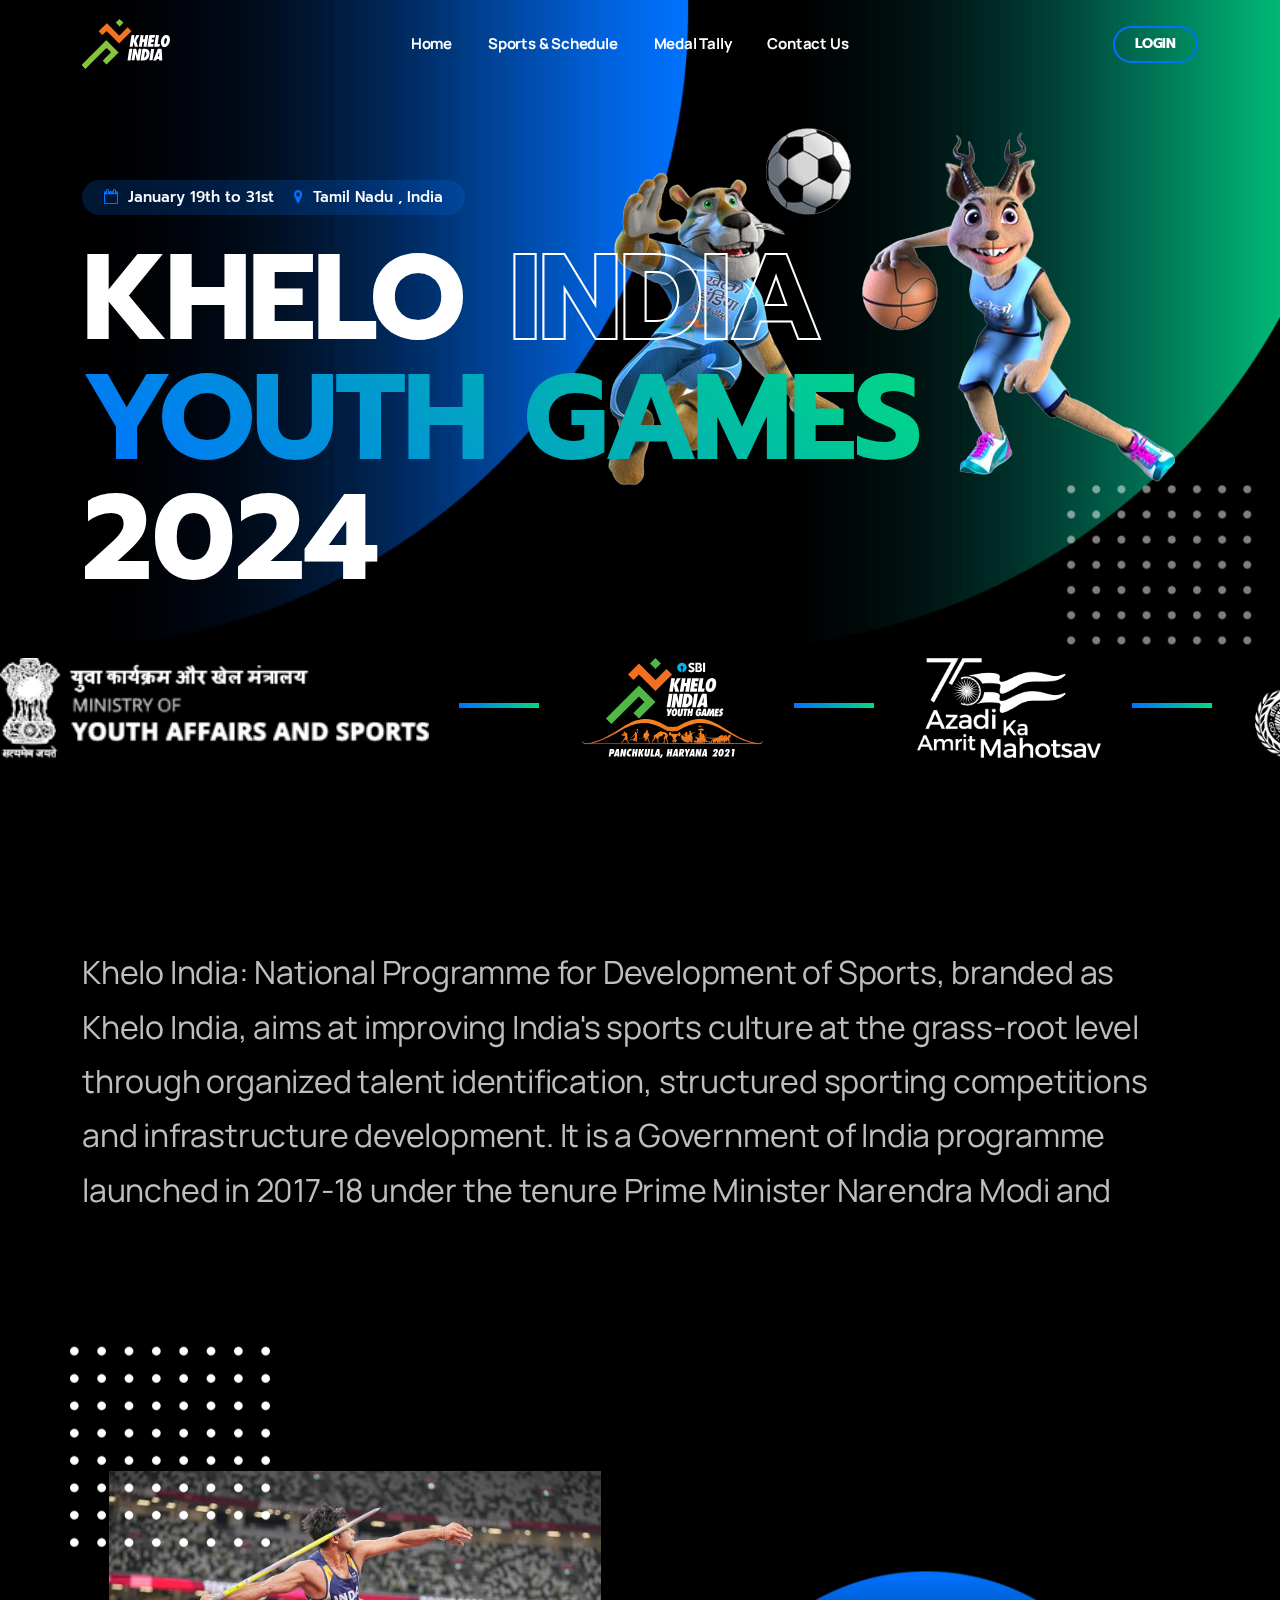
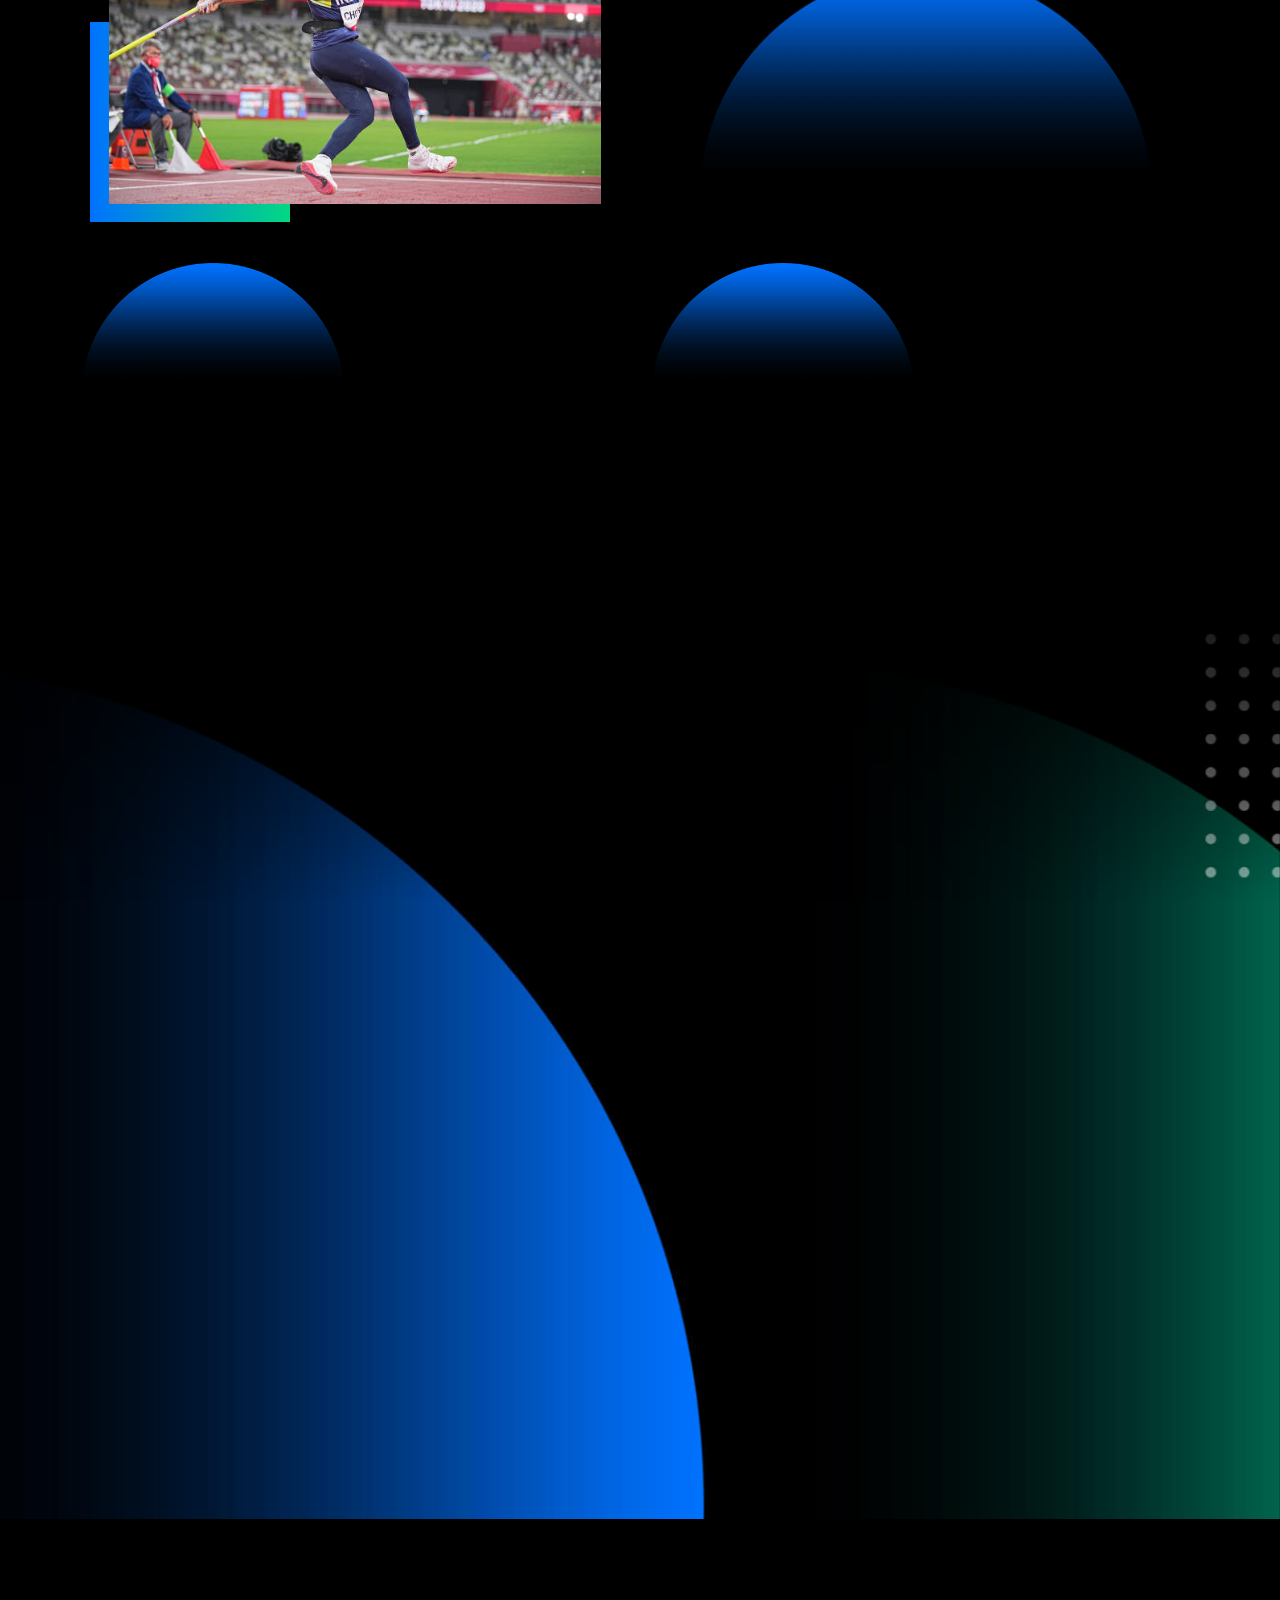
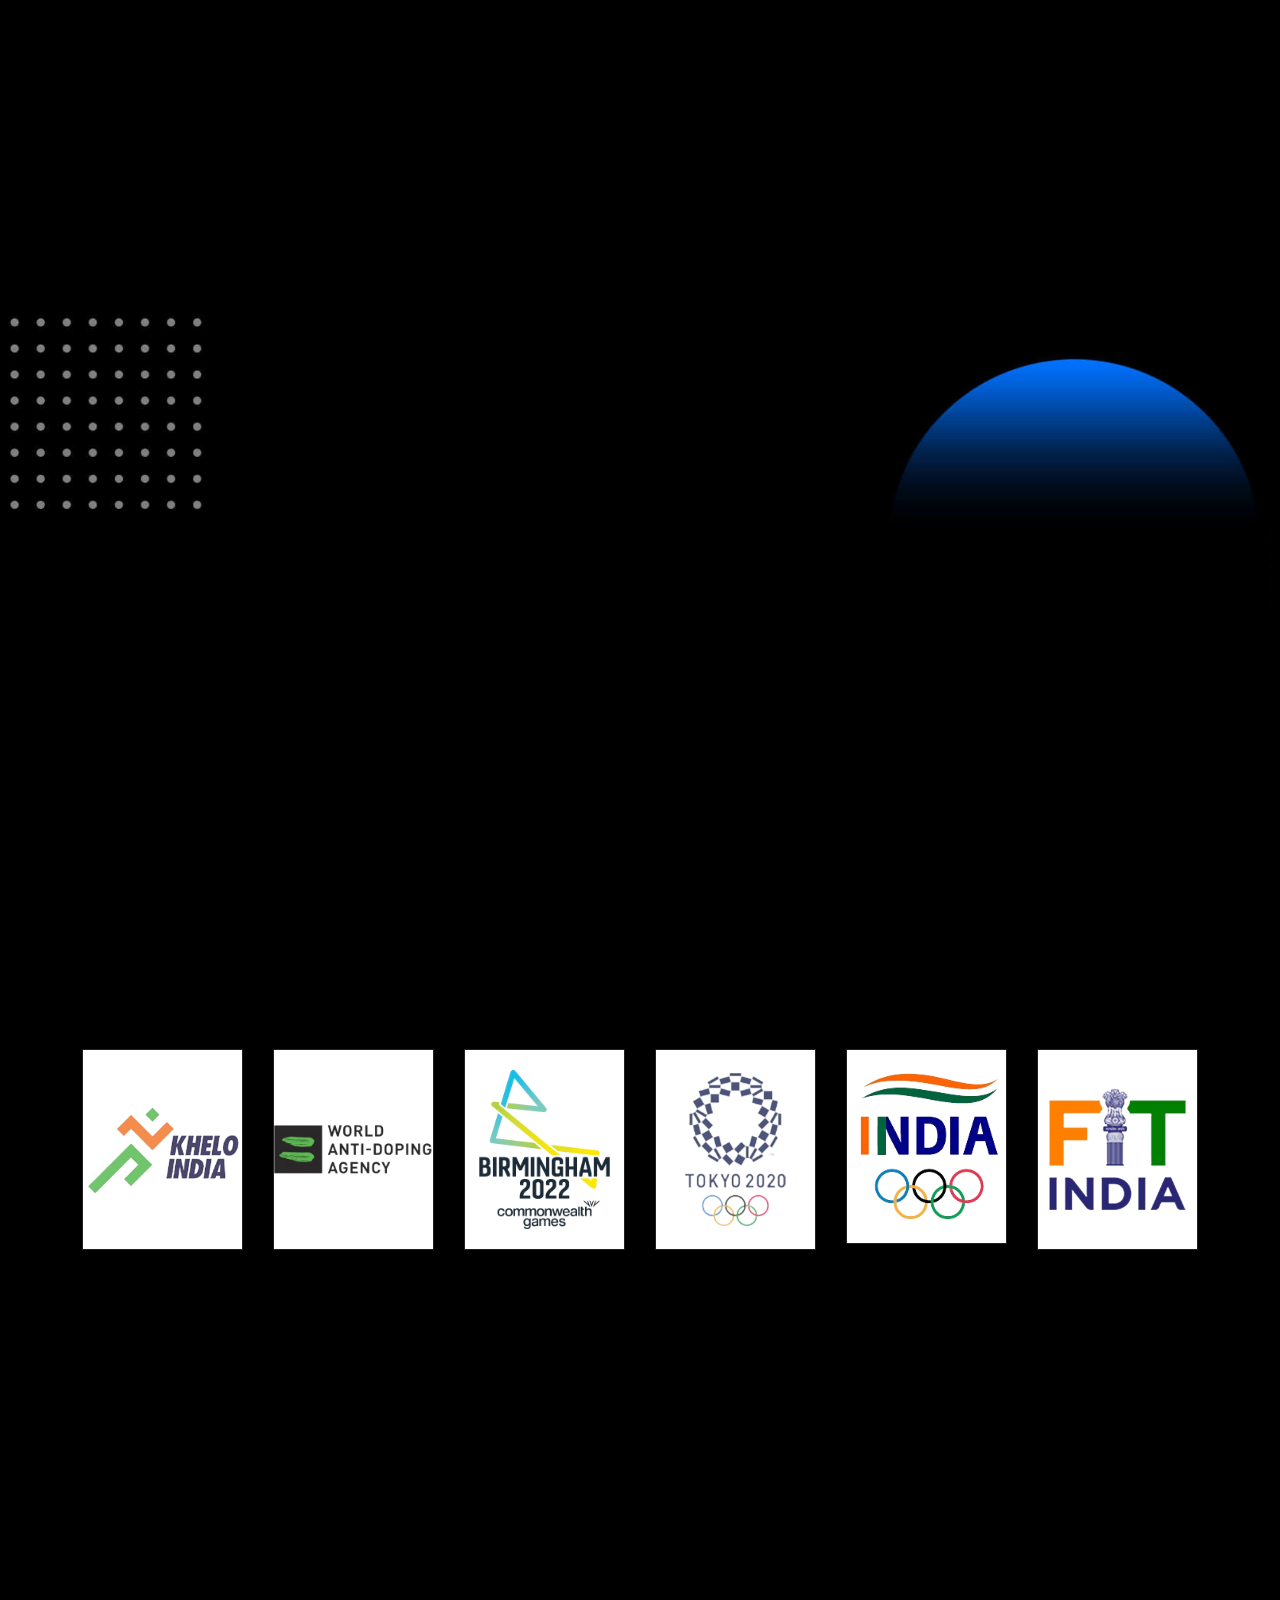
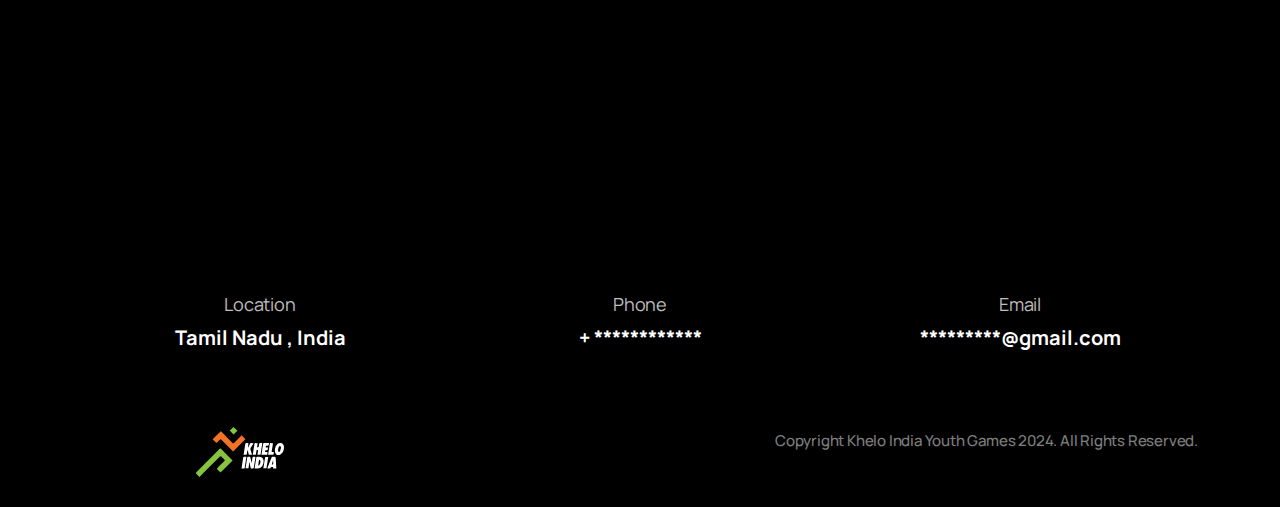
<file: index.html>
<!DOCTYPE html>
<html lang="zxx">



<head>
    <title>Khelo India Youth Games 2024</title>
    <link rel="icon" href="images/icon.png" type="image/gif" sizes="16x16">
    <meta content="text/html;charset=utf-8" http-equiv="Content-Type">
    <meta content="width=device-width, initial-scale=1.0" name="viewport">
    <meta content="Autovent - Car Vehicle Automotive Event Website Template" name="description">
    <meta content="" name="keywords">
    <meta content="" name="author">
    <!-- CSS Files
    ================================================== -->
    <link href="css/bootstrap.min.css" rel="stylesheet" type="text/css" id="bootstrap">
    <link href="css/mdb.min.css" rel="stylesheet" type="text/css" id="mdb">
    <link href="css/plugins.css" rel="stylesheet" type="text/css">
    <link href="css/style.css" rel="stylesheet" type="text/css">
    <link href="css/coloring.css" rel="stylesheet" type="text/css">
    <link rel="stylesheet" href="https://fonts.googleapis.com/css2?family=Carattere&family=Kanit&display=swap">
    <!-- color scheme -->
    <link id="colors" href="css/colors/blue-teal.css" rel="stylesheet" type="text/css">
</head>

<body class="dark-scheme">
    <div id="wrapper">
        <div class="scrollbar"></div>
        <!-- page preloader begin -->
        <div id="de-loader"></div>
        <!-- page preloader close -->

        <!-- header begin -->
        <header class="transparent">
            <div class="container">
                <div class="row">
                    <div class="col-md-12">
                        <div class="de-flex sm-pt10">
                            <div class="de-flex-col">
                                <div class="de-flex-col">
                                    <!-- logo begin -->
                                    <div id="logo">
                                        <a href="index.html">
                                            <img class="logo-main" src="logo-white.svg" style="height: 50px;" alt="">
                                            <img class="logo-mobile" src="logo-white.svg" style="height: 50px;" alt="">
                                        </a>
                                    </div>
                                    <!-- logo close -->
                                </div>
                            </div>
                            <div class="de-flex-col header-col-mid">
                                <ul id="mainmenu">
                                    <li><a class="menu-item" href="index.html">Home</a>
                                        <!-- <ul>
                                            <li><a class="menu-item" href="index.html">Home Expo One</a></li>
                                            <li><a class="menu-item" href="index-expo-2.html">Home Expo Two</a></li>
                                            <li><a class="menu-item" href="index-expo-3.html">Home Expo Three</a></li>
                                            <li><a class="menu-item" href="index-expo-4.html">Home Expo Four</a></li>
                                            <li><a class="menu-item" href="index-car-1.html">Home Car One</a></li>
                                        </ul> -->
                                    </li>
                                    <li><a class="menu-item" href="#">Sports & Schedule</a></li>
                                    <li><a class="menu-item" href="#">Medal Tally</a></li>
                                    <li><a class="menu-item" href="#">Contact Us</a></li>
                                    <!-- <li><a class="menu-item" href="#">Tickets</a></li>
                                    <li><a class="menu-item" href="#">Gallery</a></li> 
                                    <li><a class="menu-item" href="#">Getting There</a></li>
                                    <li><a class="menu-item" href="#">News</a></li>                                   -->
                                </ul>
                            </div>
                            <div class="de-flex-col">
                                <div class="menu_side_area">
                                    <a href="#" class="btn-line">Login</a>
                                    <span id="menu-btn"></span>
                                </div>
                            </div>
                        </div>
                    </div>
                </div>
            </div>
        </header>
        <!-- header close -->
        <!-- content begin -->
        <div class="no-bottom no-top" id="content">
            <!-- float text begin -->
            <!-- <div class="float-text">
                <div class="de_social-icons">
                    <a href="#"><i class="fa fa-facebook fa-lg"></i></a>
                    <a href="#"><i class="fa fa-twitter fa-lg"></i></a>
                    <a href="#"><i class="fa fa-instagram fa-lg"></i></a>
                </div>
                <span><a href="tickets.html">Get Ticket</a></span>
            </div> -->
            <!-- float text close -->

            <div id="top"></div>
            <section id="section-hero" class="jarallax">
                <img src="images/background/1.jpg" class="jarallax-img" alt="">
                <div class="container position-relative z1000 wow fadeInDown">
                    <div class="row align-items-center position-relative">
                        <div class="spacer-double d-lg-none d-sm-block"></div>
                        <div class="col-lg-12 z1000">
                            <div class="spacer-double"></div>
                            <h5 class="mb-4 s2"><span class="wow fadeInRight" data-wow-delay=".2s"><i
                                        class="id-color fa fa-calendar-o"></i>January 19th to 31st</span><span
                                    class="wow fadeInRight" data-wow-delay=".2s"><i
                                        class="id-color fa fa-map-marker"></i>Tamil Nadu , India</span></h5>
                            <h1 class="ultra-big text-uppercase mb-4 wow fadeInRight"><span class="wow fadeInLeft"
                                    data-wow-delay=".4s">Khelo</span> <span class="text-line">India</span> <span
                                    class="text-gradient">Youth Games</span> <span class="text-line wow fadeInRight"
                                    data-wow-delay=".4s"> </span>2024</h1>
                        </div>
                        <div class="col-lg-4 sm-hide">
                            <img src="Vijay-jaya-removebg-preview.png"
                                class="sm-img-fluid position-absolute top-0 end-0 anim-up-down wow fadeInDown" alt="">
                        </div>
                        <!-- <div class="clearfix"></div>    
                        <div class="col-lg-1 col-2">
                            <img src="images/misc/arrow-up-right.png" class="img-fluid wow fadeInLeft" alt="">
                        </div> -->
                        <!-- <div class="col-lg-5 col-10">
                            <div class="position-relative">
                                <p class="lead no-bottom wow fadeInLeft">Sports is an extremely important component for the overall development of our nation. India, in the last few years has made steady progress in the field of sports. </p>
                            </div>
                        </div> -->

                        <!-- <div class="spacer-single d-lg-none d-sm-block"></div>

                        <div class="col-lg-3">
                            <a class="btn-main big wow fadeInLeft" href="#">Registration Now</a>
                        </div> -->
                    </div>
                </div>
                <!-- <div class="de-gradient-edge-bottom"></div> -->
            </section>

            <section aria-label="section" class="no-top no-bottom">
                <div class="wow fadeInRight d-flex">
                    <div class="de-marquee-list wow">
                        <div class="d-item">
                            <span class="d-item-txt"><img src="youth-affairs-and-sport-logo-white.png"
                                    style="height: 100px;" alt=""></span>
                            <span class="d-item-display">
                                <i class="d-item-block"></i>
                            </span>
                            <!-- <span class="d-item-txt"><img src="sai_logo (2).svg" style="height: 100px;" alt=""></span>
                      <span class="d-item-display">
                        <i class="d-item-block"></i>
                      </span> -->
                            <span class="d-item-txt"><img src="panchkula-logo-white.svg" style="height: 100px;"
                                    alt=""></span>
                            <span class="d-item-display">
                                <i class="d-item-block"></i>
                            </span>
                            <span class="d-item-txt"><img src="akam-logo-white.png" style="height: 100px;"
                                    alt=""></span>
                            <span class="d-item-display">
                                <i class="d-item-block"></i>
                            </span>
                            <span class="d-item-txt"><img src="haryana-govt-logo-white.png" style="height: 100px;"
                                    alt=""></span>
                            <span class="d-item-display">
                                <i class="d-item-block"></i>
                            </span>
                            <!-- <span class="d-item-txt"><img src="haryana-dsya-logo-white.png.crdownload" style="height: 100px;" alt=""></span>
                      <span class="d-item-display">
                        <i class="d-item-block"></i>
                      </span> -->
                            <!-- <span class="d-item-txt">Suzuki</span>
                      <span class="d-item-display">
                        <i class="d-item-block"></i>
                      </span>
                      <span class="d-item-txt">Range Rover</span>
                      <span class="d-item-display">
                        <i class="d-item-block"></i>
                      </span>
                      <span class="d-item-txt">Ford</span>
                      <span class="d-item-display">
                        <i class="d-item-block"></i>
                      </span> -->
                        </div>
                    </div>
                </div>
            </section>

            <section id="section-about" aria-label="section" class="no-bottom">

                <div class="container">
                    <div class="row">
                        <div class="col-lg-12" data-jarallax-element="-50">
                            <p class="lead big wow fadeInUp">Khelo India: National Programme for Development of Sports,
                                branded as Khelo India, aims at improving India's sports culture at the grass-root level
                                through organized talent identification, structured sporting competitions and
                                infrastructure development. It is a Government of India programme launched in 2017-18
                                under the tenure Prime Minister Narendra Modi and Sports Ministers Vijay Goel and
                                Rajyavardhan Singh Rathore.
                            </p>
                        </div>
                    </div>
                </div>
            </section>

            <section>
                <div class="container">
                    <div class="row">
                        <div class="col-lg-8 offset-lg-2 text-center">
                            <h1 class="text-uppercase"><span class="wow fadeInUp">About</span> <span
                                    class="text-gradient wow fadeInUp" data-wow-delay="
                                .3s">Us</span></h1>
                        </div>
                    </div>

                    <div class="row align-items-center">
                        <div class="col-lg-6 position-relative">
                            <div class="images-deco-1">
                                <img src="game6.jpg" class="d-img-1" alt="">
                                <img src="images/misc/dotted.png" class="d-img-2" alt="" data-jarallax-element="40">
                                <div class="d-img-3 bg-color"></div>
                            </div>
                        </div>
                        <div class="col-lg-6 position-relative" data-jarallax-element="-60">
                            <div class="position-relative z1000">
                                <h2 class="text-uppercase wow fadeInRight" data-wow-delay=".3s">Welcome to the <span
                                        class="text-line">Biggest</span> <span class="text-gradient">Sports Event</span>
                                    2024</h2>
                                <div class="row">
                                    <!-- <div class="col-lg-2 col-2">
                                        <img src="images/misc/arrow-up-left.png" class="img-fluid" alt="" data-jarallax-element="30">
                                    </div>
                                    <div class="col-lg-10 col-10">
                                            <p class="wow fadeInRight" data-wow-delay=".4s">Autovent a celebration of human ingenuity and a testament to the ever-evolving landscape of transportation. From sleek aerodynamics to revolutionary sustainable solutions, each exhibit embodies the spirit of progress that propels the automotive industry forward.</p>
                                    </div> -->
                                </div>
                            </div>
                            <img src="images/misc/circle-gradient.png"
                                class="position-absolute top-50 start-50 translate-middle" alt="">
                        </div>
                    </div>
                </div>
            </section>

            <section class="no-top">
                <div class="container">
                    <div class="row text-center">
                        <div class="col-md-3 col-sm-6 mb-sm-30 position-relative">
                            <div
                                class="de_count position-absolute top-50 start-50 translate-middle text-light wow fadeInUp">
                                <h3 id="days" class="timer text-gradient">0</h3>
                                <h4 class="text-uppercase">Days</h4>
                            </div>
                            <img src="images/misc/circle-gradient.png" class="img-fluid" alt="">
                        </div>
                        <div class="col-md-3 col-sm-6 mb-sm-30 position-relative" data-jarallax-element="-50">
                            <div
                                class="de_count position-absolute top-50 start-50 translate-middle text-light wow fadeInUp">
                                <h3 id="hours" class="timer text-line">0</h3>
                                <h4 class="text-uppercase">Hours</h4>
                            </div>
                            <img src="images/misc/circle-gradient-2.png" class="img-fluid" alt="">
                        </div>
                        <div class="col-md-3 col-sm-6 mb-sm-30 position-relative">
                            <div
                                class="de_count position-absolute top-50 start-50 translate-middle text-light wow fadeInUp">
                                <h3 id="minutes" class="timer text-gradient">0</h3>
                                <h4 class="text-uppercase">Minutes</h4>
                            </div>
                            <img src="images/misc/circle-gradient.png" class="img-fluid" alt="">
                        </div>
                        <div class="col-md-3 col-sm-6 mb-sm-30 position-relative" data-jarallax-element="-50">
                            <div
                                class="de_count position-absolute top-50 start-50 translate-middle text-light wow fadeInUp">
                                <h3 id="seconds" class="timer text-line">0</h3>
                                <h4 class="text-uppercase">Seconds</h4>
                            </div>
                            <img src="images/misc/circle-gradient-2.png" class="img-fluid" alt="">
                        </div>
                    </div>
                </div>
            </section>

            <script>
                // Function to update the countdown
                function updateCountdown() {
                    const targetDate = new Date("2024-01-19T00:00:00").getTime();
                    const now = new Date().getTime();
                    const timeDifference = targetDate - now;

                    const days = Math.floor(timeDifference / (1000 * 60 * 60 * 24));
                    const hours = Math.floor((timeDifference % (1000 * 60 * 60 * 24)) / (1000 * 60 * 60));
                    const minutes = Math.floor((timeDifference % (1000 * 60 * 60)) / (1000 * 60));
                    const seconds = Math.floor((timeDifference % (1000 * 60)) / 1000);

                    document.getElementById("days").innerText = days;
                    document.getElementById("hours").innerText = hours;
                    document.getElementById("minutes").innerText = minutes;
                    document.getElementById("seconds").innerText = seconds;

                    // Recalculate every second
                    setTimeout(updateCountdown, 1000);
                }

                // Initial call to start the countdown
                updateCountdown();
            </script>


            <!-- <section id="section-experts">
                <div class="container position-relative z1000">
                    <div class="row align-items-center">
                        <div class="col-lg-6 position-relative" data-jarallax-element="60">
                            <div class="position-relative z1000">
                                <h2 class="text-uppercase wow fadeInRight" data-wow-delay=".3s">Presenting <span class="text-line">experts</span> in the <span class="text-gradient">automotive</span> Industry</h2>
                                <div class="row">
                                    <div class="col-lg-2 col-2">
                                        <img src="images/misc/arrow-up-right.png" class="img-fluid" alt="" data-jarallax-element="-30">
                                    </div>
                                    <div class="col-lg-10 col-10">
                                            <p class="wow fadeInRight" data-wow-delay=".4s">Roam the aisles filled with gleaming automobiles, interact with industry experts who breathe life into mechanical marvels with their knowledge, and immerse yourself in the symphony of engines, all united in the pursuit of pushing boundaries and exceeding expectations.</p>
                                    </div>
                                </div>
                            </div>
                            <img src="images/misc/circle-gradient-2.png" class="position-absolute top-50 start-50 translate-middle" alt="">
                        </div>
                        <div class="col-lg-6">
                            <div class="row g-3">
                                <div class="col-lg-3 col-6">
                                    <div class="de-img-cap-1">
                                        <div class="d-cap">Elon Musk</div>
                                        <img src="images/person/1.jpg" class="img-fluid" alt="">
                                    </div>
                                </div>
                                <div class="col-lg-3 col-6">
                                    <div class="de-img-cap-1">
                                        <div class="d-cap">Junior Cuther</div>
                                        <img src="images/person/2.jpg" class="img-fluid" alt="">
                                    </div>
                                </div>
                                <div class="col-lg-3 col-6">
                                    <div class="de-img-cap-1">
                                        <div class="d-cap">Claris Grinage</div>
                                        <img src="images/person/3.jpg" class="img-fluid" alt="">
                                    </div>
                                </div>
                                <div class="col-lg-3 col-6">
                                    <div class="de-img-cap-1">
                                        <div class="d-cap">Donnetta Letran</div>
                                        <img src="images/person/4.jpg" class="img-fluid" alt="">
                                    </div>
                                </div>
                                <div class="col-lg-3 col-6">
                                    <div class="de-img-cap-1">
                                        <div class="d-cap">Kizzie Mertz</div>
                                        <img src="images/person/5.jpg" class="img-fluid" alt="">
                                    </div>
                                </div>
                                <div class="col-lg-3 col-6">
                                    <div class="de-img-cap-1">
                                        <div class="d-cap">Vernia Picot</div>
                                        <img src="images/person/6.jpg" class="img-fluid" alt="" >
                                    </div>
                                </div>
                                <div class="col-lg-3 col-6">
                                    <div class="de-img-cap-1">
                                        <div class="d-cap">Fermina Prass</div>
                                        <img src="images/person/7.jpg" class="img-fluid" alt="">
                                    </div>
                                </div>
                                <div class="col-lg-3 col-6">
                                    <div class="de-img-cap-1">
                                        <div class="d-cap">Bonnie Torralba</div>
                                        <img src="images/person/8.jpg" class="img-fluid" alt="">
                                    </div>
                                </div>
                            </div>
                        </div>
                    </div>
                </div> -->

            <!-- <div class="de-gradient-edge-bottom"></div> -->
            </section>

            <section id="section-schedule" class="jarallax no-bottom">
                <img src="images/background/4.jpg" class="jarallax-img" alt="">
                <div class="de-gradient-edge-top"></div>
                <div class="container position-relative z1000">
                    <div class="row">
                        <div class="col-md-6 offset-md-3 text-center wow fadeInUp">
                            <h2 class="text-uppercase wow fadeInUp"><span class="text-line">Event</span> <span
                                    class="text-gradient">Schedule</span></h2>
                            <div class="spacer-single"></div>
                        </div>

                        <div class="col-md-12 wow fadeInUp">
                            <div class="de_tab tab_style_4 text-center">
                                <ul class="de_nav de_nav_dark">
                                    <li class="active" data-link="#section-services-tab">
                                        <h3>Day 1</h3>
                                        <h4>Jan 19, 2024</h4>
                                    </li>
                                    <li data-link="#section-services-tab">
                                        <h3>Day 2</h3>
                                        <h4>Jan 20, 2024</h4>
                                    </li>
                                    <li data-link="#section-services-tab">
                                        <h3>Day 3</h3>
                                        <h4>Jan 21, 2024</h4>
                                    </li>
                                    <li data-link="#section-services-tab">
                                        <h3>Day 4</h3>
                                        <h4>Jan 22, 2024</h4>
                                    </li>
                                    <li data-link="#section-services-tab">
                                        <h3>Day 5</h3>
                                        <h4>Jan 23, 2024</h4>
                                    </li>
                                </ul>

                                <div class="text-start">
                                    <div class="de_tab_content">

                                        <div id="tab1" class="tab_single_content dark">
                                            <div class="row">
                                                <div class="col-md-12">
                                                    <div class="schedule-listing">
                                                        <div class="schedule-item">
                                                            <div class="sc-time" style="margin-top: -25px;"> 9:00 am
                                                                <br> Jan 19, 2024
                                                            </div>
                                                            <div class="sc-pic" style="margin-top: 15px;">
                                                                <img src="wrestling1-removebg-preview.png"
                                                                    style="margin-top: -29px;" alt="">
                                                                <div class="sc-name">
                                                                    <h4 style="margin-top: -5px;">Wrestling</h4>
                                                                </div>
                                                            </div>
                                                            <div class="sc-info row d-flex justify-content-space-between">
                                                                <div class="col-lg-2 col-md-2 col-sm-2 "
                                                                    style="color: white; font-family: 'Kanit', sans-serif; font-size: 34px;">
                                                                    team 1
                                                                </div>
                                                                <div class="col-lg-2 col-md-2 col-sm-2"
                                                                    style="color: white; font-family: 'Kanit', sans-serif; font-size: 34px; margin-left: 56px;">
                                                                    VS
                                                                </div>
                                                                <div class="col-lg-2 col-md-2 col-sm-2"
                                                                    style="color: white; font-family: 'Kanit', sans-serif; font-size: 34px;">
                                                                    team 2
                                                                </div>
                                                            </div>
                                                            <div class="row" style="margin-top: 21px;">
                                                                <div class="huh col-lg-2 col-md-2 col-sm-2"
                                                                    style="color: white; font-family: 'Kanit', sans-serif; font-size: 34px;">
                                                                    Venue
                                                                </div>
                                                            </div>

                                                            <div class="clearfix"></div>
                                                        </div>
                                                    </div>


                                                    <div class="schedule-listing">
                                                        <div class="schedule-item">
                                                            <div class="sc-time" style="margin-top: -25px;"> 9:00 am
                                                                <br> Jan 19, 2024
                                                            </div>
                                                            <div class="sc-pic" style="margin-top: 15px;">
                                                                <img src="wrestling1-removebg-preview.png"
                                                                    style="margin-top: -29px;" alt="">
                                                                <div class="sc-name">
                                                                    <h4 style="margin-top: -5px;">Wrestling</h4>
                                                                </div>
                                                            </div>
                                                            <div class="sc-info row d-flex justify-content-space-between">
                                                                <div class="col-lg-2 col-md-2 col-sm-2 "
                                                                    style="color: white; font-family: 'Kanit', sans-serif; font-size: 34px;">
                                                                    team 1
                                                                </div>
                                                                <div class="col-lg-2 col-md-2 col-sm-2"
                                                                    style="color: white; font-family: 'Kanit', sans-serif; font-size: 34px; margin-left: 56px;">
                                                                    VS
                                                                </div>
                                                                <div class="col-lg-2 col-md-2 col-sm-2"
                                                                    style="color: white; font-family: 'Kanit', sans-serif; font-size: 34px;">
                                                                    team 2
                                                                </div>
                                                            </div>
                                                            <div class="row" style="margin-top: 21px;">
                                                                <div class="huh col-lg-2 col-md-2 col-sm-2"
                                                                    style="color: white; font-family: 'Kanit', sans-serif; font-size: 34px;">
                                                                    Venue
                                                                </div>
                                                            </div>

                                                            <div class="clearfix"></div>
                                                        </div>
                                                    </div>

                                                    <div class="schedule-listing">
                                                        <div class="schedule-item">
                                                            <div class="sc-time" style="margin-top: -25px;"> 9:00 am
                                                                <br> Jan 19, 2024
                                                            </div>
                                                            <div class="sc-pic" style="margin-top: 15px;">
                                                                <img src="wrestling1-removebg-preview.png"
                                                                    style="margin-top: -29px;" alt="">
                                                                <div class="sc-name">
                                                                    <h4 style="margin-top: -5px;">Wrestling</h4>
                                                                </div>
                                                            </div>
                                                            <div class="sc-info row d-flex justify-content-space-between">
                                                                <div class="col-lg-2 col-md-2 col-sm-2 "
                                                                    style="color: white; font-family: 'Kanit', sans-serif; font-size: 34px;">
                                                                    team 1
                                                                </div>
                                                                <div class="col-lg-2 col-md-2 col-sm-2"
                                                                    style="color: white; font-family: 'Kanit', sans-serif; font-size: 34px; margin-left: 56px;">
                                                                    VS
                                                                </div>
                                                                <div class="col-lg-2 col-md-2 col-sm-2"
                                                                    style="color: white; font-family: 'Kanit', sans-serif; font-size: 34px;">
                                                                    team 2
                                                                </div>
                                                            </div>
                                                            <div class="row" style="margin-top: 21px;">
                                                                <div class="huh col-lg-2 col-md-2 col-sm-2"
                                                                    style="color: white; font-family: 'Kanit', sans-serif; font-size: 34px;">
                                                                    Venue
                                                                </div>
                                                            </div>

                                                            <div class="clearfix"></div>
                                                        </div>
                                                    </div>

                                                    <div class="schedule-listing">
                                                        <div class="schedule-item">
                                                            <div class="sc-time" style="margin-top: -25px;"> 9:00 am
                                                                <br> Jan 19, 2024
                                                            </div>
                                                            <div class="sc-pic" style="margin-top: 15px;">
                                                                <img src="wrestling1-removebg-preview.png"
                                                                    style="margin-top: -29px;" alt="">
                                                                <div class="sc-name">
                                                                    <h4 style="margin-top: -5px;">Wrestling</h4>
                                                                </div>
                                                            </div>
                                                            <div class="sc-info row d-flex justify-content-space-between">
                                                                <div class="col-lg-2 col-md-2 col-sm-2 "
                                                                    style="color: white; font-family: 'Kanit', sans-serif; font-size: 34px;">
                                                                    team 1
                                                                </div>
                                                                <div class="col-lg-2 col-md-2 col-sm-2"
                                                                    style="color: white; font-family: 'Kanit', sans-serif; font-size: 34px; margin-left: 56px;">
                                                                    VS
                                                                </div>
                                                                <div class="col-lg-2 col-md-2 col-sm-2"
                                                                    style="color: white; font-family: 'Kanit', sans-serif; font-size: 34px;">
                                                                    team 2
                                                                </div>
                                                            </div>
                                                            <div class="row" style="margin-top: 21px;">
                                                                <div class="huh col-lg-2 col-md-2 col-sm-2"
                                                                    style="color: white; font-family: 'Kanit', sans-serif; font-size: 34px;">
                                                                    Venue
                                                                </div>
                                                            </div>

                                                            <div class="clearfix"></div>
                                                        </div>
                                                    </div>
                                                </div>
                                            </div>
                                        </div>

                                        <div id="tab2" class="tab_single_content dark">
                                            <div class="row">
                                                <div class="col-md-12">
                                                    <div class="schedule-listing">
                                                        <div class="schedule-item">
                                                            <div class="sc-time" style="margin-top: -25px;"> 9:00 am
                                                                <br> Jan 19, 2024
                                                            </div>
                                                            <div class="sc-pic" style="margin-top: 15px;">
                                                                <img src="wrestling1-removebg-preview.png"
                                                                    style="margin-top: -29px;" alt="">
                                                                <div class="sc-name">
                                                                    <h4 style="margin-top: -5px;">Wrestling</h4>
                                                                </div>
                                                            </div>
                                                            <div class="sc-info row d-flex justify-content-space-between">
                                                                <div class="col-lg-2 col-md-2 col-sm-2 "
                                                                    style="color: white; font-family: 'Kanit', sans-serif; font-size: 34px;">
                                                                    team 1
                                                                </div>
                                                                <div class="col-lg-2 col-md-2 col-sm-2"
                                                                    style="color: white; font-family: 'Kanit', sans-serif; font-size: 34px; margin-left: 56px;">
                                                                    VS
                                                                </div>
                                                                <div class="col-lg-2 col-md-2 col-sm-2"
                                                                    style="color: white; font-family: 'Kanit', sans-serif; font-size: 34px;">
                                                                    team 2
                                                                </div>
                                                            </div>
                                                            <div class="row" style="margin-top: 21px;">
                                                                <div class="huh col-lg-2 col-md-2 col-sm-2"
                                                                    style="color: white; font-family: 'Kanit', sans-serif; font-size: 34px;">
                                                                    Venue
                                                                </div>
                                                            </div>

                                                            <div class="clearfix"></div>
                                                        </div>
                                                    </div>

                                                    <div class="schedule-listing">
                                                        <div class="schedule-item">
                                                            <div class="sc-time" style="margin-top: -25px;"> 9:00 am
                                                                <br> Jan 19, 2024
                                                            </div>
                                                            <div class="sc-pic" style="margin-top: 15px;">
                                                                <img src="wrestling1-removebg-preview.png"
                                                                    style="margin-top: -29px;" alt="">
                                                                <div class="sc-name">
                                                                    <h4 style="margin-top: -5px;">Wrestling</h4>
                                                                </div>
                                                            </div>
                                                            <div class="sc-info row d-flex justify-content-space-between">
                                                                <div class="col-lg-2 col-md-2 col-sm-2 "
                                                                    style="color: white; font-family: 'Kanit', sans-serif; font-size: 34px;">
                                                                    team 1
                                                                </div>
                                                                <div class="col-lg-2 col-md-2 col-sm-2"
                                                                    style="color: white; font-family: 'Kanit', sans-serif; font-size: 34px; margin-left: 56px;">
                                                                    VS
                                                                </div>
                                                                <div class="col-lg-2 col-md-2 col-sm-2"
                                                                    style="color: white; font-family: 'Kanit', sans-serif; font-size: 34px;">
                                                                    team 2
                                                                </div>
                                                            </div>
                                                            <div class="row" style="margin-top: 21px;">
                                                                <div class="huh col-lg-2 col-md-2 col-sm-2"
                                                                    style="color: white; font-family: 'Kanit', sans-serif; font-size: 34px;">
                                                                    Venue
                                                                </div>
                                                            </div>

                                                            <div class="clearfix"></div>
                                                        </div>
                                                    </div>

                                                    <div class="schedule-listing">
                                                        <div class="schedule-item">
                                                            <div class="sc-time" style="margin-top: -25px;"> 9:00 am
                                                                <br> Jan 19, 2024
                                                            </div>
                                                            <div class="sc-pic" style="margin-top: 15px;">
                                                                <img src="wrestling1-removebg-preview.png"
                                                                    style="margin-top: -29px;" alt="">
                                                                <div class="sc-name">
                                                                    <h4 style="margin-top: -5px;">Wrestling</h4>
                                                                </div>
                                                            </div>
                                                            <div class="sc-info row d-flex justify-content-space-between">
                                                                <div class="col-lg-2 col-md-2 col-sm-2 "
                                                                    style="color: white; font-family: 'Kanit', sans-serif; font-size: 34px;">
                                                                    team 1
                                                                </div>
                                                                <div class="col-lg-2 col-md-2 col-sm-2"
                                                                    style="color: white; font-family: 'Kanit', sans-serif; font-size: 34px; margin-left: 56px;">
                                                                    VS
                                                                </div>
                                                                <div class="col-lg-2 col-md-2 col-sm-2"
                                                                    style="color: white; font-family: 'Kanit', sans-serif; font-size: 34px;">
                                                                    team 2
                                                                </div>
                                                            </div>
                                                            <div class="row" style="margin-top: 21px;">
                                                                <div class="huh col-lg-2 col-md-2 col-sm-2"
                                                                    style="color: white; font-family: 'Kanit', sans-serif; font-size: 34px;">
                                                                    Venue
                                                                </div>
                                                            </div>

                                                            <div class="clearfix"></div>
                                                        </div>
                                                    </div>

                                                    <div class="schedule-listing">
                                                        <div class="schedule-item">
                                                            <div class="sc-time" style="margin-top: -25px;"> 9:00 am
                                                                <br> Jan 19, 2024
                                                            </div>
                                                            <div class="sc-pic" style="margin-top: 15px;">
                                                                <img src="wrestling1-removebg-preview.png"
                                                                    style="margin-top: -29px;" alt="">
                                                                <div class="sc-name">
                                                                    <h4 style="margin-top: -5px;">Wrestling</h4>
                                                                </div>
                                                            </div>
                                                            <div class="sc-info row d-flex justify-content-space-between">
                                                                <div class="col-lg-2 col-md-2 col-sm-2 "
                                                                    style="color: white; font-family: 'Kanit', sans-serif; font-size: 34px;">
                                                                    team 1
                                                                </div>
                                                                <div class="col-lg-2 col-md-2 col-sm-2"
                                                                    style="color: white; font-family: 'Kanit', sans-serif; font-size: 34px; margin-left: 56px;">
                                                                    VS
                                                                </div>
                                                                <div class="col-lg-2 col-md-2 col-sm-2"
                                                                    style="color: white; font-family: 'Kanit', sans-serif; font-size: 34px;">
                                                                    team 2
                                                                </div>
                                                            </div>
                                                            <div class="row" style="margin-top: 21px;">
                                                                <div class="huh col-lg-2 col-md-2 col-sm-2"
                                                                    style="color: white; font-family: 'Kanit', sans-serif; font-size: 34px;">
                                                                    Venue
                                                                </div>
                                                            </div>

                                                            <div class="clearfix"></div>
                                                        </div>
                                                    </div>
                                                </div>
                                            </div>
                                        </div>

                                        <div id="tab3" class="tab_single_content dark">
                                            <div class="row">
                                                <div class="col-md-12">
                                                    <div class="schedule-listing">
                                                        <div class="schedule-item">
                                                            <div class="sc-time" style="margin-top: -25px;"> 9:00 am
                                                                <br> Jan 19, 2024
                                                            </div>
                                                            <div class="sc-pic" style="margin-top: 15px;">
                                                                <img src="wrestling1-removebg-preview.png"
                                                                    style="margin-top: -29px;" alt="">
                                                                <div class="sc-name">
                                                                    <h4 style="margin-top: -5px;">Wrestling</h4>
                                                                </div>
                                                            </div>
                                                            <div class="sc-info row d-flex justify-content-space-between">
                                                                <div class="col-lg-2 col-md-2 col-sm-2 "
                                                                    style="color: white; font-family: 'Kanit', sans-serif; font-size: 34px;">
                                                                    team 1
                                                                </div>
                                                                <div class="col-lg-2 col-md-2 col-sm-2"
                                                                    style="color: white; font-family: 'Kanit', sans-serif; font-size: 34px; margin-left: 56px;">
                                                                    VS
                                                                </div>
                                                                <div class="col-lg-2 col-md-2 col-sm-2"
                                                                    style="color: white; font-family: 'Kanit', sans-serif; font-size: 34px;">
                                                                    team 2
                                                                </div>
                                                            </div>
                                                            <div class="row" style="margin-top: 21px;">
                                                                <div class="huh col-lg-2 col-md-2 col-sm-2"
                                                                    style="color: white; font-family: 'Kanit', sans-serif; font-size: 34px;">
                                                                    Venue
                                                                </div>
                                                            </div>

                                                            <div class="clearfix"></div>
                                                        </div>
                                                    </div>

                                                    <div class="schedule-listing">
                                                        <div class="schedule-item">
                                                            <div class="sc-time" style="margin-top: -25px;"> 9:00 am
                                                                <br> Jan 19, 2024
                                                            </div>
                                                            <div class="sc-pic" style="margin-top: 15px;">
                                                                <img src="wrestling1-removebg-preview.png"
                                                                    style="margin-top: -29px;" alt="">
                                                                <div class="sc-name">
                                                                    <h4 style="margin-top: -5px;">Wrestling</h4>
                                                                </div>
                                                            </div>
                                                            <div class="sc-info row d-flex justify-content-space-between">
                                                                <div class="col-lg-2 col-md-2 col-sm-2 "
                                                                    style="color: white; font-family: 'Kanit', sans-serif; font-size: 34px;">
                                                                    team 1
                                                                </div>
                                                                <div class="col-lg-2 col-md-2 col-sm-2"
                                                                    style="color: white; font-family: 'Kanit', sans-serif; font-size: 34px; margin-left: 56px;">
                                                                    VS
                                                                </div>
                                                                <div class="col-lg-2 col-md-2 col-sm-2"
                                                                    style="color: white; font-family: 'Kanit', sans-serif; font-size: 34px;">
                                                                    team 2
                                                                </div>
                                                            </div>
                                                            <div class="row" style="margin-top: 21px;">
                                                                <div class="huh col-lg-2 col-md-2 col-sm-2"
                                                                    style="color: white; font-family: 'Kanit', sans-serif; font-size: 34px;">
                                                                    Venue
                                                                </div>
                                                            </div>

                                                            <div class="clearfix"></div>
                                                        </div>
                                                    </div>

                                                    <div class="schedule-listing">
                                                        <div class="schedule-item">
                                                            <div class="sc-time" style="margin-top: -25px;"> 9:00 am
                                                                <br> Jan 19, 2024
                                                            </div>
                                                            <div class="sc-pic" style="margin-top: 15px;">
                                                                <img src="wrestling1-removebg-preview.png"
                                                                    style="margin-top: -29px;" alt="">
                                                                <div class="sc-name">
                                                                    <h4 style="margin-top: -5px;">Wrestling</h4>
                                                                </div>
                                                            </div>
                                                            <div class="sc-info row d-flex justify-content-space-between">
                                                                <div class="col-lg-2 col-md-2 col-sm-2 "
                                                                    style="color: white; font-family: 'Kanit', sans-serif; font-size: 34px;">
                                                                    team 1
                                                                </div>
                                                                <div class="col-lg-2 col-md-2 col-sm-2"
                                                                    style="color: white; font-family: 'Kanit', sans-serif; font-size: 34px; margin-left: 56px;">
                                                                    VS
                                                                </div>
                                                                <div class="col-lg-2 col-md-2 col-sm-2"
                                                                    style="color: white; font-family: 'Kanit', sans-serif; font-size: 34px;">
                                                                    team 2
                                                                </div>
                                                            </div>
                                                            <div class="row" style="margin-top: 21px;">
                                                                <div class="huh col-lg-2 col-md-2 col-sm-2"
                                                                    style="color: white; font-family: 'Kanit', sans-serif; font-size: 34px;">
                                                                    Venue
                                                                </div>
                                                            </div>

                                                            <div class="clearfix"></div>
                                                        </div>
                                                    </div>

                                                    <div class="schedule-listing">
                                                        <div class="schedule-item">
                                                            <div class="sc-time" style="margin-top: -25px;"> 9:00 am
                                                                <br> Jan 19, 2024
                                                            </div>
                                                            <div class="sc-pic" style="margin-top: 15px;">
                                                                <img src="wrestling1-removebg-preview.png"
                                                                    style="margin-top: -29px;" alt="">
                                                                <div class="sc-name">
                                                                    <h4 style="margin-top: -5px;">Wrestling</h4>
                                                                </div>
                                                            </div>
                                                            <div class="sc-info row d-flex justify-content-space-between">
                                                                <div class="col-lg-2 col-md-2 col-sm-2 "
                                                                    style="color: white; font-family: 'Kanit', sans-serif; font-size: 34px;">
                                                                    team 1
                                                                </div>
                                                                <div class="col-lg-2 col-md-2 col-sm-2"
                                                                    style="color: white; font-family: 'Kanit', sans-serif; font-size: 34px; margin-left: 56px;">
                                                                    VS
                                                                </div>
                                                                <div class="col-lg-2 col-md-2 col-sm-2"
                                                                    style="color: white; font-family: 'Kanit', sans-serif; font-size: 34px;">
                                                                    team 2
                                                                </div>
                                                            </div>
                                                            <div class="row" style="margin-top: 21px;">
                                                                <div class="huh col-lg-2 col-md-2 col-sm-2"
                                                                    style="color: white; font-family: 'Kanit', sans-serif; font-size: 34px;">
                                                                    Venue
                                                                </div>
                                                            </div>

                                                            <div class="clearfix"></div>
                                                        </div>
                                                    </div>
                                                </div>
                                            </div>
                                        </div>

                                        <div id="tab4" class="tab_single_content dark">
                                            <div class="row">
                                                <div class="col-md-12">
                                                    <div class="schedule-listing">
                                                        <div class="schedule-item">
                                                            <div class="sc-time" style="margin-top: -25px;"> 9:00 am
                                                                <br> Jan 19, 2024
                                                            </div>
                                                            <div class="sc-pic" style="margin-top: 15px;">
                                                                <img src="wrestling1-removebg-preview.png"
                                                                    style="margin-top: -29px;" alt="">
                                                                <div class="sc-name">
                                                                    <h4 style="margin-top: -5px;">Wrestling</h4>
                                                                </div>
                                                            </div>
                                                            <div class="sc-info row d-flex justify-content-space-between">
                                                                <div class="col-lg-2 col-md-2 col-sm-2 "
                                                                    style="color: white; font-family: 'Kanit', sans-serif; font-size: 34px;">
                                                                    team 1
                                                                </div>
                                                                <div class="col-lg-2 col-md-2 col-sm-2"
                                                                    style="color: white; font-family: 'Kanit', sans-serif; font-size: 34px; margin-left: 56px;">
                                                                    VS
                                                                </div>
                                                                <div class="col-lg-2 col-md-2 col-sm-2"
                                                                    style="color: white; font-family: 'Kanit', sans-serif; font-size: 34px;">
                                                                    team 2
                                                                </div>
                                                            </div>
                                                            <div class="row" style="margin-top: 21px;">
                                                                <div class="huh col-lg-2 col-md-2 col-sm-2"
                                                                    style="color: white; font-family: 'Kanit', sans-serif; font-size: 34px;">
                                                                    Venue
                                                                </div>
                                                            </div>

                                                            <div class="clearfix"></div>
                                                        </div>
                                                    </div>

                                                    <div class="schedule-listing">
                                                        <div class="schedule-item">
                                                            <div class="sc-time" style="margin-top: -25px;"> 9:00 am
                                                                <br> Jan 19, 2024
                                                            </div>
                                                            <div class="sc-pic" style="margin-top: 15px;">
                                                                <img src="wrestling1-removebg-preview.png"
                                                                    style="margin-top: -29px;" alt="">
                                                                <div class="sc-name">
                                                                    <h4 style="margin-top: -5px;">Wrestling</h4>
                                                                </div>
                                                            </div>
                                                            <div class="sc-info row d-flex justify-content-space-between">
                                                                <div class="col-lg-2 col-md-2 col-sm-2 "
                                                                    style="color: white; font-family: 'Kanit', sans-serif; font-size: 34px;">
                                                                    team 1
                                                                </div>
                                                                <div class="col-lg-2 col-md-2 col-sm-2"
                                                                    style="color: white; font-family: 'Kanit', sans-serif; font-size: 34px; margin-left: 56px;">
                                                                    VS
                                                                </div>
                                                                <div class="col-lg-2 col-md-2 col-sm-2"
                                                                    style="color: white; font-family: 'Kanit', sans-serif; font-size: 34px;">
                                                                    team 2
                                                                </div>
                                                            </div>
                                                            <div class="row" style="margin-top: 21px;">
                                                                <div class="huh col-lg-2 col-md-2 col-sm-2"
                                                                    style="color: white; font-family: 'Kanit', sans-serif; font-size: 34px;">
                                                                    Venue
                                                                </div>
                                                            </div>

                                                            <div class="clearfix"></div>
                                                        </div>
                                                    </div>

                                                    <div class="schedule-listing">
                                                        <div class="schedule-item">
                                                            <div class="sc-time" style="margin-top: -25px;"> 9:00 am
                                                                <br> Jan 19, 2024
                                                            </div>
                                                            <div class="sc-pic" style="margin-top: 15px;">
                                                                <img src="wrestling1-removebg-preview.png"
                                                                    style="margin-top: -29px;" alt="">
                                                                <div class="sc-name">
                                                                    <h4 style="margin-top: -5px;">Wrestling</h4>
                                                                </div>
                                                            </div>
                                                            <div class="sc-info row d-flex justify-content-space-between">
                                                                <div class="col-lg-2 col-md-2 col-sm-2 "
                                                                    style="color: white; font-family: 'Kanit', sans-serif; font-size: 34px;">
                                                                    team 1
                                                                </div>
                                                                <div class="col-lg-2 col-md-2 col-sm-2"
                                                                    style="color: white; font-family: 'Kanit', sans-serif; font-size: 34px; margin-left: 56px;">
                                                                    VS
                                                                </div>
                                                                <div class="col-lg-2 col-md-2 col-sm-2"
                                                                    style="color: white; font-family: 'Kanit', sans-serif; font-size: 34px;">
                                                                    team 2
                                                                </div>
                                                            </div>
                                                            <div class="row" style="margin-top: 21px;">
                                                                <div class="huh col-lg-2 col-md-2 col-sm-2"
                                                                    style="color: white; font-family: 'Kanit', sans-serif; font-size: 34px;">
                                                                    Venue
                                                                </div>
                                                            </div>

                                                            <div class="clearfix"></div>
                                                        </div>
                                                    </div>

                                                    <div class="schedule-listing">
                                                        <div class="schedule-item">
                                                            <div class="sc-time" style="margin-top: -25px;"> 9:00 am
                                                                <br> Jan 19, 2024
                                                            </div>
                                                            <div class="sc-pic" style="margin-top: 15px;">
                                                                <img src="wrestling1-removebg-preview.png"
                                                                    style="margin-top: -29px;" alt="">
                                                                <div class="sc-name">
                                                                    <h4 style="margin-top: -5px;">Wrestling</h4>
                                                                </div>
                                                            </div>
                                                            <div class="sc-info row d-flex justify-content-space-between">
                                                                <div class="col-lg-2 col-md-2 col-sm-2 "
                                                                    style="color: white; font-family: 'Kanit', sans-serif; font-size: 34px;">
                                                                    team 1
                                                                </div>
                                                                <div class="col-lg-2 col-md-2 col-sm-2"
                                                                    style="color: white; font-family: 'Kanit', sans-serif; font-size: 34px; margin-left: 56px;">
                                                                    VS
                                                                </div>
                                                                <div class="col-lg-2 col-md-2 col-sm-2"
                                                                    style="color: white; font-family: 'Kanit', sans-serif; font-size: 34px;">
                                                                    team 2
                                                                </div>
                                                            </div>
                                                            <div class="row" style="margin-top: 21px;">
                                                                <div class="huh col-lg-2 col-md-2 col-sm-2"
                                                                    style="color: white; font-family: 'Kanit', sans-serif; font-size: 34px;">
                                                                    Venue
                                                                </div>
                                                            </div>

                                                            <div class="clearfix"></div>
                                                        </div>
                                                    </div>
                                                </div>
                                            </div>
                                        </div>

                                        <div id="tab5" class="tab_single_content dar">
                                            <div class="row">
                                                <div class="col-md-12">
                                                    <div class="schedule-listing">
                                                        <div class="schedule-item">
                                                            <div class="sc-time" style="margin-top: -25px;"> 9:00 am
                                                                <br> Jan 19, 2024
                                                            </div>
                                                            <div class="sc-pic" style="margin-top: 15px;">
                                                                <img src="wrestling1-removebg-preview.png"
                                                                    style="margin-top: -29px;" alt="">
                                                                <div class="sc-name">
                                                                    <h4 style="margin-top: -5px;">Wrestling</h4>
                                                                </div>
                                                            </div>
                                                            <div class="sc-info row d-flex justify-content-space-between">
                                                                <div class="col-lg-2 col-md-2 col-sm-2 "
                                                                    style="color: white; font-family: 'Kanit', sans-serif; font-size: 34px;">
                                                                    team 1
                                                                </div>
                                                                <div class="col-lg-2 col-md-2 col-sm-2"
                                                                    style="color: white; font-family: 'Kanit', sans-serif; font-size: 34px; margin-left: 56px;">
                                                                    VS
                                                                </div>
                                                                <div class="col-lg-2 col-md-2 col-sm-2"
                                                                    style="color: white; font-family: 'Kanit', sans-serif; font-size: 34px;">
                                                                    team 2
                                                                </div>
                                                            </div>
                                                            <div class="row" style="margin-top: 21px;">
                                                                <div class="huh col-lg-2 col-md-2 col-sm-2"
                                                                    style="color: white; font-family: 'Kanit', sans-serif; font-size: 34px;">
                                                                    Venue
                                                                </div>
                                                            </div>

                                                            <div class="clearfix"></div>
                                                        </div>
                                                    </div>

                                                    <div class="schedule-listing">
                                                        <div class="schedule-item">
                                                            <div class="sc-time" style="margin-top: -25px;"> 9:00 am
                                                                <br> Jan 19, 2024
                                                            </div>
                                                            <div class="sc-pic" style="margin-top: 15px;">
                                                                <img src="wrestling1-removebg-preview.png"
                                                                    style="margin-top: -29px;" alt="">
                                                                <div class="sc-name">
                                                                    <h4 style="margin-top: -5px;">Wrestling</h4>
                                                                </div>
                                                            </div>
                                                            <div class="sc-info row d-flex justify-content-space-between">
                                                                <div class="col-lg-2 col-md-2 col-sm-2 "
                                                                    style="color: white; font-family: 'Kanit', sans-serif; font-size: 34px;">
                                                                    team 1
                                                                </div>
                                                                <div class="col-lg-2 col-md-2 col-sm-2"
                                                                    style="color: white; font-family: 'Kanit', sans-serif; font-size: 34px; margin-left: 56px;">
                                                                    VS
                                                                </div>
                                                                <div class="col-lg-2 col-md-2 col-sm-2"
                                                                    style="color: white; font-family: 'Kanit', sans-serif; font-size: 34px;">
                                                                    team 2
                                                                </div>
                                                            </div>
                                                            <div class="row" style="margin-top: 21px;">
                                                                <div class="huh col-lg-2 col-md-2 col-sm-2"
                                                                    style="color: white; font-family: 'Kanit', sans-serif; font-size: 34px;">
                                                                    Venue
                                                                </div>
                                                            </div>

                                                            <div class="clearfix"></div>
                                                        </div>
                                                    </div>

                                                    <div class="schedule-listing">
                                                        <div class="schedule-item">
                                                            <div class="sc-time" style="margin-top: -25px;"> 9:00 am
                                                                <br> Jan 19, 2024
                                                            </div>
                                                            <div class="sc-pic" style="margin-top: 15px;">
                                                                <img src="wrestling1-removebg-preview.png"
                                                                    style="margin-top: -29px;" alt="">
                                                                <div class="sc-name">
                                                                    <h4 style="margin-top: -5px;">Wrestling</h4>
                                                                </div>
                                                            </div>
                                                            <div class="sc-info row d-flex justify-content-space-between">
                                                                <div class="col-lg-2 col-md-2 col-sm-2 "
                                                                    style="color: white; font-family: 'Kanit', sans-serif; font-size: 34px;">
                                                                    team 1
                                                                </div>
                                                                <div class="col-lg-2 col-md-2 col-sm-2"
                                                                    style="color: white; font-family: 'Kanit', sans-serif; font-size: 34px; margin-left: 56px;">
                                                                    VS
                                                                </div>
                                                                <div class="col-lg-2 col-md-2 col-sm-2"
                                                                    style="color: white; font-family: 'Kanit', sans-serif; font-size: 34px;">
                                                                    team 2
                                                                </div>
                                                            </div>
                                                            <div class="row" style="margin-top: 21px;">
                                                                <div class="huh col-lg-2 col-md-2 col-sm-2"
                                                                    style="color: white; font-family: 'Kanit', sans-serif; font-size: 34px;">
                                                                    Venue
                                                                </div>
                                                            </div>

                                                            <div class="clearfix"></div>
                                                        </div>
                                                    </div>

                                                    <div class="schedule-listing">
                                                        <div class="schedule-item">
                                                            <div class="sc-time" style="margin-top: -25px;"> 9:00 am
                                                                <br> Jan 19, 2024
                                                            </div>
                                                            <div class="sc-pic" style="margin-top: 15px;">
                                                                <img src="wrestling1-removebg-preview.png"
                                                                    style="margin-top: -29px;" alt="">
                                                                <div class="sc-name">
                                                                    <h4 style="margin-top: -5px;">Wrestling</h4>
                                                                </div>
                                                            </div>
                                                            <div class="sc-info row d-flex justify-content-space-between">
                                                                <div class="col-lg-2 col-md-2 col-sm-2 "
                                                                    style="color: white; font-family: 'Kanit', sans-serif; font-size: 34px;">
                                                                    team 1
                                                                </div>
                                                                <div class="col-lg-2 col-md-2 col-sm-2"
                                                                    style="color: white; font-family: 'Kanit', sans-serif; font-size: 34px; margin-left: 56px;">
                                                                    VS
                                                                </div>
                                                                <div class="col-lg-2 col-md-2 col-sm-2"
                                                                    style="color: white; font-family: 'Kanit', sans-serif; font-size: 34px;">
                                                                    team 2
                                                                </div>
                                                            </div>
                                                            <div class="row" style="margin-top: 21px;">
                                                                <div class="huh col-lg-2 col-md-2 col-sm-2"
                                                                    style="color: white; font-family: 'Kanit', sans-serif; font-size: 34px;">
                                                                    Venue
                                                                </div>
                                                            </div>

                                                            <div class="clearfix"></div>
                                                        </div>
                                                    </div>
                                                </div>
                                            </div>
                                        </div>
                                    </div>
                                </div>
                            </div>
                        </div>
                    </div>
                </div>
                <!-- <div class="de-gradient-edge-bottom"></div> -->
            </section>

            <!-- <section id="section-tickets">
                <div class="container">
                    <div class="row">
                        <div class="col-lg-12 text-center">
                            <h2 class="text-uppercase wow fadeInUp">Get <span class="text-gradient">Tickets</span></h2>
                            <div class="spacer-20"></div>
                        </div>

                        <div class="col-lg-4" data-jarallax-element="20">
                            <div class="de-pricing-s1">
                                <div class="d-content">
                                    <h3>One Day<span>Ticket</span></h3>
                                    <div class="d-price">
                                        49
                                    </div>
                                    <ul class="d-list">
                                        <li>Ticket for one day</li>
                                        <li>Chance to win doorprize</li>
                                        <li class="no">Free merchandise</li>
                                        <li class="no">Free vouchers</li>
                                        <li class="no">Meet the guest stars</li>
                                    </ul>
                                    <div class="spacer-20"></div>
                                    <div class="text-center">
                                        <a class="btn-main" href="tickets.html">Buy Ticket</a>
                                    </div>
                                </div>
                                <div class="d-deco-top"></div>
                                <div class="d-deco-bottom"></div>
                                <img src="images/misc/arrow-up-right.png" class="d-image-deco" alt="">
                            </div>
                        </div>

                        <div class="col-lg-4" data-jarallax-element="-40">
                            <div class="de-pricing-s1">
                                <div class="d-content">
                                    <h3>Three Days<span>Ticket</span></h3>
                                    <div class="d-price">
                                        89
                                    </div>
                                    <ul class="d-list">
                                        <li>Ticket for three days</li>
                                        <li>Chance to win doorprize</li>
                                        <li>Free merchandise</li>
                                        <li class="no">Free vouchers</li>
                                        <li class="no">Meet the guest stars</li>
                                    </ul>
                                    <div class="spacer-20"></div>
                                    <div class="text-center">
                                        <a class="btn-main" href="tickets.html">Buy Ticket</a>
                                    </div>
                                </div>
                                <div class="d-deco-top"></div>
                                <div class="d-deco-bottom"></div>
                                <img src="images/misc/arrow-up-right.png" class="d-image-deco" alt="">
                            </div>
                        </div>

                        <div class="col-lg-4" data-jarallax-element="-20">
                            <div class="de-pricing-s1">
                                <div class="d-content">
                                    <h3>All Days<span>Ticket</span></h3>
                                    <div class="d-price">
                                        109
                                    </div>
                                    <ul class="d-list">
                                        <li>Ticket for all days</li>
                                        <li>Chance to win doorprize</li>
                                        <li>Free merchandise</li>
                                        <li>Free vouchers</li>
                                        <li>Meet the guest stars</li>
                                    </ul>
                                    <div class="spacer-20"></div>
                                    <div class="text-center">
                                        <a class="btn-main" href="tickets.html">Buy Ticket</a>
                                    </div>
                                </div>
                                <div class="d-deco-top"></div>
                                <div class="d-deco-bottom"></div>
                                <img src="images/misc/arrow-up-right.png" class="d-image-deco" alt="">
                            </div>
                        </div>
                    </div>
                </div>
            </section>             -->

            <!-- <section id="section-testimonial" class="no-top no-bottom">
                <div class="container-fluid">
                    <div class="row">
                        <div class="col-lg-6 offset-lg-3 text-center">
                            <h2 class="text-uppercase wow fadeInUp"><span class="text-line">What</span> <span class="text-gradient">They</span> Says</h2>
                            <div class="spacer-single"></div>
                        </div>
                        <div class="owl-carousel owl-theme wow fadeInUp" id="testimonial-carousel">
                            <div class="item">
                                <div class="de_testi type-2">
                                    <blockquote>
                                        <p>Attending the automotive event was a dream come true for me. The thrill of seeing rare and iconic cars up close was unforgettable. From vintage classics to cutting-edge supercars.
                                        </p>
                                        <div class="de_testi_by">
                                            <img alt="" class="rounded-circle" src="images/people/1.jpg"> <span>Michael S. (Car Enthusiast)</span>
                                        </div>
                                    </blockquote>
                                </div>
                            </div>
                            <div class="item">
                                <div class="de_testi type-2">
                                    <blockquote>
                                        <p>I can't thank the organizers enough for putting together such an informative automotive event. The workshops and hands-on demonstrations were incredibly insightful.</p>
                                        <div class="de_testi_by">
                                            <img alt="" class="rounded-circle" src="images/people/2.jpg"> <span>Sarah L. (Aspiring Mechanic)</span>
                                        </div>
                                    </blockquote>
                                </div>
                            </div>
                            <div class="item">
                                <div class="de_testi type-2">
                                    <blockquote>
                                        <p>What a fantastic family-friendly automotive event! My kids were wide-eyed with excitement as they explored the various car displays and participated in the interactive activities.</p>
                                        <div class="de_testi_by">
                                            <img alt="" class="rounded-circle" src="images/people/3.jpg"> <span>Jake M. (Family Attendee)</span>
                                        </div>
                                    </blockquote>
                                </div>
                            </div>
                            <div class="item">
                                <div class="de_testi type-2">
                                    <blockquote>
                                        <p>The fusion of technology and automobiles at this event was mind-blowing. From electric and autonomous vehicles to cutting-edge infotainment systems.</p>
                                        <div class="de_testi_by">
                                            <img alt="" class="rounded-circle" src="images/people/4.jpg"> <span>Amanda P. (Tech Enthusiast)</span>
                                        </div>
                                    </blockquote>
                                </div>
                            </div>
                            <div class="item">
                                <div class="de_testi type-2">
                                    <blockquote>
                                        <p>I've attended numerous automotive events, but this one truly exceeded my expectations. The rare car auctions featured some of the most exquisite automobiles I've ever seen.</p>
                                        <div class="de_testi_by">
                                            <img alt="" class="rounded-circle" src="images/people/5.jpg"> <span>Carlos R. (Vintage Car Collector)</span>
                                        </div>
                                    </blockquote>
                                </div>
                            </div>
                            <div class="item">
                                <div class="de_testi type-2">
                                    <blockquote>
                                        <p>Attending this automotive event was like stepping into a world of speed and adrenaline. The track races were heart-pounding, and the skill displayed by the drivers was awe-inspiring.</p>
                                        <div class="de_testi_by">
                                            <img alt="" class="rounded-circle" src="images/people/6.jpg"> <span>Elena B. (Racing Enthusiast)</span>
                                        </div>
                                    </blockquote>
                                </div>
                            </div>
                            <div class="item">
                                <div class="de_testi type-2">
                                    <blockquote>
                                        <p>I'm restoring a classic car in my garage, and this event was a treasure trove of restoration tips and resources. The restoration workshops and seminars were incredibly informative.</p>
                                        <div class="de_testi_by">
                                            <img alt="" class="rounded-circle" src="images/people/7.jpg"> <span>Daniel H. (Classic Car Hobbyist):</span>
                                        </div>
                                    </blockquote>
                                </div>
                            </div>
                            <div class="item">
                                <div class="de_testi type-2">
                                    <blockquote>
                                        <p>Capturing the beauty of automobiles against stunning backdrops was a photographer's dream come true at this event. The organizers provided designated photography zones.</p>
                                        <div class="de_testi_by">
                                            <img alt="" class="rounded-circle" src="images/people/8.jpg"> <span>Linda G. (Photography Enthusiast)</span>
                                        </div>
                                    </blockquote>
                                </div>
                            </div>
                        </div>
                    </div>
                </div>
            </section> -->

            <section id="section-gallery" class="jarallax">
                <img src="images/background/2-flip.jpg" class="jarallax-img" alt="">
                <div class="container">
                    <div class="row">
                        <div class="col-lg-12 text-center">
                            <h2 class="text-uppercase wow fadeInUp">Our <span class="text-gradient">Gallery</span></h2>
                        </div>
                        <div class="spacer-single"></div>
                    </div>
                    <div class="row">
                        <div class="col-lg-8 offset-lg-2">
                            <div id="carouselExampleIndicators" class="carousel slide carousel-fade wow fadeInUp"
                                data-mdb-ride="carousel">
                                <!-- Slides -->
                                <div class="carousel-inner mb-5">
                                    <div class="carousel-item active">
                                        <img src="game1.jpg" class="d-block w-100 h-100" alt="">
                                    </div>
                                    <div class="carousel-item">
                                        <img src="game2.jpg" class="d-block w-100 h-100" alt="">
                                    </div>
                                    <div class="carousel-item">
                                        <img src="game3.jpg" class="d-block w-100 h-100" alt="">
                                    </div>
                                    <div class="carousel-item">
                                        <img src="game4.jpg" class="d-block w-100 h-100" alt="">
                                    </div>
                                    <div class="carousel-item">
                                        <img src="game5.jpg" class="d-block w-100 h-100" alt="">
                                    </div>
                                    <div class="carousel-item">
                                        <img src="images/gallery/6.jpg" class="d-block w-100 h-100" alt="">
                                    </div>

                                </div>
                                <!-- Slides -->
                                <!-- Controls -->
                                <button class="carousel-control-prev" type="button"
                                    data-mdb-target="#carouselExampleIndicators" data-mdb-slide="prev">
                                    <span class="carousel-control-prev-icon" aria-hidden="true"></span>
                                    <span class="visually-hidden">Previous</span>
                                </button>
                                <button class="carousel-control-next" type="button"
                                    data-mdb-target="#carouselExampleIndicators" data-mdb-slide="next">
                                    <span class="carousel-control-next-icon" aria-hidden="true"></span>
                                    <span class="visually-hidden">Next</span>
                                </button>
                                <!-- Controls -->
                                <!-- Thumbnails -->
                                <div class="carousel-indicators" style="margin-bottom: -20px;">
                                    <button type="button" data-mdb-target="#carouselExampleIndicators"
                                        data-mdb-slide-to="0" class="active" aria-current="true" aria-label="Slide 1"
                                        style="width: 100px;">
                                        <img class="d-block w-100 img-fluid" src="game1.jpg" alt="">
                                    </button>
                                    <button type="button" data-mdb-target="#carouselExampleIndicators"
                                        data-mdb-slide-to="1" aria-label="Slide 2" style="width: 100px;">
                                        <img class="d-block w-100 img-fluid" src="game2.jpg" alt="">
                                    </button>
                                    <button type="button" data-mdb-target="#carouselExampleIndicators"
                                        data-mdb-slide-to="2" aria-label="Slide 3" style="width: 100px;">
                                        <img class="d-block w-100 img-fluid" src="game3.jpg" alt="">
                                    </button>
                                    <button type="button" data-mdb-target="#carouselExampleIndicators"
                                        data-mdb-slide-to="3" aria-label="Slide 4" style="width: 100px;">
                                        <img class="d-block w-100 img-fluid" src="game4.jpg" alt="">
                                    </button>
                                    <button type="button" data-mdb-target="#carouselExampleIndicators"
                                        data-mdb-slide-to="4" aria-label="Slide 5" style="width: 100px;">
                                        <img class="d-block w-100 img-fluid" src="game5.jpg" alt="">
                                    </button>
                                    <button type="button" data-mdb-target="#carouselExampleIndicators"
                                        data-mdb-slide-to="5" aria-label="Slide 6" style="width: 100px;">
                                        <img class="d-block w-100 img-fluid" src="images/gallery/6.jpg" alt="">
                                    </button>
                                </div>
                                <!-- Thumbnails -->
                            </div>
                        </div>
                    </div>
                </div>
            </section>

            <section class="pt60 no-bottom" style="padding-top: 120px;">
                <div class="container">
                    <div class="row">
                        <div class="col-md-12 text-center">
                            <h2 class="text-uppercase wow fadeInUp"><span class="text-line">Our</span> <span
                                    class="text-gradient">Sponsors</span></h2>
                        </div>
                        <div class="spacer-single"></div>
                    </div>
                    <div class="row g-custom-x">
                        <div class="col-lg-2 col-md-4 col-6 mb-sm-30">
                            <img src="11-removebg-preview.png" class="img-deco-1 img-fluid" alt="">
                        </div>
                        <div class="col-lg-2 col-md-4 col-6 mb-sm-30">
                            <img src="12-removebg-preview.png" class="img-deco-1 img-fluid" alt="">
                        </div>
                        <div class="col-lg-2 col-md-4 col-6 mb-sm-30">
                            <img src="13-removebg-preview.png" class="img-deco-1 img-fluid" alt="">
                        </div>
                        <div class="col-lg-2 col-md-4 col-6 mb-sm-30">
                            <img src="14-removebg-preview.png" class="img-deco-1 img-fluid" alt="">
                        </div>
                        <div class="col-lg-2 col-md-4 col-6 mb-sm-30">
                            <img src="15-removebg-preview.png" class="img-deco-1 img-fluid" alt="">
                        </div>
                        <div class="col-lg-2 col-md-4 col-6 mb-sm-30">
                            <img src="16-removebg-preview.png" class="img-deco-1 img-fluid" alt="">
                        </div>
                    </div>
                </div>
            </section>

            <section id="section-location">
                <div class="container">
                    <div class="row">
                        <div class="col-md-12 text-center">
                            <h2 class="text-uppercase wow fadeInUp">Getting <span class="text-gradient">There</span>
                            </h2>
                        </div>
                        <div class="spacer-single"></div>

                        <div class="col-lg-12">
                            <div class="map-container map-fullwidth">
                                <iframe
                                    src="https://www.google.com/maps/embed?pb=!1m18!1m12!1m3!1d3305.7152203584424!2d-118.2453181849353!3d34.05117548060617!2m3!1f0!2f0!3f0!3m2!1i1024!2i768!4f13.1!3m3!1m2!1s0x80c2c648d9808fbd%3A0xb79dfbc6ae338c12!2s100%20S%20Main%20St%2C%20Los%20Angeles%2C%20CA%2090012%2C%20USA!5e0!3m2!1sen!2sid!4v1592143290578!5m2!1sen!2sid"
                                    width="600" height="450" frameborder="0" style="border:0;" allowfullscreen=""
                                    aria-hidden="false" tabindex="0"></iframe>
                            </div>
                        </div>

                        <div class="spacer-single"></div>

                        <div class="col-lg-4 col-md-4 text-center">
                            <p class="lead no-bottom">Location</p>
                            <h4 class="s2">Tamil Nadu , India</h4>

                        </div>
                        <div class="col-lg-4 col-md-4 text-center">
                            <p class="lead no-bottom">Phone</p>
                            <h4 class="s2">+ ************</h4>
                        </div>
                        <div class="col-lg-4 col-md-4 text-center">
                            <p class="lead no-bottom">Email</p>
                            <h4 class="s2">*********@gmail.com</h4>
                        </div>

                    </div>
                </div>
            </section>

        </div>
        <!-- content close -->
        <a href="#" id="back-to-top"></a>
        <!-- ` begin -->
        <footer>
            <div class="container">
                <div class="row g-4">

                    <!-- <div class="col-lg-4 text-lg-start text-sm-center">
                        <div class="social-icons">
                            <a href="#"><i class="fa fa-facebook fa-lg"></i></a>
                            <a href="#"><i class="fa fa-twitter fa-lg"></i></a>
                            <a href="#"><i class="fa fa-linkedin fa-lg"></i></a>
                            <a href="#"><i class="fa fa-pinterest fa-lg"></i></a>
                            <a href="#"><i class="fa fa-rss fa-lg"></i></a>
                        </div>
                    </div> -->
                    <div class="col-lg-6 text-lg-center text-sm-center">
                        <img src="logo-white.svg" style="height: 50px; margin-right: 230px;" class="" alt="">
                    </div>
                    <div class="col-lg-6 text-lg-end text-sm-center">
                        Copyright Khelo India Youth Games 2024. All Rights Reserved.
                    </div>
                </div>
            </div>
        </footer>
        <!-- footer close -->
    </div>

    <!-- Javascript Files
    ================================================== -->
    <script src="js/plugins.js"></script>
    <script src="js/designesia.js"></script>
    <script src="js/custom-marquee.js"></script>
    <script src="js/jquery.countdown.js"></script>
    <script src="js/countdown-custom.js"></script>

</body>


</html>
</file>
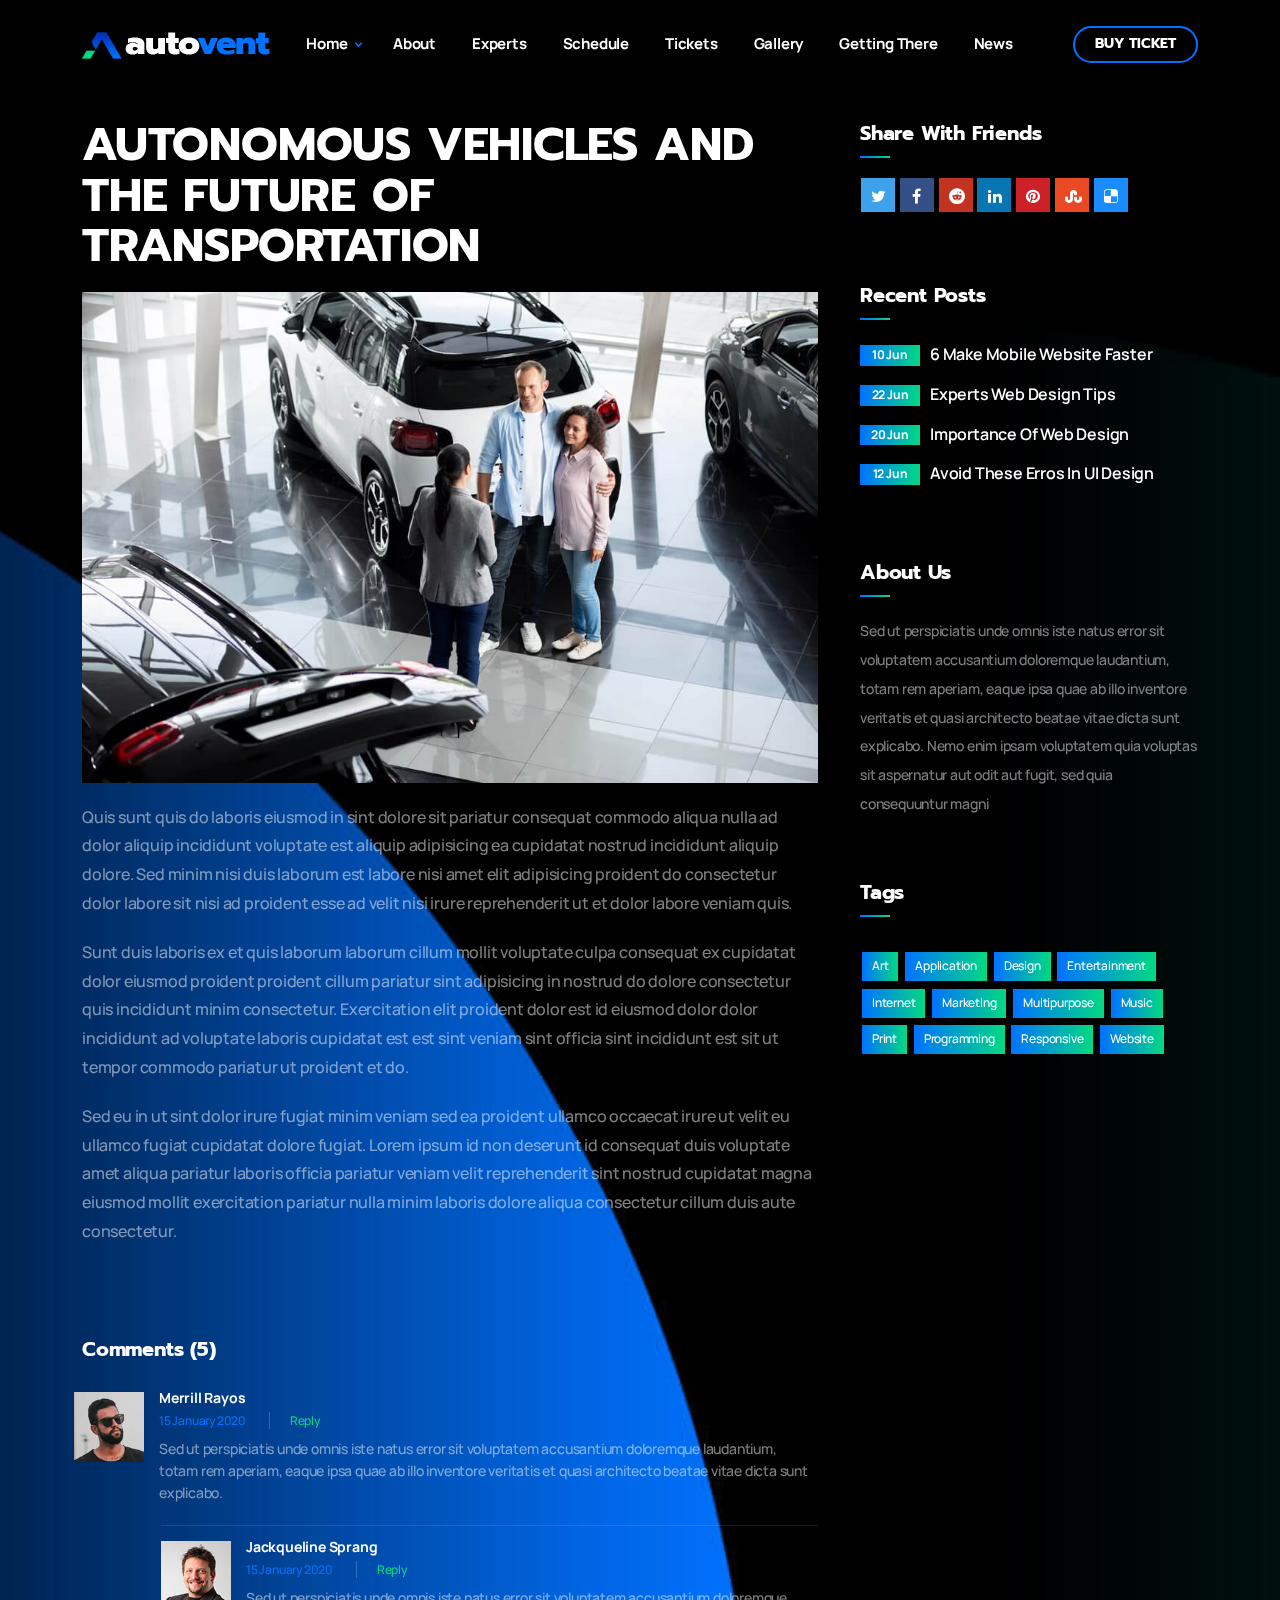
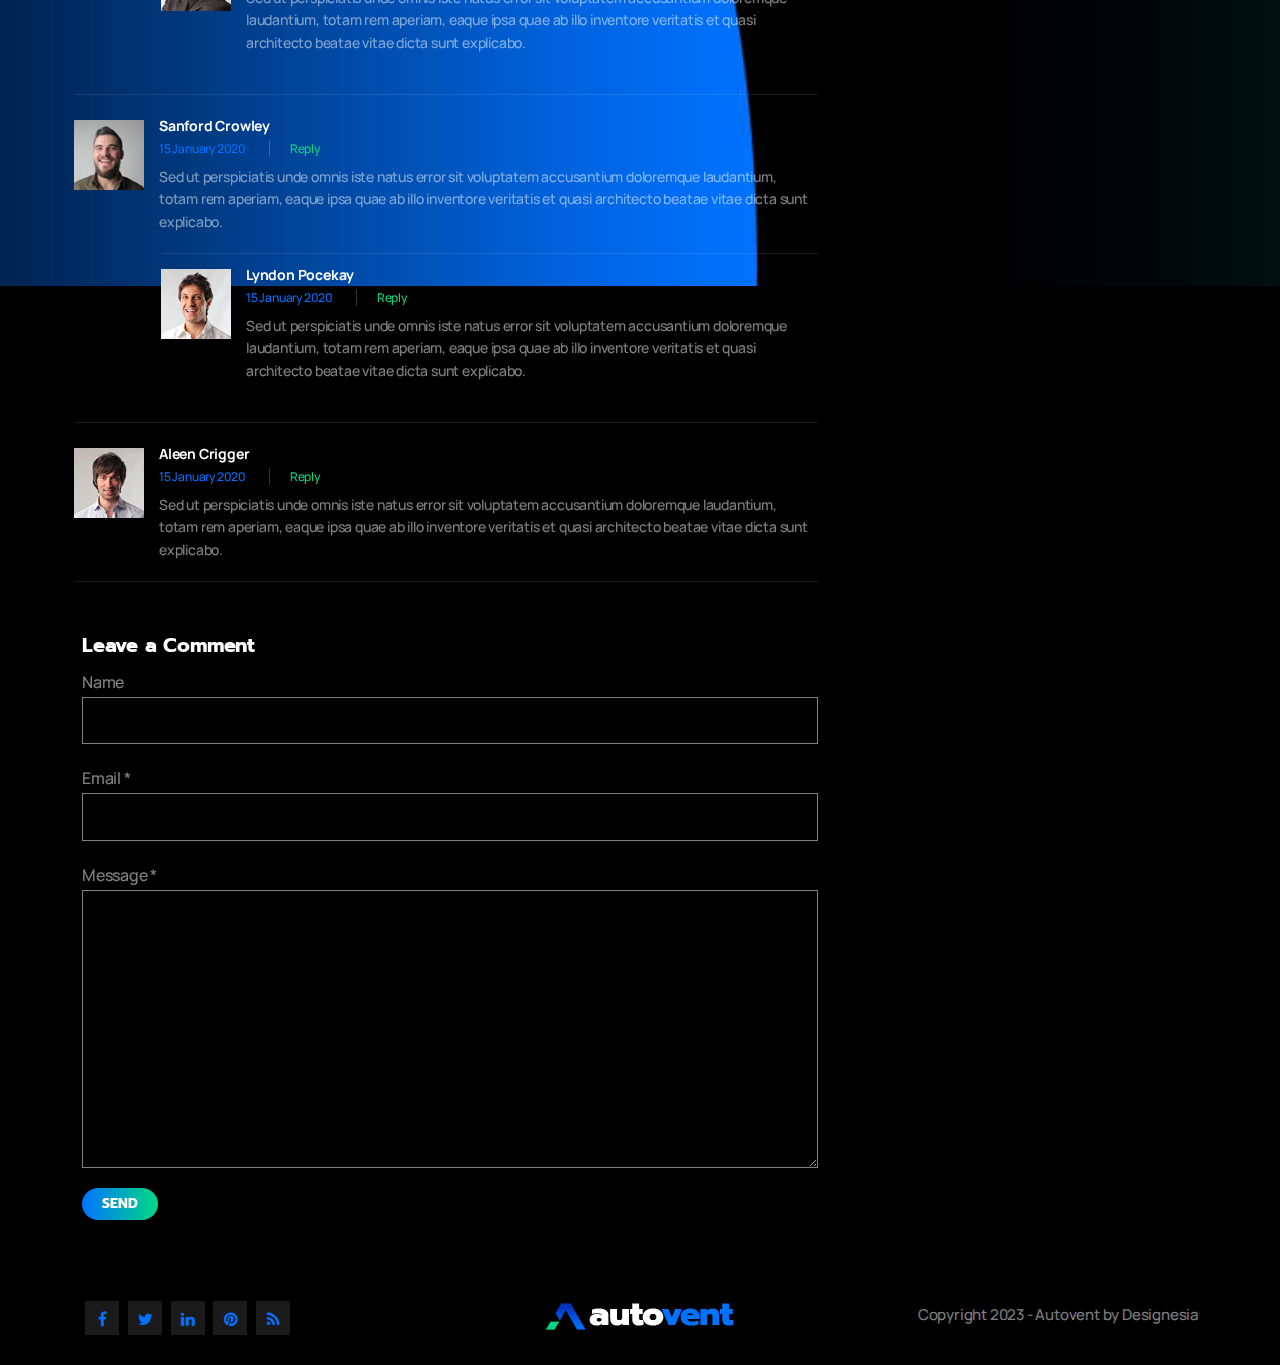
<file: blog-single.html>
<!DOCTYPE html>
<html lang="zxx">


<!-- Mirrored from madebydesignesia.com/themes/autovent/blog-single.html by HTTrack Website Copier/3.x [XR&CO'2014], Tue, 26 Dec 2023 06:03:32 GMT -->
<head>
    <title>Autovent - Car Vehicle Automotive Event Website Template</title>
    <link rel="icon" href="images/icon.png" type="image/gif" sizes="16x16">
    <meta content="text/html;charset=utf-8" http-equiv="Content-Type">
    <meta content="width=device-width, initial-scale=1.0" name="viewport" >
    <meta content="Autovent - Car Vehicle Automotive Event Website Template" name="description" >
    <meta content="" name="keywords" >
    <meta content="" name="author" >
    <!-- CSS Files
    ================================================== -->
    <link href="css/bootstrap.min.css" rel="stylesheet" type="text/css" id="bootstrap">
    <link href="css/mdb.min.css" rel="stylesheet" type="text/css" id="mdb" >
    <link href="css/plugins.css" rel="stylesheet" type="text/css" >
    <link href="css/style.css" rel="stylesheet" type="text/css" >
    <link href="css/coloring.css" rel="stylesheet" type="text/css" >
    <!-- color scheme -->
    <link id="colors" href="css/colors/blue-teal.css" rel="stylesheet" type="text/css" >
</head>

<body class="dark-scheme">
    <div id="wrapper">
        
        <!-- page preloader begin -->
        <div id="de-loader"></div>
        <!-- page preloader close -->

        <!-- header begin -->
        <header class="transparent">
            <div class="container">
                <div class="row">
                    <div class="col-md-12">
                        <div class="de-flex sm-pt10">
                            <div class="de-flex-col">
                                <div class="de-flex-col">
                                    <!-- logo begin -->
                                    <div id="logo">
                                        <a href="index.html">
                                            <img class="logo-main" src="images/logo.png" alt="" >
                                            <img class="logo-mobile" src="images/logo-mobile.png" alt="" >
                                        </a>
                                    </div>
                                    <!-- logo close -->
                                </div>
                            </div>
                            <div class="de-flex-col header-col-mid">
                                <ul id="mainmenu">
                                    <li><a class="menu-item" href="#section-hero">Home</a>
                                        <ul>
                                            <li><a class="menu-item" href="index.html">Home Expo One</a></li>
                                            <li><a class="menu-item" href="index-expo-2.html">Home Expo Two</a></li>
                                            <li><a class="menu-item" href="index-expo-3.html">Home Expo Three</a></li>
                                            <li><a class="menu-item" href="index-expo-4.html">Home Expo Four</a></li>
                                            <li><a class="menu-item" href="index-car-1.html">Home Car One</a></li>
                                        </ul>
                                    </li>
                                    <li><a class="menu-item" href="index.html#section-about">About</a></li>
                                    <li><a class="menu-item" href="index.html#section-experts">Experts</a></li>
                                    <li><a class="menu-item" href="index.html#section-schedule">Schedule</a></li>
                                    <li><a class="menu-item" href="index.html#section-tickets">Tickets</a></li>
                                    <li><a class="menu-item" href="index.html#section-gallery">Gallery</a></li> 
                                    <li><a class="menu-item" href="index.html#section-location">Getting There</a></li> 
                                    <li><a class="menu-item" href="news.html">News</a></li>                                  
                                </ul>
                            </div>
                            <div class="de-flex-col">
                                <div class="menu_side_area">
                                    <a href="tickets.html" class="btn-line">Buy Ticket</a>
                                    <span id="menu-btn"></span>
                                </div>
                            </div>
                        </div>
                    </div>
                </div>
            </div>
        </header>
        <!-- header close -->
        <!-- content begin -->
        <div class="no-bottom no-top" id="content">
            <div id="top"></div>

            <section aria-label="section" class="jarallax">
                <img src="images/background/4.jpg" class="jarallax-img" alt="">
                <div class="container">
                    <div class="row">
                        <div class="col-md-8">
                            <div class="blog-read">
                                <h2 class="blog-title text-uppercase">Autonomous Vehicles and the Future of Transportation</h2>

                                <img src="images/blog/1.jpg" class="img-fluid" alt="">

                                <div class="post-text">
                                    <p>Quis sunt quis do laboris eiusmod in sint dolore sit pariatur consequat commodo aliqua nulla ad dolor aliquip incididunt voluptate est aliquip adipisicing ea cupidatat nostrud incididunt aliquip dolore. Sed minim nisi duis laborum est labore nisi amet elit adipisicing proident do consectetur dolor labore sit nisi ad proident esse ad velit nisi irure reprehenderit ut et dolor labore veniam quis.</p>

                                    <p>Sunt duis laboris ex et quis laborum laborum cillum mollit voluptate culpa consequat ex cupidatat dolor eiusmod proident proident cillum pariatur sint adipisicing in nostrud do dolore consectetur quis incididunt minim consectetur. Exercitation elit proident dolor est id eiusmod dolor dolor incididunt ad voluptate laboris cupidatat est est sint veniam sint officia sint incididunt est sit ut tempor commodo pariatur ut proident et do.</p>

                                    <p>Sed eu in ut sint dolor irure fugiat minim veniam sed ea proident ullamco occaecat irure ut velit eu ullamco fugiat cupidatat dolore fugiat. Lorem ipsum id non deserunt id consequat duis voluptate amet aliqua pariatur laboris officia pariatur veniam velit reprehenderit sint nostrud cupidatat magna eiusmod mollit exercitation pariatur nulla minim laboris dolore aliqua consectetur cillum duis aute consectetur.</p>

                                </div>

                            </div>

                            <div class="spacer-single"></div>

                            <div id="blog-comment">
                                <h4>Comments (5)</h4>

                                <div class="spacer-half"></div>

                                <ol>
                                    <li>
                                        <div class="avatar">
                                            <img src="images/people/1.jpg" alt="" ></div>
                                        <div class="comment-info">
                                            <span class="c_name">Merrill Rayos</span>
                                            <span class="c_date id-color">15 January 2020</span>
                                            <span class="c_reply"><a href="#">Reply</a></span>
                                            <div class="clearfix"></div>
                                        </div>

                                        <div class="comment">Sed ut perspiciatis unde omnis iste natus error sit voluptatem accusantium doloremque laudantium, totam rem aperiam, eaque ipsa quae ab illo inventore veritatis et quasi architecto beatae vitae dicta sunt explicabo.</div>
                                        <ol>
                                            <li>
                                                <div class="avatar">
                                                    <img src="images/people/2.jpg" alt="" ></div>
                                                <div class="comment-info">
                                                    <span class="c_name">Jackqueline Sprang</span>
                                                    <span class="c_date id-color">15 January 2020</span>
                                                    <span class="c_reply"><a href="#">Reply</a></span>
                                                    <div class="clearfix"></div>
                                                </div>
                                                <div class="comment">Sed ut perspiciatis unde omnis iste natus error sit voluptatem accusantium doloremque laudantium, totam rem aperiam, eaque ipsa quae ab illo inventore veritatis et quasi architecto beatae vitae dicta sunt
                                                    explicabo.</div>
                                            </li>
                                        </ol>
                                    </li>

                                    <li>
                                        <div class="avatar">
                                            <img src="images/people/3.jpg" alt="" ></div>
                                        <div class="comment-info">
                                            <span class="c_name">Sanford Crowley</span>
                                            <span class="c_date id-color">15 January 2020</span>
                                            <span class="c_reply"><a href="#">Reply</a></span>
                                            <div class="clearfix"></div>
                                        </div>
                                        <div class="comment">Sed ut perspiciatis unde omnis iste natus error sit voluptatem accusantium doloremque laudantium, totam rem aperiam, eaque ipsa quae ab illo inventore veritatis et quasi architecto beatae vitae dicta sunt explicabo.</div>
                                        <ol>
                                            <li>
                                                <div class="avatar">
                                                    <img src="images/people/4.jpg" alt="" ></div>
                                                <div class="comment-info">
                                                    <span class="c_name">Lyndon Pocekay</span>
                                                    <span class="c_date id-color">15 January 2020</span>
                                                    <span class="c_reply"><a href="#">Reply</a></span>
                                                    <div class="clearfix"></div>
                                                </div>
                                                <div class="comment">Sed ut perspiciatis unde omnis iste natus error sit voluptatem accusantium doloremque laudantium, totam rem aperiam, eaque ipsa quae ab illo inventore veritatis et quasi architecto beatae vitae dicta sunt
                                                    explicabo.</div>
                                            </li>
                                        </ol>
                                    </li>

                                    <li>
                                        <div class="avatar">
                                            <img src="images/people/5.jpg" alt="" ></div>
                                        <div class="comment-info">
                                            <span class="c_name">Aleen Crigger</span>
                                            <span class="c_date id-color">15 January 2020</span>
                                            <span class="c_reply"><a href="#">Reply</a></span>

                                            <div class="clearfix"></div>
                                        </div>
                                        <div class="comment">Sed ut perspiciatis unde omnis iste natus error sit voluptatem accusantium doloremque laudantium, totam rem aperiam, eaque ipsa quae ab illo inventore veritatis et quasi architecto beatae vitae dicta sunt explicabo.</div>
                                    </li>
                                </ol>

                                <div class="spacer-single"></div>

                                <div id="comment-form-wrapper">
                                    <h4>Leave a Comment</h4>
                                    <div class="comment_form_holder">
                                        <form id="contact_form" name="form1" class="form-border" method="post" action="#">

                                            <label>Name</label>
                                            <input type="text" name="name" id="name" class="form-control" >

                                            <label>Email <span class="req">*</span></label>
                                            <input type="text" name="email" id="email" class="form-control" >
                                            <div id="error_email" class="error">Please check your email</div>

                                            <label>Message <span class="req">*</span></label>
                                            <textarea cols="10" rows="10" name="message" id="message" class="form-control"></textarea>
                                            <div id="error_message" class="error">Please check your message</div>
                                            <div id="mail_success" class="success">Thank you. Your message has been sent.</div>
                                            <div id="mail_failed" class="error">Error, email not sent</div>

                                            <p id="btnsubmit">
                                                <input type="submit" id="send" value="Send" class="btn-main" ></p>



                                        </form>
                                    </div>
                                </div>
                            </div>

                        </div>

                        <div id="sidebar" class="col-md-4">
                            <div class="widget">
                                    <h4>Share With Friends</h4>
                                    <div class="small-border"></div>
                                    <div class="de-color-icons">
                                        <span><i class="fa fa-twitter fa-lg"></i></span>
                                        <span><i class="fa fa-facebook fa-lg"></i></span>
                                        <span><i class="fa fa-reddit fa-lg"></i></span>
                                        <span><i class="fa fa-linkedin fa-lg"></i></span>
                                        <span><i class="fa fa-pinterest fa-lg"></i></span>
                                        <span><i class="fa fa-stumbleupon fa-lg"></i></span>
                                        <span><i class="fa fa-delicious fa-lg"></i></span>
                                    </div>
                                </div>

                            <div class="widget widget-post">
                                <h4>Recent Posts</h4>
                                <div class="small-border"></div>
                                <ul>                                    
                                    <li><span class="date">10 Jun</span><a href="#">6 Make Mobile Website Faster</a></li>
                                    <li><span class="date">22 Jun</span><a href="#">Experts Web Design Tips</a></li>
                                    <li><span class="date">20 Jun</span><a href="#">Importance Of Web Design</a></li>
                                    <li><span class="date">12 Jun</span><a href="#">Avoid These Erros In UI Design</a></li>

                                </ul>
                            </div>

                            <div class="widget widget-text">
                                <h4>About Us</h4>
                                <div class="small-border"></div>
                                <p class="small no-bottom">
                                    Sed ut perspiciatis unde omnis iste natus error sit voluptatem accusantium doloremque laudantium, totam rem aperiam, eaque ipsa quae ab illo inventore veritatis et quasi architecto beatae vitae dicta sunt explicabo. Nemo enim ipsam voluptatem quia voluptas sit aspernatur aut odit aut fugit, sed quia consequuntur magni
                                </p>
                            </div>
                            <div class="widget widget_tags">
                                <h4>Tags</h4>
                                <div class="small-border"></div>
                                <ul>
                                    <li><a href="#link">Art</a></li>
                                    <li><a href="#link">Application</a></li>
                                    <li><a href="#link">Design</a></li>
                                    <li><a href="#link">Entertainment</a></li>
                                    <li><a href="#link">Internet</a></li>
                                    <li><a href="#link">Marketing</a></li>
                                    <li><a href="#link">Multipurpose</a></li>
                                    <li><a href="#link">Music</a></li>
                                    <li><a href="#link">Print</a></li>
                                    <li><a href="#link">Programming</a></li>
                                    <li><a href="#link">Responsive</a></li>
                                    <li><a href="#link">Website</a></li>
                                </ul>
                            </div>

                        </div>
                    </div>
                </div>
            </section>
        </div>
        <!-- content close -->
        <a href="#" id="back-to-top"></a>
        <!-- footer begin -->
        <footer>
            <div class="container">
                <div class="row g-4">
                    
                    <div class="col-lg-4 text-lg-start text-sm-center">
                        <div class="social-icons">
                            <a href="#"><i class="fa fa-facebook fa-lg"></i></a>
                            <a href="#"><i class="fa fa-twitter fa-lg"></i></a>
                            <a href="#"><i class="fa fa-linkedin fa-lg"></i></a>
                            <a href="#"><i class="fa fa-pinterest fa-lg"></i></a>
                            <a href="#"><i class="fa fa-rss fa-lg"></i></a>
                        </div>
                    </div>
                    <div class="col-lg-4 text-lg-center text-sm-center">
                        <img src="images/logo.png" class="" alt="">
                    </div>
                    <div class="col-lg-4 text-lg-end text-sm-center">
                        Copyright 2023 - Autovent by Designesia
                    </div>
                </div>
            </div>
        </footer>
        <!-- footer close -->
    </div>
    
    <!-- Javascript Files
    ================================================== -->
    <script src="js/plugins.js"></script>
    <script src="js/designesia.js"></script>
    <script src="js/custom-marquee.js"></script>

</body>


<!-- Mirrored from madebydesignesia.com/themes/autovent/blog-single.html by HTTrack Website Copier/3.x [XR&CO'2014], Tue, 26 Dec 2023 06:03:32 GMT -->
</html>
</file>
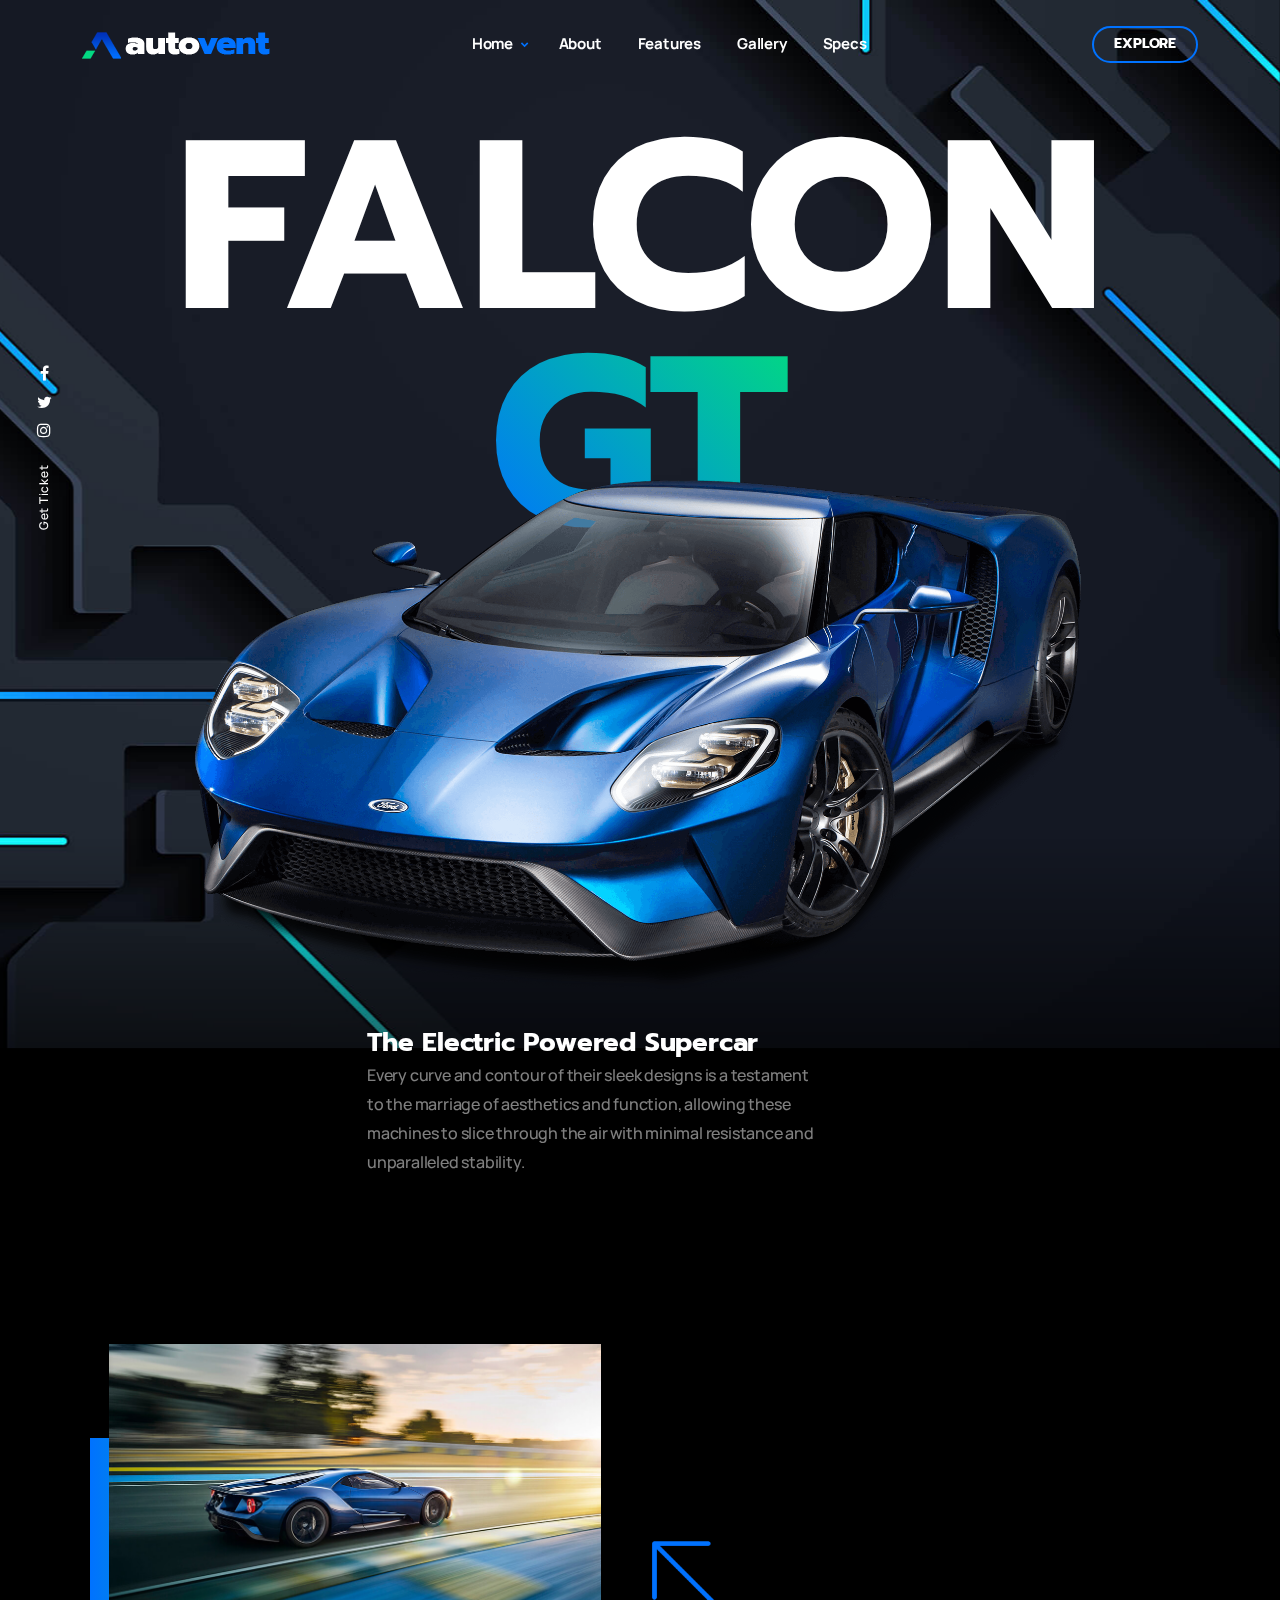
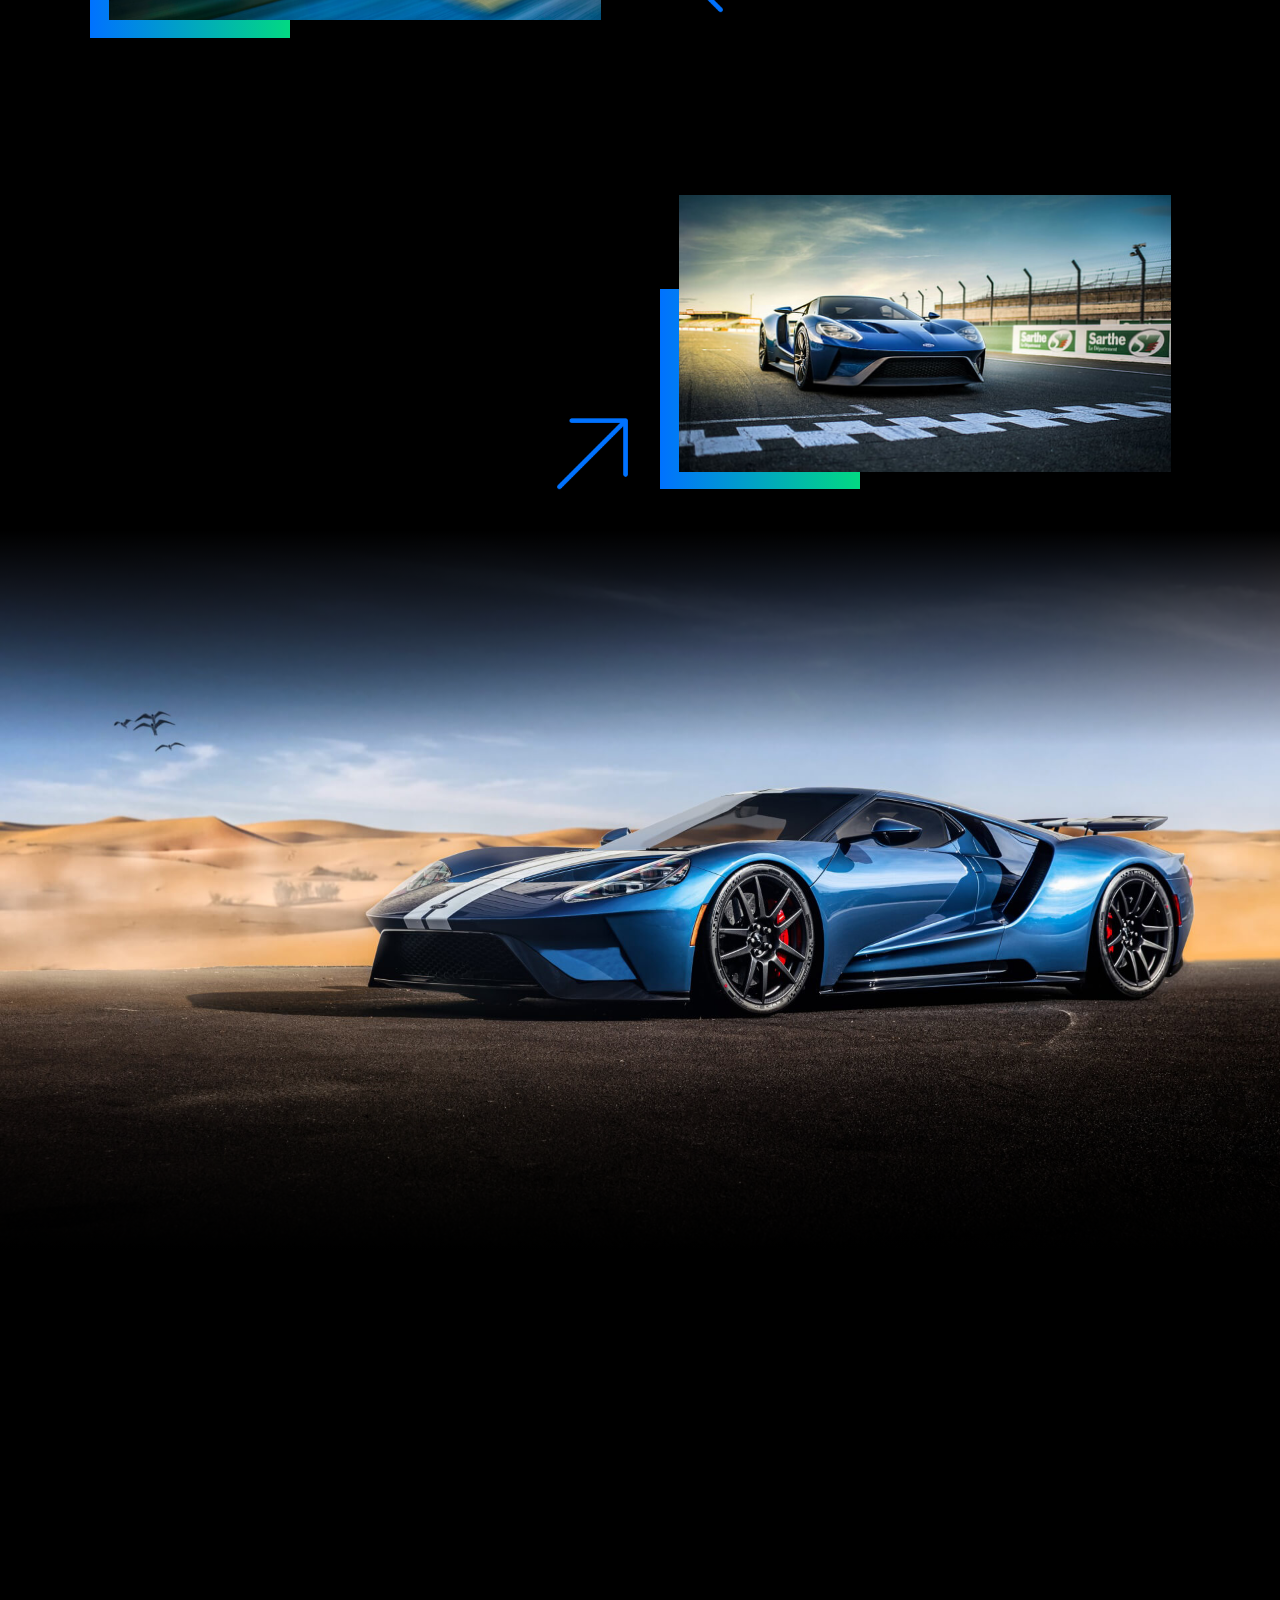
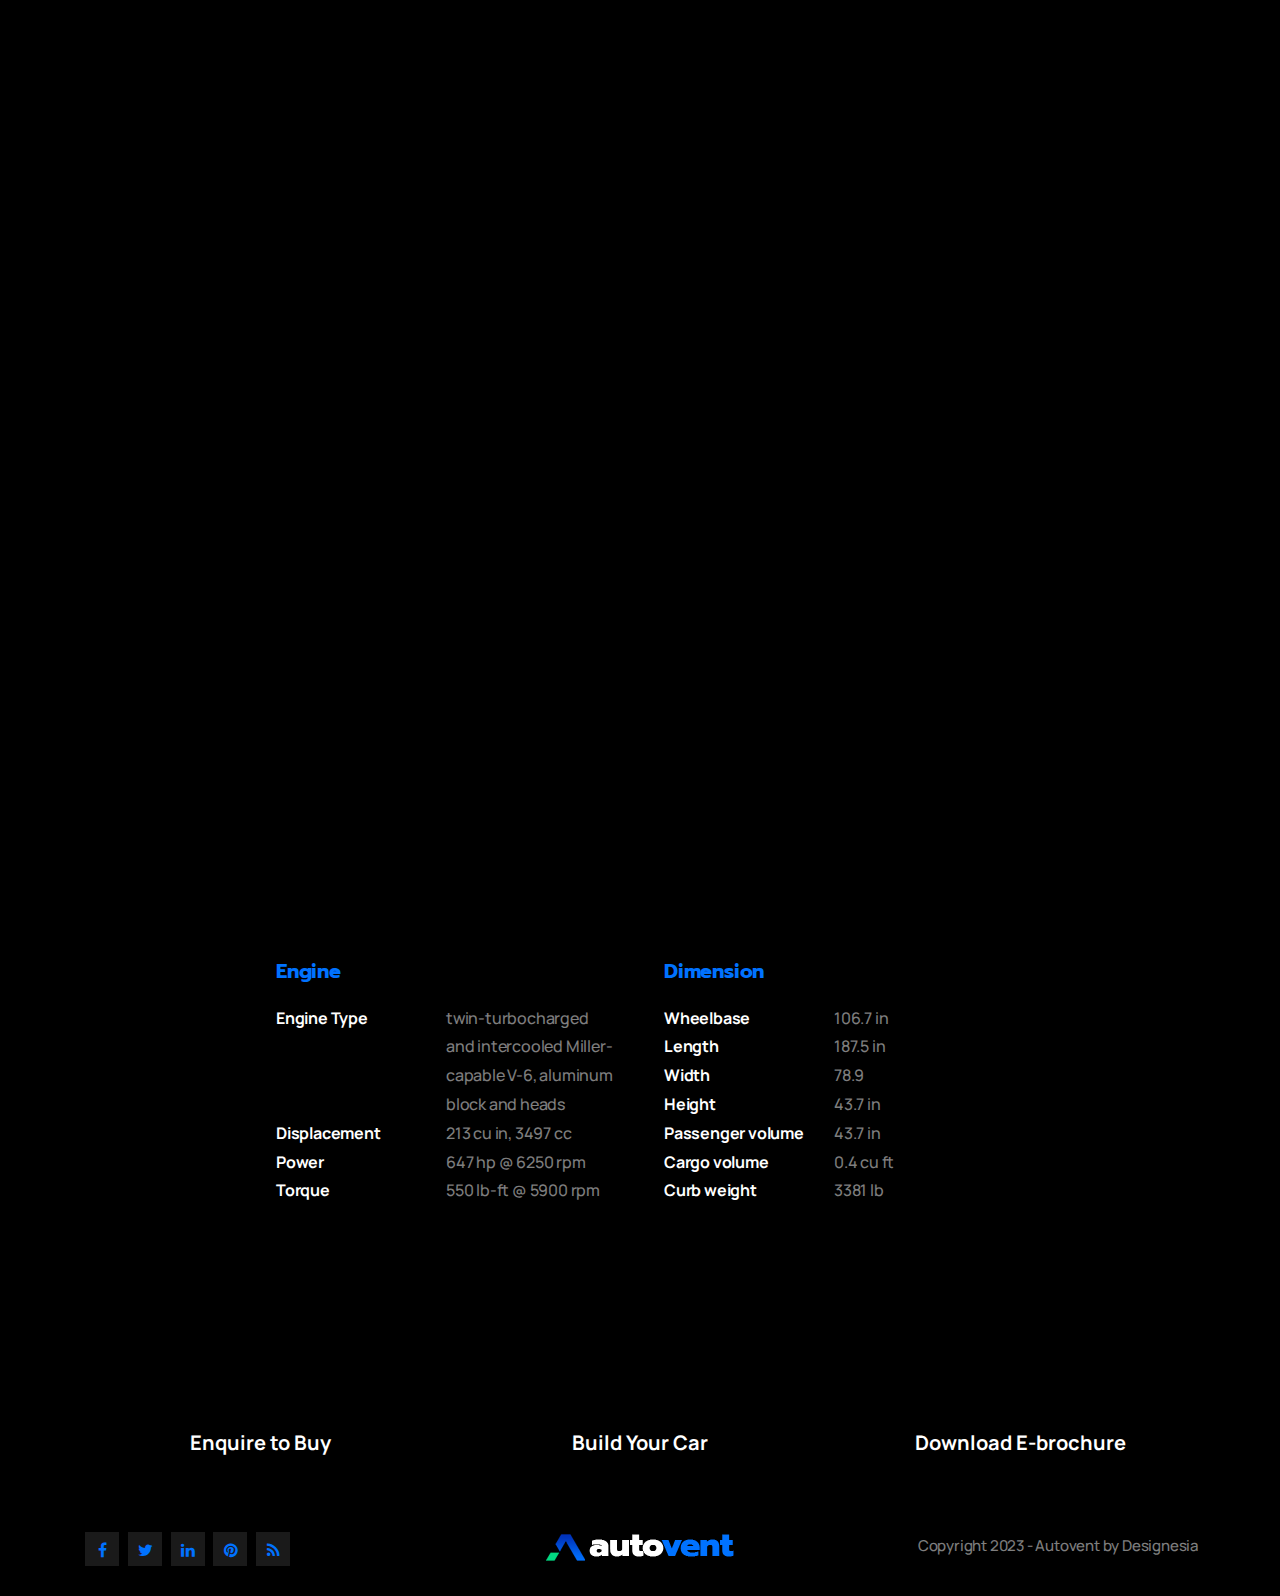
<file: index-car-1.html>
<!DOCTYPE html>
<html lang="zxx">


<!-- Mirrored from madebydesignesia.com/themes/autovent/index-car-1.html by HTTrack Website Copier/3.x [XR&CO'2014], Tue, 26 Dec 2023 06:03:22 GMT -->
<head>
    <title>Autovent - Car Vehicle Automotive Event Website Template</title>
    <link rel="icon" href="images/icon.png" type="image/gif" sizes="16x16">
    <meta content="text/html;charset=utf-8" http-equiv="Content-Type">
    <meta content="width=device-width, initial-scale=1.0" name="viewport" >
    <meta content="Autovent - Car Vehicle Automotive Event Website Template" name="description" >
    <meta content="" name="keywords" >
    <meta content="" name="author" >
    <!-- CSS Files
    ================================================== -->
    <link href="css/bootstrap.min.css" rel="stylesheet" type="text/css" id="bootstrap">
    <link href="css/mdb.min.css" rel="stylesheet" type="text/css" id="mdb" >
    <link href="css/plugins.css" rel="stylesheet" type="text/css" >
    <link href="css/style.css" rel="stylesheet" type="text/css" >
    <link href="css/coloring.css" rel="stylesheet" type="text/css" >
    <!-- color scheme -->
    <link id="colors" href="css/colors/blue-teal.css" rel="stylesheet" type="text/css" >
</head>

<body class="dark-scheme">
    <div id="wrapper">
        <div class="scrollbar"></div>
        <!-- page preloader begin -->
        <div id="de-loader"></div>
        <!-- page preloader close -->

        <!-- header begin -->
        <header class="transparent">
            <div class="container">
                <div class="row">
                    <div class="col-md-12">
                        <div class="de-flex sm-pt10">
                            <div class="de-flex-col">
                                <div class="de-flex-col">
                                    <!-- logo begin -->
                                    <div id="logo">
                                        <a href="index.html">
                                            <img class="logo-main" src="images/logo.png" alt="" >
                                            <img class="logo-mobile" src="images/logo-mobile.png" alt="" >
                                        </a>
                                    </div>
                                    <!-- logo close -->
                                </div>
                            </div>
                            <div class="de-flex-col header-col-mid">
                                <ul id="mainmenu">
                                    <li><a class="menu-item" href="#section-hero">Home</a>
                                        <ul>
                                            <li><a class="menu-item" href="index.html">Home Expo One</a></li>
                                            <li><a class="menu-item" href="index-expo-2.html">Home Expo Two</a></li>
                                            <li><a class="menu-item" href="index-expo-3.html">Home Expo Three</a></li>
                                            <li><a class="menu-item" href="index-expo-4.html">Home Expo Four</a></li>
                                            <li><a class="menu-item" href="index-car-1.html">Home Car One</a></li>
                                        </ul>
                                    </li>
                                    <li><a class="menu-item" href="#section-about">About</a></li>
                                    <li><a class="menu-item" href="#section-features">Features</a></li>
                                    <li><a class="menu-item" href="#section-gallery">Gallery</a></li>   
                                    <li><a class="menu-item" href="#section-specs">Specs</a></li>           
                                </ul>
                            </div>
                            <div class="de-flex-col">
                                <div class="menu_side_area">
                                    <a href="#section-about" class="btn-line">Explore</a>
                                    <span id="menu-btn"></span>
                                </div>
                            </div>
                        </div>
                    </div>
                </div>
            </div>
        </header>
        <!-- header close -->
        <!-- content begin -->
        <div class="no-bottom no-top" id="content">
            <!-- float text begin -->
            <div class="float-text">
                <div class="de_social-icons">
                    <a href="#"><i class="fa fa-facebook fa-lg"></i></a>
                    <a href="#"><i class="fa fa-twitter fa-lg"></i></a>
                    <a href="#"><i class="fa fa-instagram fa-lg"></i></a>
                </div>
                <span><a href="tickets.html">Get Ticket</a></span>
            </div>
            <!-- float text close --> 

            <div id="top"></div>
            <section id="section-hero" class="jarallax no-bottom">
                <img src="images/background/6.jpg" class="jarallax-img" alt="">
                <div class="container position-relative z1000 wow fadeInDown">
                    <div class="row align-items-center position-relative">
                        <div class="col-lg-12 text-center">
                            <h1 class="ultra-big-2 text-uppercase">Falcon<span class="text-gradient">GT</span></h1>
                        </div>
                        <div class="col-lg-10 offset-lg-1">
                            <img src="images/misc/car-big.png" class="sm-img-fluid img-fluid mt-100 sm-mt-0 wow fadeInDown" alt="">
                        </div>
                        <div class="clearfix"></div>    
                        <div class="col-lg-1 col-2 offset-lg-2">
                            <img src="images/misc/arrow-up-right.png" class="img-fluid wow fadeInLeft" alt="">
                        </div>
                        <div class="col-lg-5 col-10">
                            <div class="position-relative">
                                <p class="lead no-bottom wow fadeInLeft"><h3 class="no-bottom">The Electric Powered Supercar</h3>Every curve and contour of their sleek designs is a testament to the marriage of aesthetics and function, allowing these machines to slice through the air with minimal resistance and unparalleled stability.</p>
                            </div>
                        </div>

                        <div class="spacer-single d-lg-none d-sm-block"></div>

                        <div class="col-lg-3">
                            <a class="btn-main big wow fadeInLeft" href="#section-about">Explore</a>
                        </div>
                    </div>
                </div>
                <div class="de-gradient-edge-bottom"></div>
            </section>

            <section id="section-about" class="no-bottom">
                <div class="container">
                    <div class="row align-items-center">
                        <div class="col-lg-6 position-relative">
                            <div class="images-deco-1">
                                <img src="images/misc/car-a1.jpg" class="d-img-1" alt="">
                                <div class="d-img-3 bg-color"></div>
                            </div>
                        </div>
                        <div class="col-lg-6 position-relative" data-jarallax-element="-60">
                            <div class="position-relative z1000">
                                <h2 class="text-uppercase wow fadeInRight" data-wow-delay=".3s">Super Luxury Design</h2>
                                <div class="row">
                                    <div class="col-lg-2 col-2">
                                        <img src="images/misc/arrow-up-left.png" class="img-fluid" alt="" data-jarallax-element="30">
                                    </div>
                                    <div class="col-lg-10 col-10">
                                            <p class="wow fadeInRight" data-wow-delay=".4s">Laborum nulla anim consequat nostrud occaecat aliqua officia incididunt ut aute ex voluptate reprehenderit commodo irure exercitation do cillum incididunt non enim fugiat reprehenderit eu ad.</p>
                                    </div>
                                </div>
                            </div>
                        </div>
                    </div>
                </div>
            </section>

            <section>
                <div class="container">
                    <div class="row align-items-center">
                        <div class="col-lg-6 position-relative" data-jarallax-element="-60">
                            <div class="position-relative z1000">
                                <h2 class="text-uppercase wow fadeInRight" data-wow-delay=".3s">Advanced Aerodynamics</h2>
                                <div class="row">
                                    <div class="col-lg-10 col-10">
                                            <p class="wow fadeInRight" data-wow-delay=".4s">Laborum nulla anim consequat nostrud occaecat aliqua officia incididunt ut aute ex voluptate reprehenderit commodo irure exercitation do cillum incididunt non enim fugiat reprehenderit eu ad.</p>
                                    </div>

                                    <div class="col-lg-2 col-2">
                                        <img src="images/misc/arrow-up-right.png" class="img-fluid" alt="" data-jarallax-element="30">
                                    </div>
                                </div>
                            </div>
                        </div>

                        <div class="col-lg-6 position-relative">
                            <div class="images-deco-1">
                                <img src="images/misc/car-a2.jpg" class="d-img-1" alt="">
                                <div class="d-img-3 bg-color"></div>
                            </div>
                        </div>                        
                    </div>
                </div>
            </section>

            <section class="no-top no-bottom">
                <div class="de-gradient-edge-top"></div>
                <img src="images/background/7.jpg" class="img-fluid" alt="">
                <div class="de-gradient-edge-bottom"></div>
            </section>

            <section id="section-features" class="no-bottom">
                <div class="container">
                    <div class="row">
                        <div class="col-lg-12 text-center">
                            <h2 class="text-uppercase wow fadeInUp">The Features</h2>
                        </div>
                        <div class="spacer-single"></div>
                    </div>

                    <div class="row g-4">
                        <div class="col-lg-4 col-md-4 wow fadeInRight" data-wow-delay=".2s">
                            <h4>Powerfull Engine</h4>
                            <p>Adipisicing pariatur dolor pariatur officia aliqua ex irure aliqua ut exercitation nulla exercitation esse duis do commodo exercitation sed exercitation aliquip fugiat.</p>
                        </div>
                        <div class="col-lg-4 col-md-4 wow fadeInRight" data-wow-delay=".4s">
                            <h4>Advanced Aerodynamics</h4>
                            <p>Adipisicing pariatur dolor pariatur officia aliqua ex irure aliqua ut exercitation nulla exercitation esse duis do commodo exercitation sed exercitation aliquip fugiat.</p>
                        </div>
                        <div class="col-lg-4 col-md-4 wow fadeInRight" data-wow-delay=".6s">
                            <h4>Lightweight Construction</h4>
                            <p>Adipisicing pariatur dolor pariatur officia aliqua ex irure aliqua ut exercitation nulla exercitation esse duis do commodo exercitation sed exercitation aliquip fugiat.</p>
                        </div>
                        <div class="col-lg-4 col-md-4 wow fadeInRight" data-wow-delay=".8s">
                            <h4>High Speed and Acceleration</h4>
                            <p>Adipisicing pariatur dolor pariatur officia aliqua ex irure aliqua ut exercitation nulla exercitation esse duis do commodo exercitation sed exercitation aliquip fugiat.</p>
                        </div>
                        <div class="col-lg-4 col-md-4 wow fadeInRight" data-wow-delay="1s">
                            <h4>Precision Handling</h4>
                            <p>Adipisicing pariatur dolor pariatur officia aliqua ex irure aliqua ut exercitation nulla exercitation esse duis do commodo exercitation sed exercitation aliquip fugiat.</p>
                        </div>
                        <div class="col-lg-4 col-md-4 wow fadeInRight" data-wow-delay="1.2s">
                            <h4>Luxurious Interiors</h4>
                            <p>Adipisicing pariatur dolor pariatur officia aliqua ex irure aliqua ut exercitation nulla exercitation esse duis do commodo exercitation sed exercitation aliquip fugiat.</p>
                        </div>
                    </div>
                </div>
            </section>

            <section id="section-gallery" class=" no-bottom">
                <div class="container-fluid">
                    <div class="row">
                        <div class="col-lg-12" data-jarallax-element="-20">
                            <div class="d-carousel wow fadeInRight" >
                                <div id="item-carousel-big" class="owl-carousel no-hide owl-center" data-wow-delay="1s">
                                    <div class="c-item">                            
                                        <a href="gallery.html">
                                            <span class="c-item_info">
                                                <span class="c-item_title">Powerfull Engine</span>
                                            </span>
                                        
                                            <div class="c-item_wrap">
                                                <img src="images/features/1.jpg" class="lazy img-fluid" alt="">
                                            </div>
                                        </a>
                                    </div>

                                    <div class="c-item">                            
                                        <a href="gallery.html">
                                            <span class="c-item_info">
                                                <span class="c-item_title">Advanced Aerodynamics</span>
                                            </span>
                                        
                                            <div class="c-item_wrap">
                                                <img src="images/features/2.jpg" class="lazy img-fluid" alt="">
                                            </div>
                                        </a>
                                    </div>

                                    <div class="c-item">                            
                                        <a href="gallery.html">
                                            <span class="c-item_info">
                                                <span class="c-item_title">Lightweight Construction</span>
                                            </span>
                                        
                                            <div class="c-item_wrap">
                                                <img src="images/features/3.jpg" class="lazy img-fluid" alt="">
                                            </div>
                                        </a>
                                    </div>  

                                    <div class="c-item">                            
                                        <a href="gallery.html">
                                            <span class="c-item_info">
                                                <span class="c-item_title">High Speed and Acceleration</span>
                                            </span>
                                            
                                            <div class="c-item_wrap">
                                                <img src="images/features/4.jpg" class="lazy img-fluid" alt="">
                                            </div>
                                        </a>
                                    </div>                      


                                    <div class="c-item">                            
                                        <a href="gallery.html">
                                            <span class="c-item_info">
                                                <span class="c-item_title">Prcision Handling</span>
                                            </span>
                                            
                                            <div class="c-item_wrap">
                                                <img src="images/features/5.jpg" class="lazy img-fluid" alt="">
                                            </div>
                                        </a>
                                    </div>

                                    <div class="c-item">                            
                                        <a href="gallery.html">
                                            <span class="c-item_info">
                                                <span class="c-item_title">Luxurious Interior</span>
                                            </span>
                                            
                                            <div class="c-item_wrap">
                                                <img src="images/features/6.jpg" class="lazy img-fluid" alt="">
                                            </div>
                                        </a>
                                    </div>
                                    
                                </div>
                                    <div class="d-arrow-left mod-a"><i class="fa fa-angle-left"></i></div>
                                    <div class="d-arrow-right mod-a"><i class="fa fa-angle-right"></i></div>
                            </div>
                            <div class="spacer-double"></div>
                        </div>
                    </div>
                </div>
            </section>

            <section id="section-specs" class="no-bottom">
                <div class="container">
                    <div class="row">
                        <div class="col-lg-12 text-center">
                            <h2 class="text-uppercase wow fadeInUp">Specifications</h2>
                        </div>
                        <div class="spacer-single"></div>
                    </div>
                    <div class="row gx-5">
                        <div class="col-lg-4 offset-lg-2 mb-sm-30">
                            <h4 class="id-color mb20">Engine</h4>
                            <div class="de-specs-table">
                                <div class="d-col">
                                    <div class="d-atr">Engine Type</div>
                                    <div class="d-value">twin-turbocharged and intercooled Miller-capable V-6, aluminum block and heads</div>
                                    <div class="clearfix"></div>
                                </div>
                                <div class="d-col">
                                    <div class="d-atr">Displacement</div>
                                    <div class="d-value">213 cu in, 3497 cc</div>
                                    <div class="clearfix"></div>
                                </div>
                                <div class="d-col">
                                    <div class="d-atr">Power</div>
                                    <div class="d-value">647 hp @ 6250 rpm</div>
                                    <div class="clearfix"></div>
                                </div>
                                <div class="d-col">
                                    <div class="d-atr">Torque</div>
                                    <div class="d-value">550 lb-ft @ 5900 rpm</div>
                                    <div class="clearfix"></div>
                                </div>
                            </div>
                        </div>

                        <div class="col-lg-4">
                            <h4 class="id-color mb20">Dimension</h4>
                            <div class="de-specs-table">
                                <div class="d-col">
                                    <div class="d-atr">Wheelbase</div>
                                    <div class="d-value">106.7 in</div>
                                    <div class="clearfix"></div>
                                </div>
                                <div class="d-col">
                                    <div class="d-atr">Length</div>
                                    <div class="d-value">187.5 in</div>
                                    <div class="clearfix"></div>
                                </div>
                                <div class="d-col">
                                    <div class="d-atr">Width</div>
                                    <div class="d-value">78.9 </div>
                                    <div class="clearfix"></div>
                                </div>
                                <div class="d-col">
                                    <div class="d-atr">Height</div>
                                    <div class="d-value">43.7 in</div>
                                    <div class="clearfix"></div>
                                </div>
                                <div class="d-col">
                                    <div class="d-atr">Passenger volume</div>
                                    <div class="d-value">43.7 in</div>
                                    <div class="clearfix"></div>
                                </div>
                                <div class="d-col">
                                    <div class="d-atr">Cargo volume</div>
                                    <div class="d-value">0.4 cu ft</div>
                                    <div class="clearfix"></div>
                                </div>
                                <div class="d-col">
                                    <div class="d-atr">Curb weight</div>
                                    <div class="d-value">3381 lb</div>
                                    <div class="clearfix"></div>
                                </div>
                            </div>
                        </div>
                    </div>
                </div>
            </section>

            <section>
                <div class="container">
                    <div class="row">
                        <div class="col-lg-4 col-md-4 text-center">
                            <i class="fa fa-phone de-icon gradient de-hover-scale wow flipInY text-light mb20" data-wow-delay=".2s"></i>
                            <h4 class="s2">Enquire to Buy</h4>
                        </div>
                        <div class="col-lg-4 col-md-4 text-center">
                            <i class="fa fa-gear de-icon gradient de-hover-scale wow flipInY text-light mb20" data-wow-delay=".4s"></i>
                            <h4 class="s2">Build Your Car</h4>                                                
                        </div>
                        <div class="col-lg-4 col-md-4 text-center">
                            <i class="fa fa-file-pdf-o de-icon gradient de-hover-scale wow flipInY text-light mb20" data-wow-delay=".6s"></i>
                            <h4 class="s2">Download E-brochure</h4>     
                        </div>
                    </div>
                </div>
            </section>

        </div>
        <!-- content close -->
        <a href="#" id="back-to-top"></a>
        <!-- ` begin -->
        <footer>
            <div class="container">
                <div class="row g-4">
                    
                    <div class="col-lg-4 text-lg-start text-sm-center">
                        <div class="social-icons">
                            <a href="#"><i class="fa fa-facebook fa-lg"></i></a>
                            <a href="#"><i class="fa fa-twitter fa-lg"></i></a>
                            <a href="#"><i class="fa fa-linkedin fa-lg"></i></a>
                            <a href="#"><i class="fa fa-pinterest fa-lg"></i></a>
                            <a href="#"><i class="fa fa-rss fa-lg"></i></a>
                        </div>
                    </div>
                    <div class="col-lg-4 text-lg-center text-sm-center">
                        <img src="images/logo.png" class="" alt="">
                    </div>
                    <div class="col-lg-4 text-lg-end text-sm-center">
                        Copyright 2023 - Autovent by Designesia
                    </div>
                </div>
            </div>
        </footer>
        <!-- footer close -->
    </div>
    
    <!-- Javascript Files
    ================================================== -->
    <script src="js/plugins.js"></script>
    <script src="js/designesia.js"></script>
    <script src="js/custom-marquee.js"></script>
    <script src="js/jquery.countdown.js"></script>
    <script src="js/countdown-custom.js"></script>

</body>


<!-- Mirrored from madebydesignesia.com/themes/autovent/index-car-1.html by HTTrack Website Copier/3.x [XR&CO'2014], Tue, 26 Dec 2023 06:03:25 GMT -->
</html>
</file>
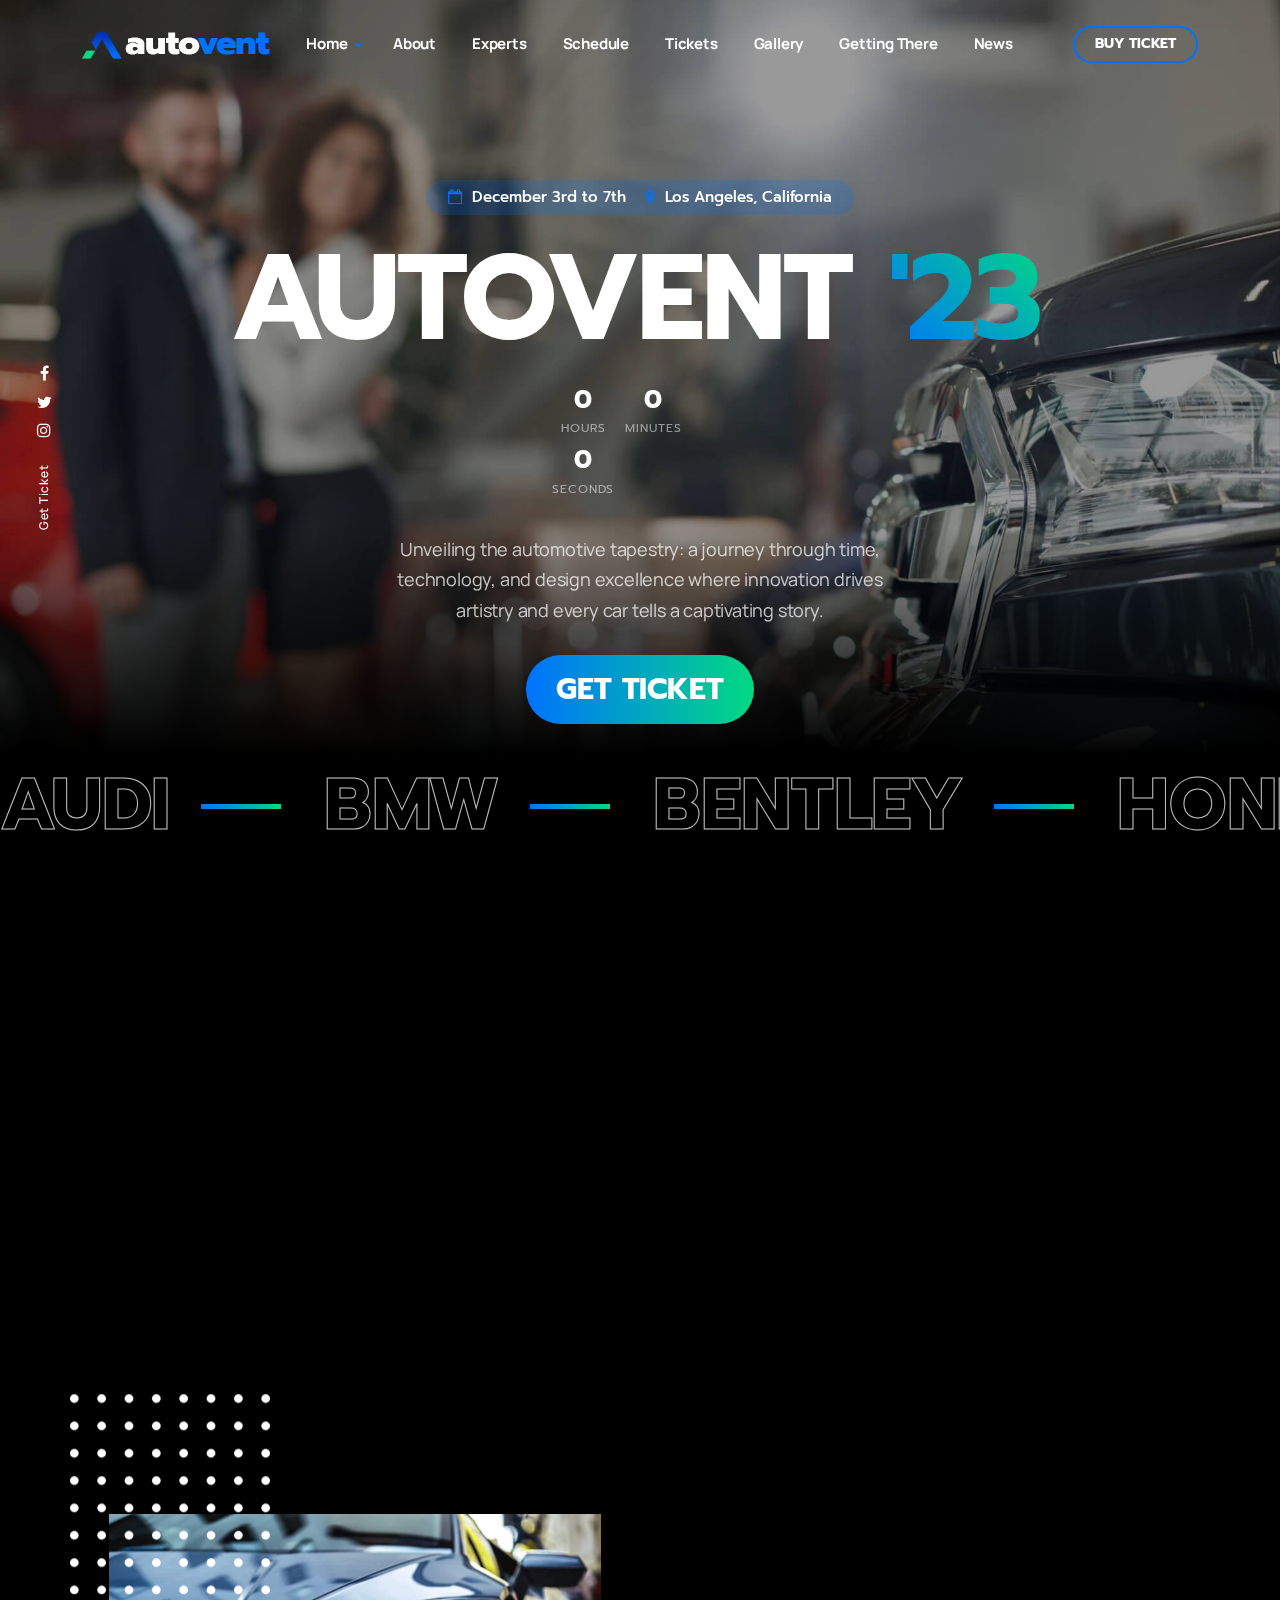
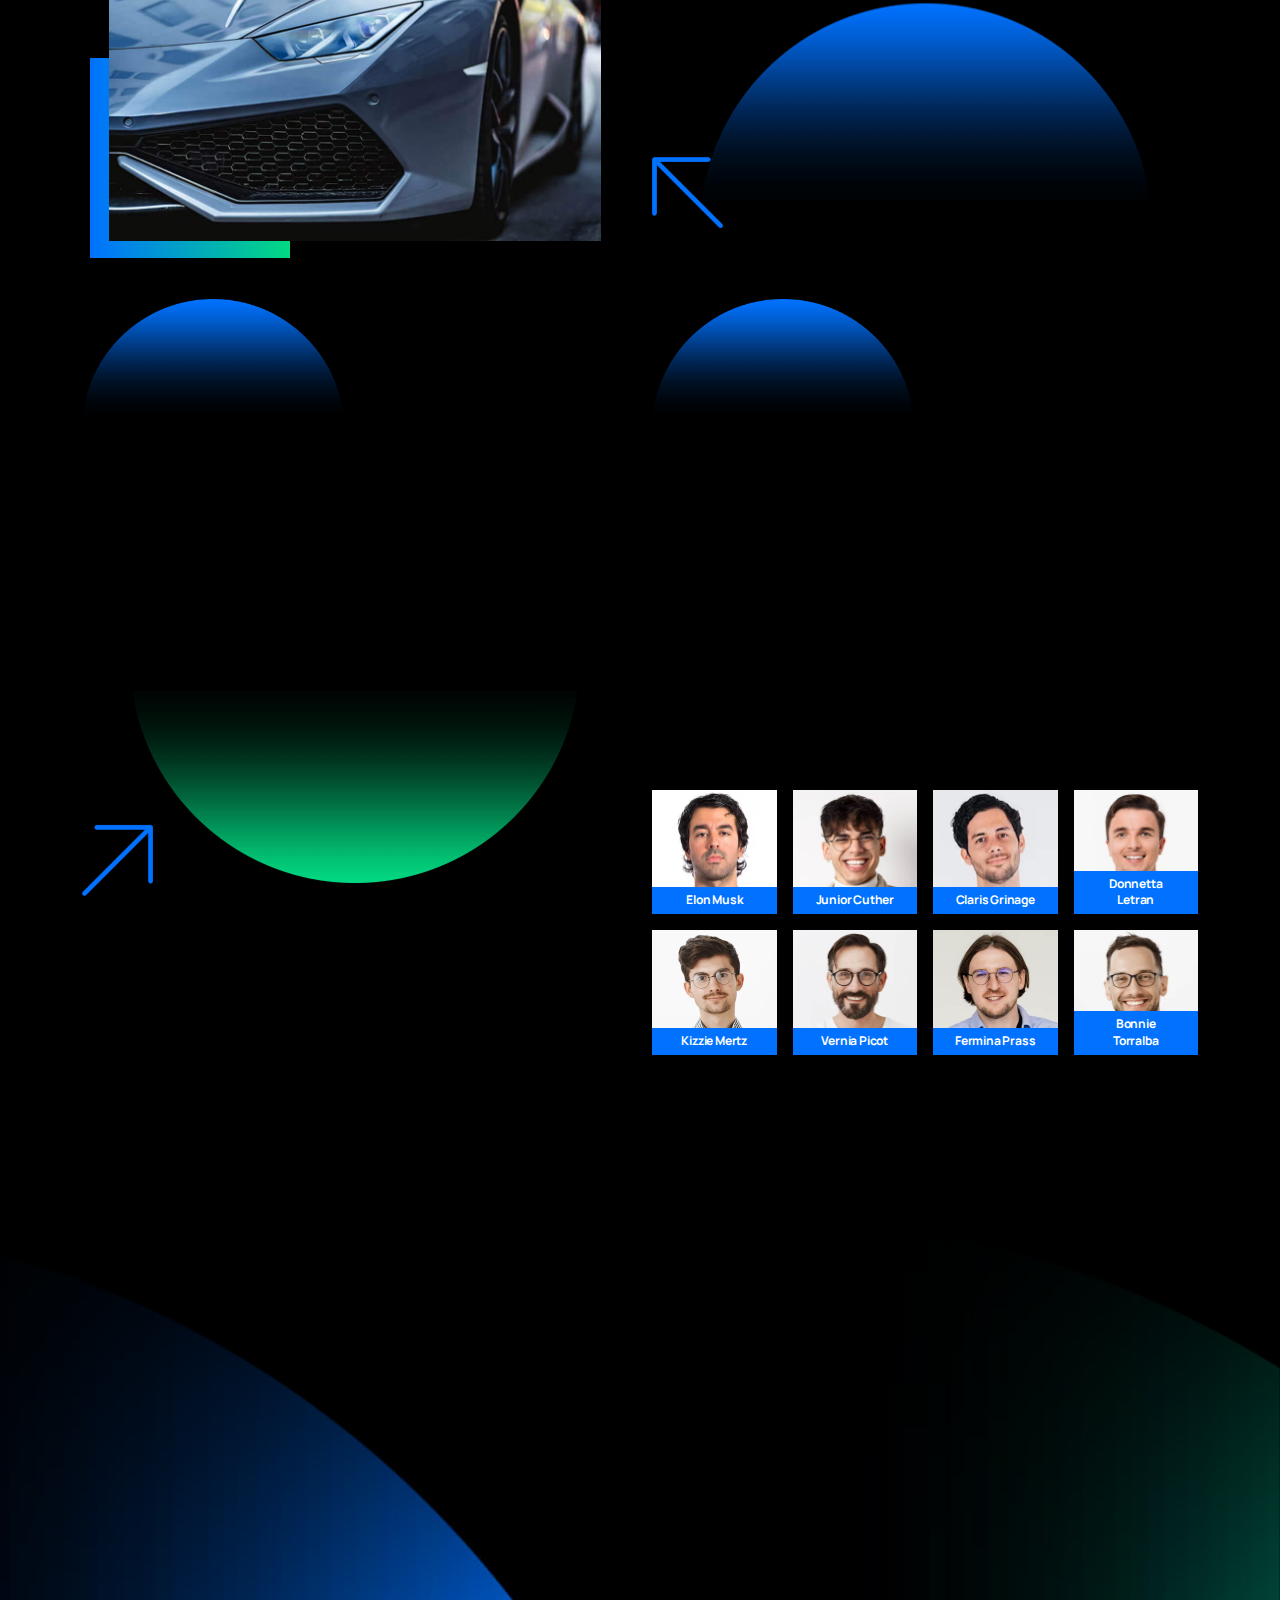
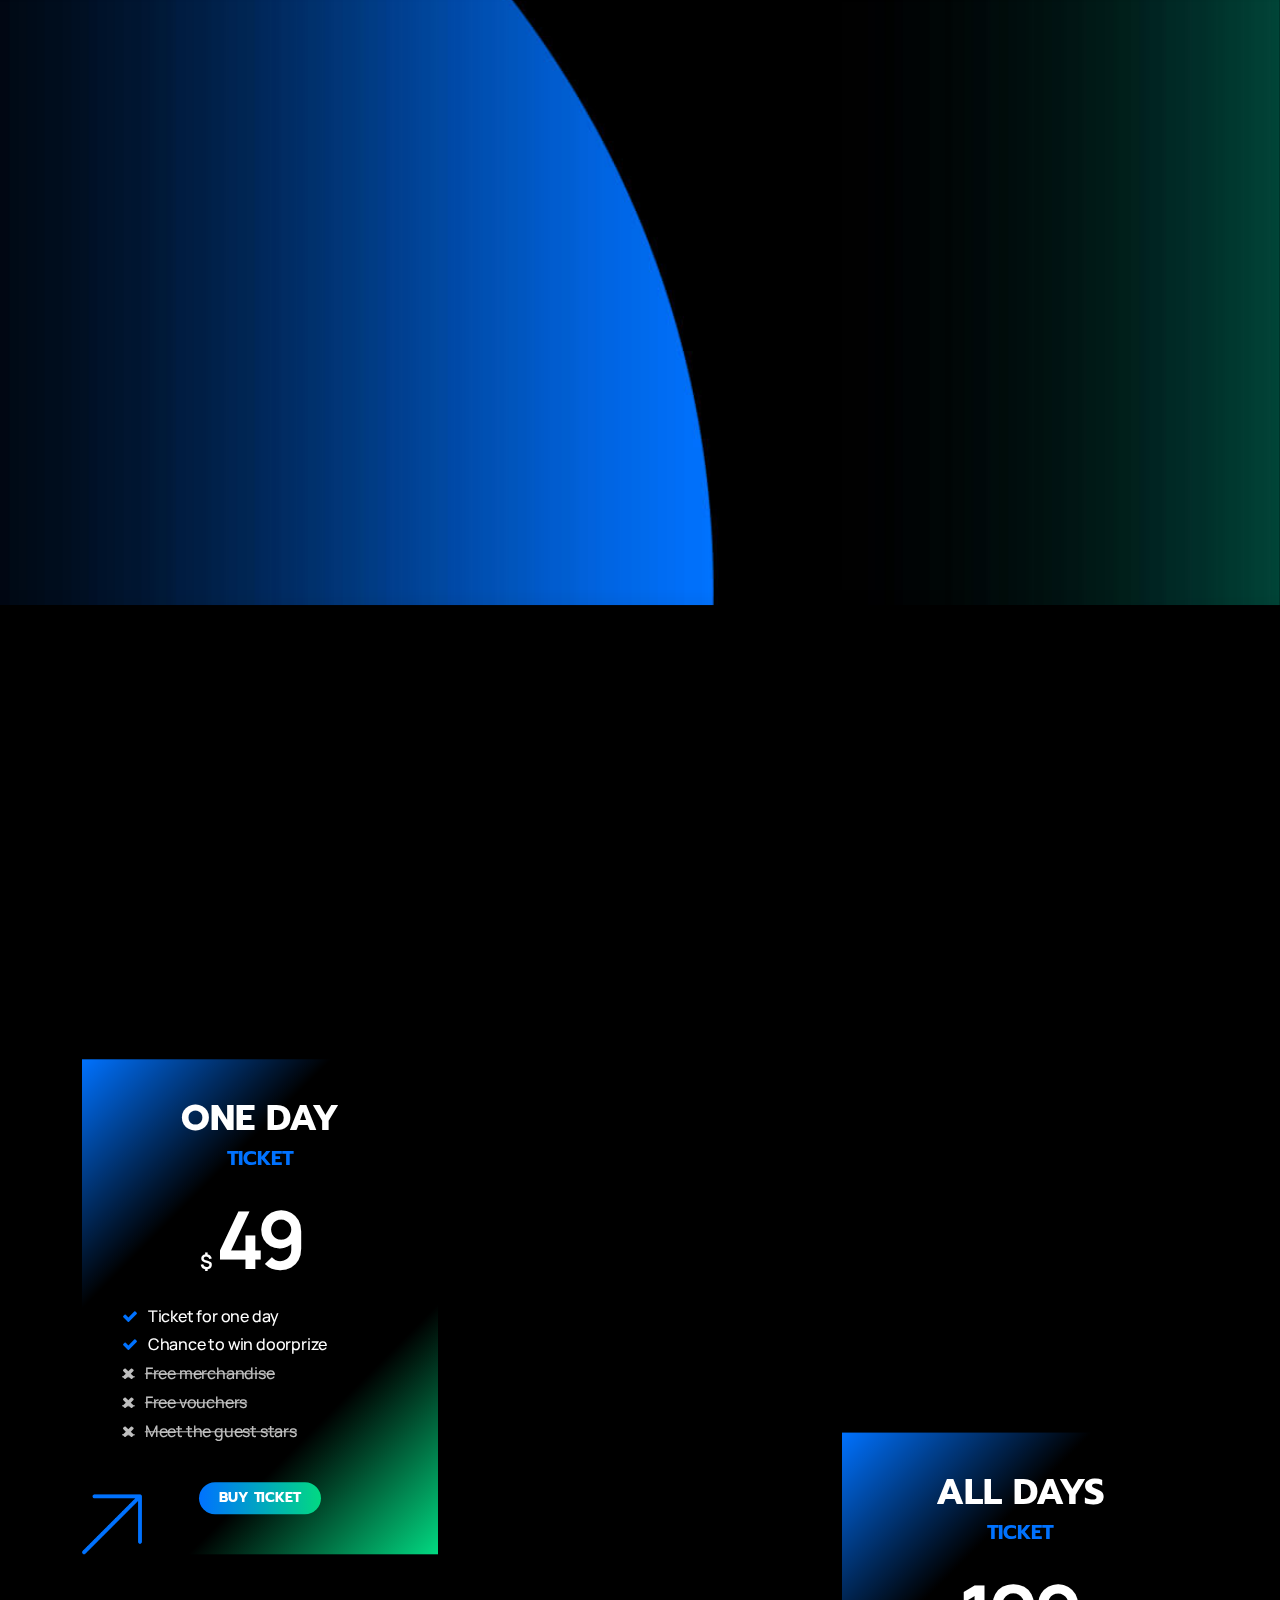
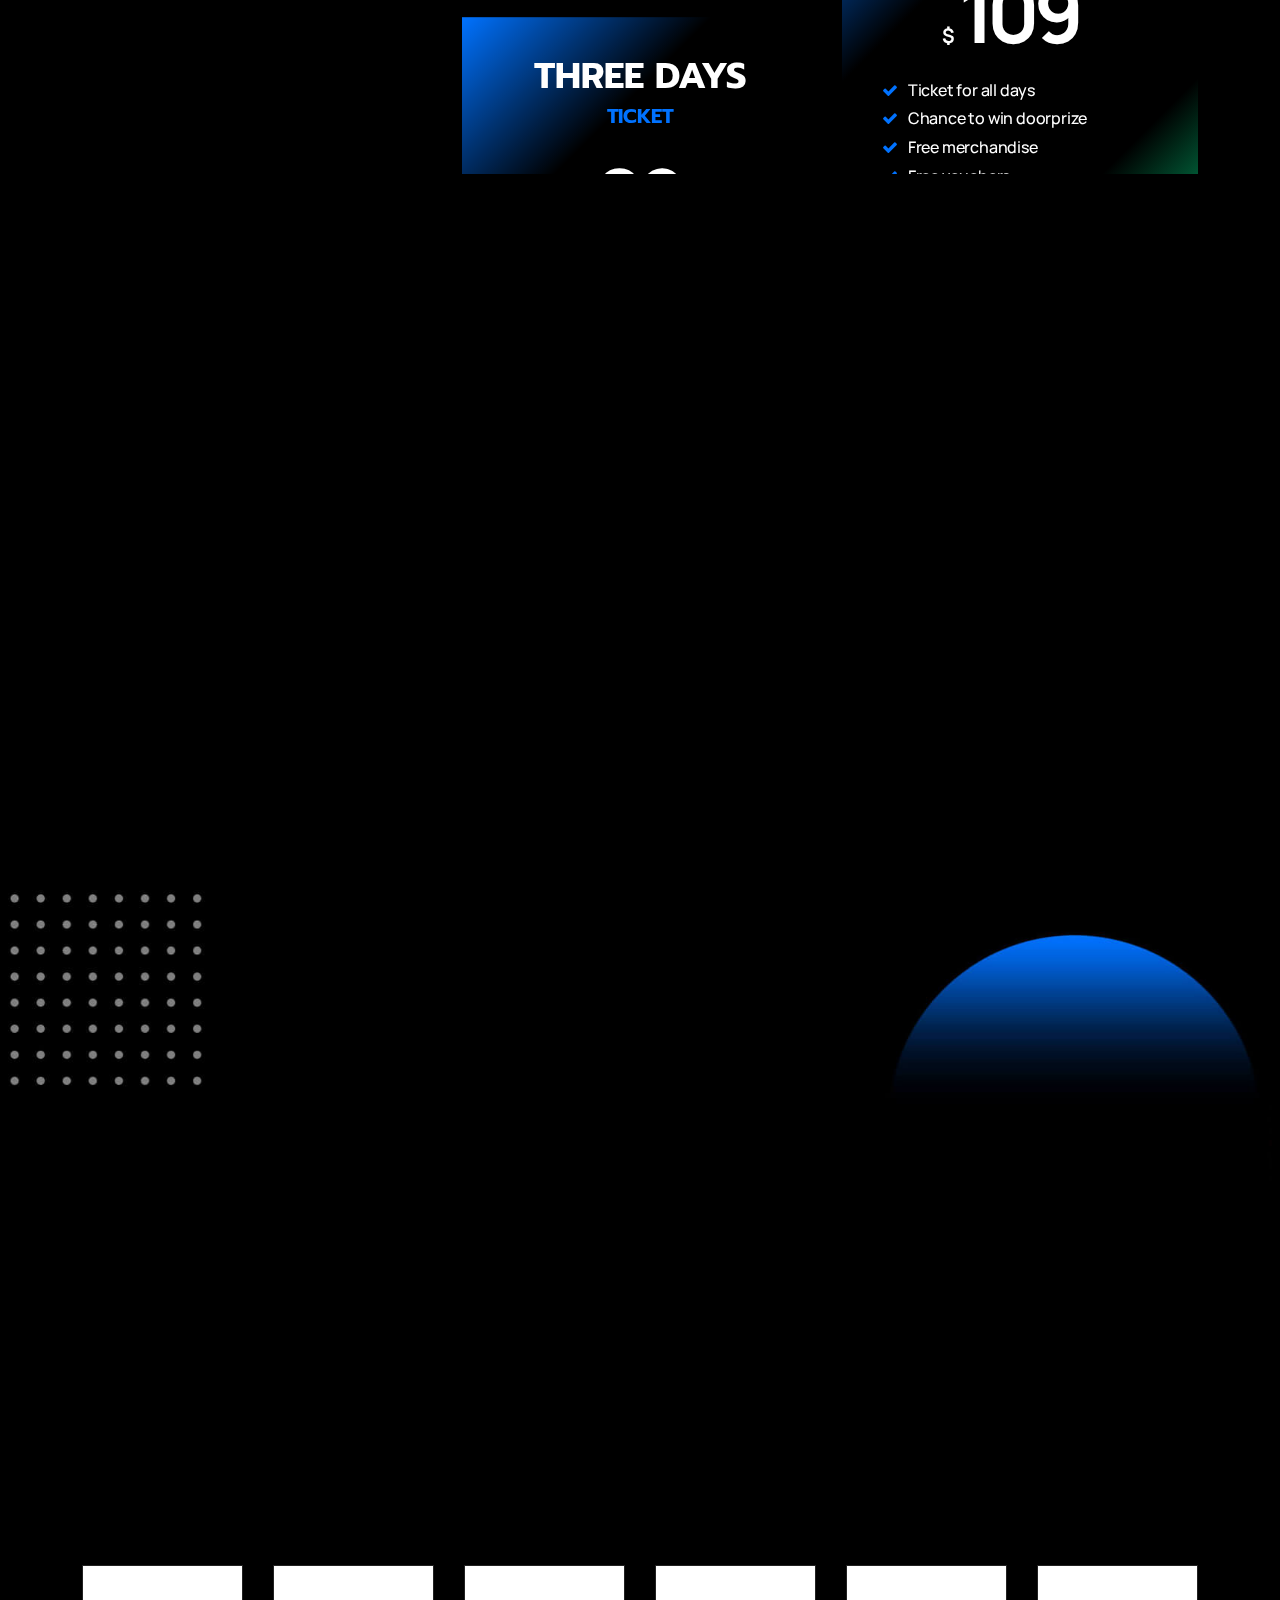
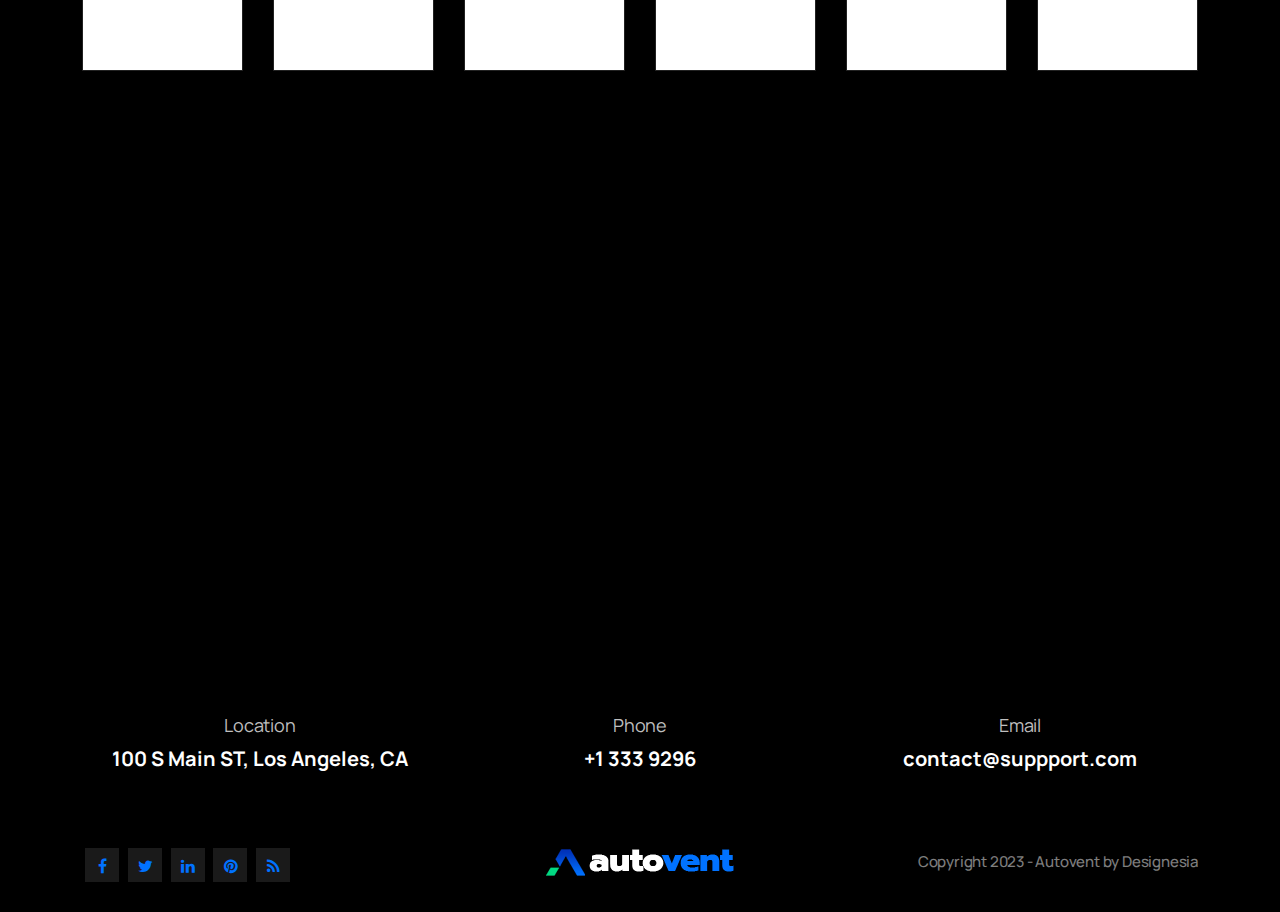
<file: index-expo-2.html>
<!DOCTYPE html>
<html lang="zxx">


<!-- Mirrored from madebydesignesia.com/themes/autovent/index-expo-2.html by HTTrack Website Copier/3.x [XR&CO'2014], Tue, 26 Dec 2023 06:03:20 GMT -->
<head>
    <title>Autovent - Car Vehicle Automotive Event Website Template</title>
    <link rel="icon" href="images/icon.png" type="image/gif" sizes="16x16">
    <meta content="text/html;charset=utf-8" http-equiv="Content-Type">
    <meta content="width=device-width, initial-scale=1.0" name="viewport" >
    <meta content="Autovent - Car Vehicle Automotive Event Website Template" name="description" >
    <meta content="" name="keywords" >
    <meta content="" name="author" >
    <!-- CSS Files
    ================================================== -->
    <link href="css/bootstrap.min.css" rel="stylesheet" type="text/css" id="bootstrap">
    <link href="css/mdb.min.css" rel="stylesheet" type="text/css" id="mdb" >
    <link href="css/plugins.css" rel="stylesheet" type="text/css" >
    <link href="css/style.css" rel="stylesheet" type="text/css" >
    <link href="css/coloring.css" rel="stylesheet" type="text/css" >
    <!-- color scheme -->
    <link id="colors" href="css/colors/blue-teal.css" rel="stylesheet" type="text/css" >
</head>

<body class="dark-scheme">
    <div id="wrapper">
        <div class="scrollbar"></div>
        <!-- page preloader begin -->
        <div id="de-loader"></div>
        <!-- page preloader close -->

        <!-- header begin -->
        <header class="transparent">
            <div class="container">
                <div class="row">
                    <div class="col-md-12">
                        <div class="de-flex sm-pt10">
                            <div class="de-flex-col">
                                <div class="de-flex-col">
                                    <!-- logo begin -->
                                    <div id="logo">
                                        <a href="index.html">
                                            <img class="logo-main" src="images/logo.png" alt="" >
                                            <img class="logo-mobile" src="images/logo-mobile.png" alt="" >
                                        </a>
                                    </div>
                                    <!-- logo close -->
                                </div>
                            </div>
                            <div class="de-flex-col header-col-mid">
                                <ul id="mainmenu">
                                    <li><a class="menu-item" href="#section-hero">Home</a>
                                        <ul>
                                            <li><a class="menu-item" href="index.html">Home Expo One</a></li>
                                            <li><a class="menu-item" href="index-expo-2.html">Home Expo Two</a></li>
                                            <li><a class="menu-item" href="index-expo-3.html">Home Expo Three</a></li>
                                            <li><a class="menu-item" href="index-expo-4.html">Home Expo Four</a></li>
                                            <li><a class="menu-item" href="index-car-1.html">Home Car One</a></li>
                                        </ul>
                                    </li>
                                    <li><a class="menu-item" href="#section-about">About</a></li>
                                    <li><a class="menu-item" href="#section-experts">Experts</a></li>
                                    <li><a class="menu-item" href="#section-schedule">Schedule</a></li>
                                    <li><a class="menu-item" href="#section-tickets">Tickets</a></li>
                                    <li><a class="menu-item" href="#section-gallery">Gallery</a></li> 
                                    <li><a class="menu-item" href="#section-location">Getting There</a></li>
                                    <li><a class="menu-item" href="news.html">News</a></li>                                  
                                </ul>
                            </div>
                            <div class="de-flex-col">
                                <div class="menu_side_area">
                                    <a href="tickets.html" class="btn-line">Buy Ticket</a>
                                    <span id="menu-btn"></span>
                                </div>
                            </div>
                        </div>
                    </div>
                </div>
            </div>
        </header>
        <!-- header close -->
        <!-- content begin -->
        <div class="no-bottom no-top" id="content">
            <!-- float text begin -->
            <div class="float-text">
                <div class="de_social-icons">
                    <a href="#"><i class="fa fa-facebook fa-lg"></i></a>
                    <a href="#"><i class="fa fa-twitter fa-lg"></i></a>
                    <a href="#"><i class="fa fa-instagram fa-lg"></i></a>
                </div>
                <span><a href="tickets.html">Get Ticket</a></span>
            </div>
            <!-- float text close --> 

            <div id="top"></div>
            <section id="section-hero" class="jarallax">
                <img src="images/background/3.jpg" class="jarallax-img" alt="">
                <div class="container position-relative z1000 wow fadeInDown">
                    <div class="row align-items-center position-relative">
                        <div class="spacer-double d-lg-none d-sm-block"></div>
                        <div class="col-lg-12 text-center z1000">
                            <div class="spacer-double"></div>
                            <h5 class="mb-4 s2"><span class="wow fadeInRight" data-wow-delay=".2s"><i class="id-color fa fa-calendar-o"></i>December 3rd to 7th</span><span class="wow fadeInRight" data-wow-delay=".2s"><i class="id-color fa fa-map-marker"></i>Los Angeles, California</span></h5>
                            <div class="clearfix"></div>
                            <h1 class="ultra-big text-uppercase mb-4 wow fadeInRight"><span class="wow fadeInLeft" data-wow-delay=".4s">Autovent <span class="text-gradient">'23</span></h1>
                            <div class="clearfix"></div>
                            <div id="defaultCountdown" class="countdown-s2" ></div>
                            <div class="spacer-single"></div>
                        </div>
                        <div class="col-lg-6 offset-lg-3">
                            <div class="position-relative text-center">
                                <p class="lead no-bottom wow fadeInLeft">Unveiling the automotive tapestry: a journey through time, technology, and design excellence where innovation drives artistry and every car tells a captivating story.</p>
                                <div class="spacer-single"></div>
                                <a class="btn-main big wow fadeInLeft" href="#section-tickets">Get Ticket</a>
                            </div>
                        </div>

                        <div class="spacer-single d-lg-none d-sm-block"></div>

                    </div>
                </div>
                <div class="de-gradient-edge-bottom"></div>
            </section>

            <section aria-label="section" class="no-top no-bottom">
                <div class="wow fadeInRight d-flex">
                  <div class="de-marquee-list wow">
                    <div class="d-item">
                      <span class="d-item-txt">Audi</span>
                      <span class="d-item-display">
                        <i class="d-item-block"></i>
                      </span>
                      <span class="d-item-txt">BMW</span>
                      <span class="d-item-display">
                        <i class="d-item-block"></i>
                      </span>
                      <span class="d-item-txt">Bentley</span>
                      <span class="d-item-display">
                        <i class="d-item-block"></i>
                      </span>
                      <span class="d-item-txt">Honda</span>
                      <span class="d-item-display">
                        <i class="d-item-block"></i>
                      </span>
                      <span class="d-item-txt">Jeep</span>
                      <span class="d-item-display">
                        <i class="d-item-block"></i>
                      </span>
                      <span class="d-item-txt">Toyota</span>
                      <span class="d-item-display">
                        <i class="d-item-block"></i>
                      </span>
                      <span class="d-item-txt">Suzuki</span>
                      <span class="d-item-display">
                        <i class="d-item-block"></i>
                      </span>
                      <span class="d-item-txt">Range Rover</span>
                      <span class="d-item-display">
                        <i class="d-item-block"></i>
                      </span>
                      <span class="d-item-txt">Ford</span>
                      <span class="d-item-display">
                        <i class="d-item-block"></i>
                      </span>
                     </div>
                  </div>
                </div>
            </section>

            <section id="section-about" aria-label="section" class="no-bottom">

                <div class="container">
                    <div class="row">
                        <div class="col-lg-12" data-jarallax-element="-50">
                            <p class="lead big wow fadeInUp">Welcome to a world where engineering marvels and artistic design collide, where innovation takes center stage, and where the passion for automotive excellence is on full display. Step into the realm of our mesmerizing car exhibition, an immersive journey through the evolution of automotive technology, style, and performance.
                            </p>
                        </div>
                    </div>
                </div>
            </section>

            <section>
                <div class="container">
                    <div class="row">
                        <div class="col-lg-8 offset-lg-2 text-center">
                            <h1 class="text-uppercase"><span class="wow fadeInUp">December</span> <span class="text-gradient wow fadeInUp" data-wow-delay="
                                .3s">3 - 7</span></h1>
                        </div>
                    </div>

                    <div class="row align-items-center">
                        <div class="col-lg-6 position-relative">
                            <div class="images-deco-1">
                                <img src="images/misc/car-1.jpg" class="d-img-1" alt="">
                                <img src="images/misc/dotted.png" class="d-img-2" alt="" data-jarallax-element="40">
                                <div class="d-img-3 bg-color"></div>
                            </div>
                        </div>
                        <div class="col-lg-6 position-relative" data-jarallax-element="-60">
                            <div class="position-relative z1000">
                                <h2 class="text-uppercase wow fadeInRight" data-wow-delay=".3s">Welcome to the <span class="text-line">Biggest</span> <span class="text-gradient">Auto Event</span> 2023</h2>
                                <div class="row">
                                    <div class="col-lg-2 col-2">
                                        <img src="images/misc/arrow-up-left.png" class="img-fluid" alt="" data-jarallax-element="30">
                                    </div>
                                    <div class="col-lg-10 col-10">
                                            <p class="wow fadeInRight" data-wow-delay=".4s">Autovent a celebration of human ingenuity and a testament to the ever-evolving landscape of transportation. From sleek aerodynamics to revolutionary sustainable solutions, each exhibit embodies the spirit of progress that propels the automotive industry forward.</p>
                                    </div>
                                </div>
                            </div>
                            <img src="images/misc/circle-gradient.png" class="position-absolute top-50 start-50 translate-middle" alt="">
                        </div>
                    </div>
                </div>
            </section>

            <section class="no-top">
                <div class="container">
                    <div class="row text-center">
                        <div class="col-md-3 col-sm-6 mb-sm-30 position-relative">
                            <div class="de_count position-absolute top-50 start-50 translate-middle text-light wow fadeInUp">
                                <h3 class="timer text-gradient" data-to="150" data-speed="3000">0</h3>
                                <h4 class="text-uppercase">Automotive<br>Brands</h4>
                            </div>
                            <img src="images/misc/circle-gradient.png" class="img-fluid" alt="">
                        </div>
                        <div class="col-md-3 col-sm-6 mb-sm-30 position-relative" data-jarallax-element="-50">
                            <div class="de_count position-absolute top-50 start-50 translate-middle text-light wow fadeInUp">
                                <h3 class="timer text-line" data-to="32" data-speed="3000">0</h3>
                                <h4 class="text-uppercase">Countries<br>Participated</h4>
                            </div>
                            <img src="images/misc/circle-gradient-2.png" class="img-fluid" alt="">
                        </div>
                        <div class="col-md-3 col-sm-6 mb-sm-30 position-relative">
                            <div class="de_count position-absolute top-50 start-50 translate-middle text-light wow fadeInUp">
                                <h3 class="timer text-gradient" data-to="12" data-speed="3000">0</h3>
                                <h4 class="text-uppercase">Automotive<br>Figures</h4>
                            </div>
                            <img src="images/misc/circle-gradient.png" class="img-fluid" alt="">
                        </div>
                        <div class="col-md-3 col-sm-6 mb-sm-30 position-relative" data-jarallax-element="-50">
                            <div class="de_count position-absolute top-50 start-50 translate-middle text-light wow fadeInUp">
                                <h3 class="timer text-line" data-to="5" data-speed="3000">0</h3>
                                <h4 class="text-uppercase">Days<br>Expo</h4>
                            </div>
                            <img src="images/misc/circle-gradient-2.png" class="img-fluid" alt="">
                        </div>
                    </div>
                </div>
            </section>

            <section id="section-experts">
                <div class="container position-relative z1000">
                    <div class="row align-items-center">
                        <div class="col-lg-6 position-relative" data-jarallax-element="60">
                            <div class="position-relative z1000">
                                <h2 class="text-uppercase wow fadeInRight" data-wow-delay=".3s">Presenting <span class="text-line">experts</span> in the <span class="text-gradient">automotive</span> Industry</h2>
                                <div class="row">
                                    <div class="col-lg-2 col-2">
                                        <img src="images/misc/arrow-up-right.png" class="img-fluid" alt="" data-jarallax-element="-30">
                                    </div>
                                    <div class="col-lg-10 col-10">
                                            <p class="wow fadeInRight" data-wow-delay=".4s">Roam the aisles filled with gleaming automobiles, interact with industry experts who breathe life into mechanical marvels with their knowledge, and immerse yourself in the symphony of engines, all united in the pursuit of pushing boundaries and exceeding expectations.</p>
                                    </div>
                                </div>
                            </div>
                            <img src="images/misc/circle-gradient-2.png" class="position-absolute top-50 start-50 translate-middle" alt="">
                        </div>
                        <div class="col-lg-6">
                            <div class="row g-3">
                                <div class="col-lg-3 col-6">
                                    <div class="de-img-cap-1">
                                        <div class="d-cap">Elon Musk</div>
                                        <img src="images/person/1.jpg" class="img-fluid" alt="">
                                    </div>
                                </div>
                                <div class="col-lg-3 col-6">
                                    <div class="de-img-cap-1">
                                        <div class="d-cap">Junior Cuther</div>
                                        <img src="images/person/2.jpg" class="img-fluid" alt="">
                                    </div>
                                </div>
                                <div class="col-lg-3 col-6">
                                    <div class="de-img-cap-1">
                                        <div class="d-cap">Claris Grinage</div>
                                        <img src="images/person/3.jpg" class="img-fluid" alt="">
                                    </div>
                                </div>
                                <div class="col-lg-3 col-6">
                                    <div class="de-img-cap-1">
                                        <div class="d-cap">Donnetta Letran</div>
                                        <img src="images/person/4.jpg" class="img-fluid" alt="">
                                    </div>
                                </div>
                                <div class="col-lg-3 col-6">
                                    <div class="de-img-cap-1">
                                        <div class="d-cap">Kizzie Mertz</div>
                                        <img src="images/person/5.jpg" class="img-fluid" alt="">
                                    </div>
                                </div>
                                <div class="col-lg-3 col-6">
                                    <div class="de-img-cap-1">
                                        <div class="d-cap">Vernia Picot</div>
                                        <img src="images/person/6.jpg" class="img-fluid" alt="" >
                                    </div>
                                </div>
                                <div class="col-lg-3 col-6">
                                    <div class="de-img-cap-1">
                                        <div class="d-cap">Fermina Prass</div>
                                        <img src="images/person/7.jpg" class="img-fluid" alt="">
                                    </div>
                                </div>
                                <div class="col-lg-3 col-6">
                                    <div class="de-img-cap-1">
                                        <div class="d-cap">Bonnie Torralba</div>
                                        <img src="images/person/8.jpg" class="img-fluid" alt="">
                                    </div>
                                </div>
                            </div>
                        </div>
                    </div>
                </div>

                <div class="de-gradient-edge-bottom"></div>
            </section>

            <section id="section-schedule" class="jarallax no-bottom">
                <img src="images/background/4.jpg" class="jarallax-img" alt="">
                <div class="de-gradient-edge-top"></div>
                <div class="container position-relative z1000">
                    <div class="row">
                        <div class="col-md-6 offset-md-3 text-center wow fadeInUp">
                            <h2 class="text-uppercase wow fadeInUp"><span class="text-line">Event</span> <span class="text-gradient">Schedule</span></h2>
                            <div class="spacer-single"></div>
                        </div>

                        <div class="col-md-12 wow fadeInUp">
                            <div class="de_tab tab_style_4 text-center">
                                <ul class="de_nav de_nav_dark">
                                    <li class="active" data-link="#section-services-tab">
                                        <h3>Day 1</h3>
                                        <h4>Dec 3, 2023</h4>
                                    </li>
                                    <li data-link="#section-services-tab">
                                        <h3>Day 2</h3>
                                        <h4>Dec 4, 2023</h4>
                                    </li>
                                    <li data-link="#section-services-tab">
                                        <h3>Day 3</h3>
                                        <h4>Dec 5, 2023</h4>
                                    </li>
                                    <li data-link="#section-services-tab">
                                        <h3>Day 4</h3>
                                        <h4>Dec 6, 2023</h4>
                                    </li>
                                    <li data-link="#section-services-tab">
                                        <h3>Day 5</h3>
                                        <h4>Dec 7, 2023</h4>
                                    </li>
                                </ul>

                                <div class="text-start">
                                    <div class="de_tab_content">

                                        <div id="tab1" class="tab_single_content dark">
                                            <div class="row">
                                                <div class="col-md-12">
                                                    <div class="schedule-listing">
                                                        <div class="schedule-item">
                                                            <div class="sc-time">08:00 - 10:00 AM</div>
                                                            <div class="sc-pic">
                                                                <img src="images/person/1.jpg" alt="">
                                                            </div>
                                                            <div class="sc-name">
                                                                <h4>Elon Musk</h4>
                                                                <span>Founder & CEO</span>
                                                            </div>
                                                            <div class="sc-info">
                                                                <h3>Autonomous Vehicles and the Future of Transportation</h3>
                                                                <p>Get ready to your excitement and fuel your passion for all things automotive at this year's highly anticipated car event! Buckle up andget ready to immerse yourself in the captivating world of cars!</p>
                                                            </div>
                                                            <div class="clearfix"></div>
                                                        </div>
                                                    </div>

                                                    <div class="schedule-listing">
                                                        <div class="schedule-item">
                                                            <div class="sc-time">12:00 - 14:00 PM</div>
                                                            <div class="sc-pic">
                                                                <img src="images/person/2.jpg" alt="">
                                                            </div>
                                                            <div class="sc-name">
                                                                <h4>Junior Cuther</h4>
                                                                <span>Founder & CEO</span>
                                                            </div>
                                                            <div class="sc-info">
                                                                <h3>The Evolution of Sustainable Automotive Solutions</h3>
                                                                <p>Get ready to your excitement and fuel your passion for all things automotive at this year's highly anticipated car event! Buckle up andget ready to immerse yourself in the captivating world of cars!</p>
                                                            </div>
                                                            <div class="clearfix"></div>
                                                        </div>
                                                    </div>

                                                    <div class="schedule-listing">
                                                        <div class="schedule-item">
                                                            <div class="sc-time">16:00 - 18:00 PM</div>
                                                            <div class="sc-pic">
                                                                <img src="images/person/3.jpg" alt="">
                                                            </div>
                                                            <div class="sc-name">
                                                                <h4>Claris Grinage</h4>
                                                                <span>Founder & CEO</span>
                                                            </div>
                                                            <div class="sc-info">
                                                                <h3>A Closer Look at High-Performance Car Engines</h3>
                                                                <p>Get ready to your excitement and fuel your passion for all things automotive at this year's highly anticipated car event! Buckle up andget ready to immerse yourself in the captivating world of cars!</p>
                                                            </div>
                                                            <div class="clearfix"></div>
                                                        </div>
                                                    </div>

                                                    <div class="schedule-listing">
                                                        <div class="schedule-item">
                                                            <div class="sc-time">20:00 - 22:00 PM</div>
                                                            <div class="sc-pic">
                                                                <img src="images/person/4.jpg" alt="">
                                                            </div>
                                                            <div class="sc-name">
                                                                <h4>Donnetta Letran</h4>
                                                                <span>Founder & CEO</span>
                                                            </div>
                                                            <div class="sc-info">
                                                                <h3>The Art of Restoring Vintage Cars</h3>
                                                                <p>Get ready to your excitement and fuel your passion for all things automotive at this year's highly anticipated car event! Buckle up andget ready to immerse yourself in the captivating world of cars!</p>
                                                            </div>
                                                            <div class="clearfix"></div>
                                                        </div>
                                                    </div>
                                                </div>
                                            </div>
                                        </div>

                                        <div id="tab2" class="tab_single_content dark">
                                            <div class="row">
                                                <div class="col-md-12">
                                                    <div class="schedule-listing">
                                                        <div class="schedule-item">
                                                            <div class="sc-time">08:00 - 12:00 AM</div>
                                                            <div class="sc-pic">
                                                                <img src="images/person/5.jpg" alt="">
                                                            </div>
                                                            <div class="sc-name">
                                                                <h4>Kizzie Mertz</h4>
                                                                <span>Founder & CEO</span>
                                                            </div>
                                                            <div class="sc-info">
                                                                <h3>How EVs are Transforming the Automotive Landscape</h3>
                                                                <p>Get ready to your excitement and fuel your passion for all things automotive at this year's highly anticipated car event! Buckle up andget ready to immerse yourself in the captivating world of cars!</p>
                                                            </div>
                                                            <div class="clearfix"></div>
                                                        </div>
                                                    </div>

                                                    <div class="schedule-listing">
                                                        <div class="schedule-item">
                                                            <div class="sc-time">12:00 - 14:00 PM</div>
                                                            <div class="sc-pic">
                                                                <img src="images/person/6.jpg" alt="">
                                                            </div>
                                                            <div class="sc-name">
                                                                <h4>Vernia Picot</h4>
                                                                <span>Founder & CEO</span>
                                                            </div>
                                                            <div class="sc-info">
                                                                <h3>The Latest Advances in Automotive Safety Technologies</h3>
                                                                <p>Get ready to your excitement and fuel your passion for all things automotive at this year's highly anticipated car event! Buckle up andget ready to immerse yourself in the captivating world of cars!</p>
                                                            </div>
                                                            <div class="clearfix"></div>
                                                        </div>
                                                    </div>

                                                    <div class="schedule-listing">
                                                        <div class="schedule-item">
                                                            <div class="sc-time">16:00 - 18:00 PM</div>
                                                            <div class="sc-pic">
                                                                <img src="images/person/7.jpg" alt="">
                                                            </div>
                                                            <div class="sc-name">
                                                                <h4>Fermina Prass</h4>
                                                                <span>Founder & CEO</span>
                                                            </div>
                                                            <div class="sc-info">
                                                                <h3>The Science of Car Design and Aerodynamics</h3>
                                                                <p>Get ready to your excitement and fuel your passion for all things automotive at this year's highly anticipated car event! Buckle up andget ready to immerse yourself in the captivating world of cars!</p>
                                                            </div>
                                                            <div class="clearfix"></div>
                                                        </div>
                                                    </div>

                                                    <div class="schedule-listing">
                                                        <div class="schedule-item">
                                                            <div class="sc-time">20:00 - 22:00 PM</div>
                                                            <div class="sc-pic">
                                                                <img src="images/person/1.jpg" alt="">
                                                            </div>
                                                            <div class="sc-name">
                                                                <h4>Elon Musk</h4>
                                                                <span>Founder & CEO</span>
                                                            </div>
                                                            <div class="sc-info">
                                                                <h3>The Role of IoT in Modern Automobiles</h3>
                                                                <p>Get ready to your excitement and fuel your passion for all things automotive at this year's highly anticipated car event! Buckle up andget ready to immerse yourself in the captivating world of cars!</p>
                                                            </div>
                                                            <div class="clearfix"></div>
                                                        </div>
                                                    </div>
                                                </div>
                                            </div>
                                        </div>

                                        <div id="tab3" class="tab_single_content dark">
                                            <div class="row">
                                                <div class="col-md-12">
                                                    <div class="schedule-listing">
                                                        <div class="schedule-item">
                                                            <div class="sc-time">08:00 - 12:00 AM</div>
                                                            <div class="sc-pic">
                                                                <img src="images/person/2.jpg" alt="">
                                                            </div>
                                                            <div class="sc-name">
                                                                <h4>Junior Cuther</h4>
                                                                <span>Founder & CEO</span>
                                                            </div>
                                                            <div class="sc-info">
                                                                <h3>Exploring the Rise of Off-Road and Adventure Vehicles</h3>
                                                                <p>Get ready to your excitement and fuel your passion for all things automotive at this year's highly anticipated car event! Buckle up andget ready to immerse yourself in the captivating world of cars!</p>
                                                            </div>
                                                            <div class="clearfix"></div>
                                                        </div>
                                                    </div>

                                                    <div class="schedule-listing">
                                                        <div class="schedule-item">
                                                            <div class="sc-time">12:00 - 14:00 PM</div>
                                                            <div class="sc-pic">
                                                                <img src="images/person/3.jpg" alt="">
                                                            </div>
                                                            <div class="sc-name">
                                                                <h4>Claris Grinage</h4>
                                                                <span>Founder & CEO</span>
                                                            </div>
                                                            <div class="sc-info">
                                                                <h3>The Quest for Fuel-Efficient and Hybrid Cars</h3>
                                                                <p>Get ready to your excitement and fuel your passion for all things automotive at this year's highly anticipated car event! Buckle up andget ready to immerse yourself in the captivating world of cars!</p>
                                                            </div>
                                                            <div class="clearfix"></div>
                                                        </div>
                                                    </div>

                                                    <div class="schedule-listing">
                                                        <div class="schedule-item">
                                                            <div class="sc-time">16:00 - 18:00 PM</div>
                                                            <div class="sc-pic">
                                                                <img src="images/person/4.jpg" alt="">
                                                            </div>
                                                            <div class="sc-name">
                                                                <h4>Donnetta Letran</h4>
                                                                <span>Founder & CEO</span>
                                                            </div>
                                                            <div class="sc-info">
                                                                <h3>The Ultimate Guide to High-End Automobiles</h3>
                                                                <p>Get ready to your excitement and fuel your passion for all things automotive at this year's highly anticipated car event! Buckle up andget ready to immerse yourself in the captivating world of cars!</p>
                                                            </div>
                                                            <div class="clearfix"></div>
                                                        </div>
                                                    </div>

                                                    <div class="schedule-listing">
                                                        <div class="schedule-item">
                                                            <div class="sc-time">20:00 - 22:00 AM</div>
                                                            <div class="sc-pic">
                                                                <img src="images/person/5.jpg" alt="">
                                                            </div>
                                                            <div class="sc-name">
                                                                <h4>Kizzie Mertz</h4>
                                                                <span>Founder & CEO</span>
                                                            </div>
                                                            <div class="sc-info">
                                                                <h3>Women in the Automotive Industry</h3>
                                                                <p>Get ready to your excitement and fuel your passion for all things automotive at this year's highly anticipated car event! Buckle up andget ready to immerse yourself in the captivating world of cars!</p>
                                                            </div>
                                                            <div class="clearfix"></div>
                                                        </div>
                                                    </div>
                                                </div>
                                            </div>
                                        </div>

                                        <div id="tab4" class="tab_single_content dark">
                                            <div class="row">
                                                <div class="col-md-12">
                                                    <div class="schedule-listing">
                                                        <div class="schedule-item">
                                                            <div class="sc-time">08:00 - 12:00 AM</div>
                                                            <div class="sc-pic">
                                                                <img src="images/person/6.jpg" alt="">
                                                            </div>
                                                            <div class="sc-name">
                                                                <h4>Vernia Picot</h4>
                                                                <span>Founder & CEO</span>
                                                            </div>
                                                            <div class="sc-info">
                                                                <h3>The Exploration of Self-Driving Car Regulations</h3>
                                                                <p>Get ready to your excitement and fuel your passion for all things automotive at this year's highly anticipated car event! Buckle up andget ready to immerse yourself in the captivating world of cars!</p>
                                                            </div>
                                                            <div class="clearfix"></div>
                                                        </div>
                                                    </div>

                                                    <div class="schedule-listing">
                                                        <div class="schedule-item">
                                                            <div class="sc-time">12:00 - 14:00 PM</div>
                                                            <div class="sc-pic">
                                                                <img src="images/person/7.jpg" alt="">
                                                            </div>
                                                            <div class="sc-name">
                                                                <h4>Fermina Prass</h4>
                                                                <span>Founder & CEO</span>
                                                            </div>
                                                            <div class="sc-info">
                                                                <h3>The High-Tech World of Formula 1 Engineering</h3>
                                                                <p>Get ready to your excitement and fuel your passion for all things automotive at this year's highly anticipated car event! Buckle up andget ready to immerse yourself in the captivating world of cars!</p>
                                                            </div>
                                                            <div class="clearfix"></div>
                                                        </div>
                                                    </div>

                                                    <div class="schedule-listing">
                                                        <div class="schedule-item">
                                                            <div class="sc-time">16:00 - 18:00 PM</div>
                                                            <div class="sc-pic">
                                                                <img src="images/person/1.jpg" alt="">
                                                            </div>
                                                            <div class="sc-name">
                                                                <h4>Elon Musk</h4>
                                                                <span>Founder & CEO</span>
                                                            </div>
                                                            <div class="sc-info">
                                                                <h3>A Retrospective of Iconic Car Models</h3>
                                                                <p>Get ready to your excitement and fuel your passion for all things automotive at this year's highly anticipated car event! Buckle up andget ready to immerse yourself in the captivating world of cars!</p>
                                                            </div>
                                                            <div class="clearfix"></div>
                                                        </div>
                                                    </div>

                                                    <div class="schedule-listing">
                                                        <div class="schedule-item">
                                                            <div class="sc-time">20:00 - 22:00 PM</div>
                                                            <div class="sc-pic">
                                                                <img src="images/person/2.jpg" alt="">
                                                            </div>
                                                            <div class="sc-name">
                                                                <h4>Junior Cuther</h4>
                                                                <span>Founder & CEO</span>
                                                            </div>
                                                            <div class="sc-info">
                                                                <h3>The Crossover SUV Phenomenon</h3>
                                                                <p>Get ready to your excitement and fuel your passion for all things automotive at this year's highly anticipated car event! Buckle up andget ready to immerse yourself in the captivating world of cars!</p>
                                                            </div>
                                                            <div class="clearfix"></div>
                                                        </div>
                                                    </div>
                                                </div>
                                            </div>
                                        </div>

                                        <div id="tab5" class="tab_single_content dar">
                                            <div class="row">
                                                <div class="col-md-12">
                                                    <div class="schedule-listing">
                                                        <div class="schedule-item">
                                                            <div class="sc-time">08:00 - 12:00 AM</div>
                                                            <div class="sc-pic">
                                                                <img src="images/person/1.jpg" alt="">
                                                            </div>
                                                            <div class="sc-name">
                                                                <h4>Elon Musk</h4>
                                                                <span>Founder & CEO</span>
                                                            </div>
                                                            <div class="sc-info">
                                                                <h3>The Art and Business of Electric Car</h3>
                                                                <p>Get ready to your excitement and fuel your passion for all things automotive at this year's highly anticipated car event! Buckle up andget ready to immerse yourself in the captivating world of cars!</p>
                                                            </div>
                                                            <div class="clearfix"></div>
                                                        </div>
                                                    </div>

                                                    <div class="schedule-listing">
                                                        <div class="schedule-item">
                                                            <div class="sc-time">08:00 - 12:00 AM</div>
                                                            <div class="sc-pic">
                                                                <img src="images/person/2.jpg" alt="">
                                                            </div>
                                                            <div class="sc-name">
                                                                <h4>Elon Musk</h4>
                                                                <span>Founder & CEO</span>
                                                            </div>
                                                            <div class="sc-info">
                                                                <h3>Demystifying Engine Types and Performance</h3>
                                                                <p>Get ready to your excitement and fuel your passion for all things automotive at this year's highly anticipated car event! Buckle up andget ready to immerse yourself in the captivating world of cars!</p>
                                                            </div>
                                                            <div class="clearfix"></div>
                                                        </div>
                                                    </div>

                                                    <div class="schedule-listing">
                                                        <div class="schedule-item">
                                                            <div class="sc-time">08:00 - 12:00 AM</div>
                                                            <div class="sc-pic">
                                                                <img src="images/person/3.jpg" alt="">
                                                            </div>
                                                            <div class="sc-name">
                                                                <h4>Claris Grinage</h4>
                                                                <span>Founder & CEO</span>
                                                            </div>
                                                            <div class="sc-info">
                                                                <h3>The Evolution of Car Audio Systems</h3>
                                                                <p>Get ready to your excitement and fuel your passion for all things automotive at this year's highly anticipated car event! Buckle up andget ready to immerse yourself in the captivating world of cars!</p>
                                                            </div>
                                                            <div class="clearfix"></div>
                                                        </div>
                                                    </div>

                                                    <div class="schedule-listing">
                                                        <div class="schedule-item">
                                                            <div class="sc-time">08:00 - 12:00 AM</div>
                                                            <div class="sc-pic">
                                                                <img src="images/person/4.jpg" alt="">
                                                            </div>
                                                            <div class="sc-name">
                                                                <h4>Donnetta Letran</h4>
                                                                <span>Founder & CEO</span>
                                                            </div>
                                                            <div class="sc-info">
                                                                <h3>Close Event Ceremony &amp; Doorprize</h3>
                                                                <p>Get ready to your excitement and fuel your passion for all things automotive at this year's highly anticipated car event! Buckle up andget ready to immerse yourself in the captivating world of cars!</p>
                                                            </div>
                                                            <div class="clearfix"></div>
                                                        </div>
                                                    </div>
                                                </div>
                                            </div>
                                        </div>
                                    </div>
                                </div>                               
                            </div>
                        </div>
                    </div>
                </div>
                <div class="de-gradient-edge-bottom"></div>
            </section>
            
            <section id="section-tickets">
                <div class="container">
                    <div class="row">
                        <div class="col-lg-12 text-center">
                            <h2 class="text-uppercase wow fadeInUp">Get <span class="text-gradient">Tickets</span></h2>
                            <div class="spacer-20"></div>
                        </div>

                        <div class="col-lg-4" data-jarallax-element="20">
                            <div class="de-pricing-s1">
                                <div class="d-content">
                                    <h3>One Day<span>Ticket</span></h3>
                                    <div class="d-price">
                                        49
                                    </div>
                                    <ul class="d-list">
                                        <li>Ticket for one day</li>
                                        <li>Chance to win doorprize</li>
                                        <li class="no">Free merchandise</li>
                                        <li class="no">Free vouchers</li>
                                        <li class="no">Meet the guest stars</li>
                                    </ul>
                                    <div class="spacer-20"></div>
                                    <div class="text-center">
                                        <a class="btn-main" href="tickets.html">Buy Ticket</a>
                                    </div>
                                </div>
                                <div class="d-deco-top"></div>
                                <div class="d-deco-bottom"></div>
                                <img src="images/misc/arrow-up-right.png" class="d-image-deco" alt="">
                            </div>
                        </div>

                        <div class="col-lg-4" data-jarallax-element="-40">
                            <div class="de-pricing-s1">
                                <div class="d-content">
                                    <h3>Three Days<span>Ticket</span></h3>
                                    <div class="d-price">
                                        89
                                    </div>
                                    <ul class="d-list">
                                        <li>Ticket for three days</li>
                                        <li>Chance to win doorprize</li>
                                        <li>Free merchandise</li>
                                        <li class="no">Free vouchers</li>
                                        <li class="no">Meet the guest stars</li>
                                    </ul>
                                    <div class="spacer-20"></div>
                                    <div class="text-center">
                                        <a class="btn-main" href="tickets.html">Buy Ticket</a>
                                    </div>
                                </div>
                                <div class="d-deco-top"></div>
                                <div class="d-deco-bottom"></div>
                                <img src="images/misc/arrow-up-right.png" class="d-image-deco" alt="">
                            </div>
                        </div>

                        <div class="col-lg-4" data-jarallax-element="-20">
                            <div class="de-pricing-s1">
                                <div class="d-content">
                                    <h3>All Days<span>Ticket</span></h3>
                                    <div class="d-price">
                                        109
                                    </div>
                                    <ul class="d-list">
                                        <li>Ticket for all days</li>
                                        <li>Chance to win doorprize</li>
                                        <li>Free merchandise</li>
                                        <li>Free vouchers</li>
                                        <li>Meet the guest stars</li>
                                    </ul>
                                    <div class="spacer-20"></div>
                                    <div class="text-center">
                                        <a class="btn-main" href="tickets.html">Buy Ticket</a>
                                    </div>
                                </div>
                                <div class="d-deco-top"></div>
                                <div class="d-deco-bottom"></div>
                                <img src="images/misc/arrow-up-right.png" class="d-image-deco" alt="">
                            </div>
                        </div>
                    </div>
                </div>
            </section>            

            <section id="section-testimonial" class="no-top no-bottom">
                <div class="container-fluid">
                    <div class="row">
                        <div class="col-lg-6 offset-lg-3 text-center">
                            <h2 class="text-uppercase wow fadeInUp"><span class="text-line">What</span> <span class="text-gradient">They</span> Says</h2>
                            <div class="spacer-single"></div>
                        </div>
                        <div class="owl-carousel owl-theme wow fadeInUp" id="testimonial-carousel">
                            <div class="item">
                                <div class="de_testi type-2">
                                    <blockquote>
                                        <p>Attending the automotive event was a dream come true for me. The thrill of seeing rare and iconic cars up close was unforgettable. From vintage classics to cutting-edge supercars.
                                        </p>
                                        <div class="de_testi_by">
                                            <img alt="" class="rounded-circle" src="images/people/1.jpg"> <span>Michael S. (Car Enthusiast)</span>
                                        </div>
                                    </blockquote>
                                </div>
                            </div>
                            <div class="item">
                                <div class="de_testi type-2">
                                    <blockquote>
                                        <p>I can't thank the organizers enough for putting together such an informative automotive event. The workshops and hands-on demonstrations were incredibly insightful.</p>
                                        <div class="de_testi_by">
                                            <img alt="" class="rounded-circle" src="images/people/2.jpg"> <span>Sarah L. (Aspiring Mechanic)</span>
                                        </div>
                                    </blockquote>
                                </div>
                            </div>
                            <div class="item">
                                <div class="de_testi type-2">
                                    <blockquote>
                                        <p>What a fantastic family-friendly automotive event! My kids were wide-eyed with excitement as they explored the various car displays and participated in the interactive activities.</p>
                                        <div class="de_testi_by">
                                            <img alt="" class="rounded-circle" src="images/people/3.jpg"> <span>Jake M. (Family Attendee)</span>
                                        </div>
                                    </blockquote>
                                </div>
                            </div>
                            <div class="item">
                                <div class="de_testi type-2">
                                    <blockquote>
                                        <p>The fusion of technology and automobiles at this event was mind-blowing. From electric and autonomous vehicles to cutting-edge infotainment systems.</p>
                                        <div class="de_testi_by">
                                            <img alt="" class="rounded-circle" src="images/people/4.jpg"> <span>Amanda P. (Tech Enthusiast)</span>
                                        </div>
                                    </blockquote>
                                </div>
                            </div>
                            <div class="item">
                                <div class="de_testi type-2">
                                    <blockquote>
                                        <p>I've attended numerous automotive events, but this one truly exceeded my expectations. The rare car auctions featured some of the most exquisite automobiles I've ever seen.</p>
                                        <div class="de_testi_by">
                                            <img alt="" class="rounded-circle" src="images/people/5.jpg"> <span>Carlos R. (Vintage Car Collector)</span>
                                        </div>
                                    </blockquote>
                                </div>
                            </div>
                            <div class="item">
                                <div class="de_testi type-2">
                                    <blockquote>
                                        <p>Attending this automotive event was like stepping into a world of speed and adrenaline. The track races were heart-pounding, and the skill displayed by the drivers was awe-inspiring.</p>
                                        <div class="de_testi_by">
                                            <img alt="" class="rounded-circle" src="images/people/6.jpg"> <span>Elena B. (Racing Enthusiast)</span>
                                        </div>
                                    </blockquote>
                                </div>
                            </div>
                            <div class="item">
                                <div class="de_testi type-2">
                                    <blockquote>
                                        <p>I'm restoring a classic car in my garage, and this event was a treasure trove of restoration tips and resources. The restoration workshops and seminars were incredibly informative.</p>
                                        <div class="de_testi_by">
                                            <img alt="" class="rounded-circle" src="images/people/7.jpg"> <span>Daniel H. (Classic Car Hobbyist):</span>
                                        </div>
                                    </blockquote>
                                </div>
                            </div>
                            <div class="item">
                                <div class="de_testi type-2">
                                    <blockquote>
                                        <p>Capturing the beauty of automobiles against stunning backdrops was a photographer's dream come true at this event. The organizers provided designated photography zones.</p>
                                        <div class="de_testi_by">
                                            <img alt="" class="rounded-circle" src="images/people/8.jpg"> <span>Linda G. (Photography Enthusiast)</span>
                                        </div>
                                    </blockquote>
                                </div>
                            </div>
                        </div>
                    </div>
                </div>
            </section>

            <section id="section-gallery" class="jarallax">
                <img src="images/background/2-flip.jpg" class="jarallax-img" alt="">
                <div class="container">
                    <div class="row">
                        <div class="col-lg-12 text-center">
                            <h2 class="text-uppercase wow fadeInUp">Our <span class="text-gradient">Gallery</span></h2>
                        </div>
                        <div class="spacer-single"></div>
                    </div>
                    <div class="row">
                        <div class="col-lg-8 offset-lg-2">
                            <div id="carouselExampleIndicators" class="carousel slide carousel-fade wow fadeInUp" data-mdb-ride="carousel">
                                <!-- Slides -->
                                <div class="carousel-inner mb-5">
                                    <div class="carousel-item active">
                                        <img src="images/gallery/1.jpg" class="d-block w-100" alt="">
                                    </div>
                                    <div class="carousel-item">
                                        <img src="images/gallery/2.jpg" class="d-block w-100" alt="">
                                    </div>
                                    <div class="carousel-item">
                                        <img src="images/gallery/3.jpg" class="d-block w-100" alt="">
                                    </div>
                                    <div class="carousel-item">
                                        <img src="images/gallery/4.jpg" class="d-block w-100" alt="">
                                    </div>
                                    <div class="carousel-item">
                                        <img src="images/gallery/5.jpg" class="d-block w-100" alt="">
                                    </div>
                                    <div class="carousel-item">
                                        <img src="images/gallery/6.jpg" class="d-block w-100" alt="">
                                    </div>

                                </div>
                                <!-- Slides -->
                                <!-- Controls -->
                                <button class="carousel-control-prev" type="button" data-mdb-target="#carouselExampleIndicators" data-mdb-slide="prev">
                                    <span class="carousel-control-prev-icon" aria-hidden="true"></span>
                                    <span class="visually-hidden">Previous</span>
                                </button>
                                <button class="carousel-control-next" type="button" data-mdb-target="#carouselExampleIndicators" data-mdb-slide="next">
                                    <span class="carousel-control-next-icon" aria-hidden="true"></span>
                                    <span class="visually-hidden">Next</span>
                                </button>
                                <!-- Controls -->
                                <!-- Thumbnails -->
                                <div class="carousel-indicators" style="margin-bottom: -20px;">
                                    <button type="button" data-mdb-target="#carouselExampleIndicators" data-mdb-slide-to="0" class="active" aria-current="true" aria-label="Slide 1" style="width: 100px;">
                                        <img class="d-block w-100 img-fluid" src="images/gallery/1.jpg" alt="">
                                    </button>
                                    <button type="button" data-mdb-target="#carouselExampleIndicators" data-mdb-slide-to="1" aria-label="Slide 2" style="width: 100px;">
                                        <img class="d-block w-100 img-fluid" src="images/gallery/2.jpg" alt="">
                                    </button>
                                    <button type="button" data-mdb-target="#carouselExampleIndicators" data-mdb-slide-to="2" aria-label="Slide 3" style="width: 100px;">
                                        <img class="d-block w-100 img-fluid" src="images/gallery/3.jpg" alt="">
                                    </button>
                                    <button type="button" data-mdb-target="#carouselExampleIndicators" data-mdb-slide-to="3" aria-label="Slide 4" style="width: 100px;">
                                        <img class="d-block w-100 img-fluid" src="images/gallery/4.jpg" alt="">
                                    </button>
                                    <button type="button" data-mdb-target="#carouselExampleIndicators" data-mdb-slide-to="4" aria-label="Slide 5" style="width: 100px;">
                                        <img class="d-block w-100 img-fluid" src="images/gallery/5.jpg" alt="">
                                    </button>
                                    <button type="button" data-mdb-target="#carouselExampleIndicators" data-mdb-slide-to="5" aria-label="Slide 6" style="width: 100px;">
                                        <img class="d-block w-100 img-fluid" src="images/gallery/6.jpg" alt="">
                                    </button>
                                </div>
                                <!-- Thumbnails -->
                            </div>
                        </div>
                    </div>
                </div>
            </section>

            <section class="pt60 no-bottom">
                <div class="container">
                    <div class="row">
                        <div class="col-md-12 text-center">
                            <h2 class="text-uppercase wow fadeInUp"><span class="text-line">Our</span> <span class="text-gradient">Sponsors</span></h2>
                        </div>
                        <div class="spacer-single"></div>
                    </div>
                    <div class="row g-custom-x">
                        <div class="col-lg-2 col-md-4 col-6 mb-sm-30">
                            <img src="images/sponsors/logo-1.png" class="img-deco-1 img-fluid" alt="">
                        </div>
                        <div class="col-lg-2 col-md-4 col-6 mb-sm-30">
                            <img src="images/sponsors/logo-2.png" class="img-deco-1 img-fluid" alt="">
                        </div>
                        <div class="col-lg-2 col-md-4 col-6 mb-sm-30">
                            <img src="images/sponsors/logo-3.png" class="img-deco-1 img-fluid" alt="">
                        </div>
                        <div class="col-lg-2 col-md-4 col-6 mb-sm-30">
                            <img src="images/sponsors/logo-4.png" class="img-deco-1 img-fluid" alt="">
                        </div>
                        <div class="col-lg-2 col-md-4 col-6 mb-sm-30">
                            <img src="images/sponsors/logo-5.png" class="img-deco-1 img-fluid" alt="">
                        </div>
                        <div class="col-lg-2 col-md-4 col-6 mb-sm-30">
                            <img src="images/sponsors/logo-6.png" class="img-deco-1 img-fluid" alt="">
                        </div>
                    </div>
                </div>
            </section>

            <section id="section-location">
                <div class="container">
                    <div class="row">
                        <div class="col-md-12 text-center">
                            <h2 class="text-uppercase wow fadeInUp">Getting <span class="text-gradient">There</span></h2>
                        </div>
                        <div class="spacer-single"></div>

                        <div class="col-lg-12">
                            <div class="map-container map-fullwidth">
                                <iframe src="https://www.google.com/maps/embed?pb=!1m18!1m12!1m3!1d3305.7152203584424!2d-118.2453181849353!3d34.05117548060617!2m3!1f0!2f0!3f0!3m2!1i1024!2i768!4f13.1!3m3!1m2!1s0x80c2c648d9808fbd%3A0xb79dfbc6ae338c12!2s100%20S%20Main%20St%2C%20Los%20Angeles%2C%20CA%2090012%2C%20USA!5e0!3m2!1sen!2sid!4v1592143290578!5m2!1sen!2sid" width="600" height="450" frameborder="0" style="border:0;" allowfullscreen="" aria-hidden="false" tabindex="0"></iframe>
                            </div>
                        </div>

                        <div class="spacer-single"></div>

                        <div class="col-lg-4 col-md-4 text-center">
                            <p class="lead no-bottom">Location</p>
                            <h4 class="s2">100 S Main ST, Los Angeles, CA</h4>
                           
                        </div>
                        <div class="col-lg-4 col-md-4 text-center">
                            <p class="lead no-bottom">Phone</p>
                            <h4 class="s2">+1 333 9296</h4>                                                
                        </div>
                        <div class="col-lg-4 col-md-4 text-center">
                            <p class="lead no-bottom">Email</p>
                            <h4 class="s2">contact@suppport.com</h4>     
                        </div>
                        
                    </div>                    
                </div>
            </section>

        </div>
        <!-- content close -->
        <a href="#" id="back-to-top"></a>
        <!-- ` begin -->
        <footer>
            <div class="container">
                <div class="row g-4">
                    
                    <div class="col-lg-4 text-lg-start text-sm-center">
                        <div class="social-icons">
                            <a href="#"><i class="fa fa-facebook fa-lg"></i></a>
                            <a href="#"><i class="fa fa-twitter fa-lg"></i></a>
                            <a href="#"><i class="fa fa-linkedin fa-lg"></i></a>
                            <a href="#"><i class="fa fa-pinterest fa-lg"></i></a>
                            <a href="#"><i class="fa fa-rss fa-lg"></i></a>
                        </div>
                    </div>
                    <div class="col-lg-4 text-lg-center text-sm-center">
                        <img src="images/logo.png" class="" alt="">
                    </div>
                    <div class="col-lg-4 text-lg-end text-sm-center">
                        Copyright 2023 - Autovent by Designesia
                    </div>
                </div>
            </div>
        </footer>
        <!-- footer close -->
    </div>
    
    <!-- Javascript Files
    ================================================== -->
    <script src="js/plugins.js"></script>
    <script src="js/designesia.js"></script>
    <script src="js/custom-marquee.js"></script>
    <script src="js/jquery.countdown.js"></script>
    <script src="js/countdown-custom.js"></script>

</body>


<!-- Mirrored from madebydesignesia.com/themes/autovent/index-expo-2.html by HTTrack Website Copier/3.x [XR&CO'2014], Tue, 26 Dec 2023 06:03:20 GMT -->
</html>
</file>
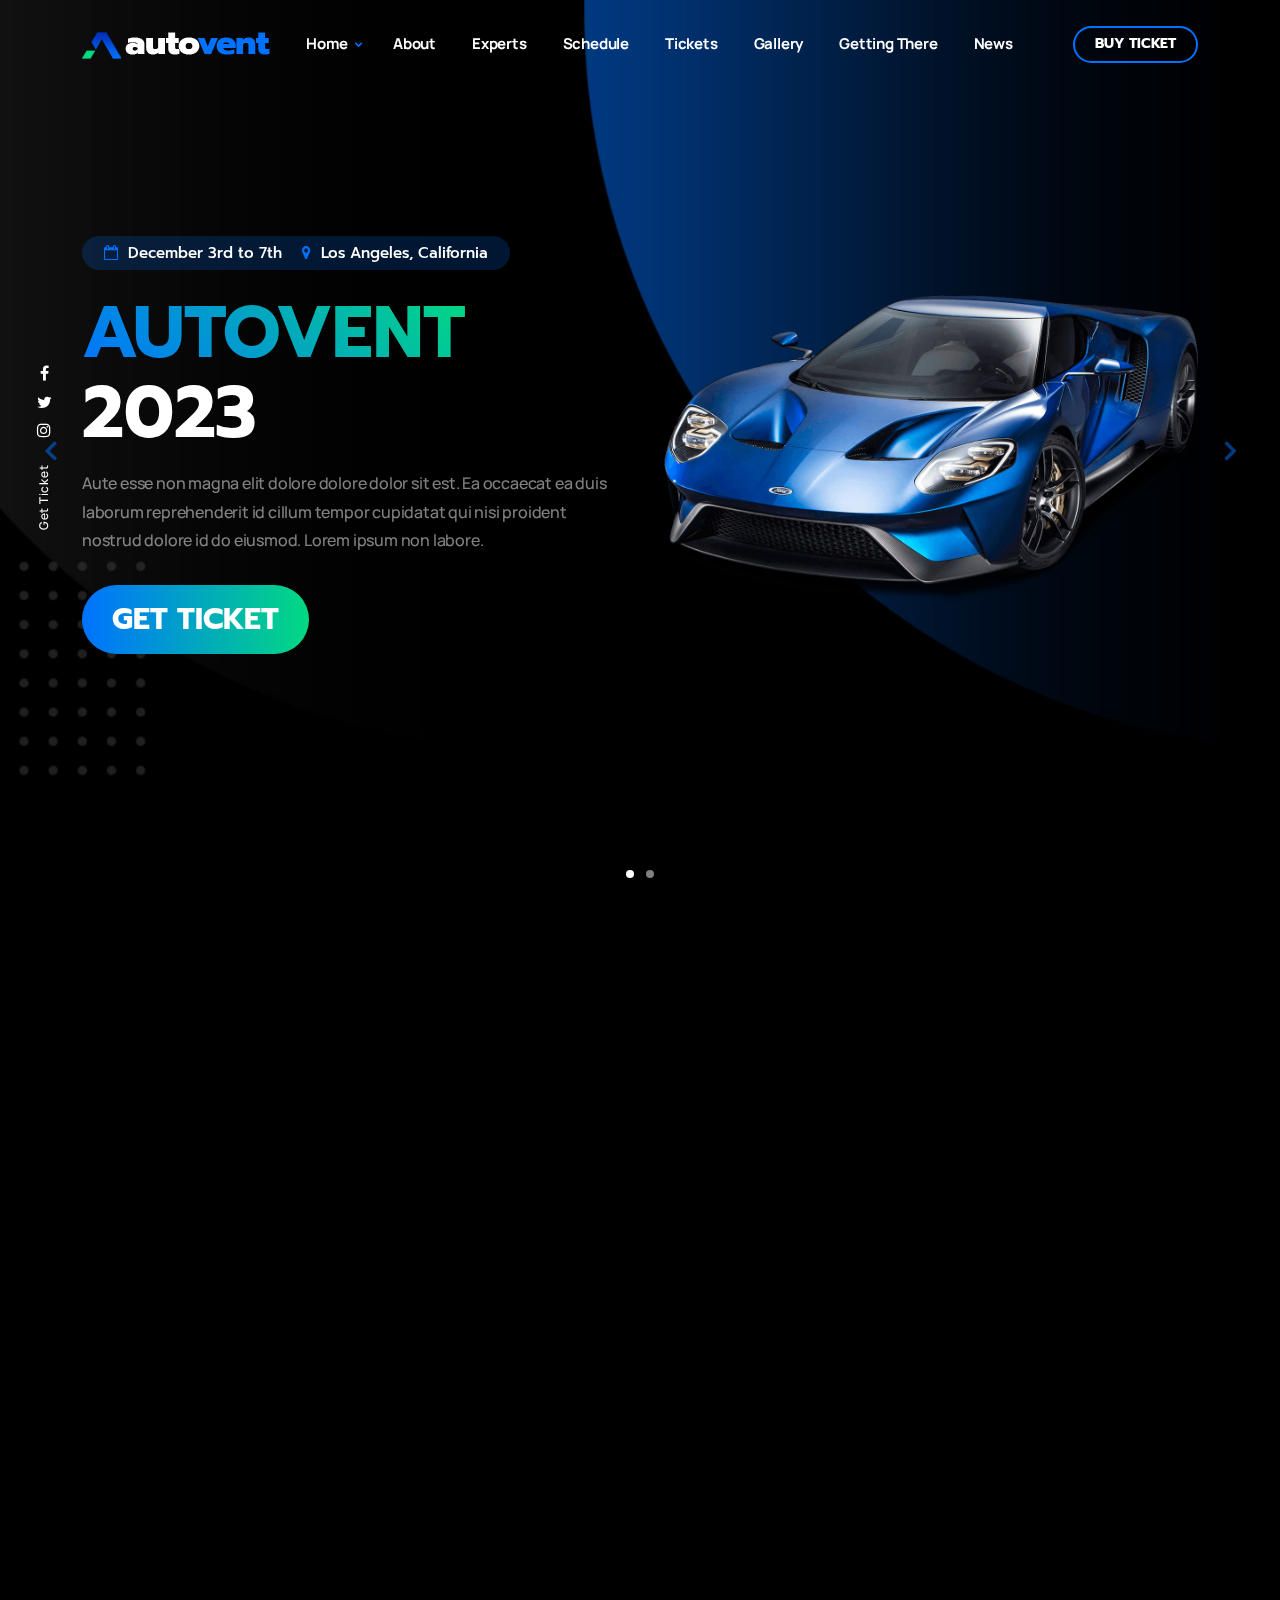
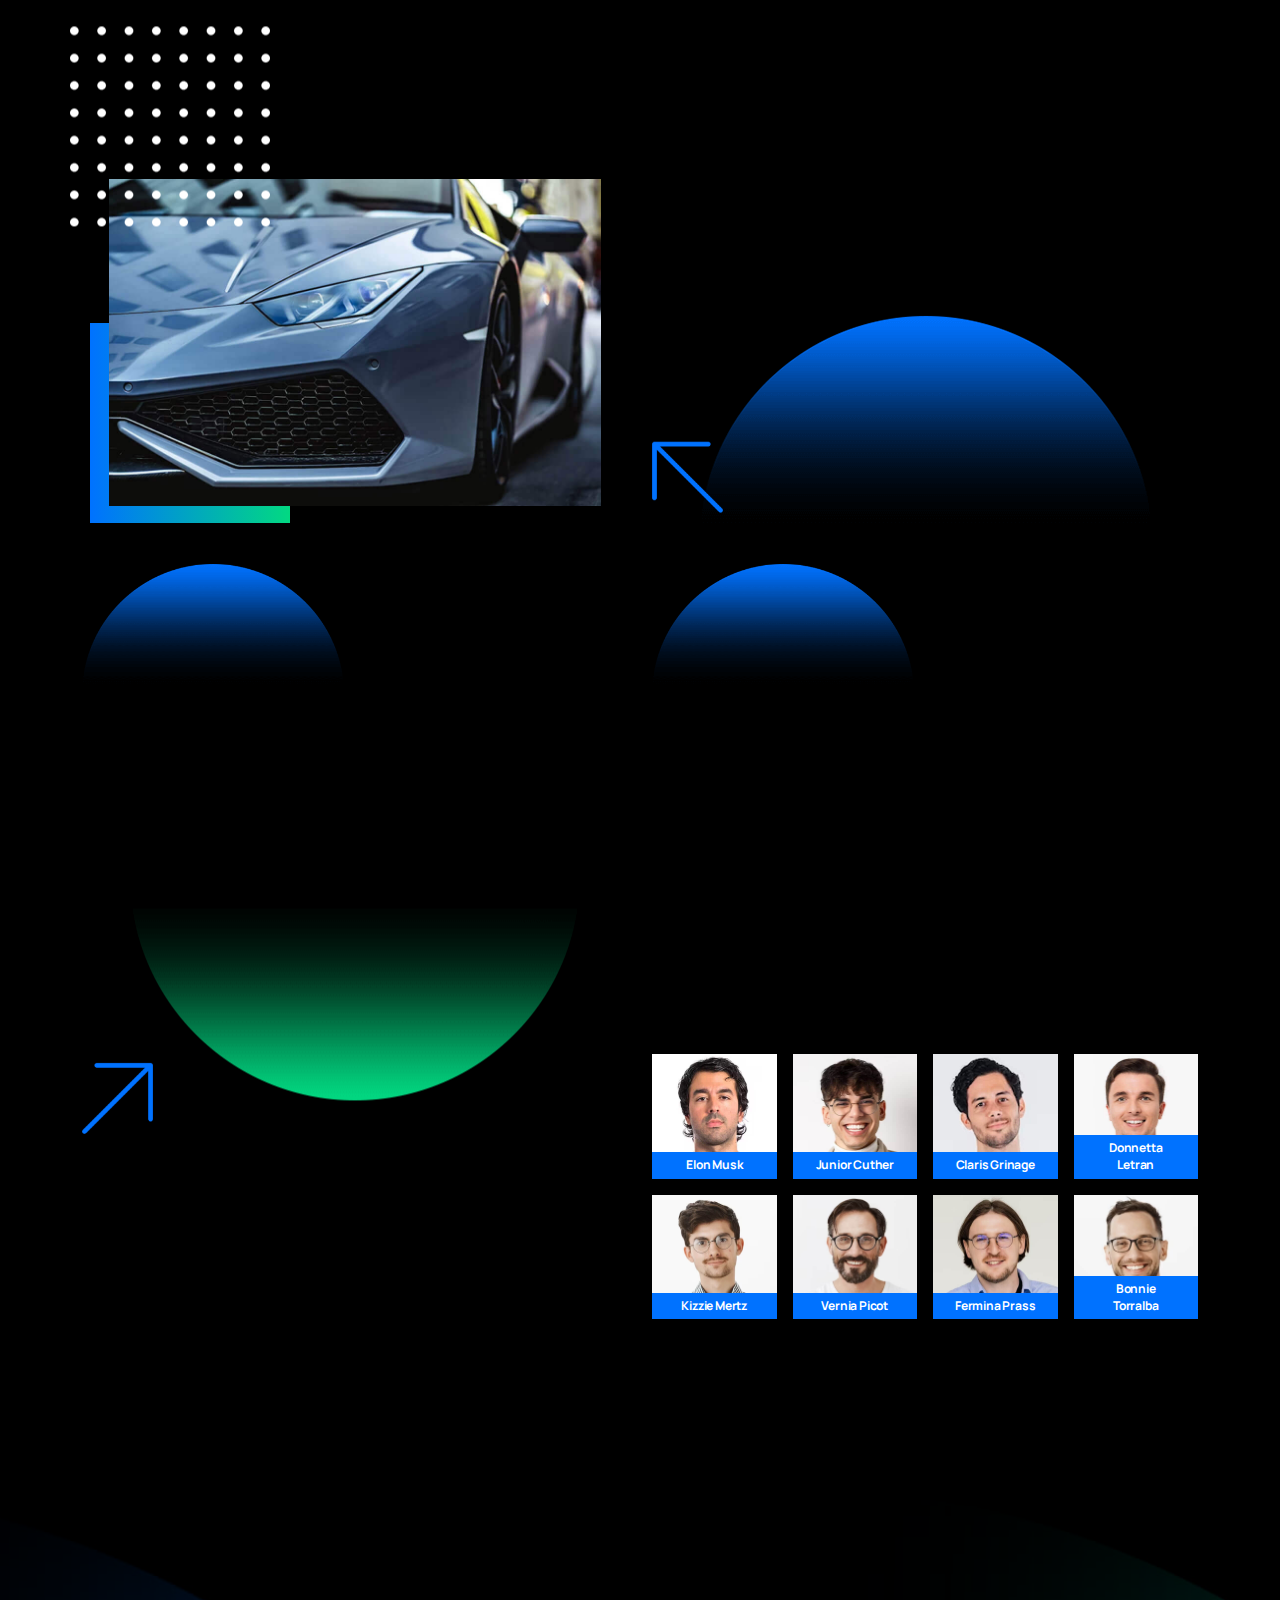
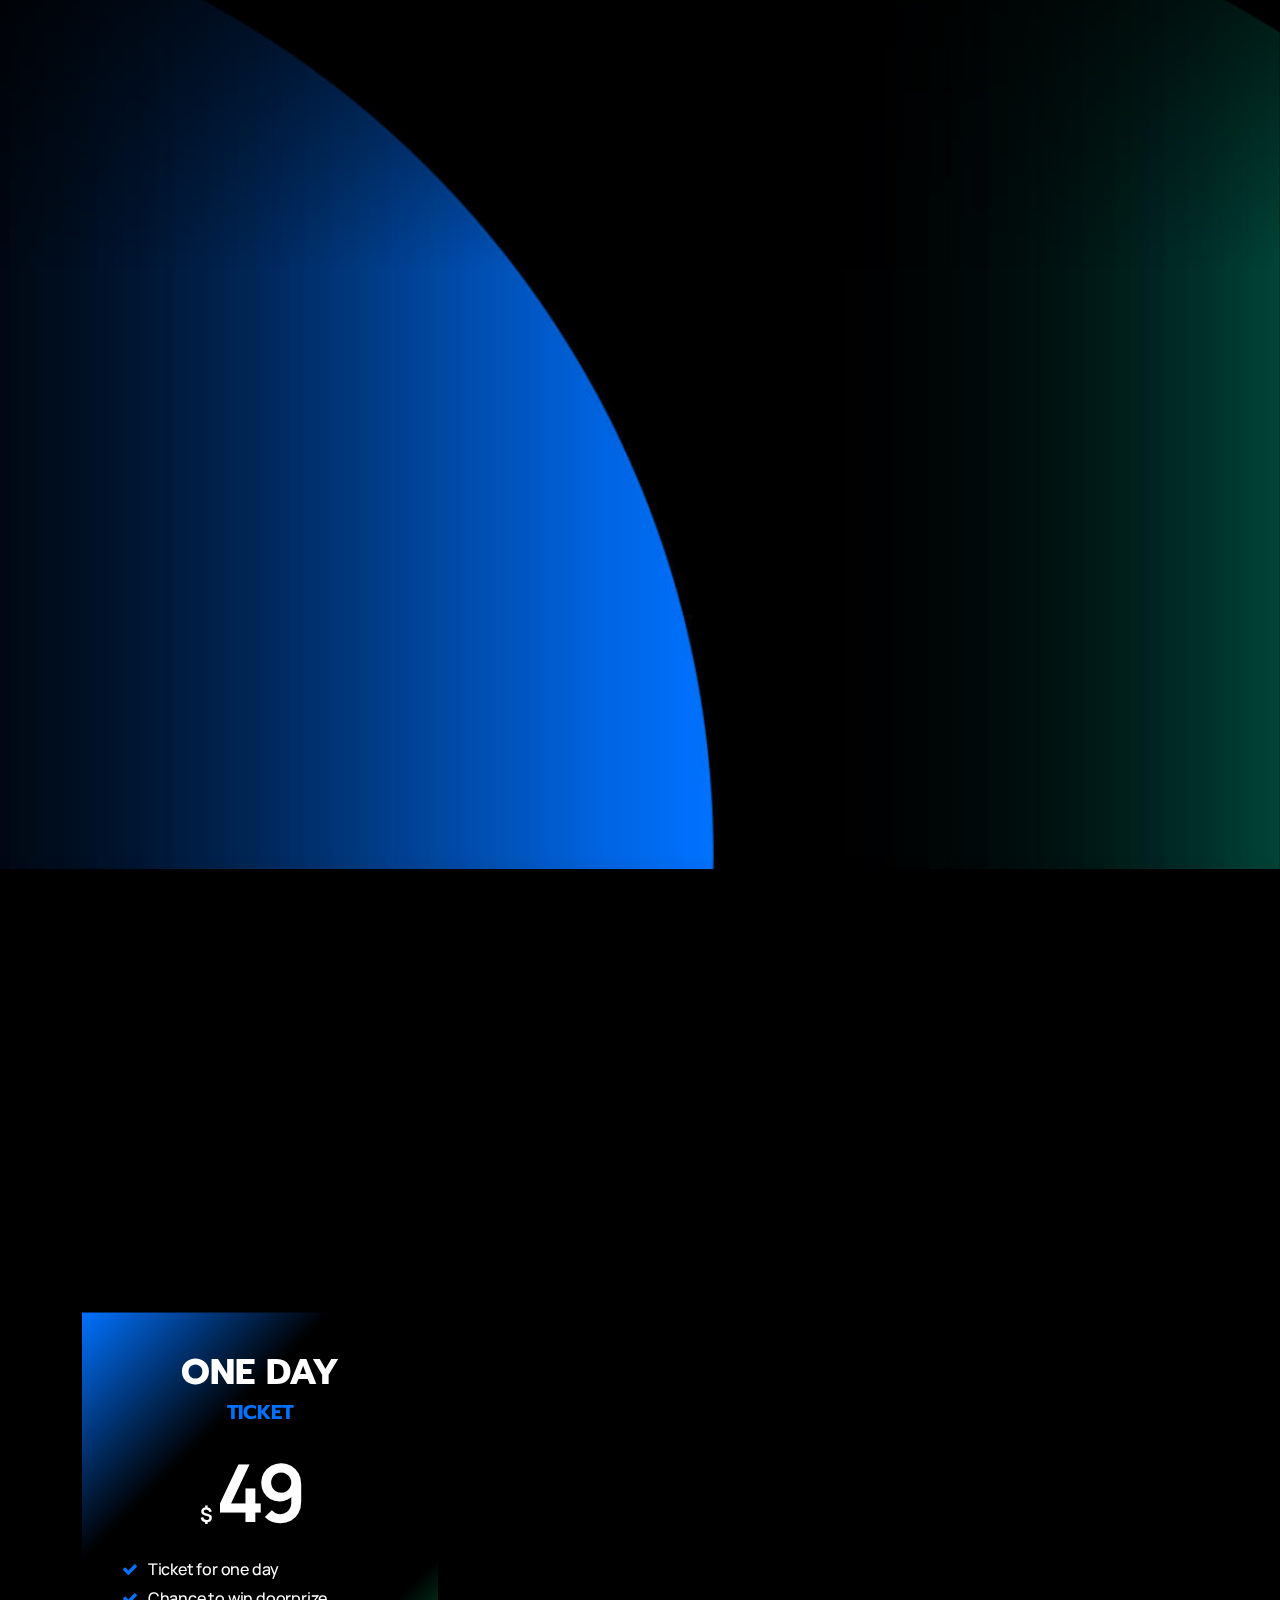
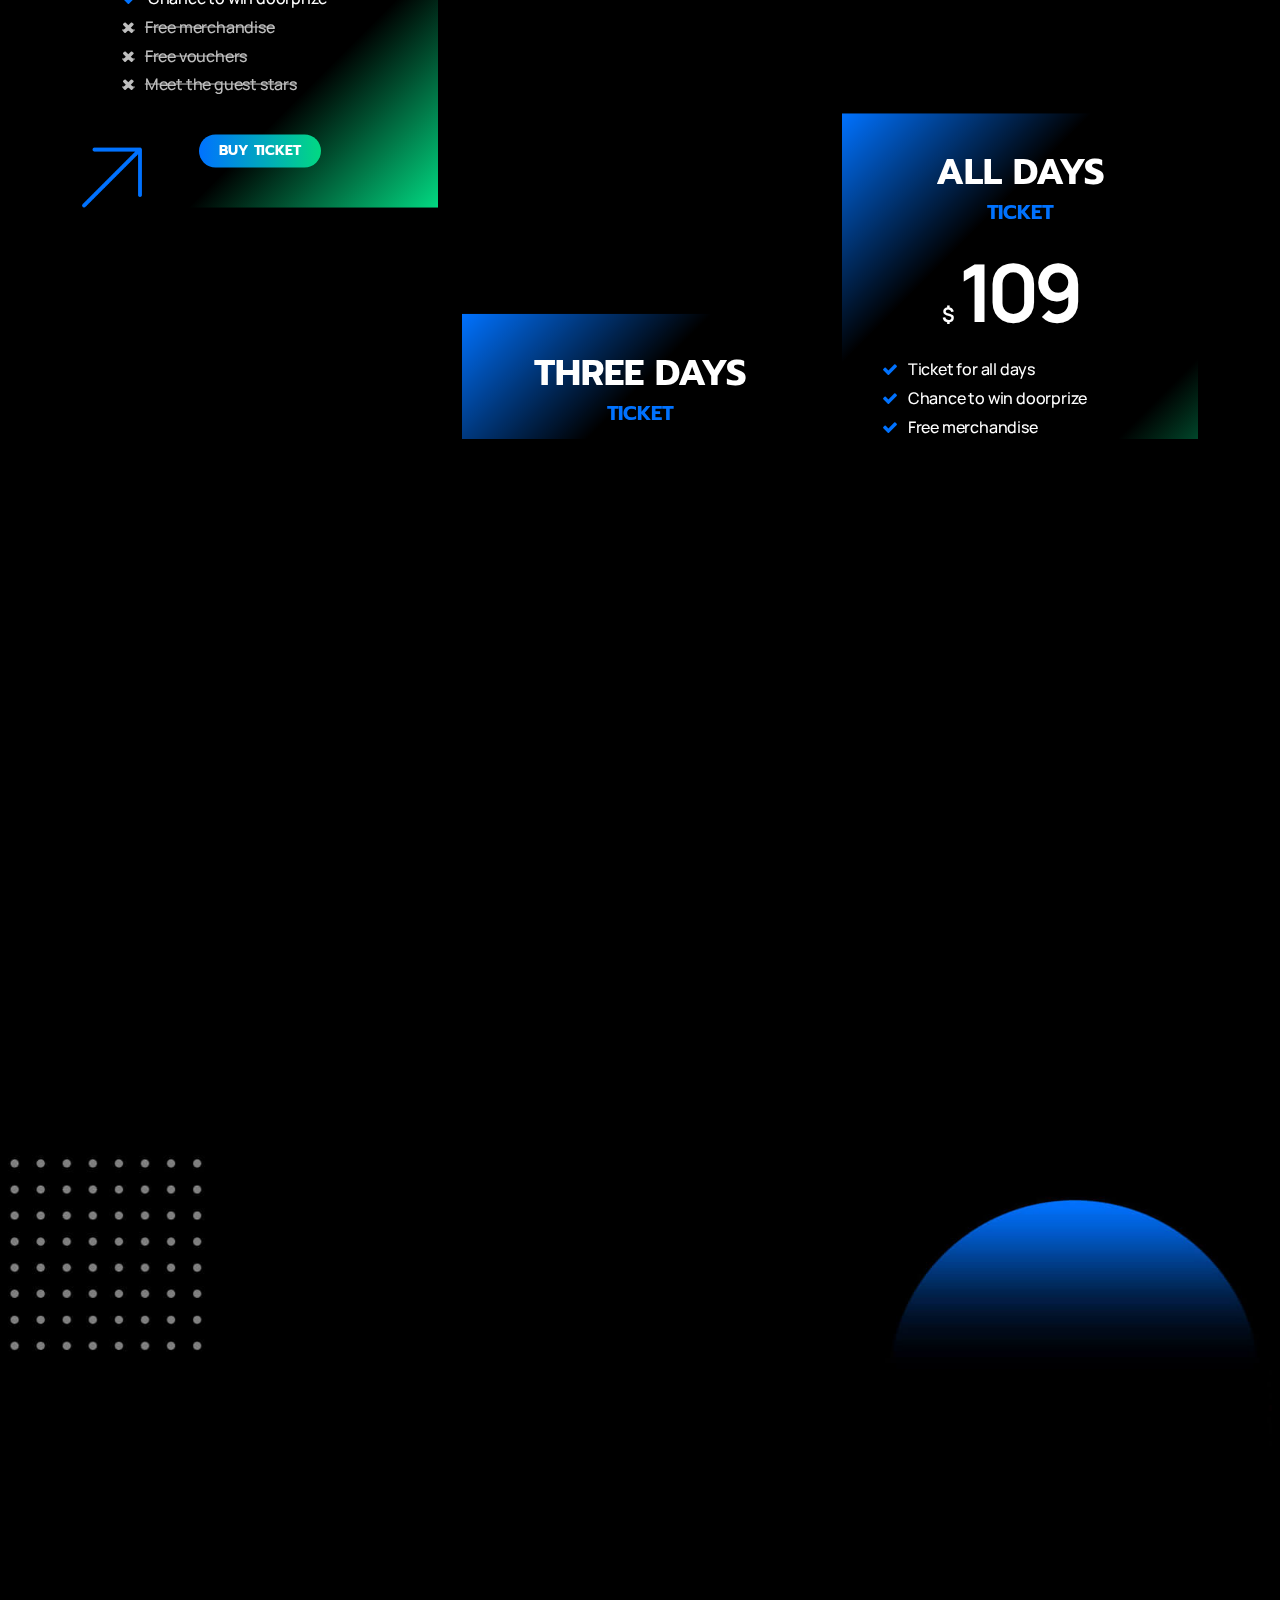
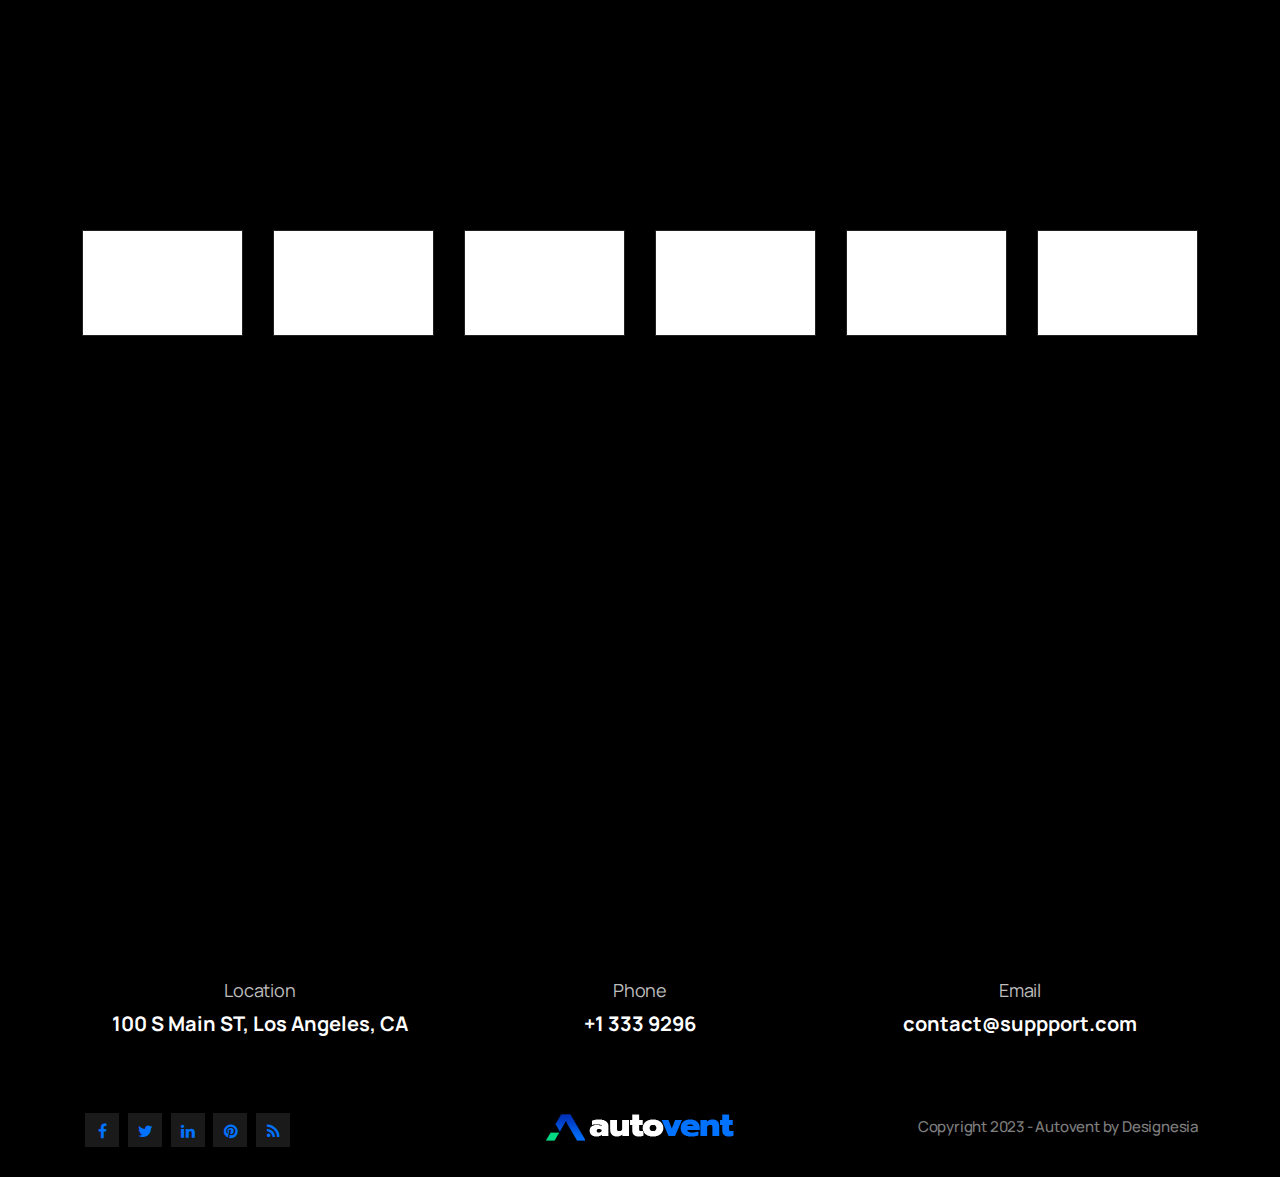
<file: index-expo-3.html>
<!DOCTYPE html>
<html lang="zxx">


<!-- Mirrored from madebydesignesia.com/themes/autovent/index-expo-3.html by HTTrack Website Copier/3.x [XR&CO'2014], Tue, 26 Dec 2023 06:03:20 GMT -->
<head>
    <title>Autovent - Car Vehicle Automotive Event Website Template</title>
    <link rel="icon" href="images/icon.png" type="image/gif" sizes="16x16">
    <meta content="text/html;charset=utf-8" http-equiv="Content-Type">
    <meta content="width=device-width, initial-scale=1.0" name="viewport" >
    <meta content="Autovent - Car Vehicle Automotive Event Website Template" name="description" >
    <meta content="" name="keywords" >
    <meta content="" name="author" >
    <!-- CSS Files
    ================================================== -->
    <link href="css/bootstrap.min.css" rel="stylesheet" type="text/css" id="bootstrap">
    <link href="css/mdb.min.css" rel="stylesheet" type="text/css" id="mdb" >
    <link href="css/plugins.css" rel="stylesheet" type="text/css" >
    <link href="css/style.css" rel="stylesheet" type="text/css" >
    <link href="css/coloring.css" rel="stylesheet" type="text/css" >
    <!-- color scheme -->
    <link id="colors" href="css/colors/blue-teal.css" rel="stylesheet" type="text/css" >
</head>

<body class="dark-scheme">
    <div id="wrapper">
        <div class="scrollbar"></div>
        <!-- page preloader begin -->
        <div id="de-loader"></div>
        <!-- page preloader close -->

        <!-- header begin -->
        <header class="transparent">
            <div class="container">
                <div class="row">
                    <div class="col-md-12">
                        <div class="de-flex sm-pt10">
                            <div class="de-flex-col">
                                <div class="de-flex-col">
                                    <!-- logo begin -->
                                    <div id="logo">
                                        <a href="index.html">
                                            <img class="logo-main" src="images/logo.png" alt="" >
                                            <img class="logo-mobile" src="images/logo-mobile.png" alt="" >
                                        </a>
                                    </div>
                                    <!-- logo close -->
                                </div>
                            </div>
                            <div class="de-flex-col header-col-mid">
                                <ul id="mainmenu">
                                    <li><a class="menu-item" href="#section-hero">Home</a>
                                        <ul>
                                            <li><a class="menu-item" href="index.html">Home Expo One</a></li>
                                            <li><a class="menu-item" href="index-expo-2.html">Home Expo Two</a></li>
                                            <li><a class="menu-item" href="index-expo-3.html">Home Expo Three</a></li>
                                            <li><a class="menu-item" href="index-expo-4.html">Home Expo Four</a></li>
                                            <li><a class="menu-item" href="index-car-1.html">Home Car One</a></li>
                                        </ul>
                                    </li>
                                    <li><a class="menu-item" href="#section-about">About</a></li>
                                    <li><a class="menu-item" href="#section-experts">Experts</a></li>
                                    <li><a class="menu-item" href="#section-schedule">Schedule</a></li>
                                    <li><a class="menu-item" href="#section-tickets">Tickets</a></li>
                                    <li><a class="menu-item" href="#section-gallery">Gallery</a></li> 
                                    <li><a class="menu-item" href="#section-location">Getting There</a></li>
                                    <li><a class="menu-item" href="news.html">News</a></li>                                  
                                </ul>
                            </div>
                            <div class="de-flex-col">
                                <div class="menu_side_area">
                                    <a href="tickets.html" class="btn-line">Buy Ticket</a>
                                    <span id="menu-btn"></span>
                                </div>
                            </div>
                        </div>
                    </div>
                </div>
            </div>
        </header>
        <!-- header close -->
        <!-- content begin -->
        <div class="no-bottom no-top" id="content">
            <!-- float text begin -->
            <div class="float-text">
                <div class="de_social-icons">
                    <a href="#"><i class="fa fa-facebook fa-lg"></i></a>
                    <a href="#"><i class="fa fa-twitter fa-lg"></i></a>
                    <a href="#"><i class="fa fa-instagram fa-lg"></i></a>
                </div>
                <span><a href="tickets.html">Get Ticket</a></span>
            </div>
            <!-- float text close --> 

            <div id="top"></div>
            <section id="de-carousel" class="no-top no-bottom carousel slide carousel-fade" data-mdb-ride="carousel">
              <!-- Indicators -->
              <ol class="carousel-indicators z1000">
                <li data-mdb-target="#de-carousel" data-mdb-slide-to="0" class="active"></li>
                <li data-mdb-target="#de-carousel" data-mdb-slide-to="1"></li>
              </ol>

              <!-- Inner -->
              <div class="carousel-inner position-relative">
                <!-- Single item -->
                    <div class="carousel-item active jarallax">
                        <img src="images/slider/1.jpg" class="jarallax-img" alt="">
                        <div class="mask">
                            <div class="h-100 v-center">
                                <div class="container">
                                    <div class="row gx-5 align-items-center">
                                        <div class="col-lg-6 mb-sm-30">
                                            <h5 class="mb-4 s2"><span class="wow fadeInRight" data-wow-delay=".2s"><i class="id-color fa fa-calendar-o"></i>December 3rd to 7th</span><span class="wow fadeInRight" data-wow-delay=".2s"><i class="id-color fa fa-map-marker"></i>Los Angeles, California</span></h5>
                                            <h1 class="text-uppercase mb-3"><span class="text-gradient wow fadeInRight" data-wow-delay="0s">Autovent</span> <span class="wow fadeInRight" data-wow-delay=".2s">2023</span></h1>
                                            <p class="wow fadeInUp" data-wow-delay=".3s">Aute esse non magna elit dolore dolore dolor sit est. Ea occaecat ea duis laborum reprehenderit id cillum tempor cupidatat qui nisi proident nostrud dolore id do eiusmod. Lorem ipsum non labore.</p>
                                            <div class="spacer-10"></div>
                                            <a class="btn-main big mb10 wow fadeInUp" data-wow-delay=".6s" href="#">Get Ticket</a>
                                        </div>
                                        <div class="col-lg-6">
                                            <img src="images/misc/car-2.png" class="wow zoomIn" data-wow-delay=".6s" alt="">
                                        </div>
                                    </div>
                                </div>
                            </div>
                        </div>
                    </div>

                <!-- Single item -->
                    <div class="carousel-item jarallax">
                        <img src="images/slider/2.jpg" class="jarallax-img" alt="">
                        <div class="mask">
                            <div class="h-100 v-center">
                                <div class="container">
                                    <div class="row gx-5 align-items-center">
                                        <div class="col-lg-6 mb-sm-30">
                                            <h5 class="mb-4 s2"><span class="wow fadeInRight" data-wow-delay=".2s"><i class="id-color fa fa-calendar-o"></i>December 3rd to 7th</span><span class="wow fadeInRight" data-wow-delay=".2s"><i class="id-color fa fa-map-marker"></i>Los Angeles, California</span></h5>
                                            <h1 class="text-uppercase mb-3"><span class="wow fadeInRight" data-wow-delay="0s">The Future of</span> <span class="text-gradient wow fadeInRight" data-wow-delay=".2s">Automotive</span></h1>
                                            <p class="wow fadeInUp" data-wow-delay=".3s">Aute esse non magna elit dolore dolore dolor sit est. Ea occaecat ea duis laborum reprehenderit id cillum tempor cupidatat qui nisi proident nostrud dolore id do eiusmod. Lorem ipsum non labore.</p>
                                            <div class="spacer-10"></div>
                                            <a class="btn-main big mb10 wow fadeInUp" data-wow-delay=".6s" href="#">Get Ticket</a>
                                        </div>
                                        <div class="col-lg-6">
                                            <img src="images/misc/car-3.png" class="wow zoomIn" data-wow-delay=".6s" alt="">
                                        </div>
                                    </div>
                                </div>
                            </div>
                        </div>
                    </div>
                
                </div>
              <!-- Inner -->

              <!-- Controls -->
              <a class="carousel-control-prev" href="#de-carousel" role="button" data-mdb-slide="prev">
                <span class="carousel-control-prev-icon" aria-hidden="true"></span>
                <span class="sr-only">Previous</span>
              </a>
              <a class="carousel-control-next" href="#de-carousel" role="button" data-mdb-slide="next">
                <span class="carousel-control-next-icon" aria-hidden="true"></span>
                <span class="sr-only">Next</span>
              </a>

            </section>

            <section aria-label="section" class="no-bottom">
                <div class="wow fadeInRight d-flex">
                  <div class="de-marquee-list wow">
                    <div class="d-item">
                      <span class="d-item-txt">Audi</span>
                      <span class="d-item-display">
                        <i class="d-item-block"></i>
                      </span>
                      <span class="d-item-txt">BMW</span>
                      <span class="d-item-display">
                        <i class="d-item-block"></i>
                      </span>
                      <span class="d-item-txt">Bentley</span>
                      <span class="d-item-display">
                        <i class="d-item-block"></i>
                      </span>
                      <span class="d-item-txt">Honda</span>
                      <span class="d-item-display">
                        <i class="d-item-block"></i>
                      </span>
                      <span class="d-item-txt">Jeep</span>
                      <span class="d-item-display">
                        <i class="d-item-block"></i>
                      </span>
                      <span class="d-item-txt">Toyota</span>
                      <span class="d-item-display">
                        <i class="d-item-block"></i>
                      </span>
                      <span class="d-item-txt">Suzuki</span>
                      <span class="d-item-display">
                        <i class="d-item-block"></i>
                      </span>
                      <span class="d-item-txt">Range Rover</span>
                      <span class="d-item-display">
                        <i class="d-item-block"></i>
                      </span>
                      <span class="d-item-txt">Ford</span>
                      <span class="d-item-display">
                        <i class="d-item-block"></i>
                      </span>
                     </div>
                  </div>
                </div>
            </section>

            <section id="section-about" aria-label="section" class="no-bottom">

                <div class="container">
                    <div class="row">
                        <div class="col-lg-12" data-jarallax-element="-50">
                            <p class="lead big wow fadeInUp">Welcome to a world where engineering marvels and artistic design collide, where innovation takes center stage, and where the passion for automotive excellence is on full display. Step into the realm of our mesmerizing car exhibition, an immersive journey through the evolution of automotive technology, style, and performance.
                            </p>
                        </div>
                    </div>
                </div>
            </section>

            <section>
                <div class="container">
                    <div class="row">
                        <div class="col-lg-8 offset-lg-2 text-center">
                            <h1 class="text-uppercase"><span class="wow fadeInUp">December</span> <span class="text-gradient wow fadeInUp" data-wow-delay="
                                .3s">3 - 7</span></h1>
                        </div>
                    </div>

                    <div class="row align-items-center">
                        <div class="col-lg-6 position-relative">
                            <div class="images-deco-1">
                                <img src="images/misc/car-1.jpg" class="d-img-1" alt="">
                                <img src="images/misc/dotted.png" class="d-img-2" alt="" data-jarallax-element="40">
                                <div class="d-img-3 bg-color"></div>
                            </div>
                        </div>
                        <div class="col-lg-6 position-relative" data-jarallax-element="-60">
                            <div class="position-relative z1000">
                                <h2 class="text-uppercase wow fadeInRight" data-wow-delay=".3s">Welcome to the <span class="text-line">Biggest</span> <span class="text-gradient">Auto Event</span> 2023</h2>
                                <div class="row">
                                    <div class="col-lg-2 col-2">
                                        <img src="images/misc/arrow-up-left.png" class="img-fluid" alt="" data-jarallax-element="30">
                                    </div>
                                    <div class="col-lg-10 col-10">
                                            <p class="wow fadeInRight" data-wow-delay=".4s">Autovent a celebration of human ingenuity and a testament to the ever-evolving landscape of transportation. From sleek aerodynamics to revolutionary sustainable solutions, each exhibit embodies the spirit of progress that propels the automotive industry forward.</p>
                                    </div>
                                </div>
                            </div>
                            <img src="images/misc/circle-gradient.png" class="position-absolute top-50 start-50 translate-middle" alt="">
                        </div>
                    </div>
                </div>
            </section>

            <section class="no-top">
                <div class="container">
                    <div class="row text-center">
                        <div class="col-md-3 col-sm-6 mb-sm-30 position-relative">
                            <div class="de_count position-absolute top-50 start-50 translate-middle text-light wow fadeInUp">
                                <h3 class="timer text-gradient" data-to="150" data-speed="3000">0</h3>
                                <h4 class="text-uppercase">Automotive<br>Brands</h4>
                            </div>
                            <img src="images/misc/circle-gradient.png" class="img-fluid" alt="">
                        </div>
                        <div class="col-md-3 col-sm-6 mb-sm-30 position-relative" data-jarallax-element="-50">
                            <div class="de_count position-absolute top-50 start-50 translate-middle text-light wow fadeInUp">
                                <h3 class="timer text-line" data-to="32" data-speed="3000">0</h3>
                                <h4 class="text-uppercase">Countries<br>Participated</h4>
                            </div>
                            <img src="images/misc/circle-gradient-2.png" class="img-fluid" alt="">
                        </div>
                        <div class="col-md-3 col-sm-6 mb-sm-30 position-relative">
                            <div class="de_count position-absolute top-50 start-50 translate-middle text-light wow fadeInUp">
                                <h3 class="timer text-gradient" data-to="12" data-speed="3000">0</h3>
                                <h4 class="text-uppercase">Automotive<br>Figures</h4>
                            </div>
                            <img src="images/misc/circle-gradient.png" class="img-fluid" alt="">
                        </div>
                        <div class="col-md-3 col-sm-6 mb-sm-30 position-relative" data-jarallax-element="-50">
                            <div class="de_count position-absolute top-50 start-50 translate-middle text-light wow fadeInUp">
                                <h3 class="timer text-line" data-to="5" data-speed="3000">0</h3>
                                <h4 class="text-uppercase">Days<br>Expo</h4>
                            </div>
                            <img src="images/misc/circle-gradient-2.png" class="img-fluid" alt="">
                        </div>
                    </div>
                </div>
            </section>

            <section id="section-experts">
                <div class="container position-relative z1000">
                    <div class="row align-items-center">
                        <div class="col-lg-6 position-relative" data-jarallax-element="60">
                            <div class="position-relative z1000">
                                <h2 class="text-uppercase wow fadeInRight" data-wow-delay=".3s">Presenting <span class="text-line">experts</span> in the <span class="text-gradient">automotive</span> Industry</h2>
                                <div class="row">
                                    <div class="col-lg-2 col-2">
                                        <img src="images/misc/arrow-up-right.png" class="img-fluid" alt="" data-jarallax-element="-30">
                                    </div>
                                    <div class="col-lg-10 col-10">
                                            <p class="wow fadeInRight" data-wow-delay=".4s">Roam the aisles filled with gleaming automobiles, interact with industry experts who breathe life into mechanical marvels with their knowledge, and immerse yourself in the symphony of engines, all united in the pursuit of pushing boundaries and exceeding expectations.</p>
                                    </div>
                                </div>
                            </div>
                            <img src="images/misc/circle-gradient-2.png" class="position-absolute top-50 start-50 translate-middle" alt="">
                        </div>
                        <div class="col-lg-6">
                            <div class="row g-3">
                                <div class="col-lg-3 col-6">
                                    <div class="de-img-cap-1">
                                        <div class="d-cap">Elon Musk</div>
                                        <img src="images/person/1.jpg" class="img-fluid" alt="">
                                    </div>
                                </div>
                                <div class="col-lg-3 col-6">
                                    <div class="de-img-cap-1">
                                        <div class="d-cap">Junior Cuther</div>
                                        <img src="images/person/2.jpg" class="img-fluid" alt="">
                                    </div>
                                </div>
                                <div class="col-lg-3 col-6">
                                    <div class="de-img-cap-1">
                                        <div class="d-cap">Claris Grinage</div>
                                        <img src="images/person/3.jpg" class="img-fluid" alt="">
                                    </div>
                                </div>
                                <div class="col-lg-3 col-6">
                                    <div class="de-img-cap-1">
                                        <div class="d-cap">Donnetta Letran</div>
                                        <img src="images/person/4.jpg" class="img-fluid" alt="">
                                    </div>
                                </div>
                                <div class="col-lg-3 col-6">
                                    <div class="de-img-cap-1">
                                        <div class="d-cap">Kizzie Mertz</div>
                                        <img src="images/person/5.jpg" class="img-fluid" alt="">
                                    </div>
                                </div>
                                <div class="col-lg-3 col-6">
                                    <div class="de-img-cap-1">
                                        <div class="d-cap">Vernia Picot</div>
                                        <img src="images/person/6.jpg" class="img-fluid" alt="" >
                                    </div>
                                </div>
                                <div class="col-lg-3 col-6">
                                    <div class="de-img-cap-1">
                                        <div class="d-cap">Fermina Prass</div>
                                        <img src="images/person/7.jpg" class="img-fluid" alt="">
                                    </div>
                                </div>
                                <div class="col-lg-3 col-6">
                                    <div class="de-img-cap-1">
                                        <div class="d-cap">Bonnie Torralba</div>
                                        <img src="images/person/8.jpg" class="img-fluid" alt="">
                                    </div>
                                </div>
                            </div>
                        </div>
                    </div>
                </div>

                <div class="de-gradient-edge-bottom"></div>
            </section>

            <section id="section-schedule" class="jarallax no-bottom">
                <img src="images/background/4.jpg" class="jarallax-img" alt="">
                <div class="de-gradient-edge-top"></div>
                <div class="container position-relative z1000">
                    <div class="row">
                        <div class="col-md-6 offset-md-3 text-center wow fadeInUp">
                            <h2 class="text-uppercase wow fadeInUp"><span class="text-line">Event</span> <span class="text-gradient">Schedule</span></h2>
                            <div class="spacer-single"></div>
                        </div>

                        <div class="col-md-12 wow fadeInUp">
                            <div class="de_tab tab_style_4 text-center">
                                <ul class="de_nav de_nav_dark">
                                    <li class="active" data-link="#section-services-tab">
                                        <h3>Day 1</h3>
                                        <h4>Dec 3, 2023</h4>
                                    </li>
                                    <li data-link="#section-services-tab">
                                        <h3>Day 2</h3>
                                        <h4>Dec 4, 2023</h4>
                                    </li>
                                    <li data-link="#section-services-tab">
                                        <h3>Day 3</h3>
                                        <h4>Dec 5, 2023</h4>
                                    </li>
                                    <li data-link="#section-services-tab">
                                        <h3>Day 4</h3>
                                        <h4>Dec 6, 2023</h4>
                                    </li>
                                    <li data-link="#section-services-tab">
                                        <h3>Day 5</h3>
                                        <h4>Dec 7, 2023</h4>
                                    </li>
                                </ul>

                                <div class="text-start">
                                    <div class="de_tab_content">

                                        <div id="tab1" class="tab_single_content dark">
                                            <div class="row">
                                                <div class="col-md-12">
                                                    <div class="schedule-listing">
                                                        <div class="schedule-item">
                                                            <div class="sc-time">08:00 - 10:00 AM</div>
                                                            <div class="sc-pic">
                                                                <img src="images/person/1.jpg" alt="">
                                                            </div>
                                                            <div class="sc-name">
                                                                <h4>Elon Musk</h4>
                                                                <span>Founder & CEO</span>
                                                            </div>
                                                            <div class="sc-info">
                                                                <h3>Autonomous Vehicles and the Future of Transportation</h3>
                                                                <p>Get ready to your excitement and fuel your passion for all things automotive at this year's highly anticipated car event! Buckle up andget ready to immerse yourself in the captivating world of cars!</p>
                                                            </div>
                                                            <div class="clearfix"></div>
                                                        </div>
                                                    </div>

                                                    <div class="schedule-listing">
                                                        <div class="schedule-item">
                                                            <div class="sc-time">12:00 - 14:00 PM</div>
                                                            <div class="sc-pic">
                                                                <img src="images/person/2.jpg" alt="">
                                                            </div>
                                                            <div class="sc-name">
                                                                <h4>Junior Cuther</h4>
                                                                <span>Founder & CEO</span>
                                                            </div>
                                                            <div class="sc-info">
                                                                <h3>The Evolution of Sustainable Automotive Solutions</h3>
                                                                <p>Get ready to your excitement and fuel your passion for all things automotive at this year's highly anticipated car event! Buckle up andget ready to immerse yourself in the captivating world of cars!</p>
                                                            </div>
                                                            <div class="clearfix"></div>
                                                        </div>
                                                    </div>

                                                    <div class="schedule-listing">
                                                        <div class="schedule-item">
                                                            <div class="sc-time">16:00 - 18:00 PM</div>
                                                            <div class="sc-pic">
                                                                <img src="images/person/3.jpg" alt="">
                                                            </div>
                                                            <div class="sc-name">
                                                                <h4>Claris Grinage</h4>
                                                                <span>Founder & CEO</span>
                                                            </div>
                                                            <div class="sc-info">
                                                                <h3>A Closer Look at High-Performance Car Engines</h3>
                                                                <p>Get ready to your excitement and fuel your passion for all things automotive at this year's highly anticipated car event! Buckle up andget ready to immerse yourself in the captivating world of cars!</p>
                                                            </div>
                                                            <div class="clearfix"></div>
                                                        </div>
                                                    </div>

                                                    <div class="schedule-listing">
                                                        <div class="schedule-item">
                                                            <div class="sc-time">20:00 - 22:00 PM</div>
                                                            <div class="sc-pic">
                                                                <img src="images/person/4.jpg" alt="">
                                                            </div>
                                                            <div class="sc-name">
                                                                <h4>Donnetta Letran</h4>
                                                                <span>Founder & CEO</span>
                                                            </div>
                                                            <div class="sc-info">
                                                                <h3>The Art of Restoring Vintage Cars</h3>
                                                                <p>Get ready to your excitement and fuel your passion for all things automotive at this year's highly anticipated car event! Buckle up andget ready to immerse yourself in the captivating world of cars!</p>
                                                            </div>
                                                            <div class="clearfix"></div>
                                                        </div>
                                                    </div>
                                                </div>
                                            </div>
                                        </div>

                                        <div id="tab2" class="tab_single_content dark">
                                            <div class="row">
                                                <div class="col-md-12">
                                                    <div class="schedule-listing">
                                                        <div class="schedule-item">
                                                            <div class="sc-time">08:00 - 12:00 AM</div>
                                                            <div class="sc-pic">
                                                                <img src="images/person/5.jpg" alt="">
                                                            </div>
                                                            <div class="sc-name">
                                                                <h4>Kizzie Mertz</h4>
                                                                <span>Founder & CEO</span>
                                                            </div>
                                                            <div class="sc-info">
                                                                <h3>How EVs are Transforming the Automotive Landscape</h3>
                                                                <p>Get ready to your excitement and fuel your passion for all things automotive at this year's highly anticipated car event! Buckle up andget ready to immerse yourself in the captivating world of cars!</p>
                                                            </div>
                                                            <div class="clearfix"></div>
                                                        </div>
                                                    </div>

                                                    <div class="schedule-listing">
                                                        <div class="schedule-item">
                                                            <div class="sc-time">12:00 - 14:00 PM</div>
                                                            <div class="sc-pic">
                                                                <img src="images/person/6.jpg" alt="">
                                                            </div>
                                                            <div class="sc-name">
                                                                <h4>Vernia Picot</h4>
                                                                <span>Founder & CEO</span>
                                                            </div>
                                                            <div class="sc-info">
                                                                <h3>The Latest Advances in Automotive Safety Technologies</h3>
                                                                <p>Get ready to your excitement and fuel your passion for all things automotive at this year's highly anticipated car event! Buckle up andget ready to immerse yourself in the captivating world of cars!</p>
                                                            </div>
                                                            <div class="clearfix"></div>
                                                        </div>
                                                    </div>

                                                    <div class="schedule-listing">
                                                        <div class="schedule-item">
                                                            <div class="sc-time">16:00 - 18:00 PM</div>
                                                            <div class="sc-pic">
                                                                <img src="images/person/7.jpg" alt="">
                                                            </div>
                                                            <div class="sc-name">
                                                                <h4>Fermina Prass</h4>
                                                                <span>Founder & CEO</span>
                                                            </div>
                                                            <div class="sc-info">
                                                                <h3>The Science of Car Design and Aerodynamics</h3>
                                                                <p>Get ready to your excitement and fuel your passion for all things automotive at this year's highly anticipated car event! Buckle up andget ready to immerse yourself in the captivating world of cars!</p>
                                                            </div>
                                                            <div class="clearfix"></div>
                                                        </div>
                                                    </div>

                                                    <div class="schedule-listing">
                                                        <div class="schedule-item">
                                                            <div class="sc-time">20:00 - 22:00 PM</div>
                                                            <div class="sc-pic">
                                                                <img src="images/person/1.jpg" alt="">
                                                            </div>
                                                            <div class="sc-name">
                                                                <h4>Elon Musk</h4>
                                                                <span>Founder & CEO</span>
                                                            </div>
                                                            <div class="sc-info">
                                                                <h3>The Role of IoT in Modern Automobiles</h3>
                                                                <p>Get ready to your excitement and fuel your passion for all things automotive at this year's highly anticipated car event! Buckle up andget ready to immerse yourself in the captivating world of cars!</p>
                                                            </div>
                                                            <div class="clearfix"></div>
                                                        </div>
                                                    </div>
                                                </div>
                                            </div>
                                        </div>

                                        <div id="tab3" class="tab_single_content dark">
                                            <div class="row">
                                                <div class="col-md-12">
                                                    <div class="schedule-listing">
                                                        <div class="schedule-item">
                                                            <div class="sc-time">08:00 - 12:00 AM</div>
                                                            <div class="sc-pic">
                                                                <img src="images/person/2.jpg" alt="">
                                                            </div>
                                                            <div class="sc-name">
                                                                <h4>Junior Cuther</h4>
                                                                <span>Founder & CEO</span>
                                                            </div>
                                                            <div class="sc-info">
                                                                <h3>Exploring the Rise of Off-Road and Adventure Vehicles</h3>
                                                                <p>Get ready to your excitement and fuel your passion for all things automotive at this year's highly anticipated car event! Buckle up andget ready to immerse yourself in the captivating world of cars!</p>
                                                            </div>
                                                            <div class="clearfix"></div>
                                                        </div>
                                                    </div>

                                                    <div class="schedule-listing">
                                                        <div class="schedule-item">
                                                            <div class="sc-time">12:00 - 14:00 PM</div>
                                                            <div class="sc-pic">
                                                                <img src="images/person/3.jpg" alt="">
                                                            </div>
                                                            <div class="sc-name">
                                                                <h4>Claris Grinage</h4>
                                                                <span>Founder & CEO</span>
                                                            </div>
                                                            <div class="sc-info">
                                                                <h3>The Quest for Fuel-Efficient and Hybrid Cars</h3>
                                                                <p>Get ready to your excitement and fuel your passion for all things automotive at this year's highly anticipated car event! Buckle up andget ready to immerse yourself in the captivating world of cars!</p>
                                                            </div>
                                                            <div class="clearfix"></div>
                                                        </div>
                                                    </div>

                                                    <div class="schedule-listing">
                                                        <div class="schedule-item">
                                                            <div class="sc-time">16:00 - 18:00 PM</div>
                                                            <div class="sc-pic">
                                                                <img src="images/person/4.jpg" alt="">
                                                            </div>
                                                            <div class="sc-name">
                                                                <h4>Donnetta Letran</h4>
                                                                <span>Founder & CEO</span>
                                                            </div>
                                                            <div class="sc-info">
                                                                <h3>The Ultimate Guide to High-End Automobiles</h3>
                                                                <p>Get ready to your excitement and fuel your passion for all things automotive at this year's highly anticipated car event! Buckle up andget ready to immerse yourself in the captivating world of cars!</p>
                                                            </div>
                                                            <div class="clearfix"></div>
                                                        </div>
                                                    </div>

                                                    <div class="schedule-listing">
                                                        <div class="schedule-item">
                                                            <div class="sc-time">20:00 - 22:00 AM</div>
                                                            <div class="sc-pic">
                                                                <img src="images/person/5.jpg" alt="">
                                                            </div>
                                                            <div class="sc-name">
                                                                <h4>Kizzie Mertz</h4>
                                                                <span>Founder & CEO</span>
                                                            </div>
                                                            <div class="sc-info">
                                                                <h3>Women in the Automotive Industry</h3>
                                                                <p>Get ready to your excitement and fuel your passion for all things automotive at this year's highly anticipated car event! Buckle up andget ready to immerse yourself in the captivating world of cars!</p>
                                                            </div>
                                                            <div class="clearfix"></div>
                                                        </div>
                                                    </div>
                                                </div>
                                            </div>
                                        </div>

                                        <div id="tab4" class="tab_single_content dark">
                                            <div class="row">
                                                <div class="col-md-12">
                                                    <div class="schedule-listing">
                                                        <div class="schedule-item">
                                                            <div class="sc-time">08:00 - 12:00 AM</div>
                                                            <div class="sc-pic">
                                                                <img src="images/person/6.jpg" alt="">
                                                            </div>
                                                            <div class="sc-name">
                                                                <h4>Vernia Picot</h4>
                                                                <span>Founder & CEO</span>
                                                            </div>
                                                            <div class="sc-info">
                                                                <h3>The Exploration of Self-Driving Car Regulations</h3>
                                                                <p>Get ready to your excitement and fuel your passion for all things automotive at this year's highly anticipated car event! Buckle up andget ready to immerse yourself in the captivating world of cars!</p>
                                                            </div>
                                                            <div class="clearfix"></div>
                                                        </div>
                                                    </div>

                                                    <div class="schedule-listing">
                                                        <div class="schedule-item">
                                                            <div class="sc-time">12:00 - 14:00 PM</div>
                                                            <div class="sc-pic">
                                                                <img src="images/person/7.jpg" alt="">
                                                            </div>
                                                            <div class="sc-name">
                                                                <h4>Fermina Prass</h4>
                                                                <span>Founder & CEO</span>
                                                            </div>
                                                            <div class="sc-info">
                                                                <h3>The High-Tech World of Formula 1 Engineering</h3>
                                                                <p>Get ready to your excitement and fuel your passion for all things automotive at this year's highly anticipated car event! Buckle up andget ready to immerse yourself in the captivating world of cars!</p>
                                                            </div>
                                                            <div class="clearfix"></div>
                                                        </div>
                                                    </div>

                                                    <div class="schedule-listing">
                                                        <div class="schedule-item">
                                                            <div class="sc-time">16:00 - 18:00 PM</div>
                                                            <div class="sc-pic">
                                                                <img src="images/person/1.jpg" alt="">
                                                            </div>
                                                            <div class="sc-name">
                                                                <h4>Elon Musk</h4>
                                                                <span>Founder & CEO</span>
                                                            </div>
                                                            <div class="sc-info">
                                                                <h3>A Retrospective of Iconic Car Models</h3>
                                                                <p>Get ready to your excitement and fuel your passion for all things automotive at this year's highly anticipated car event! Buckle up andget ready to immerse yourself in the captivating world of cars!</p>
                                                            </div>
                                                            <div class="clearfix"></div>
                                                        </div>
                                                    </div>

                                                    <div class="schedule-listing">
                                                        <div class="schedule-item">
                                                            <div class="sc-time">20:00 - 22:00 PM</div>
                                                            <div class="sc-pic">
                                                                <img src="images/person/2.jpg" alt="">
                                                            </div>
                                                            <div class="sc-name">
                                                                <h4>Junior Cuther</h4>
                                                                <span>Founder & CEO</span>
                                                            </div>
                                                            <div class="sc-info">
                                                                <h3>The Crossover SUV Phenomenon</h3>
                                                                <p>Get ready to your excitement and fuel your passion for all things automotive at this year's highly anticipated car event! Buckle up andget ready to immerse yourself in the captivating world of cars!</p>
                                                            </div>
                                                            <div class="clearfix"></div>
                                                        </div>
                                                    </div>
                                                </div>
                                            </div>
                                        </div>

                                        <div id="tab5" class="tab_single_content dar">
                                            <div class="row">
                                                <div class="col-md-12">
                                                    <div class="schedule-listing">
                                                        <div class="schedule-item">
                                                            <div class="sc-time">08:00 - 12:00 AM</div>
                                                            <div class="sc-pic">
                                                                <img src="images/person/1.jpg" alt="">
                                                            </div>
                                                            <div class="sc-name">
                                                                <h4>Elon Musk</h4>
                                                                <span>Founder & CEO</span>
                                                            </div>
                                                            <div class="sc-info">
                                                                <h3>The Art and Business of Electric Car</h3>
                                                                <p>Get ready to your excitement and fuel your passion for all things automotive at this year's highly anticipated car event! Buckle up andget ready to immerse yourself in the captivating world of cars!</p>
                                                            </div>
                                                            <div class="clearfix"></div>
                                                        </div>
                                                    </div>

                                                    <div class="schedule-listing">
                                                        <div class="schedule-item">
                                                            <div class="sc-time">08:00 - 12:00 AM</div>
                                                            <div class="sc-pic">
                                                                <img src="images/person/2.jpg" alt="">
                                                            </div>
                                                            <div class="sc-name">
                                                                <h4>Elon Musk</h4>
                                                                <span>Founder & CEO</span>
                                                            </div>
                                                            <div class="sc-info">
                                                                <h3>Demystifying Engine Types and Performance</h3>
                                                                <p>Get ready to your excitement and fuel your passion for all things automotive at this year's highly anticipated car event! Buckle up andget ready to immerse yourself in the captivating world of cars!</p>
                                                            </div>
                                                            <div class="clearfix"></div>
                                                        </div>
                                                    </div>

                                                    <div class="schedule-listing">
                                                        <div class="schedule-item">
                                                            <div class="sc-time">08:00 - 12:00 AM</div>
                                                            <div class="sc-pic">
                                                                <img src="images/person/3.jpg" alt="">
                                                            </div>
                                                            <div class="sc-name">
                                                                <h4>Claris Grinage</h4>
                                                                <span>Founder & CEO</span>
                                                            </div>
                                                            <div class="sc-info">
                                                                <h3>The Evolution of Car Audio Systems</h3>
                                                                <p>Get ready to your excitement and fuel your passion for all things automotive at this year's highly anticipated car event! Buckle up andget ready to immerse yourself in the captivating world of cars!</p>
                                                            </div>
                                                            <div class="clearfix"></div>
                                                        </div>
                                                    </div>

                                                    <div class="schedule-listing">
                                                        <div class="schedule-item">
                                                            <div class="sc-time">08:00 - 12:00 AM</div>
                                                            <div class="sc-pic">
                                                                <img src="images/person/4.jpg" alt="">
                                                            </div>
                                                            <div class="sc-name">
                                                                <h4>Donnetta Letran</h4>
                                                                <span>Founder & CEO</span>
                                                            </div>
                                                            <div class="sc-info">
                                                                <h3>Close Event Ceremony &amp; Doorprize</h3>
                                                                <p>Get ready to your excitement and fuel your passion for all things automotive at this year's highly anticipated car event! Buckle up andget ready to immerse yourself in the captivating world of cars!</p>
                                                            </div>
                                                            <div class="clearfix"></div>
                                                        </div>
                                                    </div>
                                                </div>
                                            </div>
                                        </div>
                                    </div>
                                </div>                               
                            </div>
                        </div>
                    </div>
                </div>
                <div class="de-gradient-edge-bottom"></div>
            </section>
            
            <section id="section-tickets">
                <div class="container">
                    <div class="row">
                        <div class="col-lg-12 text-center">
                            <h2 class="text-uppercase wow fadeInUp">Get <span class="text-gradient">Tickets</span></h2>
                            <div class="spacer-20"></div>
                        </div>

                        <div class="col-lg-4" data-jarallax-element="20">
                            <div class="de-pricing-s1">
                                <div class="d-content">
                                    <h3>One Day<span>Ticket</span></h3>
                                    <div class="d-price">
                                        49
                                    </div>
                                    <ul class="d-list">
                                        <li>Ticket for one day</li>
                                        <li>Chance to win doorprize</li>
                                        <li class="no">Free merchandise</li>
                                        <li class="no">Free vouchers</li>
                                        <li class="no">Meet the guest stars</li>
                                    </ul>
                                    <div class="spacer-20"></div>
                                    <div class="text-center">
                                        <a class="btn-main" href="tickets.html">Buy Ticket</a>
                                    </div>
                                </div>
                                <div class="d-deco-top"></div>
                                <div class="d-deco-bottom"></div>
                                <img src="images/misc/arrow-up-right.png" class="d-image-deco" alt="">
                            </div>
                        </div>

                        <div class="col-lg-4" data-jarallax-element="-40">
                            <div class="de-pricing-s1">
                                <div class="d-content">
                                    <h3>Three Days<span>Ticket</span></h3>
                                    <div class="d-price">
                                        89
                                    </div>
                                    <ul class="d-list">
                                        <li>Ticket for three days</li>
                                        <li>Chance to win doorprize</li>
                                        <li>Free merchandise</li>
                                        <li class="no">Free vouchers</li>
                                        <li class="no">Meet the guest stars</li>
                                    </ul>
                                    <div class="spacer-20"></div>
                                    <div class="text-center">
                                        <a class="btn-main" href="tickets.html">Buy Ticket</a>
                                    </div>
                                </div>
                                <div class="d-deco-top"></div>
                                <div class="d-deco-bottom"></div>
                                <img src="images/misc/arrow-up-right.png" class="d-image-deco" alt="">
                            </div>
                        </div>

                        <div class="col-lg-4" data-jarallax-element="-20">
                            <div class="de-pricing-s1">
                                <div class="d-content">
                                    <h3>All Days<span>Ticket</span></h3>
                                    <div class="d-price">
                                        109
                                    </div>
                                    <ul class="d-list">
                                        <li>Ticket for all days</li>
                                        <li>Chance to win doorprize</li>
                                        <li>Free merchandise</li>
                                        <li>Free vouchers</li>
                                        <li>Meet the guest stars</li>
                                    </ul>
                                    <div class="spacer-20"></div>
                                    <div class="text-center">
                                        <a class="btn-main" href="tickets.html">Buy Ticket</a>
                                    </div>
                                </div>
                                <div class="d-deco-top"></div>
                                <div class="d-deco-bottom"></div>
                                <img src="images/misc/arrow-up-right.png" class="d-image-deco" alt="">
                            </div>
                        </div>
                    </div>
                </div>
            </section>            

            <section id="section-testimonial" class="no-top no-bottom">
                <div class="container-fluid">
                    <div class="row">
                        <div class="col-lg-6 offset-lg-3 text-center">
                            <h2 class="text-uppercase wow fadeInUp"><span class="text-line">What</span> <span class="text-gradient">They</span> Says</h2>
                            <div class="spacer-single"></div>
                        </div>
                        <div class="owl-carousel owl-theme wow fadeInUp" id="testimonial-carousel">
                            <div class="item">
                                <div class="de_testi type-2">
                                    <blockquote>
                                        <p>Attending the automotive event was a dream come true for me. The thrill of seeing rare and iconic cars up close was unforgettable. From vintage classics to cutting-edge supercars.
                                        </p>
                                        <div class="de_testi_by">
                                            <img alt="" class="rounded-circle" src="images/people/1.jpg"> <span>Michael S. (Car Enthusiast)</span>
                                        </div>
                                    </blockquote>
                                </div>
                            </div>
                            <div class="item">
                                <div class="de_testi type-2">
                                    <blockquote>
                                        <p>I can't thank the organizers enough for putting together such an informative automotive event. The workshops and hands-on demonstrations were incredibly insightful.</p>
                                        <div class="de_testi_by">
                                            <img alt="" class="rounded-circle" src="images/people/2.jpg"> <span>Sarah L. (Aspiring Mechanic)</span>
                                        </div>
                                    </blockquote>
                                </div>
                            </div>
                            <div class="item">
                                <div class="de_testi type-2">
                                    <blockquote>
                                        <p>What a fantastic family-friendly automotive event! My kids were wide-eyed with excitement as they explored the various car displays and participated in the interactive activities.</p>
                                        <div class="de_testi_by">
                                            <img alt="" class="rounded-circle" src="images/people/3.jpg"> <span>Jake M. (Family Attendee)</span>
                                        </div>
                                    </blockquote>
                                </div>
                            </div>
                            <div class="item">
                                <div class="de_testi type-2">
                                    <blockquote>
                                        <p>The fusion of technology and automobiles at this event was mind-blowing. From electric and autonomous vehicles to cutting-edge infotainment systems.</p>
                                        <div class="de_testi_by">
                                            <img alt="" class="rounded-circle" src="images/people/4.jpg"> <span>Amanda P. (Tech Enthusiast)</span>
                                        </div>
                                    </blockquote>
                                </div>
                            </div>
                            <div class="item">
                                <div class="de_testi type-2">
                                    <blockquote>
                                        <p>I've attended numerous automotive events, but this one truly exceeded my expectations. The rare car auctions featured some of the most exquisite automobiles I've ever seen.</p>
                                        <div class="de_testi_by">
                                            <img alt="" class="rounded-circle" src="images/people/5.jpg"> <span>Carlos R. (Vintage Car Collector)</span>
                                        </div>
                                    </blockquote>
                                </div>
                            </div>
                            <div class="item">
                                <div class="de_testi type-2">
                                    <blockquote>
                                        <p>Attending this automotive event was like stepping into a world of speed and adrenaline. The track races were heart-pounding, and the skill displayed by the drivers was awe-inspiring.</p>
                                        <div class="de_testi_by">
                                            <img alt="" class="rounded-circle" src="images/people/6.jpg"> <span>Elena B. (Racing Enthusiast)</span>
                                        </div>
                                    </blockquote>
                                </div>
                            </div>
                            <div class="item">
                                <div class="de_testi type-2">
                                    <blockquote>
                                        <p>I'm restoring a classic car in my garage, and this event was a treasure trove of restoration tips and resources. The restoration workshops and seminars were incredibly informative.</p>
                                        <div class="de_testi_by">
                                            <img alt="" class="rounded-circle" src="images/people/7.jpg"> <span>Daniel H. (Classic Car Hobbyist):</span>
                                        </div>
                                    </blockquote>
                                </div>
                            </div>
                            <div class="item">
                                <div class="de_testi type-2">
                                    <blockquote>
                                        <p>Capturing the beauty of automobiles against stunning backdrops was a photographer's dream come true at this event. The organizers provided designated photography zones.</p>
                                        <div class="de_testi_by">
                                            <img alt="" class="rounded-circle" src="images/people/8.jpg"> <span>Linda G. (Photography Enthusiast)</span>
                                        </div>
                                    </blockquote>
                                </div>
                            </div>
                        </div>
                    </div>
                </div>
            </section>

            <section id="section-gallery" class="jarallax">
                <img src="images/background/2-flip.jpg" class="jarallax-img" alt="">
                <div class="container">
                    <div class="row">
                        <div class="col-lg-12 text-center">
                            <h2 class="text-uppercase wow fadeInUp">Our <span class="text-gradient">Gallery</span></h2>
                        </div>
                        <div class="spacer-single"></div>
                    </div>
                    <div class="row">
                        <div class="col-lg-8 offset-lg-2">
                            <div id="carouselExampleIndicators" class="carousel slide carousel-fade wow fadeInUp" data-mdb-ride="carousel">
                                <!-- Slides -->
                                <div class="carousel-inner mb-5">
                                    <div class="carousel-item active">
                                        <img src="images/gallery/1.jpg" class="d-block w-100" alt="">
                                    </div>
                                    <div class="carousel-item">
                                        <img src="images/gallery/2.jpg" class="d-block w-100" alt="">
                                    </div>
                                    <div class="carousel-item">
                                        <img src="images/gallery/3.jpg" class="d-block w-100" alt="">
                                    </div>
                                    <div class="carousel-item">
                                        <img src="images/gallery/4.jpg" class="d-block w-100" alt="">
                                    </div>
                                    <div class="carousel-item">
                                        <img src="images/gallery/5.jpg" class="d-block w-100" alt="">
                                    </div>
                                    <div class="carousel-item">
                                        <img src="images/gallery/6.jpg" class="d-block w-100" alt="">
                                    </div>

                                </div>
                                <!-- Slides -->
                                <!-- Controls -->
                                <button class="carousel-control-prev" type="button" data-mdb-target="#carouselExampleIndicators" data-mdb-slide="prev">
                                    <span class="carousel-control-prev-icon" aria-hidden="true"></span>
                                    <span class="visually-hidden">Previous</span>
                                </button>
                                <button class="carousel-control-next" type="button" data-mdb-target="#carouselExampleIndicators" data-mdb-slide="next">
                                    <span class="carousel-control-next-icon" aria-hidden="true"></span>
                                    <span class="visually-hidden">Next</span>
                                </button>
                                <!-- Controls -->
                                <!-- Thumbnails -->
                                <div class="carousel-indicators" style="margin-bottom: -20px;">
                                    <button type="button" data-mdb-target="#carouselExampleIndicators" data-mdb-slide-to="0" class="active" aria-current="true" aria-label="Slide 1" style="width: 100px;">
                                        <img class="d-block w-100 img-fluid" src="images/gallery/1.jpg" alt="">
                                    </button>
                                    <button type="button" data-mdb-target="#carouselExampleIndicators" data-mdb-slide-to="1" aria-label="Slide 2" style="width: 100px;">
                                        <img class="d-block w-100 img-fluid" src="images/gallery/2.jpg" alt="">
                                    </button>
                                    <button type="button" data-mdb-target="#carouselExampleIndicators" data-mdb-slide-to="2" aria-label="Slide 3" style="width: 100px;">
                                        <img class="d-block w-100 img-fluid" src="images/gallery/3.jpg" alt="">
                                    </button>
                                    <button type="button" data-mdb-target="#carouselExampleIndicators" data-mdb-slide-to="3" aria-label="Slide 4" style="width: 100px;">
                                        <img class="d-block w-100 img-fluid" src="images/gallery/4.jpg" alt="">
                                    </button>
                                    <button type="button" data-mdb-target="#carouselExampleIndicators" data-mdb-slide-to="4" aria-label="Slide 5" style="width: 100px;">
                                        <img class="d-block w-100 img-fluid" src="images/gallery/5.jpg" alt="">
                                    </button>
                                    <button type="button" data-mdb-target="#carouselExampleIndicators" data-mdb-slide-to="5" aria-label="Slide 6" style="width: 100px;">
                                        <img class="d-block w-100 img-fluid" src="images/gallery/6.jpg" alt="">
                                    </button>
                                </div>
                                <!-- Thumbnails -->
                            </div>
                        </div>
                    </div>
                </div>
            </section>

            <section class="pt60 no-bottom">
                <div class="container">
                    <div class="row">
                        <div class="col-md-12 text-center">
                            <h2 class="text-uppercase wow fadeInUp"><span class="text-line">Our</span> <span class="text-gradient">Sponsors</span></h2>
                        </div>
                        <div class="spacer-single"></div>
                    </div>
                    <div class="row g-custom-x">
                        <div class="col-lg-2 col-md-4 col-6 mb-sm-30">
                            <img src="images/sponsors/logo-1.png" class="img-deco-1 img-fluid" alt="">
                        </div>
                        <div class="col-lg-2 col-md-4 col-6 mb-sm-30">
                            <img src="images/sponsors/logo-2.png" class="img-deco-1 img-fluid" alt="">
                        </div>
                        <div class="col-lg-2 col-md-4 col-6 mb-sm-30">
                            <img src="images/sponsors/logo-3.png" class="img-deco-1 img-fluid" alt="">
                        </div>
                        <div class="col-lg-2 col-md-4 col-6 mb-sm-30">
                            <img src="images/sponsors/logo-4.png" class="img-deco-1 img-fluid" alt="">
                        </div>
                        <div class="col-lg-2 col-md-4 col-6 mb-sm-30">
                            <img src="images/sponsors/logo-5.png" class="img-deco-1 img-fluid" alt="">
                        </div>
                        <div class="col-lg-2 col-md-4 col-6 mb-sm-30">
                            <img src="images/sponsors/logo-6.png" class="img-deco-1 img-fluid" alt="">
                        </div>
                    </div>
                </div>
            </section>

            <section id="section-location">
                <div class="container">
                    <div class="row">
                        <div class="col-md-12 text-center">
                            <h2 class="text-uppercase wow fadeInUp">Getting <span class="text-gradient">There</span></h2>
                        </div>
                        <div class="spacer-single"></div>

                        <div class="col-lg-12">
                            <div class="map-container map-fullwidth">
                                <iframe src="https://www.google.com/maps/embed?pb=!1m18!1m12!1m3!1d3305.7152203584424!2d-118.2453181849353!3d34.05117548060617!2m3!1f0!2f0!3f0!3m2!1i1024!2i768!4f13.1!3m3!1m2!1s0x80c2c648d9808fbd%3A0xb79dfbc6ae338c12!2s100%20S%20Main%20St%2C%20Los%20Angeles%2C%20CA%2090012%2C%20USA!5e0!3m2!1sen!2sid!4v1592143290578!5m2!1sen!2sid" width="600" height="450" frameborder="0" style="border:0;" allowfullscreen="" aria-hidden="false" tabindex="0"></iframe>
                            </div>
                        </div>

                        <div class="spacer-single"></div>

                        <div class="col-lg-4 col-md-4 text-center">
                            <p class="lead no-bottom">Location</p>
                            <h4 class="s2">100 S Main ST, Los Angeles, CA</h4>
                           
                        </div>
                        <div class="col-lg-4 col-md-4 text-center">
                            <p class="lead no-bottom">Phone</p>
                            <h4 class="s2">+1 333 9296</h4>                                                
                        </div>
                        <div class="col-lg-4 col-md-4 text-center">
                            <p class="lead no-bottom">Email</p>
                            <h4 class="s2">contact@suppport.com</h4>     
                        </div>
                        
                    </div>                    
                </div>
            </section>

        </div>
        <!-- content close -->
        <a href="#" id="back-to-top"></a>
        <!-- ` begin -->
        <footer>
            <div class="container">
                <div class="row g-4">
                    
                    <div class="col-lg-4 text-lg-start text-sm-center">
                        <div class="social-icons">
                            <a href="#"><i class="fa fa-facebook fa-lg"></i></a>
                            <a href="#"><i class="fa fa-twitter fa-lg"></i></a>
                            <a href="#"><i class="fa fa-linkedin fa-lg"></i></a>
                            <a href="#"><i class="fa fa-pinterest fa-lg"></i></a>
                            <a href="#"><i class="fa fa-rss fa-lg"></i></a>
                        </div>
                    </div>
                    <div class="col-lg-4 text-lg-center text-sm-center">
                        <img src="images/logo.png" class="" alt="">
                    </div>
                    <div class="col-lg-4 text-lg-end text-sm-center">
                        Copyright 2023 - Autovent by Designesia
                    </div>
                </div>
            </div>
        </footer>
        <!-- footer close -->
    </div>
    
    <!-- Javascript Files
    ================================================== -->
    <script src="js/plugins.js"></script>
    <script src="js/designesia.js"></script>
    <script src="js/custom-marquee.js"></script>
    <script src="js/jquery.countdown.js"></script>
    <script src="js/countdown-custom.js"></script>

</body>


<!-- Mirrored from madebydesignesia.com/themes/autovent/index-expo-3.html by HTTrack Website Copier/3.x [XR&CO'2014], Tue, 26 Dec 2023 06:03:21 GMT -->
</html>
</file>
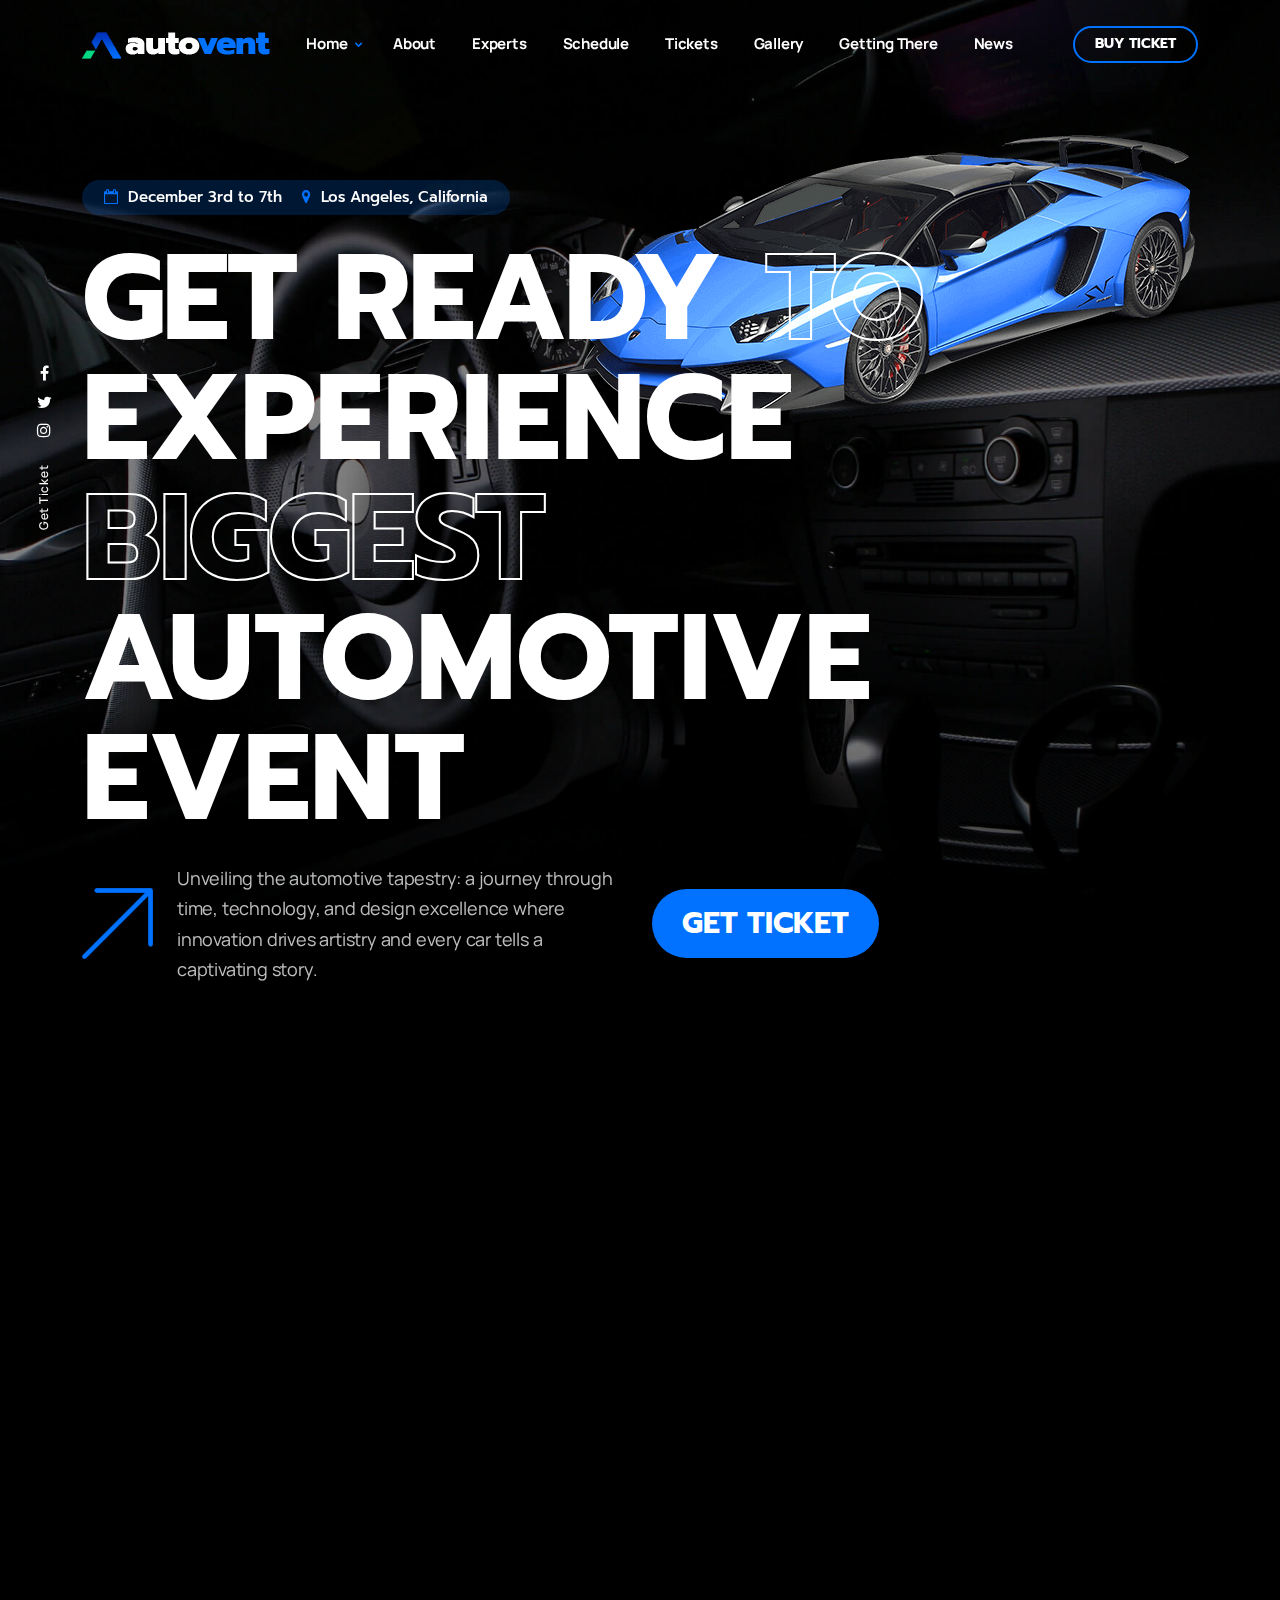
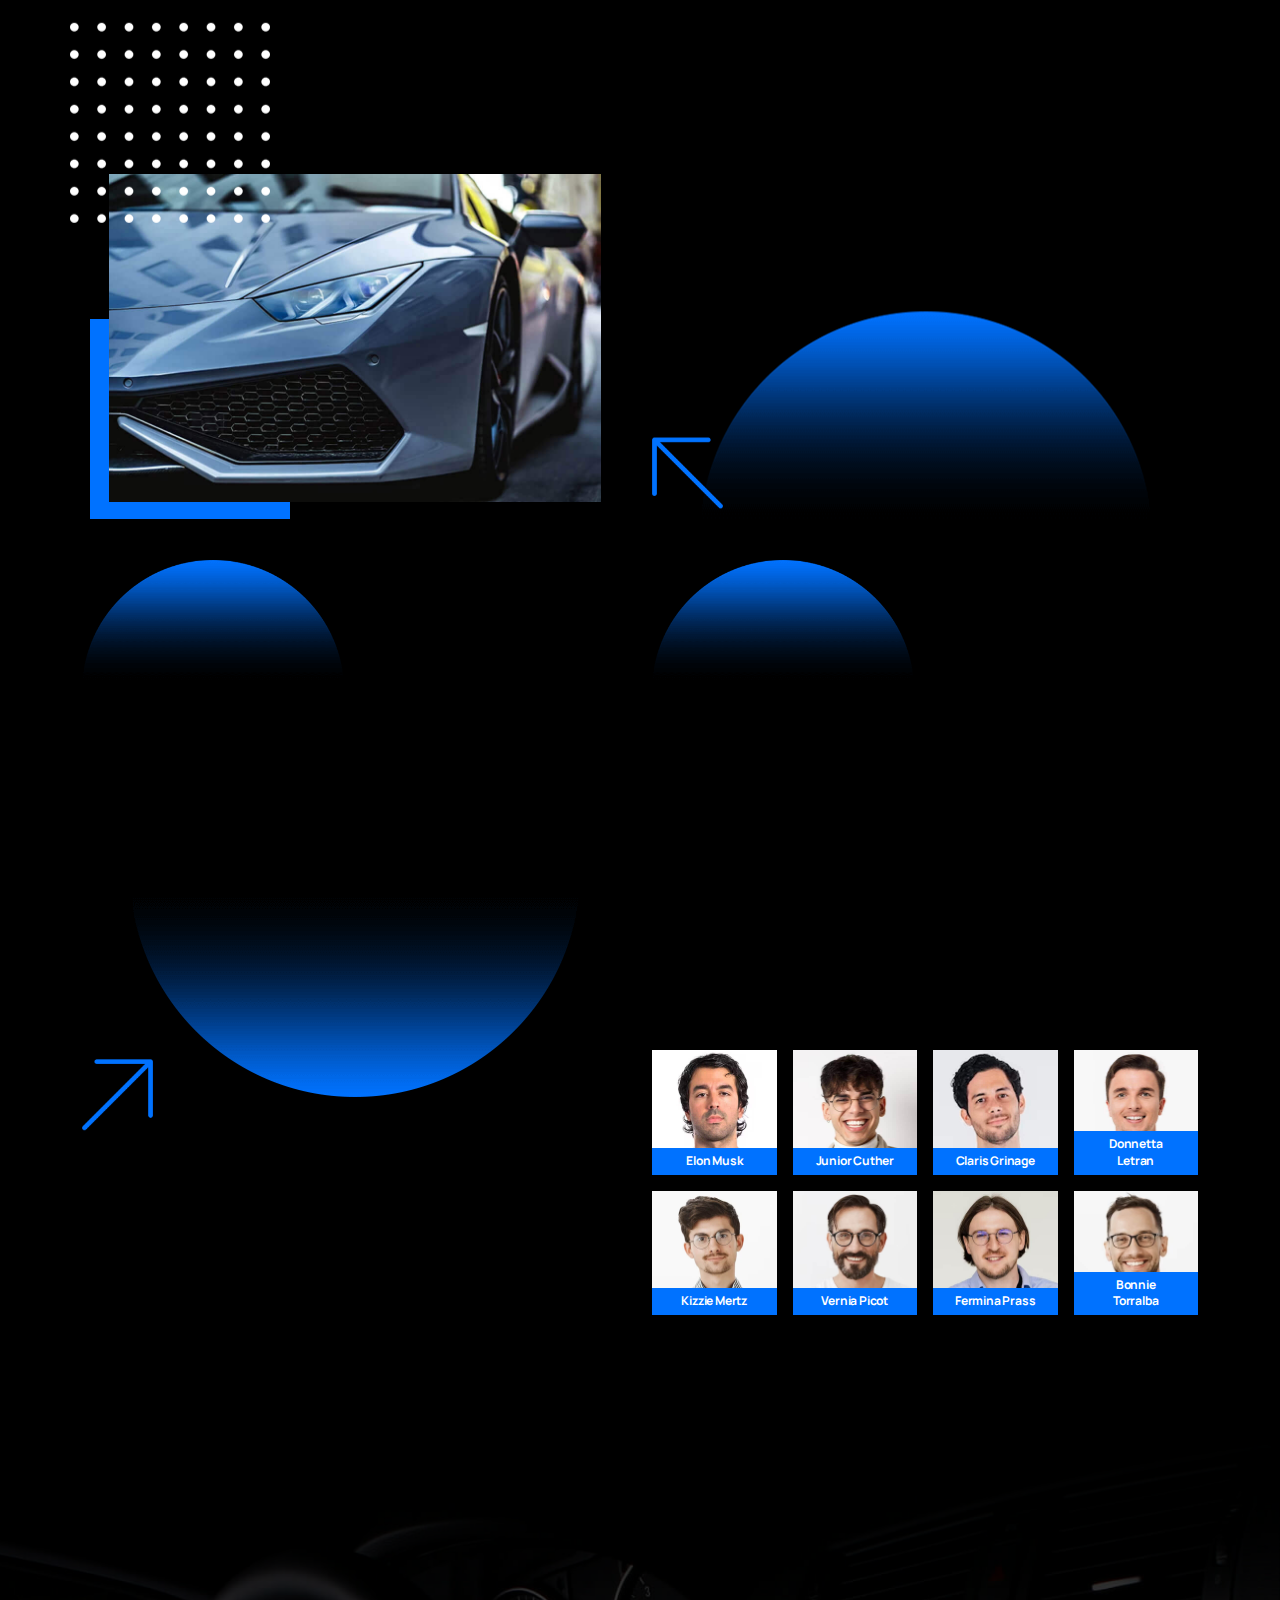
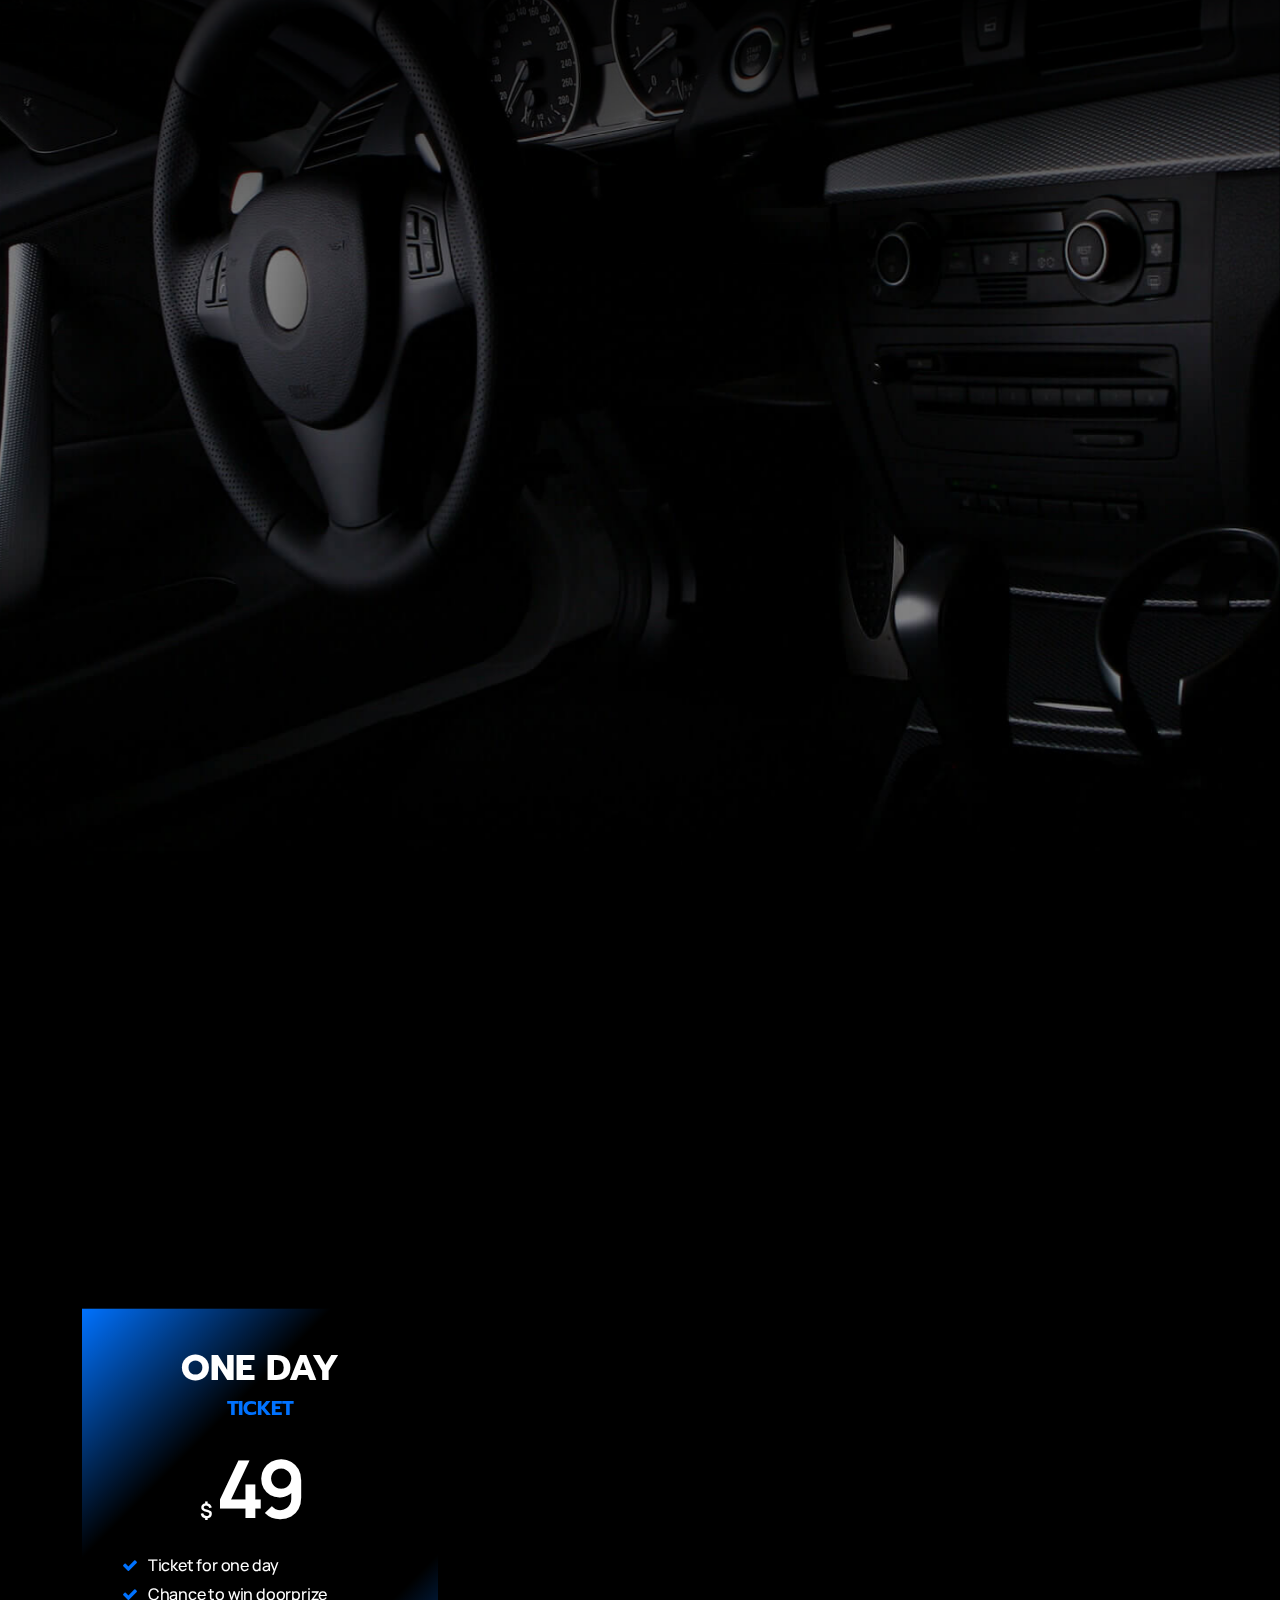
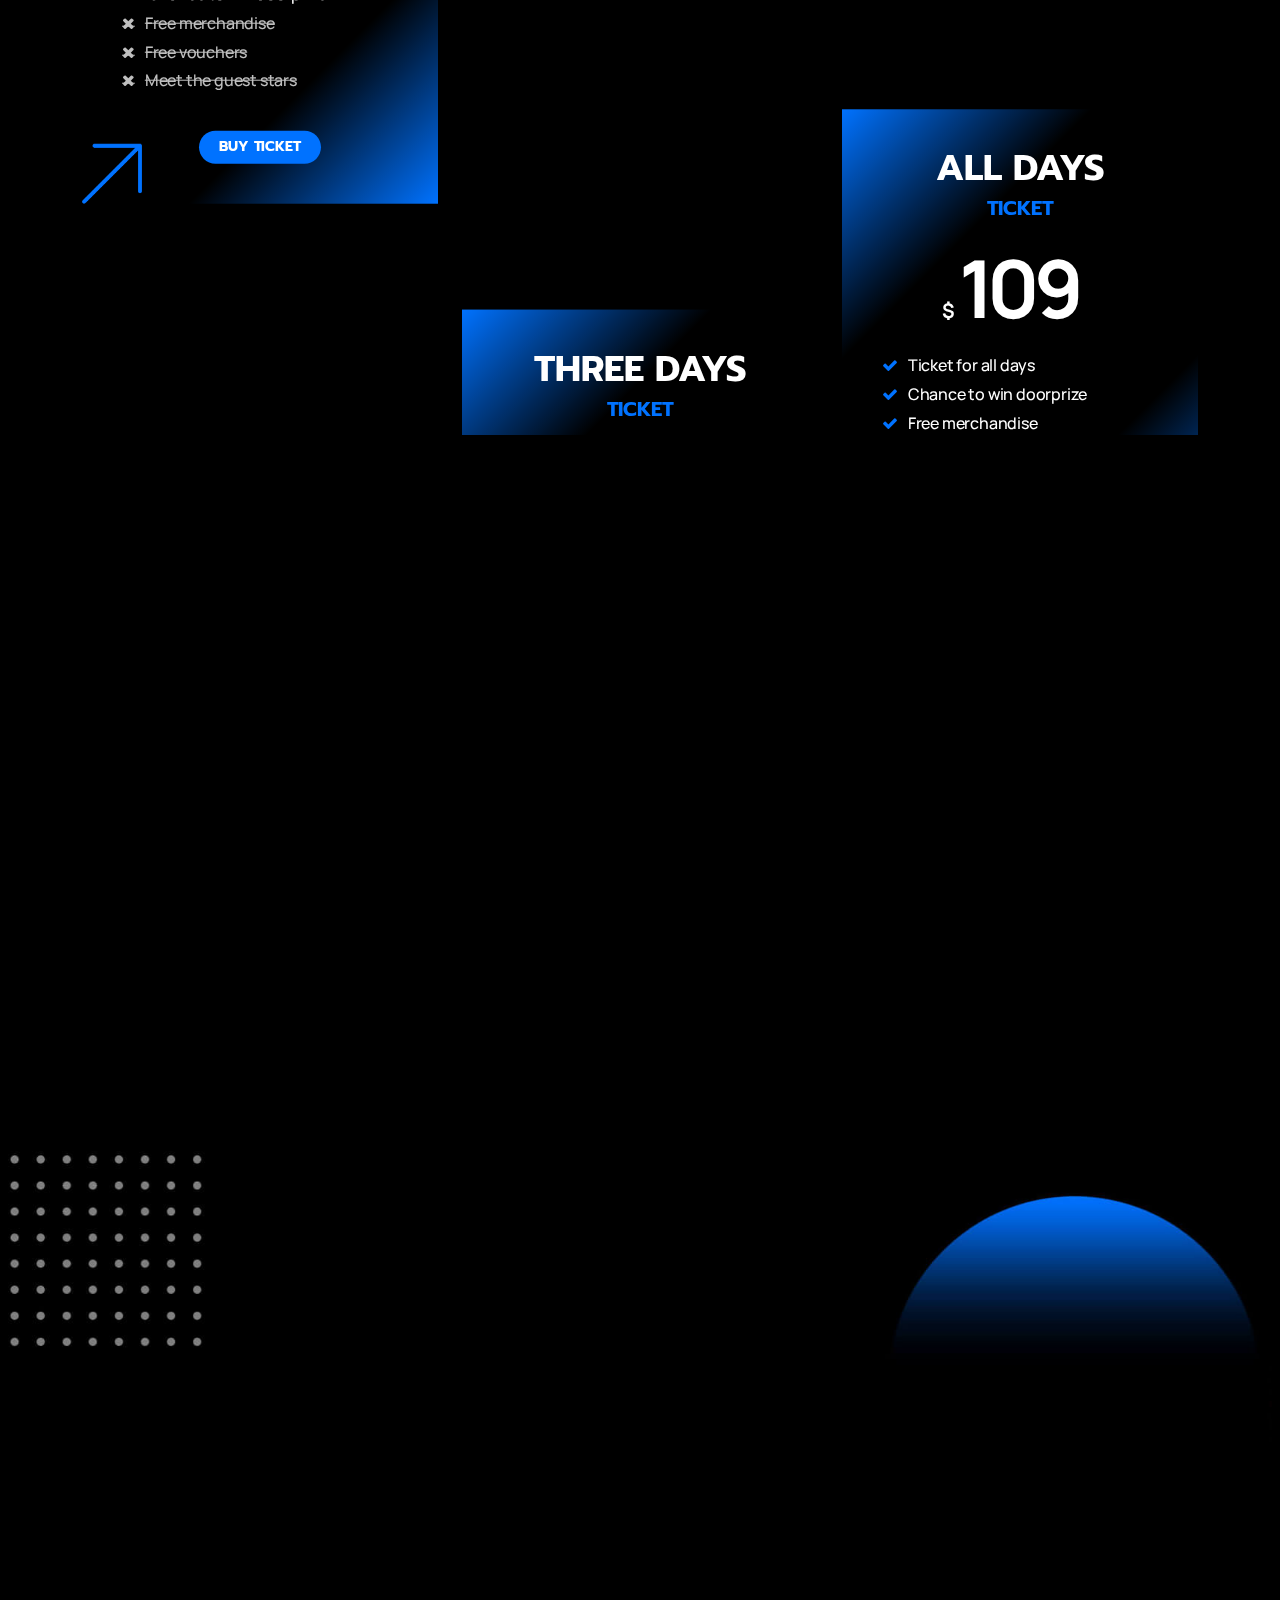
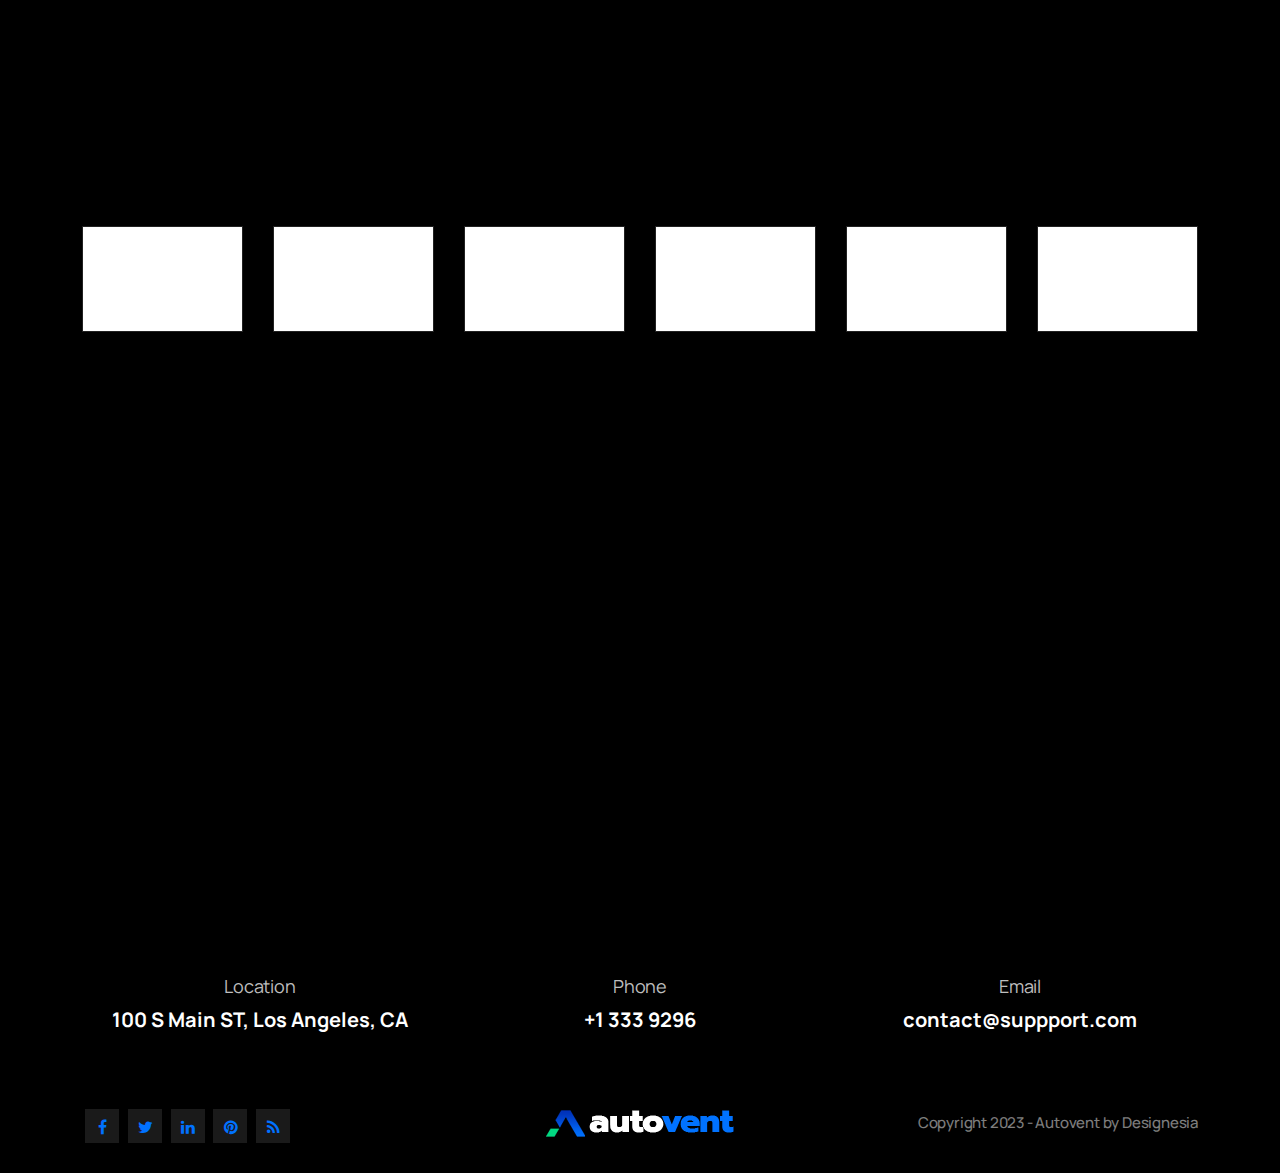
<file: index-expo-4.html>
<!DOCTYPE html>
<html lang="zxx">


<!-- Mirrored from madebydesignesia.com/themes/autovent/index-expo-4.html by HTTrack Website Copier/3.x [XR&CO'2014], Tue, 26 Dec 2023 06:03:21 GMT -->
<head>
    <title>Autovent - Car Vehicle Automotive Event Website Template</title>
    <link rel="icon" href="images/icon.png" type="image/gif" sizes="16x16">
    <meta content="text/html;charset=utf-8" http-equiv="Content-Type">
    <meta content="width=device-width, initial-scale=1.0" name="viewport" >
    <meta content="Autovent - Car Vehicle Automotive Event Website Template" name="description" >
    <meta content="" name="keywords" >
    <meta content="" name="author" >
    <!-- CSS Files
    ================================================== -->
    <link href="css/bootstrap.min.css" rel="stylesheet" type="text/css" id="bootstrap">
    <link href="css/mdb.min.css" rel="stylesheet" type="text/css" id="mdb" >
    <link href="css/plugins.css" rel="stylesheet" type="text/css" >
    <link href="css/style.css" rel="stylesheet" type="text/css" >
    <link href="css/coloring.css" rel="stylesheet" type="text/css" >
    <!-- color scheme -->
    <link id="colors" href="css/colors/blue.css" rel="stylesheet" type="text/css" >
</head>

<body class="dark-scheme">
    <div id="wrapper">
        <div class="scrollbar"></div>
        <!-- page preloader begin -->
        <div id="de-loader"></div>
        <!-- page preloader close -->

        <!-- header begin -->
        <header class="transparent">
            <div class="container">
                <div class="row">
                    <div class="col-md-12">
                        <div class="de-flex sm-pt10">
                            <div class="de-flex-col">
                                <div class="de-flex-col">
                                    <!-- logo begin -->
                                    <div id="logo">
                                        <a href="index.html">
                                            <img class="logo-main" src="images/logo.png" alt="" >
                                            <img class="logo-mobile" src="images/logo-mobile.png" alt="" >
                                        </a>
                                    </div>
                                    <!-- logo close -->
                                </div>
                            </div>
                            <div class="de-flex-col header-col-mid">
                                <ul id="mainmenu">
                                    <li><a class="menu-item" href="#section-hero">Home</a>
                                        <ul>
                                            <li><a class="menu-item" href="index.html">Home Expo One</a></li>
                                            <li><a class="menu-item" href="index-expo-2.html">Home Expo Two</a></li>
                                            <li><a class="menu-item" href="index-expo-3.html">Home Expo Three</a></li>
                                            <li><a class="menu-item" href="index-expo-4.html">Home Expo Four</a></li>
                                            <li><a class="menu-item" href="index-car-1.html">Home Car One</a></li>
                                        </ul>
                                    </li>
                                    <li><a class="menu-item" href="#section-about">About</a></li>
                                    <li><a class="menu-item" href="#section-experts">Experts</a></li>
                                    <li><a class="menu-item" href="#section-schedule">Schedule</a></li>
                                    <li><a class="menu-item" href="#section-tickets">Tickets</a></li>
                                    <li><a class="menu-item" href="#section-gallery">Gallery</a></li> 
                                    <li><a class="menu-item" href="#section-location">Getting There</a></li>
                                    <li><a class="menu-item" href="news.html">News</a></li>                                  
                                </ul>
                            </div>
                            <div class="de-flex-col">
                                <div class="menu_side_area">
                                    <a href="tickets.html" class="btn-line">Buy Ticket</a>
                                    <span id="menu-btn"></span>
                                </div>
                            </div>
                        </div>
                    </div>
                </div>
            </div>
        </header>
        <!-- header close -->
        <!-- content begin -->
        <div class="no-bottom no-top" id="content">
            <!-- float text begin -->
            <div class="float-text">
                <div class="de_social-icons">
                    <a href="#"><i class="fa fa-facebook fa-lg"></i></a>
                    <a href="#"><i class="fa fa-twitter fa-lg"></i></a>
                    <a href="#"><i class="fa fa-instagram fa-lg"></i></a>
                </div>
                <span><a href="tickets.html">Get Ticket</a></span>
            </div>
            <!-- float text close --> 

            <div id="top"></div>
            <section id="section-hero" class="jarallax">
                <img src="images/background/5.jpg" class="jarallax-img" alt="">
                <div class="container position-relative z1000 wow fadeInDown">
                    <div class="row align-items-center position-relative">
                        <div class="spacer-double d-lg-none d-sm-block"></div>
                        <div class="col-lg-12 z1000">
                            <div class="spacer-double"></div>
                            <h5 class="mb-4 s2"><span class="wow fadeInRight" data-wow-delay=".2s"><i class="id-color fa fa-calendar-o"></i>December 3rd to 7th</span><span class="wow fadeInRight" data-wow-delay=".2s"><i class="id-color fa fa-map-marker"></i>Los Angeles, California</span></h5>
                            <h1 class="ultra-big text-uppercase mb-4 wow fadeInRight"><span class="wow fadeInLeft" data-wow-delay=".4s">Get Ready</span> <span class="text-line">to</span> Experience <span class="text-line wow fadeInRight" data-wow-delay=".4s">Biggest</span> Automotive Event</h1>
                        </div>
                        <div class="col-lg-4 sm-hide">
                            <img src="images/misc/car-blue.png" class="sm-img-fluid position-absolute top-0 end-0 anim-up-down wow fadeInDown" alt="">
                        </div>
                        <div class="clearfix"></div>    
                        <div class="col-lg-1 col-2">
                            <img src="images/misc/arrow-up-right.png" class="img-fluid wow fadeInLeft" alt="">
                        </div>
                        <div class="col-lg-5 col-10">
                            <div class="position-relative">
                                <p class="lead no-bottom wow fadeInLeft">Unveiling the automotive tapestry: a journey through time, technology, and design excellence where innovation drives artistry and every car tells a captivating story.</p>
                            </div>
                        </div>

                        <div class="spacer-single d-lg-none d-sm-block"></div>

                        <div class="col-lg-3">
                            <a class="btn-main bg-color big wow fadeInLeft" href="#section-tickets">Get Ticket</a>
                        </div>
                    </div>
                </div>
                <div class="de-gradient-edge-bottom"></div>
            </section>

            <section aria-label="section" class="no-top no-bottom">
                <div class="wow fadeInRight d-flex">
                  <div class="de-marquee-list wow">
                    <div class="d-item">
                      <span class="d-item-txt">Audi</span>
                      <span class="d-item-display">
                        <i class="d-item-block bg-color"></i>
                      </span>
                      <span class="d-item-txt">BMW</span>
                      <span class="d-item-display">
                        <i class="d-item-block bg-color"></i>
                      </span>
                      <span class="d-item-txt">Bentley</span>
                      <span class="d-item-display">
                        <i class="d-item-block bg-color"></i>
                      </span>
                      <span class="d-item-txt">Honda</span>
                      <span class="d-item-display">
                        <i class="d-item-block bg-color"></i>
                      </span>
                      <span class="d-item-txt">Jeep</span>
                      <span class="d-item-display">
                        <i class="d-item-block bg-color"></i>
                      </span>
                      <span class="d-item-txt">Toyota</span>
                      <span class="d-item-display">
                        <i class="d-item-block bg-color"></i>
                      </span>
                      <span class="d-item-txt">Suzuki</span>
                      <span class="d-item-display">
                        <i class="d-item-block bg-color"></i>
                      </span>
                      <span class="d-item-txt">Range Rover</span>
                      <span class="d-item-display">
                        <i class="d-item-block bg-color"></i>
                      </span>
                      <span class="d-item-txt">Ford</span>
                      <span class="d-item-display">
                        <i class="d-item-block bg-color"></i>
                      </span>
                     </div>
                  </div>
                </div>
            </section>

            <section id="section-about" aria-label="section" class="no-bottom">

                <div class="container">
                    <div class="row">
                        <div class="col-lg-12" data-jarallax-element="-50">
                            <p class="lead big wow fadeInUp">Welcome to a world where engineering marvels and artistic design collide, where innovation takes center stage, and where the passion for automotive excellence is on full display. Step into the realm of our mesmerizing car exhibition, an immersive journey through the evolution of automotive technology, style, and performance.
                            </p>
                        </div>
                    </div>
                </div>
            </section>

            <section>
                <div class="container">
                    <div class="row">
                        <div class="col-lg-8 offset-lg-2 text-center">
                            <h1 class="text-uppercase"><span class="wow fadeInUp">December</span> <span class="id-color-2 wow fadeInUp" data-wow-delay="
                                .3s">3 - 7</span></h1>
                        </div>
                    </div>

                    <div class="row align-items-center">
                        <div class="col-lg-6 position-relative">
                            <div class="images-deco-1">
                                <img src="images/misc/car-1.jpg" class="d-img-1" alt="">
                                <img src="images/misc/dotted.png" class="d-img-2" alt="" data-jarallax-element="40">
                                <div class="d-img-3 bg-color"></div>
                            </div>
                        </div>
                        <div class="col-lg-6 position-relative" data-jarallax-element="-60">
                            <div class="position-relative z1000">
                                <h2 class="text-uppercase wow fadeInRight" data-wow-delay=".3s">Welcome to the <span class="text-line">Biggest</span> <span class="id-color-2">Auto Event</span> 2023</h2>
                                <div class="row">
                                    <div class="col-lg-2 col-2">
                                        <img src="images/misc/arrow-up-left.png" class="img-fluid" alt="" data-jarallax-element="30">
                                    </div>
                                    <div class="col-lg-10 col-10">
                                            <p class="wow fadeInRight" data-wow-delay=".4s">Autovent a celebration of human ingenuity and a testament to the ever-evolving landscape of transportation. From sleek aerodynamics to revolutionary sustainable solutions, each exhibit embodies the spirit of progress that propels the automotive industry forward.</p>
                                    </div>
                                </div>
                            </div>
                            <img src="images/misc/circle-gradient.png" class="position-absolute top-50 start-50 translate-middle" alt="">
                        </div>
                    </div>
                </div>
            </section>

            <section class="no-top">
                <div class="container">
                    <div class="row text-center">
                        <div class="col-md-3 col-sm-6 mb-sm-30 position-relative">
                            <div class="de_count position-absolute top-50 start-50 translate-middle text-light wow fadeInUp">
                                <h3 class="timer id-color-2" data-to="150" data-speed="3000">0</h3>
                                <h4 class="text-uppercase">Automotive<br>Brands</h4>
                            </div>
                            <img src="images/misc/circle-gradient.png" class="img-fluid" alt="">
                        </div>
                        <div class="col-md-3 col-sm-6 mb-sm-30 position-relative" data-jarallax-element="-50">
                            <div class="de_count position-absolute top-50 start-50 translate-middle text-light wow fadeInUp">
                                <h3 class="timer text-line" data-to="32" data-speed="3000">0</h3>
                                <h4 class="text-uppercase">Countries<br>Participated</h4>
                            </div>
                            <img src="images/misc/circle-gradient-blue-2.png" class="img-fluid" alt="">
                        </div>
                        <div class="col-md-3 col-sm-6 mb-sm-30 position-relative">
                            <div class="de_count position-absolute top-50 start-50 translate-middle text-light wow fadeInUp">
                                <h3 class="timer id-color-2" data-to="12" data-speed="3000">0</h3>
                                <h4 class="text-uppercase">Automotive<br>Figures</h4>
                            </div>
                            <img src="images/misc/circle-gradient.png" class="img-fluid" alt="">
                        </div>
                        <div class="col-md-3 col-sm-6 mb-sm-30 position-relative" data-jarallax-element="-50">
                            <div class="de_count position-absolute top-50 start-50 translate-middle text-light wow fadeInUp">
                                <h3 class="timer text-line" data-to="5" data-speed="3000">0</h3>
                                <h4 class="text-uppercase">Days<br>Expo</h4>
                            </div>
                            <img src="images/misc/circle-gradient-blue-2.png" class="img-fluid" alt="">
                        </div>
                    </div>
                </div>
            </section>

            <section id="section-experts">
                <div class="container position-relative z1000">
                    <div class="row align-items-center">
                        <div class="col-lg-6 position-relative" data-jarallax-element="60">
                            <div class="position-relative z1000">
                                <h2 class="text-uppercase wow fadeInRight" data-wow-delay=".3s">Presenting <span class="text-line">experts</span> in the <span class="id-color-2">automotive</span> Industry</h2>
                                <div class="row">
                                    <div class="col-lg-2 col-2">
                                        <img src="images/misc/arrow-up-right.png" class="img-fluid" alt="" data-jarallax-element="-30">
                                    </div>
                                    <div class="col-lg-10 col-10">
                                            <p class="wow fadeInRight" data-wow-delay=".4s">Roam the aisles filled with gleaming automobiles, interact with industry experts who breathe life into mechanical marvels with their knowledge, and immerse yourself in the symphony of engines, all united in the pursuit of pushing boundaries and exceeding expectations.</p>
                                    </div>
                                </div>
                            </div>
                            <img src="images/misc/circle-gradient-blue-2.png" class="position-absolute top-50 start-50 translate-middle" alt="">
                        </div>
                        <div class="col-lg-6">
                            <div class="row g-3">
                                <div class="col-lg-3 col-6">
                                    <div class="de-img-cap-1">
                                        <div class="d-cap">Elon Musk</div>
                                        <img src="images/person/1.jpg" class="img-fluid" alt="">
                                    </div>
                                </div>
                                <div class="col-lg-3 col-6">
                                    <div class="de-img-cap-1">
                                        <div class="d-cap">Junior Cuther</div>
                                        <img src="images/person/2.jpg" class="img-fluid" alt="">
                                    </div>
                                </div>
                                <div class="col-lg-3 col-6">
                                    <div class="de-img-cap-1">
                                        <div class="d-cap">Claris Grinage</div>
                                        <img src="images/person/3.jpg" class="img-fluid" alt="">
                                    </div>
                                </div>
                                <div class="col-lg-3 col-6">
                                    <div class="de-img-cap-1">
                                        <div class="d-cap">Donnetta Letran</div>
                                        <img src="images/person/4.jpg" class="img-fluid" alt="">
                                    </div>
                                </div>
                                <div class="col-lg-3 col-6">
                                    <div class="de-img-cap-1">
                                        <div class="d-cap">Kizzie Mertz</div>
                                        <img src="images/person/5.jpg" class="img-fluid" alt="">
                                    </div>
                                </div>
                                <div class="col-lg-3 col-6">
                                    <div class="de-img-cap-1">
                                        <div class="d-cap">Vernia Picot</div>
                                        <img src="images/person/6.jpg" class="img-fluid" alt="" >
                                    </div>
                                </div>
                                <div class="col-lg-3 col-6">
                                    <div class="de-img-cap-1">
                                        <div class="d-cap">Fermina Prass</div>
                                        <img src="images/person/7.jpg" class="img-fluid" alt="">
                                    </div>
                                </div>
                                <div class="col-lg-3 col-6">
                                    <div class="de-img-cap-1">
                                        <div class="d-cap">Bonnie Torralba</div>
                                        <img src="images/person/8.jpg" class="img-fluid" alt="">
                                    </div>
                                </div>
                            </div>
                        </div>
                    </div>
                </div>

                <div class="de-gradient-edge-bottom"></div>
            </section>

            <section id="section-schedule" class="jarallax no-bottom">
                <img src="images/background/5.jpg" class="jarallax-img" alt="">
                <div class="de-gradient-edge-top"></div>
                <div class="container position-relative z1000">
                    <div class="row">
                        <div class="col-md-6 offset-md-3 text-center wow fadeInUp">
                            <h2 class="text-uppercase wow fadeInUp"><span class="text-line">Event</span> <span class="id-color-2">Schedule</span></h2>
                            <div class="spacer-single"></div>
                        </div>

                        <div class="col-md-12 wow fadeInUp">
                            <div class="de_tab tab_style_4 text-center">
                                <ul class="de_nav de_nav_dark">
                                    <li class="active" data-link="#section-services-tab">
                                        <h3>Day 1</h3>
                                        <h4>Dec 3, 2023</h4>
                                    </li>
                                    <li data-link="#section-services-tab">
                                        <h3>Day 2</h3>
                                        <h4>Dec 4, 2023</h4>
                                    </li>
                                    <li data-link="#section-services-tab">
                                        <h3>Day 3</h3>
                                        <h4>Dec 5, 2023</h4>
                                    </li>
                                    <li data-link="#section-services-tab">
                                        <h3>Day 4</h3>
                                        <h4>Dec 6, 2023</h4>
                                    </li>
                                    <li data-link="#section-services-tab">
                                        <h3>Day 5</h3>
                                        <h4>Dec 7, 2023</h4>
                                    </li>
                                </ul>

                                <div class="text-start">
                                    <div class="de_tab_content">

                                        <div id="tab1" class="tab_single_content dark">
                                            <div class="row">
                                                <div class="col-md-12">
                                                    <div class="schedule-listing">
                                                        <div class="schedule-item">
                                                            <div class="sc-time">08:00 - 10:00 AM</div>
                                                            <div class="sc-pic">
                                                                <img src="images/person/1.jpg" alt="">
                                                            </div>
                                                            <div class="sc-name">
                                                                <h4>Elon Musk</h4>
                                                                <span>Founder & CEO</span>
                                                            </div>
                                                            <div class="sc-info">
                                                                <h3>Autonomous Vehicles and the Future of Transportation</h3>
                                                                <p>Get ready to your excitement and fuel your passion for all things automotive at this year's highly anticipated car event! Buckle up andget ready to immerse yourself in the captivating world of cars!</p>
                                                            </div>
                                                            <div class="clearfix"></div>
                                                        </div>
                                                    </div>

                                                    <div class="schedule-listing">
                                                        <div class="schedule-item">
                                                            <div class="sc-time">12:00 - 14:00 PM</div>
                                                            <div class="sc-pic">
                                                                <img src="images/person/2.jpg" alt="">
                                                            </div>
                                                            <div class="sc-name">
                                                                <h4>Junior Cuther</h4>
                                                                <span>Founder & CEO</span>
                                                            </div>
                                                            <div class="sc-info">
                                                                <h3>The Evolution of Sustainable Automotive Solutions</h3>
                                                                <p>Get ready to your excitement and fuel your passion for all things automotive at this year's highly anticipated car event! Buckle up andget ready to immerse yourself in the captivating world of cars!</p>
                                                            </div>
                                                            <div class="clearfix"></div>
                                                        </div>
                                                    </div>

                                                    <div class="schedule-listing">
                                                        <div class="schedule-item">
                                                            <div class="sc-time">16:00 - 18:00 PM</div>
                                                            <div class="sc-pic">
                                                                <img src="images/person/3.jpg" alt="">
                                                            </div>
                                                            <div class="sc-name">
                                                                <h4>Claris Grinage</h4>
                                                                <span>Founder & CEO</span>
                                                            </div>
                                                            <div class="sc-info">
                                                                <h3>A Closer Look at High-Performance Car Engines</h3>
                                                                <p>Get ready to your excitement and fuel your passion for all things automotive at this year's highly anticipated car event! Buckle up andget ready to immerse yourself in the captivating world of cars!</p>
                                                            </div>
                                                            <div class="clearfix"></div>
                                                        </div>
                                                    </div>

                                                    <div class="schedule-listing">
                                                        <div class="schedule-item">
                                                            <div class="sc-time">20:00 - 22:00 PM</div>
                                                            <div class="sc-pic">
                                                                <img src="images/person/4.jpg" alt="">
                                                            </div>
                                                            <div class="sc-name">
                                                                <h4>Donnetta Letran</h4>
                                                                <span>Founder & CEO</span>
                                                            </div>
                                                            <div class="sc-info">
                                                                <h3>The Art of Restoring Vintage Cars</h3>
                                                                <p>Get ready to your excitement and fuel your passion for all things automotive at this year's highly anticipated car event! Buckle up andget ready to immerse yourself in the captivating world of cars!</p>
                                                            </div>
                                                            <div class="clearfix"></div>
                                                        </div>
                                                    </div>
                                                </div>
                                            </div>
                                        </div>

                                        <div id="tab2" class="tab_single_content dark">
                                            <div class="row">
                                                <div class="col-md-12">
                                                    <div class="schedule-listing">
                                                        <div class="schedule-item">
                                                            <div class="sc-time">08:00 - 12:00 AM</div>
                                                            <div class="sc-pic">
                                                                <img src="images/person/5.jpg" alt="">
                                                            </div>
                                                            <div class="sc-name">
                                                                <h4>Kizzie Mertz</h4>
                                                                <span>Founder & CEO</span>
                                                            </div>
                                                            <div class="sc-info">
                                                                <h3>How EVs are Transforming the Automotive Landscape</h3>
                                                                <p>Get ready to your excitement and fuel your passion for all things automotive at this year's highly anticipated car event! Buckle up andget ready to immerse yourself in the captivating world of cars!</p>
                                                            </div>
                                                            <div class="clearfix"></div>
                                                        </div>
                                                    </div>

                                                    <div class="schedule-listing">
                                                        <div class="schedule-item">
                                                            <div class="sc-time">12:00 - 14:00 PM</div>
                                                            <div class="sc-pic">
                                                                <img src="images/person/6.jpg" alt="">
                                                            </div>
                                                            <div class="sc-name">
                                                                <h4>Vernia Picot</h4>
                                                                <span>Founder & CEO</span>
                                                            </div>
                                                            <div class="sc-info">
                                                                <h3>The Latest Advances in Automotive Safety Technologies</h3>
                                                                <p>Get ready to your excitement and fuel your passion for all things automotive at this year's highly anticipated car event! Buckle up andget ready to immerse yourself in the captivating world of cars!</p>
                                                            </div>
                                                            <div class="clearfix"></div>
                                                        </div>
                                                    </div>

                                                    <div class="schedule-listing">
                                                        <div class="schedule-item">
                                                            <div class="sc-time">16:00 - 18:00 PM</div>
                                                            <div class="sc-pic">
                                                                <img src="images/person/7.jpg" alt="">
                                                            </div>
                                                            <div class="sc-name">
                                                                <h4>Fermina Prass</h4>
                                                                <span>Founder & CEO</span>
                                                            </div>
                                                            <div class="sc-info">
                                                                <h3>The Science of Car Design and Aerodynamics</h3>
                                                                <p>Get ready to your excitement and fuel your passion for all things automotive at this year's highly anticipated car event! Buckle up andget ready to immerse yourself in the captivating world of cars!</p>
                                                            </div>
                                                            <div class="clearfix"></div>
                                                        </div>
                                                    </div>

                                                    <div class="schedule-listing">
                                                        <div class="schedule-item">
                                                            <div class="sc-time">20:00 - 22:00 PM</div>
                                                            <div class="sc-pic">
                                                                <img src="images/person/1.jpg" alt="">
                                                            </div>
                                                            <div class="sc-name">
                                                                <h4>Elon Musk</h4>
                                                                <span>Founder & CEO</span>
                                                            </div>
                                                            <div class="sc-info">
                                                                <h3>The Role of IoT in Modern Automobiles</h3>
                                                                <p>Get ready to your excitement and fuel your passion for all things automotive at this year's highly anticipated car event! Buckle up andget ready to immerse yourself in the captivating world of cars!</p>
                                                            </div>
                                                            <div class="clearfix"></div>
                                                        </div>
                                                    </div>
                                                </div>
                                            </div>
                                        </div>

                                        <div id="tab3" class="tab_single_content dark">
                                            <div class="row">
                                                <div class="col-md-12">
                                                    <div class="schedule-listing">
                                                        <div class="schedule-item">
                                                            <div class="sc-time">08:00 - 12:00 AM</div>
                                                            <div class="sc-pic">
                                                                <img src="images/person/2.jpg" alt="">
                                                            </div>
                                                            <div class="sc-name">
                                                                <h4>Junior Cuther</h4>
                                                                <span>Founder & CEO</span>
                                                            </div>
                                                            <div class="sc-info">
                                                                <h3>Exploring the Rise of Off-Road and Adventure Vehicles</h3>
                                                                <p>Get ready to your excitement and fuel your passion for all things automotive at this year's highly anticipated car event! Buckle up andget ready to immerse yourself in the captivating world of cars!</p>
                                                            </div>
                                                            <div class="clearfix"></div>
                                                        </div>
                                                    </div>

                                                    <div class="schedule-listing">
                                                        <div class="schedule-item">
                                                            <div class="sc-time">12:00 - 14:00 PM</div>
                                                            <div class="sc-pic">
                                                                <img src="images/person/3.jpg" alt="">
                                                            </div>
                                                            <div class="sc-name">
                                                                <h4>Claris Grinage</h4>
                                                                <span>Founder & CEO</span>
                                                            </div>
                                                            <div class="sc-info">
                                                                <h3>The Quest for Fuel-Efficient and Hybrid Cars</h3>
                                                                <p>Get ready to your excitement and fuel your passion for all things automotive at this year's highly anticipated car event! Buckle up andget ready to immerse yourself in the captivating world of cars!</p>
                                                            </div>
                                                            <div class="clearfix"></div>
                                                        </div>
                                                    </div>

                                                    <div class="schedule-listing">
                                                        <div class="schedule-item">
                                                            <div class="sc-time">16:00 - 18:00 PM</div>
                                                            <div class="sc-pic">
                                                                <img src="images/person/4.jpg" alt="">
                                                            </div>
                                                            <div class="sc-name">
                                                                <h4>Donnetta Letran</h4>
                                                                <span>Founder & CEO</span>
                                                            </div>
                                                            <div class="sc-info">
                                                                <h3>The Ultimate Guide to High-End Automobiles</h3>
                                                                <p>Get ready to your excitement and fuel your passion for all things automotive at this year's highly anticipated car event! Buckle up andget ready to immerse yourself in the captivating world of cars!</p>
                                                            </div>
                                                            <div class="clearfix"></div>
                                                        </div>
                                                    </div>

                                                    <div class="schedule-listing">
                                                        <div class="schedule-item">
                                                            <div class="sc-time">20:00 - 22:00 AM</div>
                                                            <div class="sc-pic">
                                                                <img src="images/person/5.jpg" alt="">
                                                            </div>
                                                            <div class="sc-name">
                                                                <h4>Kizzie Mertz</h4>
                                                                <span>Founder & CEO</span>
                                                            </div>
                                                            <div class="sc-info">
                                                                <h3>Women in the Automotive Industry</h3>
                                                                <p>Get ready to your excitement and fuel your passion for all things automotive at this year's highly anticipated car event! Buckle up andget ready to immerse yourself in the captivating world of cars!</p>
                                                            </div>
                                                            <div class="clearfix"></div>
                                                        </div>
                                                    </div>
                                                </div>
                                            </div>
                                        </div>

                                        <div id="tab4" class="tab_single_content dark">
                                            <div class="row">
                                                <div class="col-md-12">
                                                    <div class="schedule-listing">
                                                        <div class="schedule-item">
                                                            <div class="sc-time">08:00 - 12:00 AM</div>
                                                            <div class="sc-pic">
                                                                <img src="images/person/6.jpg" alt="">
                                                            </div>
                                                            <div class="sc-name">
                                                                <h4>Vernia Picot</h4>
                                                                <span>Founder & CEO</span>
                                                            </div>
                                                            <div class="sc-info">
                                                                <h3>The Exploration of Self-Driving Car Regulations</h3>
                                                                <p>Get ready to your excitement and fuel your passion for all things automotive at this year's highly anticipated car event! Buckle up andget ready to immerse yourself in the captivating world of cars!</p>
                                                            </div>
                                                            <div class="clearfix"></div>
                                                        </div>
                                                    </div>

                                                    <div class="schedule-listing">
                                                        <div class="schedule-item">
                                                            <div class="sc-time">12:00 - 14:00 PM</div>
                                                            <div class="sc-pic">
                                                                <img src="images/person/7.jpg" alt="">
                                                            </div>
                                                            <div class="sc-name">
                                                                <h4>Fermina Prass</h4>
                                                                <span>Founder & CEO</span>
                                                            </div>
                                                            <div class="sc-info">
                                                                <h3>The High-Tech World of Formula 1 Engineering</h3>
                                                                <p>Get ready to your excitement and fuel your passion for all things automotive at this year's highly anticipated car event! Buckle up andget ready to immerse yourself in the captivating world of cars!</p>
                                                            </div>
                                                            <div class="clearfix"></div>
                                                        </div>
                                                    </div>

                                                    <div class="schedule-listing">
                                                        <div class="schedule-item">
                                                            <div class="sc-time">16:00 - 18:00 PM</div>
                                                            <div class="sc-pic">
                                                                <img src="images/person/1.jpg" alt="">
                                                            </div>
                                                            <div class="sc-name">
                                                                <h4>Elon Musk</h4>
                                                                <span>Founder & CEO</span>
                                                            </div>
                                                            <div class="sc-info">
                                                                <h3>A Retrospective of Iconic Car Models</h3>
                                                                <p>Get ready to your excitement and fuel your passion for all things automotive at this year's highly anticipated car event! Buckle up andget ready to immerse yourself in the captivating world of cars!</p>
                                                            </div>
                                                            <div class="clearfix"></div>
                                                        </div>
                                                    </div>

                                                    <div class="schedule-listing">
                                                        <div class="schedule-item">
                                                            <div class="sc-time">20:00 - 22:00 PM</div>
                                                            <div class="sc-pic">
                                                                <img src="images/person/2.jpg" alt="">
                                                            </div>
                                                            <div class="sc-name">
                                                                <h4>Junior Cuther</h4>
                                                                <span>Founder & CEO</span>
                                                            </div>
                                                            <div class="sc-info">
                                                                <h3>The Crossover SUV Phenomenon</h3>
                                                                <p>Get ready to your excitement and fuel your passion for all things automotive at this year's highly anticipated car event! Buckle up andget ready to immerse yourself in the captivating world of cars!</p>
                                                            </div>
                                                            <div class="clearfix"></div>
                                                        </div>
                                                    </div>
                                                </div>
                                            </div>
                                        </div>

                                        <div id="tab5" class="tab_single_content dar">
                                            <div class="row">
                                                <div class="col-md-12">
                                                    <div class="schedule-listing">
                                                        <div class="schedule-item">
                                                            <div class="sc-time">08:00 - 12:00 AM</div>
                                                            <div class="sc-pic">
                                                                <img src="images/person/1.jpg" alt="">
                                                            </div>
                                                            <div class="sc-name">
                                                                <h4>Elon Musk</h4>
                                                                <span>Founder & CEO</span>
                                                            </div>
                                                            <div class="sc-info">
                                                                <h3>The Art and Business of Electric Car</h3>
                                                                <p>Get ready to your excitement and fuel your passion for all things automotive at this year's highly anticipated car event! Buckle up andget ready to immerse yourself in the captivating world of cars!</p>
                                                            </div>
                                                            <div class="clearfix"></div>
                                                        </div>
                                                    </div>

                                                    <div class="schedule-listing">
                                                        <div class="schedule-item">
                                                            <div class="sc-time">08:00 - 12:00 AM</div>
                                                            <div class="sc-pic">
                                                                <img src="images/person/2.jpg" alt="">
                                                            </div>
                                                            <div class="sc-name">
                                                                <h4>Elon Musk</h4>
                                                                <span>Founder & CEO</span>
                                                            </div>
                                                            <div class="sc-info">
                                                                <h3>Demystifying Engine Types and Performance</h3>
                                                                <p>Get ready to your excitement and fuel your passion for all things automotive at this year's highly anticipated car event! Buckle up andget ready to immerse yourself in the captivating world of cars!</p>
                                                            </div>
                                                            <div class="clearfix"></div>
                                                        </div>
                                                    </div>

                                                    <div class="schedule-listing">
                                                        <div class="schedule-item">
                                                            <div class="sc-time">08:00 - 12:00 AM</div>
                                                            <div class="sc-pic">
                                                                <img src="images/person/3.jpg" alt="">
                                                            </div>
                                                            <div class="sc-name">
                                                                <h4>Claris Grinage</h4>
                                                                <span>Founder & CEO</span>
                                                            </div>
                                                            <div class="sc-info">
                                                                <h3>The Evolution of Car Audio Systems</h3>
                                                                <p>Get ready to your excitement and fuel your passion for all things automotive at this year's highly anticipated car event! Buckle up andget ready to immerse yourself in the captivating world of cars!</p>
                                                            </div>
                                                            <div class="clearfix"></div>
                                                        </div>
                                                    </div>

                                                    <div class="schedule-listing">
                                                        <div class="schedule-item">
                                                            <div class="sc-time">08:00 - 12:00 AM</div>
                                                            <div class="sc-pic">
                                                                <img src="images/person/4.jpg" alt="">
                                                            </div>
                                                            <div class="sc-name">
                                                                <h4>Donnetta Letran</h4>
                                                                <span>Founder & CEO</span>
                                                            </div>
                                                            <div class="sc-info">
                                                                <h3>Close Event Ceremony &amp; Doorprize</h3>
                                                                <p>Get ready to your excitement and fuel your passion for all things automotive at this year's highly anticipated car event! Buckle up andget ready to immerse yourself in the captivating world of cars!</p>
                                                            </div>
                                                            <div class="clearfix"></div>
                                                        </div>
                                                    </div>
                                                </div>
                                            </div>
                                        </div>
                                    </div>
                                </div>                               
                            </div>
                        </div>
                    </div>
                </div>
                <div class="de-gradient-edge-bottom"></div>
            </section>
            
            <section id="section-tickets">
                <div class="container">
                    <div class="row">
                        <div class="col-lg-12 text-center">
                            <h2 class="text-uppercase wow fadeInUp">Get <span class="id-color-2">Tickets</span></h2>
                            <div class="spacer-20"></div>
                        </div>

                        <div class="col-lg-4" data-jarallax-element="20">
                            <div class="de-pricing-s1">
                                <div class="d-content">
                                    <h3>One Day<span>Ticket</span></h3>
                                    <div class="d-price">
                                        49
                                    </div>
                                    <ul class="d-list">
                                        <li>Ticket for one day</li>
                                        <li>Chance to win doorprize</li>
                                        <li class="no">Free merchandise</li>
                                        <li class="no">Free vouchers</li>
                                        <li class="no">Meet the guest stars</li>
                                    </ul>
                                    <div class="spacer-20"></div>
                                    <div class="text-center">
                                        <a class="btn-main bg-color" href="tickets.html">Buy Ticket</a>
                                    </div>
                                </div>
                                <div class="d-deco-top"></div>
                                <div class="d-deco-bottom"></div>
                                <img src="images/misc/arrow-up-right.png" class="d-image-deco" alt="">
                            </div>
                        </div>

                        <div class="col-lg-4" data-jarallax-element="-40">
                            <div class="de-pricing-s1">
                                <div class="d-content">
                                    <h3>Three Days<span>Ticket</span></h3>
                                    <div class="d-price">
                                        89
                                    </div>
                                    <ul class="d-list">
                                        <li>Ticket for three days</li>
                                        <li>Chance to win doorprize</li>
                                        <li>Free merchandise</li>
                                        <li class="no">Free vouchers</li>
                                        <li class="no">Meet the guest stars</li>
                                    </ul>
                                    <div class="spacer-20"></div>
                                    <div class="text-center">
                                        <a class="btn-main bg-color" href="tickets.html">Buy Ticket</a>
                                    </div>
                                </div>
                                <div class="d-deco-top"></div>
                                <div class="d-deco-bottom"></div>
                                <img src="images/misc/arrow-up-right.png" class="d-image-deco" alt="">
                            </div>
                        </div>

                        <div class="col-lg-4" data-jarallax-element="-20">
                            <div class="de-pricing-s1">
                                <div class="d-content">
                                    <h3>All Days<span>Ticket</span></h3>
                                    <div class="d-price">
                                        109
                                    </div>
                                    <ul class="d-list">
                                        <li>Ticket for all days</li>
                                        <li>Chance to win doorprize</li>
                                        <li>Free merchandise</li>
                                        <li>Free vouchers</li>
                                        <li>Meet the guest stars</li>
                                    </ul>
                                    <div class="spacer-20"></div>
                                    <div class="text-center">
                                        <a class="btn-main bg-color" href="tickets.html">Buy Ticket</a>
                                    </div>
                                </div>
                                <div class="d-deco-top"></div>
                                <div class="d-deco-bottom"></div>
                                <img src="images/misc/arrow-up-right.png" class="d-image-deco" alt="">
                            </div>
                        </div>
                    </div>
                </div>
            </section>            

            <section id="section-testimonial" class="no-top no-bottom">
                <div class="container-fluid">
                    <div class="row">
                        <div class="col-lg-6 offset-lg-3 text-center">
                            <h2 class="text-uppercase wow fadeInUp"><span class="text-line">What</span> <span class="id-color-2">They</span> Says</h2>
                            <div class="spacer-single"></div>
                        </div>
                        <div class="owl-carousel owl-theme wow fadeInUp" id="testimonial-carousel">
                            <div class="item">
                                <div class="de_testi type-2">
                                    <blockquote>
                                        <p>Attending the automotive event was a dream come true for me. The thrill of seeing rare and iconic cars up close was unforgettable. From vintage classics to cutting-edge supercars.
                                        </p>
                                        <div class="de_testi_by">
                                            <img alt="" class="rounded-circle" src="images/people/1.jpg"> <span>Michael S. (Car Enthusiast)</span>
                                        </div>
                                    </blockquote>
                                </div>
                            </div>
                            <div class="item">
                                <div class="de_testi type-2">
                                    <blockquote>
                                        <p>I can't thank the organizers enough for putting together such an informative automotive event. The workshops and hands-on demonstrations were incredibly insightful.</p>
                                        <div class="de_testi_by">
                                            <img alt="" class="rounded-circle" src="images/people/2.jpg"> <span>Sarah L. (Aspiring Mechanic)</span>
                                        </div>
                                    </blockquote>
                                </div>
                            </div>
                            <div class="item">
                                <div class="de_testi type-2">
                                    <blockquote>
                                        <p>What a fantastic family-friendly automotive event! My kids were wide-eyed with excitement as they explored the various car displays and participated in the interactive activities.</p>
                                        <div class="de_testi_by">
                                            <img alt="" class="rounded-circle" src="images/people/3.jpg"> <span>Jake M. (Family Attendee)</span>
                                        </div>
                                    </blockquote>
                                </div>
                            </div>
                            <div class="item">
                                <div class="de_testi type-2">
                                    <blockquote>
                                        <p>The fusion of technology and automobiles at this event was mind-blowing. From electric and autonomous vehicles to cutting-edge infotainment systems.</p>
                                        <div class="de_testi_by">
                                            <img alt="" class="rounded-circle" src="images/people/4.jpg"> <span>Amanda P. (Tech Enthusiast)</span>
                                        </div>
                                    </blockquote>
                                </div>
                            </div>
                            <div class="item">
                                <div class="de_testi type-2">
                                    <blockquote>
                                        <p>I've attended numerous automotive events, but this one truly exceeded my expectations. The rare car auctions featured some of the most exquisite automobiles I've ever seen.</p>
                                        <div class="de_testi_by">
                                            <img alt="" class="rounded-circle" src="images/people/5.jpg"> <span>Carlos R. (Vintage Car Collector)</span>
                                        </div>
                                    </blockquote>
                                </div>
                            </div>
                            <div class="item">
                                <div class="de_testi type-2">
                                    <blockquote>
                                        <p>Attending this automotive event was like stepping into a world of speed and adrenaline. The track races were heart-pounding, and the skill displayed by the drivers was awe-inspiring.</p>
                                        <div class="de_testi_by">
                                            <img alt="" class="rounded-circle" src="images/people/6.jpg"> <span>Elena B. (Racing Enthusiast)</span>
                                        </div>
                                    </blockquote>
                                </div>
                            </div>
                            <div class="item">
                                <div class="de_testi type-2">
                                    <blockquote>
                                        <p>I'm restoring a classic car in my garage, and this event was a treasure trove of restoration tips and resources. The restoration workshops and seminars were incredibly informative.</p>
                                        <div class="de_testi_by">
                                            <img alt="" class="rounded-circle" src="images/people/7.jpg"> <span>Daniel H. (Classic Car Hobbyist):</span>
                                        </div>
                                    </blockquote>
                                </div>
                            </div>
                            <div class="item">
                                <div class="de_testi type-2">
                                    <blockquote>
                                        <p>Capturing the beauty of automobiles against stunning backdrops was a photographer's dream come true at this event. The organizers provided designated photography zones.</p>
                                        <div class="de_testi_by">
                                            <img alt="" class="rounded-circle" src="images/people/8.jpg"> <span>Linda G. (Photography Enthusiast)</span>
                                        </div>
                                    </blockquote>
                                </div>
                            </div>
                        </div>
                    </div>
                </div>
            </section>

            <section id="section-gallery" class="jarallax">
                <img src="images/background/2-flip.jpg" class="jarallax-img" alt="">
                <div class="container">
                    <div class="row">
                        <div class="col-lg-12 text-center">
                            <h2 class="text-uppercase wow fadeInUp">Our <span class="id-color-2">Gallery</span></h2>
                        </div>
                        <div class="spacer-single"></div>
                    </div>
                    <div class="row">
                        <div class="col-lg-8 offset-lg-2">
                            <div id="carouselExampleIndicators" class="carousel slide carousel-fade wow fadeInUp" data-mdb-ride="carousel">
                                <!-- Slides -->
                                <div class="carousel-inner mb-5">
                                    <div class="carousel-item active">
                                        <img src="images/gallery/1.jpg" class="d-block w-100" alt="">
                                    </div>
                                    <div class="carousel-item">
                                        <img src="images/gallery/2.jpg" class="d-block w-100" alt="">
                                    </div>
                                    <div class="carousel-item">
                                        <img src="images/gallery/3.jpg" class="d-block w-100" alt="">
                                    </div>
                                    <div class="carousel-item">
                                        <img src="images/gallery/4.jpg" class="d-block w-100" alt="">
                                    </div>
                                    <div class="carousel-item">
                                        <img src="images/gallery/5.jpg" class="d-block w-100" alt="">
                                    </div>
                                    <div class="carousel-item">
                                        <img src="images/gallery/6.jpg" class="d-block w-100" alt="">
                                    </div>

                                </div>
                                <!-- Slides -->
                                <!-- Controls -->
                                <button class="carousel-control-prev" type="button" data-mdb-target="#carouselExampleIndicators" data-mdb-slide="prev">
                                    <span class="carousel-control-prev-icon" aria-hidden="true"></span>
                                    <span class="visually-hidden">Previous</span>
                                </button>
                                <button class="carousel-control-next" type="button" data-mdb-target="#carouselExampleIndicators" data-mdb-slide="next">
                                    <span class="carousel-control-next-icon" aria-hidden="true"></span>
                                    <span class="visually-hidden">Next</span>
                                </button>
                                <!-- Controls -->
                                <!-- Thumbnails -->
                                <div class="carousel-indicators" style="margin-bottom: -20px;">
                                    <button type="button" data-mdb-target="#carouselExampleIndicators" data-mdb-slide-to="0" class="active" aria-current="true" aria-label="Slide 1" style="width: 100px;">
                                        <img class="d-block w-100 img-fluid" src="images/gallery/1.jpg" alt="">
                                    </button>
                                    <button type="button" data-mdb-target="#carouselExampleIndicators" data-mdb-slide-to="1" aria-label="Slide 2" style="width: 100px;">
                                        <img class="d-block w-100 img-fluid" src="images/gallery/2.jpg" alt="">
                                    </button>
                                    <button type="button" data-mdb-target="#carouselExampleIndicators" data-mdb-slide-to="2" aria-label="Slide 3" style="width: 100px;">
                                        <img class="d-block w-100 img-fluid" src="images/gallery/3.jpg" alt="">
                                    </button>
                                    <button type="button" data-mdb-target="#carouselExampleIndicators" data-mdb-slide-to="3" aria-label="Slide 4" style="width: 100px;">
                                        <img class="d-block w-100 img-fluid" src="images/gallery/4.jpg" alt="">
                                    </button>
                                    <button type="button" data-mdb-target="#carouselExampleIndicators" data-mdb-slide-to="4" aria-label="Slide 5" style="width: 100px;">
                                        <img class="d-block w-100 img-fluid" src="images/gallery/5.jpg" alt="">
                                    </button>
                                    <button type="button" data-mdb-target="#carouselExampleIndicators" data-mdb-slide-to="5" aria-label="Slide 6" style="width: 100px;">
                                        <img class="d-block w-100 img-fluid" src="images/gallery/6.jpg" alt="">
                                    </button>
                                </div>
                                <!-- Thumbnails -->
                            </div>
                        </div>
                    </div>
                </div>
            </section>

            <section class="pt60 no-bottom">
                <div class="container">
                    <div class="row">
                        <div class="col-md-12 text-center">
                            <h2 class="text-uppercase wow fadeInUp"><span class="text-line">Our</span> <span class="id-color-2">Sponsors</span></h2>
                        </div>
                        <div class="spacer-single"></div>
                    </div>
                    <div class="row g-custom-x">
                        <div class="col-lg-2 col-md-4 col-6 mb-sm-30">
                            <img src="images/sponsors/logo-1.png" class="img-deco-1 img-fluid" alt="">
                        </div>
                        <div class="col-lg-2 col-md-4 col-6 mb-sm-30">
                            <img src="images/sponsors/logo-2.png" class="img-deco-1 img-fluid" alt="">
                        </div>
                        <div class="col-lg-2 col-md-4 col-6 mb-sm-30">
                            <img src="images/sponsors/logo-3.png" class="img-deco-1 img-fluid" alt="">
                        </div>
                        <div class="col-lg-2 col-md-4 col-6 mb-sm-30">
                            <img src="images/sponsors/logo-4.png" class="img-deco-1 img-fluid" alt="">
                        </div>
                        <div class="col-lg-2 col-md-4 col-6 mb-sm-30">
                            <img src="images/sponsors/logo-5.png" class="img-deco-1 img-fluid" alt="">
                        </div>
                        <div class="col-lg-2 col-md-4 col-6 mb-sm-30">
                            <img src="images/sponsors/logo-6.png" class="img-deco-1 img-fluid" alt="">
                        </div>
                    </div>
                </div>
            </section>

            <section id="section-location">
                <div class="container">
                    <div class="row">
                        <div class="col-md-12 text-center">
                            <h2 class="text-uppercase wow fadeInUp">Getting <span class="text-gradient">There</span></h2>
                        </div>
                        <div class="spacer-single"></div>

                        <div class="col-lg-12">
                            <div class="map-container map-fullwidth">
                                <iframe src="https://www.google.com/maps/embed?pb=!1m18!1m12!1m3!1d3305.7152203584424!2d-118.2453181849353!3d34.05117548060617!2m3!1f0!2f0!3f0!3m2!1i1024!2i768!4f13.1!3m3!1m2!1s0x80c2c648d9808fbd%3A0xb79dfbc6ae338c12!2s100%20S%20Main%20St%2C%20Los%20Angeles%2C%20CA%2090012%2C%20USA!5e0!3m2!1sen!2sid!4v1592143290578!5m2!1sen!2sid" width="600" height="450" frameborder="0" style="border:0;" allowfullscreen="" aria-hidden="false" tabindex="0"></iframe>
                            </div>
                        </div>

                        <div class="spacer-single"></div>

                        <div class="col-lg-4 col-md-4 text-center">
                            <p class="lead no-bottom">Location</p>
                            <h4 class="s2">100 S Main ST, Los Angeles, CA</h4>
                           
                        </div>
                        <div class="col-lg-4 col-md-4 text-center">
                            <p class="lead no-bottom">Phone</p>
                            <h4 class="s2">+1 333 9296</h4>                                                
                        </div>
                        <div class="col-lg-4 col-md-4 text-center">
                            <p class="lead no-bottom">Email</p>
                            <h4 class="s2">contact@suppport.com</h4>     
                        </div>
                        
                    </div>                    
                </div>
            </section>

        </div>
        <!-- content close -->
        <a href="#" id="back-to-top"></a>
        <!-- ` begin -->
        <footer>
            <div class="container">
                <div class="row g-4">
                    
                    <div class="col-lg-4 text-lg-start text-sm-center">
                        <div class="social-icons">
                            <a href="#"><i class="fa fa-facebook fa-lg"></i></a>
                            <a href="#"><i class="fa fa-twitter fa-lg"></i></a>
                            <a href="#"><i class="fa fa-linkedin fa-lg"></i></a>
                            <a href="#"><i class="fa fa-pinterest fa-lg"></i></a>
                            <a href="#"><i class="fa fa-rss fa-lg"></i></a>
                        </div>
                    </div>
                    <div class="col-lg-4 text-lg-center text-sm-center">
                        <img src="images/logo.png" class="" alt="">
                    </div>
                    <div class="col-lg-4 text-lg-end text-sm-center">
                        Copyright 2023 - Autovent by Designesia
                    </div>
                </div>
            </div>
        </footer>
        <!-- footer close -->
    </div>
    
    <!-- Javascript Files
    ================================================== -->
    <script src="js/plugins.js"></script>
    <script src="js/designesia.js"></script>
    <script src="js/custom-marquee.js"></script>
    <script src="js/jquery.countdown.js"></script>
    <script src="js/countdown-custom.js"></script>

</body>


<!-- Mirrored from madebydesignesia.com/themes/autovent/index-expo-4.html by HTTrack Website Copier/3.x [XR&CO'2014], Tue, 26 Dec 2023 06:03:22 GMT -->
</html>
</file>
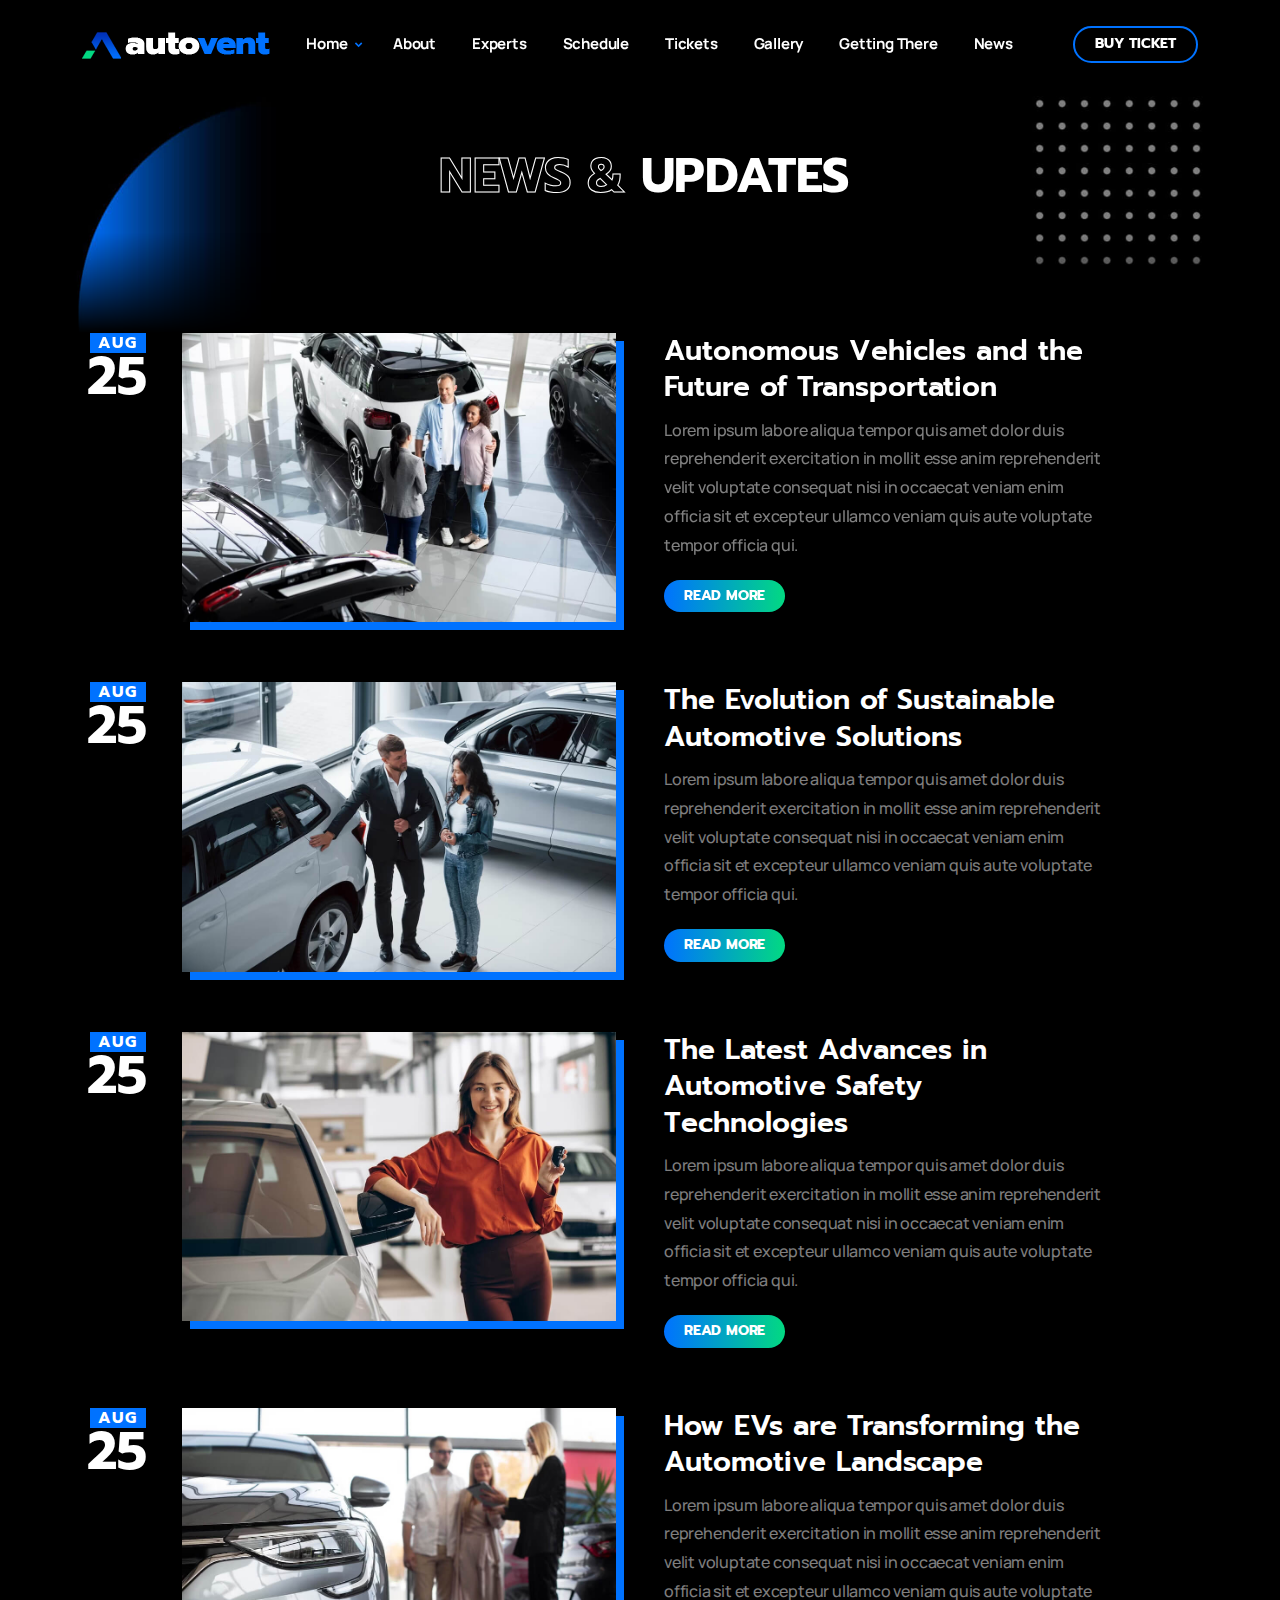
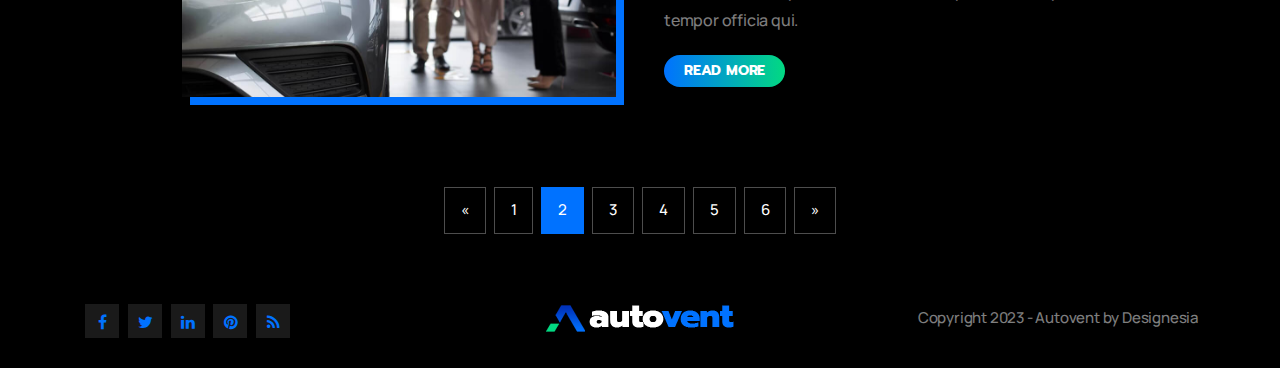
<file: news.html>
<!DOCTYPE html>
<html lang="zxx">


<!-- Mirrored from madebydesignesia.com/themes/autovent/news.html by HTTrack Website Copier/3.x [XR&CO'2014], Tue, 26 Dec 2023 06:03:25 GMT -->
<head>
    <title>Autovent - Car Vehicle Automotive Event Website Template</title>
    <link rel="icon" href="images/icon.png" type="image/gif" sizes="16x16">
    <meta content="text/html;charset=utf-8" http-equiv="Content-Type">
    <meta content="width=device-width, initial-scale=1.0" name="viewport" >
    <meta content="Autovent - Car Vehicle Automotive Event Website Template" name="description" >
    <meta content="" name="keywords" >
    <meta content="" name="author" >
    <!-- CSS Files
    ================================================== -->
    <link href="css/bootstrap.min.css" rel="stylesheet" type="text/css" id="bootstrap">
    <link href="css/mdb.min.css" rel="stylesheet" type="text/css" id="mdb" >
    <link href="css/plugins.css" rel="stylesheet" type="text/css" >
    <link href="css/style.css" rel="stylesheet" type="text/css" >
    <link href="css/coloring.css" rel="stylesheet" type="text/css" >
    <!-- color scheme -->
    <link id="colors" href="css/colors/blue-teal.css" rel="stylesheet" type="text/css" >
</head>

<body class="dark-scheme">
    <div id="wrapper">
        
        <!-- page preloader begin -->
        <div id="de-loader"></div>
        <!-- page preloader close -->

        <!-- header begin -->
        <header class="transparent">
            <div class="container">
                <div class="row">
                    <div class="col-md-12">
                        <div class="de-flex sm-pt10">
                            <div class="de-flex-col">
                                <div class="de-flex-col">
                                    <!-- logo begin -->
                                    <div id="logo">
                                        <a href="index.html">
                                            <img class="logo-main" src="images/logo.png" alt="" >
                                            <img class="logo-mobile" src="images/logo-mobile.png" alt="" >
                                        </a>
                                    </div>
                                    <!-- logo close -->
                                </div>
                            </div>
                            <div class="de-flex-col header-col-mid">
                                <ul id="mainmenu">
                                    <li><a class="menu-item" href="#section-hero">Home</a>
                                        <ul>
                                            <li><a class="menu-item" href="index.html">Home Expo One</a></li>
                                            <li><a class="menu-item" href="index-expo-2.html">Home Expo Two</a></li>
                                            <li><a class="menu-item" href="index-expo-3.html">Home Expo Three</a></li>
                                            <li><a class="menu-item" href="index-expo-4.html">Home Expo Four</a></li>
                                            <li><a class="menu-item" href="index-car-1.html">Home Car One</a></li>
                                        </ul>
                                    </li>
                                    <li><a class="menu-item" href="index.html#section-about">About</a></li>
                                    <li><a class="menu-item" href="index.html#section-experts">Experts</a></li>
                                    <li><a class="menu-item" href="index.html#section-schedule">Schedule</a></li>
                                    <li><a class="menu-item" href="index.html#section-tickets">Tickets</a></li>
                                    <li><a class="menu-item" href="index.html#section-gallery">Gallery</a></li> 
                                    <li><a class="menu-item" href="index.html#section-location">Getting There</a></li> 
                                    <li><a class="menu-item" href="news.html">News</a></li>                                  
                                </ul>
                            </div>
                            <div class="de-flex-col">
                                <div class="menu_side_area">
                                    <a href="tickets.html" class="btn-line">Buy Ticket</a>
                                    <span id="menu-btn"></span>
                                </div>
                            </div>
                        </div>
                    </div>
                </div>
            </div>
        </header>
        <!-- header close -->
        <!-- content begin -->
        <div class="no-bottom no-top" id="content">
            <div id="top"></div>
            <!-- section begin -->
            <section id="subheader" class="jarallax">
                <img src="images/background/2.jpg" class="jarallax-img" alt="">
                <div class="container">
                    <div class="row">
                        <div class="col-lg-6 offset-lg-3 text-center">
                            <h1><span class="text-line">News &</span> Updates</h1>
                        </div>
                    </div>
                </div>
                <div class="de-gradient-edge-bottom"></div>
            </section>
            <!-- section close -->

            <section id="section-content" class="no-top" aria-label="section">
                <div class="container">
                    <div class="row">
                        <div class="col-lg-12">
                            <div class="de-blog-c1">
                                <div class="row gx-5">
                                    <div class="col-lg-6">
                                        <div class="d-date">
                                            <div class="d-month">
                                                Aug
                                            </div>
                                            <div class="d-day">
                                                25
                                            </div>
                                        </div>
                                        <div class="d-image">
                                            <img src="images/blog/1.jpg" class="" alt="">
                                        </div>
                                    </div>

                                    <div class="col-lg-5">
                                        <h4>Autonomous Vehicles and the Future of Transportation</h4>
                                        <p>Lorem ipsum labore aliqua tempor quis amet dolor duis reprehenderit exercitation in mollit esse anim reprehenderit velit voluptate consequat nisi in occaecat veniam enim officia sit et excepteur ullamco veniam quis aute voluptate tempor officia qui.</p>
                                        <a class="btn-main" href="blog-single.html">Read More</a>
                                    </div>
                                </div>
                            </div>

                            <div class="de-blog-c1">
                                <div class="row gx-5">
                                    <div class="col-lg-6">
                                        <div class="d-date">
                                            <div class="d-month">
                                                Aug
                                            </div>
                                            <div class="d-day">
                                                25
                                            </div>
                                        </div>
                                        <div class="d-image">
                                            <img src="images/blog/2.jpg" class="" alt="">
                                        </div>
                                    </div>

                                    <div class="col-lg-5">
                                        <h4>The Evolution of Sustainable Automotive Solutions</h4>
                                        <p>Lorem ipsum labore aliqua tempor quis amet dolor duis reprehenderit exercitation in mollit esse anim reprehenderit velit voluptate consequat nisi in occaecat veniam enim officia sit et excepteur ullamco veniam quis aute voluptate tempor officia qui.</p>
                                        <a class="btn-main" href="blog-single.html">Read More</a>
                                    </div>
                                </div>
                            </div>

                            <div class="de-blog-c1">
                                <div class="row gx-5">
                                    <div class="col-lg-6">
                                        <div class="d-date">
                                            <div class="d-month">
                                                Aug
                                            </div>
                                            <div class="d-day">
                                                25
                                            </div>
                                        </div>
                                        <div class="d-image">
                                            <img src="images/blog/3.jpg" class="" alt="">
                                        </div>
                                    </div>

                                    <div class="col-lg-5">
                                        <h4>The Latest Advances in Automotive Safety Technologies</h4>
                                        <p>Lorem ipsum labore aliqua tempor quis amet dolor duis reprehenderit exercitation in mollit esse anim reprehenderit velit voluptate consequat nisi in occaecat veniam enim officia sit et excepteur ullamco veniam quis aute voluptate tempor officia qui.</p>
                                        <a class="btn-main" href="blog-single.html">Read More</a>
                                    </div>
                                </div>
                            </div>

                            <div class="de-blog-c1">
                                <div class="row gx-5">
                                    <div class="col-lg-6">
                                        <div class="d-date">
                                            <div class="d-month">
                                                Aug
                                            </div>
                                            <div class="d-day">
                                                25
                                            </div>
                                        </div>
                                        <div class="d-image">
                                            <img src="images/blog/4.jpg" class="" alt="">
                                        </div>
                                    </div>

                                    <div class="col-lg-5">
                                        <h4>How EVs are Transforming the Automotive Landscape</h4>
                                        <p>Lorem ipsum labore aliqua tempor quis amet dolor duis reprehenderit exercitation in mollit esse anim reprehenderit velit voluptate consequat nisi in occaecat veniam enim officia sit et excepteur ullamco veniam quis aute voluptate tempor officia qui.</p>
                                        <a class="btn-main" href="blog-single.html">Read More</a>
                                    </div>
                                </div>
                            </div>

                        </div>                       
                        

                        <div class="spacer-single"></div>
                                
                        <div class="col-lg-12 text-center">
                            <div class="pagination">
                                <a href="#">&laquo;</a>
                                <a href="#">1</a>
                                <a href="#" class="active">2</a>
                                <a href="#">3</a>
                                <a href="#">4</a>
                                <a href="#">5</a>
                                <a href="#">6</a>
                                <a href="#">&raquo;</a>
                            </div>
                        </div>
                        
                    </div>
                </div>
            </section>
        </div>
        <!-- content close -->
        <a href="#" id="back-to-top"></a>
        <!-- footer begin -->
        <footer>
            <div class="container">
                <div class="row g-4">
                    
                    <div class="col-lg-4 text-lg-start text-sm-center">
                        <div class="social-icons">
                            <a href="#"><i class="fa fa-facebook fa-lg"></i></a>
                            <a href="#"><i class="fa fa-twitter fa-lg"></i></a>
                            <a href="#"><i class="fa fa-linkedin fa-lg"></i></a>
                            <a href="#"><i class="fa fa-pinterest fa-lg"></i></a>
                            <a href="#"><i class="fa fa-rss fa-lg"></i></a>
                        </div>
                    </div>
                    <div class="col-lg-4 text-lg-center text-sm-center">
                        <img src="images/logo.png" class="" alt="">
                    </div>
                    <div class="col-lg-4 text-lg-end text-sm-center">
                        Copyright 2023 - Autovent by Designesia
                    </div>
                </div>
            </div>
        </footer>
        <!-- footer close -->
    </div>
    
    <!-- Javascript Files
    ================================================== -->
    <script src="js/plugins.js"></script>
    <script src="js/designesia.js"></script>
    <script src="js/custom-marquee.js"></script>

</body>


<!-- Mirrored from madebydesignesia.com/themes/autovent/news.html by HTTrack Website Copier/3.x [XR&CO'2014], Tue, 26 Dec 2023 06:03:26 GMT -->
</html>
</file>
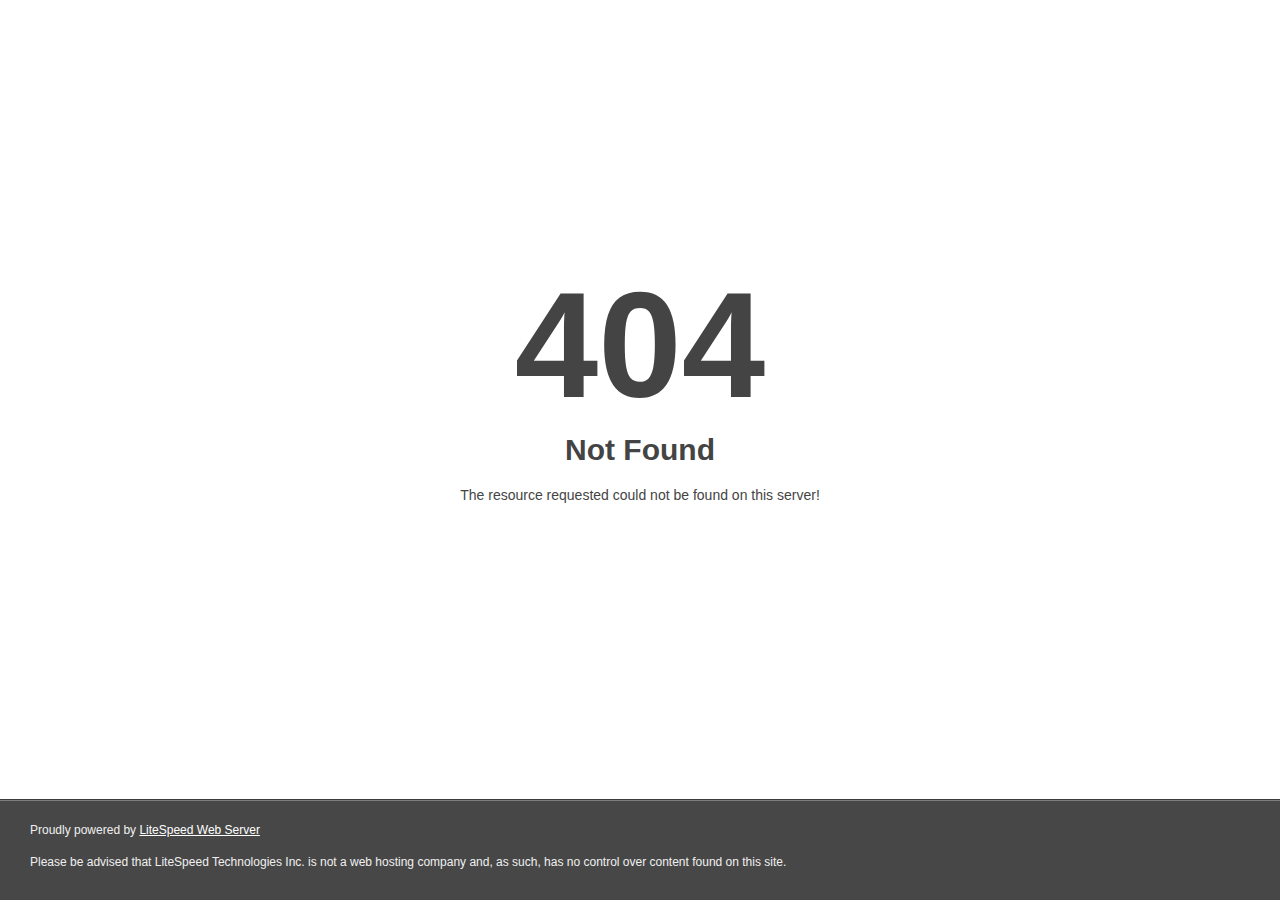
<file: css/owl.video.play.html>
<!DOCTYPE html>
<html style="height:100%">
<head>
<meta name="viewport" content="width=device-width, initial-scale=1, shrink-to-fit=no" />
<title> 404 Not Found
</title></head>
<body style="color: #444; margin:0;font: normal 14px/20px Arial, Helvetica, sans-serif; height:100%; background-color: #fff;">
<div style="height:auto; min-height:100%; ">     <div style="text-align: center; width:800px; margin-left: -400px; position:absolute; top: 30%; left:50%;">
        <h1 style="margin:0; font-size:150px; line-height:150px; font-weight:bold;">404</h1>
<h2 style="margin-top:20px;font-size: 30px;">Not Found
</h2>
<p>The resource requested could not be found on this server!</p>
</div></div><div style="color:#f0f0f0; font-size:12px;margin:auto;padding:0px 30px 0px 30px;position:relative;clear:both;height:100px;margin-top:-101px;background-color:#474747;border-top: 1px solid rgba(0,0,0,0.15);box-shadow: 0 1px 0 rgba(255, 255, 255, 0.3) inset;">
<br>Proudly powered by  <a style="color:#fff;" href="http://www.litespeedtech.com/error-page">LiteSpeed Web Server</a><p>Please be advised that LiteSpeed Technologies Inc. is not a web hosting company and, as such, has no control over content found on this site.</p></div></body></html>
</file>
<file: css/style.css>
/* ================================================== */


/* Autovent
/* created by designesia

@charset "utf-8";

Table of content:

* body
* header
  * subheader
* navigation
* content
* section
* footer
* sidebar
* blog
* products
* contact
* elements
  * address
  * border
  * box icon
  * breadcrumb
  * button and link
  * columns
  * counter
  * divider
  * dropcap
  * heading
  * icon font
  * list
  * map
  * package
  * page heading
  * pagination
  * pricing
  * preloader
  * progress bar
  * social icons
  * spacer
  * tabs
  * team
  * testimonial
* plugins
* media query
*/

/* ================================================== */

@import url('https://fonts.googleapis.com/css2?family=Prompt:ital,wght@0,200;0,300;0,400;0,500;0,600;0,700;0,800;1,200;1,300;1,400;1,500;1,600;1,700;1,800&amp;display=swap');
@import url('https://fonts.googleapis.com/css2?family=Manrope:ital,wght@0,200;0,300;0,400;0,500;0,600;0,700;0,800;1,200;1,300;1,400;1,500;1,600;1,700;1,800&amp;display=swap');

/* ================================================== */


/* import fonts icon */


/* ================================================== */

@import url("../fonts/font-awesome/css/font-awesome.css");
@import url("../fonts/elegant_font/HTML_CSS/style.css");
@import url("../fonts/et-line-font/style.css");
@import url("../fonts/icofont/icofont.min.css");

* {
  --title-font: "Prompt", Helvetica, Arial, sans-serif;
  --body-font: "Manrope", Helvetica, Arial, sans-serif;
  --border-default: solid 1px rgba(30, 30, 30, 1);
  --bg-color-even: #E8E8E8;
  --bg-color-odd: #F4F4F4;
  --bg-color-dark: #000000;
  --body-font-color: #757575;
  --dark-body-font-color: rgba(255, 255, 255, .5);

}

.g-custom {
  --bs-gutter-x: 30px;
  --bs-gutter-y: 30px;
}

.g-custom-x {
  --bs-gutter-x: 30px;
}

/* ================================================== */


/* body */


/* ================================================== */

html {
  overflow-x: hidden;
  padding: 0;
  margin: 0;
  background: #000000;
}

body {
  font-family: var(--body-font);
  font-size: 16px;
  font-weight: 500;
  color: var(--body-font-color);
  padding: 0;
  line-height: 1.8em;
  word-spacing: 0px;
  letter-spacing: -0.2px;
}

.dark-scheme {
  color: var(--dark-body-font-color);
}

body.dark-scheme {
  background: var(--bg-color-even);
}

body.boxed {
  margin: 30px;
  overflow: hidden;
  border: solid 1px #eee;
}

body .owl-stage .owl-item {
  margin-bottom: 15px;

}

#wrapper {
  position: relative;
  overflow: hidden;
}

.de-navbar-left #wrapper {
  overflow: visible;
}

a,
a:hover {
  text-decoration: none;
}

a.a-underline {
  display: inline-block;
  position: relative;
  overflow: hidden;
}

a.a-underline span {
  display: block;
  position: relative;
  left: 0;
  bottom: 0;
  border-bottom: solid 1px #333;
  width: 0;
}

a.a-underline:hover span {
  width: 100%;
}

/* ================================================== */


/*  header  */


/* ================================================== */

header {
  width: 100%;
  position: absolute;
  left: 0;
  z-index: 1001;
  background: #2b313f;
  margin: 0;
  border-bottom: solid 1px rgba(255, 255, 255, 0);
}

header.header-s1 {
  top: 0;
}

header .info {
  display: none;
  color: #fff;
  padding: 10px 0 10px 0;
  width: 100%;
  z-index: 100;
  background: #242424;
}

header .info .col {
  display: inline-block;
  font-size: 12px;
}

header .info .col {
  padding-right: 30px;
}

header .info .col:last-child {
  padding-right: 0px;
}

header .info i {
  font-size: 14px;
  margin-right: 15px;
}

header .info .social.col {
  border: none;
}

header .info .social i {
  color: #fff;
  font-size: 14px;
  display: inline-block;
  float: none;
  padding: 0 10px 0 10px;
  margin: 0;
}

header .info strong {
  font-size: 12px;
}

header.header-bg {
  background: rgba(0, 0, 0, 0.5);
}

header.transparent {
  background: none;
}

body:not(.side-layout) header:not(.smaller):not(.header-mobile).header-light.transparent {
  background: rgba(255, 255, 255, 0.0);
}

header.autoshow {
  top: -120px;
  height: 70px !important;
}

header.autoshow.scrollOn,
header.autoshow.scrollOff {
  -o-transition: .5s;
  -ms-transition: .5s;
  -moz-transition: .5s;
  -webkit-transition: .5s;
  transition: .5s;
  outline: none;
}

header.autoshow.scrollOn {
  top: 0;
}

header.autoshow.scrollOff {
  top: -120px;
}

header div#logo {
  color: white;
  -webkit-transition: all 0.3s;
  -moz-transition: all 0.3s;
  -ms-transition: all 0.3s;
  -o-transition: all 0.3s;
  transition: all 0.3s;
}

header .logo-2 {
  display: none;
}

header .logo-scroll {
  display: none;
}

header .logo,
header .logo-2 {
  font-family: var(--body-font);
  color: #fff;
  font-size: 40px;
  font-weight: 300;
}

header .logo-2 {
  color: #333;
}

header.header-full nav {
  float: left;
}

header nav a {
  -webkit-transition: all 0.3s;
  -moz-transition: all 0.3s;
  -ms-transition: all 0.3s;
  -o-transition: all 0.3s;
  transition: all 0.3s;
}

header nav a:hover {
  color: #555;
}

header.smaller #mainmenu ul ul {
  top: 0px;
}

header.smaller {
  position: fixed;
  top: 0px;
  background: rgba(255, 255, 255, .5);
}


.scroll-down {
  margin-top: -90px;
}

.scroll-up {
  margin-top: 0;
}

header.header-center.scroll-down {
  margin-top: -175px;
}

header.header-center #logo-center {
  display: inline-block;
  padding-top: 40px;
}

header.header-center #mainmenu {
  display: inline-block;
}

header.header-center {
  text-align: center;
}

header.header-center #logo {
  display: none;
}

.dark-scheme header.smaller {
  background: rgba(0, 0, 0, .95);
}

header.smaller .btn-rsvp {
  height: 100px;
  padding-top: 55px;
}

.boxed header.smaller {
  margin-top: 0px;
}

header.smaller div#logo,
header.s2 div#logo {}

header.smaller .logo-init {
  display: none;
}

header.smaller #topbar.topbar-dark {
  background: rgba(34, 34, 34, .05);
}

header.smaller #topbar.topbar-dark a {
  color: #333333;
}

header .logo-mobile {
  display: none;
}

header.smaller.scroll-dark {
  background: var(--bg-color-even);
}

header.header-light .h-phone,
header.smaller.scroll-light .h-phone {
  color: #202020;
}

header:not(.header-light).smaller.scroll-light div#logo .logo {
  display: none;
}

header.smaller.scroll-light div#logo .logo-2 {
  display: inline-block;
}

header.smaller.scroll-light div#logo .logo-scroll {
  display: inline-block;
}

header.smaller.header-light div#logo .logo {
  display: none;
}

header.smaller.scroll-light .social-icons i {
  color: #333;
}

header.smaller.scroll-light #mainmenu li a,
header.smaller.scroll-light #mainmenu li.has-child:after {
  color: #333333;
}

header.smaller.scroll-light #mainmenu li li a:hover {
  color: #ffffff;
}

.logo-smaller div#logo {
  width: 150px;
  height: 30px;
  line-height: 65px;
  font-size: 30px;
}

.logo-smaller div#logo img {
  font-size: 30px;
}

header.smaller div#logo .logo-1 {
  display: none;
}

header.smaller div#logo .logo-2 {
  display: inline-block;
}

.logo-small {
  margin-bottom: 20px;
}

header.de_header_2 {
  height: 125px;
}

header.de_header_2.smaller {
  height: 70px;
}

header.de_header_2.smaller .info {
  position: absolute;
  opacity: 0;
  z-index: -1;
}

header.header-full {
  padding-left: 40px;
  padding-right: 40px;
}

header .header-row {
  text-align: center;
}

header .header-col {
  position: relative;
  height: 100%;
}

/* left col header */
header .header-col.left {
  float: left;
  padding: 0 30px 0 0;
  /* border-right:solid 1px rgba(255,255,255,.2); */
}

/* middle col header */
header .header-col.mid {
  float: right;
}

header .header-col.mid .social-icons {
  float: right;
  /* border-left:solid 1px rgba(255,255,255,.2); */
  padding: 0 30px 0 30px;
}


.header-col-right {
  text-align: right;
}


.de-navbar-left {
  background: #151618;
}

.de-navbar-left #logo {
  padding: 40px;
  text-align: center;
  width: 100%;
}

.de-navbar-left header {
  position: relative;
  display: block;
  width: 100%;
  height: 100%;
  left: 0;
  background: none;
  padding: 30px;
  padding-right: 20px;
}

.de-navbar-left header #mainmenu {
  float: none;
  margin: 0;
  padding: 0;
}

.de-navbar-left header #mainmenu>li {
  display: block;
  margin: 0;
  float: none;
  text-align: center;
  font-family: var(--body-font);
  letter-spacing: 5px;
  font-size: 14px;
  padding: 0;
  padding-top: 10px;
  padding-bottom: 10px;
  border-bottom: solid 1px rgba(255, 255, 255, .1);
}

.de_light.de-navbar-left header #mainmenu>li {
  border-bottom: solid 1px rgba(0, 0, 0, .05);
}

.de-navbar-left header #mainmenu>li>a {
  padding: 0;
  opacity: .5;
}

.de_light.de-navbar-left header #mainmenu>li>a {
  color: #222;
}

.de-navbar-left header #mainmenu>li a:hover {
  opacity: 1;
}

.de-navbar-left header #mainmenu>li>a:after {
  content: none;
}

.de-navbar-left header nav {
  float: none;
}

/* subheader */

#subheader {
  text-align: center;
  overflow: hidden;
  padding: 50px 0 120px 0;
  position: relative;
}

#subheader h1 {
  font-size: 48px;
  margin-top: 100px;
  margin-bottom: 10px;
  margin-left: .5rem;
  text-transform: uppercase;
}

#subheader.dark {
  background-color: #1A1C26;
}

#subheader.dark h1 {
  color: #fff;
}

.de-navbar-left #subheader {
  padding-bottom: 120px;
}

#subheader .crumb {
  font-size: 14px;
  letter-spacing: 3px;
}

#subheader.text-light .crumb {
  color: #fff;
}

#subheader .small-border-deco {
  display: block;
  margin: 0 auto;
  margin-top: 20px;
  width: 100%;
  height: 1px;
  background: rgba(255, 255, 255, .1);
}

#subheader .small-border-deco span {
  display: block;
  margin: 0 auto;
  height: 2px;
  width: 100px;
}

#subheader.dark h2,
#subheader.dark h4 {
  color: #fff;
}

#subheader.dark h2 {
  font-size: 48px;
}

#subheader.s2 {
  text-align: left;
  padding: 120px 0 20px;
  border: solid 1px #ddd;
  border-left: none;
  border-right: none;
}

.rtl #subheader.s2 {
  text-align: right;
}


#subheader.s2 h1,
#subheader.s2 .crumb {
  margin: 0;
  padding: 0;
}

#subheader.s2 .crumb {
  float: right;
  margin-top: 10px;
}

.rtl #subheader.s2 .crumb {
  float: left;
}

#subheader.sh-plain {
  padding: 100px 0 60px 0;
}

.de-navbar-left.de_light #subheader h1 {
  color: #222;
}

#profile_banner {
  min-height: 360px;
}

/* ================================================== */


/* navigation */


/* ================================================== */

#mainmenu {
  font-family: var(--body-font);
  font-size: 15px;
  margin: 0 auto;
  float: none;
}

#mainmenu.s2 {
  font-family: var(--body-font);
}

#mainmenu ul {
  margin: 0px 0px;
  padding: 0px;
  height: 30px;
  background: #ffffff;
  color: var(--body-font-color);
}

#mainmenu ul:not(.mega) {
  border: solid 1px #dddddd;
}

.dark-scheme #mainmenu ul {
  background: #000000;
  border: solid 1px rgba(255, 255, 255, .1);
}

.dark-scheme #mainmenu ul.mega {
  background: #000000;
}

#mainmenu li {
  margin: 0px 0px;
  padding: 0px 0px;
  float: left;
  display: inline;
  list-style: none;
  position: relative;
}

#mainmenu>li {
  margin-right: 30px;
}

#mainmenu>li.has-child:after {
  font-family: FontAwesome;
  content: "\f078";
  padding-left: 5px;
  font-size: 8px;
  position: relative;
  top: -2px;
}

.rtl #mainmenu li.has-child:after {
  padding-left: 15px;
}

.header-light #mainmenu li.has-child:after {
  color: rgba(0, 0, 0, .5);
}

#mainmenu li>a {
  padding-right: 6px;
  font-weight: bold;
}

#mainmenu.s2 li>a {
  letter-spacing: 0;
}

#mainmenu li.has-child>a {
  padding-right: 0px;
}

#mainmenu a {
  position: relative;
  display: inline-block;
  padding: 30px 0;
  text-decoration: none;
  color: #ffffff;
  text-align: center;
  outline: none;
}

#mainmenu p {
  line-height: 1.8em;
  margin-bottom: 0;
}

header.header-light #mainmenu a {
  color: #35404e;
}

#mainmenu a span:not(.badge) {
  position: relative;
  width: 0%;
  color: #ffffff;
  display: block;
  font-size: 10px;
  text-transform: uppercase;
  line-height: 14px;
  border-bottom: solid 2px #ffffff;
}

#mainmenu li:hover a span:not(.badge) {
  width: 100%;
}

#mainmenu li li a span:not(.badge) {
  float: right;
  margin-top: 5px;
}

#mainmenu a.active span:not(.badge) {
  width: 100%;
  margin-left: 0%;
}

.header-light {
  border-bottom: solid 1px rgba(255, 255, 255, 0);
}

.header-light #mainmenu>li>a {
  color: #222;
}

#mainmenu li li {
  font-family: var(--body-font);
  font-size: 14px;
}

#mainmenu li li:last-child {
  border-bottom: none;
}

#mainmenu li li a {
  padding: 5px 15px;
  border-top: none;
  color: #606060;
  width: 100%;
  border-left: none;
  text-align: left;
  font-weight: normal;
  border-bottom: solid 1px rgba(255, 255, 255, .1);
  letter-spacing: 0;
}

#mainmenu li:last-child>a {
  border-bottom: none;
}

.dark-scheme #mainmenu li li a {
  color: #ffffff;
}

.rtl #mainmenu li li a {
  text-align: right;
}

#mainmenu li li a:hover {
  color: #111;
}

#mainmenu li li a:after {
  content: none;
}

#mainmenu li li a:hover,
#mainmenu ul li:hover>a {
  color: #fff;
}

#mainmenu li a.active {
  color: var(--primary-color) !important;
}

#mainmenu li ul {
  width: 190px;
  height: auto;
  position: absolute;
  left: 0px;
  z-index: 10;
  visibility: hidden;
  opacity: 0;
  border-radius: 3px;
}

#mainmenu ul li b {
  background: #333;
  color: #ffffff;
  padding: 0 3px;
  padding-bottom: 3px;
  font-size: 10px;
  margin-right: 3px;
  border-radius: 2px;
  -moz-border-radius: 2px;
  -webkit-border-radius: 2px;
}

#mainmenu li li {
  font-size: 14px;
  display: block;
  float: none;
  text-transform: none;
}

#mainmenu li:hover>ul {
  visibility: visible;
  opacity: 1;
  margin-top: 0px;
}

/* before edited 
#mainmenu li ul ul {
    left: 100%;
    top: 0px;
}
*/

#mainmenu li ul ul {
  top: 0px;
  margin-left: 188px;
}

#mainmenu select {
  padding: 10px;
  height: 36px;
  font-size: 14px;
  border: none;
  background: #ff4200;
  color: #eceff3;
}

#mainmenu select option {
  padding: 10px;
}

#mainmenu .btn-type {
  padding: 0;
  margin: 0;
}

#mainmenu .btn-type a {
  background: #eee;
  padding: 0;
  margin: 0;
}

#mainmenu>li ul.mega {
  position: fixed;
  left: 0;
  height: 0%;
  width: 100%;
  visibility: hidden;
  opacity: 0;
  overflow: hidden;
  padding: 0;
  -webkit-box-shadow: none;
  -moz-box-shadow: none;
  box-shadow: none;
  background: none;
}

#mainmenu>li ul.mega .sb-menu {
  background: #fff;
  border-radius: 6px;
  -moz-border-radius: 6px;
  -webkit-border-radius: 6px;
  border: solid 1px #dddddd;
}

.dark-scheme #mainmenu>li ul.mega .sb-menu {
  background: #000000;
  border-color: rgba(255, 255, 255, .1);
}

#mainmenu li:hover ul.mega {
  visibility: visible;
  opacity: 1;
}

#mainmenu li ul.mega>li,
#mainmenu li ul.mega>li a {
  width: 100%;
}

#mainmenu li ul.mega li.title {
  padding: 0px 10px 15px 10px;
  text-align: left;
  color: #fff;
  font-weight: bold;
}

#mainmenu li ul.mega>li ul {
  position: static;
  visibility: visible;
  opacity: 1;
  left: 0;
  float: none;
  width: 100%;
}

#mainmenu ul.mega>li ul li {
  margin: 0;
  padding: 0;
}

#mainmenu ul.mega>li ul li:last-child {
  border-bottom: none;
}

#mainmenu li ul.mega .menu-content {
  background: #171A21;
  padding: 30px;
}

#mainmenu li ul.mega li.title {
  font-family: var(--main-font);
  padding: 0px;
  text-align: left;
  font-weight: bold;
  color: #586383;
}

#mainmenu ul.mega>li ul {
  border: none;
}

#mainmenu li ul.mega ul li a {
  background: none;
  padding: 2px 0;
}

#mainmenu li ul.mega ul li a:hover {
  color: #35404e;
}

#mainmenu .box-icon {
  margin-bottom: 10px;
  line-height: 1.6em;
  background: rgba(var(--primary-color-rgb), .1);
  padding: 15px;
  margin: 0;
  height: 100%;
}

#mainmenu .box-icon:hover {
  background: rgba(var(--secondary-color-rgb), .2);
}


.menu-col {
  list-style: none;
  margin: 0;
  padding: 0;
  font-weight: 500;
  font-size: 16px;
}

.menu-col i {
  margin-right: 10px;
  text-align: center;
  min-width: 20px;
}

.menu-col li {
  margin-bottom: 10px;
}

.menu-col li a {
  padding: 10px 16px;
  display: block;
  color: #333333;
  border-radius: 6px;
  -moz-border-radius: 6px;
  -webkit-border-radius: 6px;
}

.menu-col li a.active,
.menu-col li a.active i {
  color: #ffffff;
}



header.header-mobile #mainmenu>li ul.mega {
  visibility: visible;
  opacity: 1;
}

header:not(.header-mobile) #mainmenu>li:hover ul.mega {
  height: auto;
}

/* menu toggle for mobile */

#menu-btn {
  display: none;
  float: right;
  width: 32px;
  height: 32px;
  padding: 4px;
  text-align: center;
  cursor: poInter;
  color: #fff;
  margin-top: 0px;
  margin-left: 20px;
  line-height: 1.5em;
}

#menu-btn:before {
  font-family: FontAwesome;
  content: "\f0c9";
  font-size: 20px;
}

#menu-btn:hover {
  background: #fff;
}

#menu-btn:hover:before {
  color: #222;
}

.rtl #menu-btn {
  float: left;
}

header.header-mobile.header-light,
header.header-mobile.header-light #menu-btn,
header.header-mobile.header-light #menu-btn:hover {
  background: none;
}

header.header-mobile.header-light #menu-btn {
  color: #222;
}


header.header-mobile.header-center #logo {
  display: block;
}

header.header-mobile.header-center #logo-center {
  display: none;
}

/* user account menu */

.de-login-menu {
  position: relative;
}

.de-menu-profile {
  cursor: pointer;
}

.de-menu-profile img {
  width: 38px;
  border-radius: 30px;
  -moz-border-radius: 30px;
  -webkit-border-radius: 30px;
  margin-left: 5px;
  margin-bottom: 2px;
}

#de-click-menu-notification {
  position: relative;
}

#de-click-menu-notification .d-count {
  display: inline-block;
  position: absolute;
  z-index: 100;
  background: #333;
  line-height: 1em;
  padding: 6px;
  width: 22px;
  border-radius: 30px;
  -moz-border-radius: 30px;
  -webkit-border-radius: 30px;
  top: -10px;
  right: -10px;
  color: #ffffff;
  font-weight: bold;
  font-size: 10px;
}

.de-menu-notification {
  cursor: pointer;
  display: inline-block;
  width: 38px;
  height: 38px;
  background: #eeeeee;
  text-align: center;
  line-height: 32px;
  border-radius: 30px;
  padding-top: 3px;
  margin-left: 5px;
}

.dark-scheme .de-menu-notification {
  background: rgba(255, 255, 255, .2);
  color: #ffffff;
}

.rtl .de-menu-notification {
  margin-right: 5px;
}

.de-submenu {
  text-align: left;
  opacity: 0;
  position: absolute;
  right: 0;
  background: #ffffff;
  padding: 15px 20px;
  margin: 0;
  margin-top: 10px;
  width: 250px;
  border-radius: 6px;
  -moz-border-radius: 6px;
  -webkit-border-radius: 6px;
  z-index: 1000;
  border: solid 1px #eeeeee;
  box-shadow: 0 0 6px rgba(0, 0, 0, 0.05);
}

.dark-scheme .de-submenu {
  background: var(--dark-scheme-color);
  border: solid 1px rgba(255, 255, 255, .1);
}

.rtl .de-submenu {
  right: auto;
  left: 0;
}

.de-submenu.open {
  opacity: 1;
}

.de-submenu .d-balance {
  font-size: 14px;
}

.de-submenu h4 {
  font-weight: bold;
  display: block;
  margin: 0;
  padding: 0;
  font-size: 16px;
  margin-top: 5px;
}

.d-name h4 {
  line-height: 1.2em;
  margin-bottom: 0;
}

.d-name span {
  font-size: 15px;
}

.rtl .de-submenu h4,
.rtl .d-name,
.rtl .d-balance {
  text-align: right;
}

.de-submenu-profile {
  list-style: none;
  margin: 0;
  padding: 0;
}

.rtl .de-submenu-profile {
  text-align: right;
}

.de-submenu-profile a {
  color: #0d0c22;
  font-weight: bold;
  font-size: 14px;
  display: block;
  background: #fff;
}

.dark-scheme .de-submenu-profile a {
  color: #fff;
}

.de-submenu-profile li {
  padding: 5px 0;
}

.de-submenu-profile li.de-line {
  border-top: solid 1px #bbbbbb;
  margin: 10px 0 8px 0;
  padding: 0;
}

.de-submenu-profile i {
  text-align: center;
  padding: 7px;
  background: #eee;
  color: #ffffff;
  border-radius: 30px;
  width: 28px;
  margin-right: 5px;
}

.dark-scheme .de-submenu-profile i {
  background: rgba(255, 255, 255, .1);
}

.de-submenu .d-wallet {
  position: relative;
}

.de-submenu .d-wallet .d-wallet-address {
  margin: 0;
  padding: 0;
  display: block;
  max-width: 69%;
  overflow: hidden;
  position: relative;
}

.de-submenu .d-wallet #btn_copy {
  right: 0;
  bottom: 4px;
}

.rtl .de-submenu .d-wallet #btn_copy {
  right: auto;
  left: 0;
}


#de-submenu-notification ul {
  margin: 0;
  margin-top: 10px;
  padding: 0;
  list-style: none;
}

#de-submenu-notification li {
  line-height: 20px;
  margin-bottom: 15px;
}

#de-submenu-notification li .d-time {
  display: block;
  font-size: 14px;
  color: #727272;
}

.dark-scheme #de-submenu-notification li .d-time {
  color: #999999;
}

#de-submenu-notification li a {
  color: #0d0c22;
}

.dark-scheme #de-submenu-notification li a {
  color: #ffffff;
}

#de-submenu-notification li .d-desc {
  margin-left: 45px;
}

.rtl #de-submenu-notification li .d-desc {
  text-align: right;
  margin-left: 0;
  margin-right: 45px;
}

#de-submenu-notification li img {
  width: 32px;
  height: 32px;
  position: absolute;
  border-radius: 30px;
  -moz-border-radius: 30px;
  -webkit-border-radius: 30px;
}

.rtl #de-submenu-notification li img {
  right: 20px;
}

#de-submenu-notification li:last-child {
  margin-bottom: 0;
}

.de-submenu .d-line {
  margin: 15px 0 15px 0;
  border-top: solid 1px #bbbbbb;
}

.dark-scheme .de-submenu .d-line {
  border-top-color: rgba(255, 255, 255, .1);
}

/* user account menu close */

/* ================================================== */


/* content */


/* ================================================== */

#content {
  width: 100%;
  background: #ffffff;
  padding: 90px 0 90px 0;
  z-index: 100;
}

.de_light #content {
  background: #ffffff;
}

#content {
  background: #ffffff;
}

.dark-scheme #content {
  background: var(--bg-color-even);
}

/* ================================================== */


/* section */


/* ================================================== */

section {
  padding: 120px 0 31px 0;
  position: relative;
}

#content.zebra section:nth-child(even) {
  background: #fcfcfc;
}

section:not(.relative) {}

section.no-bg,
#content.no-bg {
  background: none !important;
}

.dark-scheme section {
  background: #000000;
}

.no-bg {
  background: none !important;
}

.bgcolor-variation {
  background: #f6f6f6;
}

.overlay-gradient {
  width: 100%;
  height: 100%;
  z-index: 100;
  top: 0;
  padding: 90px 0 90px 0;
}

.de-navbar-left .container-fluid .container {
  width: 100%;
}

.de-navbar-left section {
  padding: 70px;
}

.de_light section {
  background: #ffffff;
}

.section-fixed {
  position: fixed;
  width: 100%;
  min-height: 100%;
  height: auto;
}

.full-height {
  overflow: hidden;
}

#particles-js {
  width: 100%;
  height: 100%;
  position: absolute;
  z-index: 0;
}

.text_top {
  position: relative;
  z-index: 1000;
}

/* ================================================== */


/* footer */


/* ================================================== */

footer {
  /*background:url('../images/logo-big.png') -50% center no-repeat var(--primary-color) !important;*/
  padding: 30px 0 30px 0;
  font-size: 15px;
}

footer {
  background: var(--bg-color-dark);
}

footer.footer-light {
  background: #ffffff;
}

footer.footer-light a {
  color: #5d6371;
}

footer p {
  line-height: 1.8em;
}

.dark-scheme footer a {
  color: var(--dark-body-font-color);
}

footer.footer-black {
  background: #222222;
}

footer h5,
.de_light footer h5 {
  color: #fff;
  font-size: 18px;
  text-transform: none;
}

footer a {
  color: #ffffff;
  text-decoration: none !important;
}

.de-navbar-left footer {
  padding: 70px 70px 0 70px;
}

.subfooter {
  border-top: solid 1px rgba(255, 255, 255, .1);
  padding: 20px 0 20px 0;
}

.footer-light .subfooter {
  border-top: solid 1px rgba(0, 0, 0, .1);
}

.de-navbar-left .subfooter {
  background: none;
}

header.side-header {
  border-bottom: none;
  margin: 0;
}

header.side-header .social-icons-2 {
  margin: 0 auto;
  margin-top: 50px;
  float: none;
  text-align: center;
}

header.side-header .social-icons-2 a {
  display: inline-block;
  margin: 0 2px 0 2px;
  background: #555;
  width: 36px;
  height: 36px;
  padding-top: 5px;
  display: inline-block;
  text-align: center;
  border-radius: 20px;
  -moz-border-radius: 20px;
  -webkit-border-radius: 20px;
  opacity: .2;
}

.de_light header.side-header .social-icons-2 a {
  background: #fff;
  color: #333;
}

header.side-header .social-icons-2 a:hover {
  opacity: 1;
}

.de-navbar-left.de_light header,
.de-navbar-left.de_light {
  background: rgba(var(--secondary-color-rgb), .1);
}

header.header-light-transparent {
  background: rgba(255, 255, 255, .5);
}

header.header-solid.header-light #mainmenu>li>a {
  color: #555;
}

header.header-solid.header-light .info {
  background: #eee;
  color: #555;
}

header.header-solid.header-light .info .social i {
  color: #222;
}

header.header-solid {
  background: #fff;
}

header.smaller.header-dark {
  background: #222222;
  border: none;
}

header.smaller.header-dark #mainmenu a {
  color: #fff;
}

header.s2 {
  background: #ffffff !important;
  border-bottom: solid 1px #eee;
  top: 0;
}

header.s2 #mainmenu>li>a {
  padding-top: 18px;
  padding-bottom: 18px;
}

.side-layout header.smaller.header-dark #mainmenu>li {
  border-bottom: solid 1px rgba(255, 255, 255, .1);
}

.side-layout header.smaller.header-dark #mainmenu>li:last-child {
  border-bottom: none;
}

header.header-mobile {
  position: fixed !important;
  background: #fff;
  top: 0;
  padding-bottom: 10px;
}

header.header-mobile.menu-open {
  background: #ddd;
}

header.header-mobile .container {
  max-width: 100% !important;
  padding-left: 20px;
  padding-right: 20px;
}

.dark-scheme header.header-mobile {
  background: #000000;
}

header.header-mobile.has-topbar .header-row,
header.header-mobile.has-topbar .header-col {
  margin-top: 10px;
}

header.header-mobile nav {
  float: none;
}

header.header-mobile .logo {
  display: none;
}

header.header-mobile .btn-rsvp {
  padding-top: 40px;
  height: 90px;
}

header.header-mobile .logo-2 {
  display: inline-block;
}

header.header-mobile.header-light {
  background: #fff;
}

header.header-mobile #mainmenu ul {
  padding: 0;
}

header.header-solid.header-light {
  background: #fff;
}

header.header-light .logo {
  display: none;
}

header.header-light .logo-2 {
  display: inline-block;
}

/* topbar start here */

#topbar {
  z-index: 1000;
  width: 100%;
  overflow: hidden;
  top: 0;
  background: rgba(0, 0, 0, .05);
}

#topbar.topbar-dark {
  background: rgba(34, 34, 34, .2);
}

#topbar a {
  color: #323232;
  font-weight: 500;
  text-decoration: none;
}

#topbar.text-light a {
  color: #ffffff;
}

.topbar-left,
.topbar-right {
  display: flex;
}

.topbar-right {
  float: right;
}

.topbar-solid {
  background: #ffffff;
}

.tb-light {
  background: #ffffff;
}

#topbar:not(.topbar-noborder) .topbar-right .topbar-widget {
  border-left: solid 1px rgba(255, 255, 255, .1);
}

#topbar:not(.topbar-noborder) .topbar-right span:last-child {
  border-right: solid 1px rgba(255, 255, 255, .1);
}

#topbar:not(.topbar-noborder) .topbar-light .topbar-right .topbar-widget {
  border-left: solid 1px #eee;
}

#topbar:not(.topbar-noborder) .topbar-light .topbar-right span:last-child {
  border-right: solid 1px #eee;
}

#topbar:not(.topbar-noborder) .tb-light .topbar-right .topbar-widget {
  border-left: solid 1px rgba(0, 0, 0, .1);
}

#topbar:not(.topbar-noborder) .tb-light .topbar-right span:last-child {
  border-right: solid 1px rgba(0, 0, 0, .1);
}

/* topbar left content */
.topbar-left {
  float: left;
}

#topbar:not(.topbar-noborder) .topbar-left .topbar-widget {
  border-right: solid 1px rgba(255, 255, 255, .1);
}

#topbar:not(.topbar-noborder) .topbar-light .topbar-left .topbar-widget {
  border-right: solid 1px #eee;
}

#topbar:not(.topbar-noborder) .topbar-left span:first-child {
  border-left: solid 1px rgba(255, 255, 255, .1);
}

#topbar:not(.topbar-noborder) .tb-light .topbar-left .topbar-widget {
  border-right: solid 1px rgba(0, 0, 0, .1);
}

#topbar:not(.topbar-noborder) .tb-light .topbar-left span:first-child {
  border-left: solid 1px rgba(0, 0, 0, .1);
}

.h-phone {
  position: relative;
  font-weight: bold;
  color: #000000;
  font-family: var(--title-font);
  padding-left: 40px;
  font-size: 20px;
  padding-top: 22px;
}

.h-phone span {
  display: inline-block;
  position: absolute;
  left: 40px;
  top: 0;
  font-size: 14px;
  font-weight: 500;
}

.h-phone i {
  display: inline-block;
  position: absolute;
  font-size: 40px;
  left: 0;
  top: 12px
}

/* topbar widget */
.topbar-widget {
  font-size: 14px;
  display: flex;
  padding: 3px 15px;
  font-weight: 400;
  height: 40px;
}

.topbar-widget.widget-text {
  padding-top: 6px;
}

.topbar-widget i {
  font-size: 16px;
  margin-top: 8px;
  margin-right: 10px;
}

.h-sub .topbar-widget {
  padding: 12px;
}

.topbar-widget:before {
  float: left;
  position: relative;
  font-family: "FontAwesome";
  font-size: 16px;
  margin-right: 10px;
}

.topbar-widget.tb-phone:before {
  content: "\f095";
}

.topbar-widget.tb-email:before {
  content: "\f003";
}

.topbar-widget.tb-opening-hours:before {
  content: "\f017";
}

.topbar-widget.tb-social {
  padding: 0;
}

.topbar-widget.tb-social a {
  font-size: 14px;
  display: flex;
  padding: 5px;
  padding-left: 15px;
  display: inline-block;
  text-align: center;
}

.topbar-widget a span {
  font-weight: bold;
  margin-right: 10px;
  border-radius: 30px;
  -moz-border-radius: 30px;
  -webkit-border-radius: 30px;
}

#topbar:not(.topbar-noborder) .topbar-light .topbar-widget.tb-social a,
#topbar:not(.topbar-noborder) .topbar-light .topbar-widget.tb-social a:first-child {
  border-left: solid 1px rgba(0, 0, 0, .1);
}

#topbar:not(.topbar-noborder) .topbar-widget.tb-social a {
  border-left: solid 1px rgba(255, 255, 255, .1);
}

.tb-light .topbar-widget.tb-social a {
  border-left: solid 1px rgba(0, 0, 0, .1);
}

.topbar-widget.tb-social a:first-child {
  border: none;
}

/* topbar end here */

#de-sidebar {
  padding: 0px;
}

/* ================================================== */


/* blog */


/* ================================================== */

.blog-list {
  margin: 0;
  padding: 0;
}

/* blog list */

.blog-list>div {
  list-style: none;
  line-height: 1.7em;
  margin-top: 0px;
  border-bottom: solid 1px rgba(255, 255, 255, .1);
  margin-bottom: 20px;
}

.blog-list img {
  margin-bottom: 20px;
}

.de_light .blog-list li {
  border-bottom: solid 1px #ddd;
}

.blog-list h4 {
  margin-top: 20px;
}

.blog-list h4 a {
  color: #fff;
}

.de_light .blog-list h4 a {
  color: #222222;
}

.de_light .text-light .blog-list h4 a {
  color: #fff;
}

.blog-list .btn-more {
  padding: 3px 25px 3px 25px;
  color: #111;
  text-transform: uppercase;
  text-decoration: none;
  font-weight: 700;
  float: right;
}

.blog-list .btn-more:hover {
  background: #fff;
}

.de_light .blog-list .btn-more:hover {
  background: #222;
  color: #fff;
}

.blog-list .post-text {
  padding-left: 80px;
}

.bloglist .post-text a.btn-main {
  display: inline-block;
  margin-top: 0px;
  padding: 5px 25px;
}

.blog-list .blog-slider {
  margin-bottom: -60px;
}

.blog-list .date-box {
  position: absolute;
  text-align: center;
  text-shadow: none;
}

.blog-list .date-box .day,
.blog-list .date-box .month {
  display: block;
  color: #fff;
  text-align: center;
  width: 40px;
  z-index: 100;
}

.de_light .blog-list .date-box .month {
  color: #222222;
}

.blog-list .date-box {
  text-align: center;
  background: #f6f6f6;
  padding: 10px;
}

.blog-list .date-box .month {
  font-size: 14px;
}

.blog-list .date-box .day {
  font-family: var(--body-font);
  color: #222222;
  font-weight: bold;
  font-size: 28px;
}

.blog-list .date-box .month {
  font-family: var(--body-font);
  color: #fff;
  font-size: 13px;
  letter-spacing: 3px;
}

.de_light .blog-list .date-box .month {
  border-bottom-color: #ddd;
}

.de_light .text-light .blog-list .date-box .month {
  color: #fff;
}

/* de-bloglist-type-1 */
.de-bloglist-type-1 .d-content {
  display: block;
  border-bottom: solid 1px rgba(0, 0, 0, .1);
  padding-bottom: 15px;
  margin-bottom: 10px;
}

.de-bloglist-type-1 .d-image {
  position: absolute;
  overflow: hidden;
  width: 80px;
  border-radius: 3px;
  -moz-border-radius: 3px;
  -webkit-border-radius: 3px;
}

.de-bloglist-type-1 .d-image img {
  width: 100%;
}

.de-bloglist-type-1 .d-content {
  padding-left: 100px;
}

.de-bloglist-type-1 .d-content h4 {
  font-size: 16px;
  margin-bottom: 2px;
}

.de-bloglist-type-1 .d-date {
  position: relative;
  font-size: 12px;
  font-weight: 500;
  padding-left: 18px;
}

.de-bloglist-type-1 .d-date:before {
  font-family: "FontAwesome";
  font-weight: 300;
  color: var(--primary-color);
  content: "\f073";
  left: 0;
  position: absolute;
}


/* de-post-type-1 */
.de-post-type-1 {
  margin-bottom: 40px;
}

.de-post-type-1 .d-image {
  position: relative;
  overflow: hidden;
  border-radius: 8px;
  -moz-border-radius: 8px;
  -webkit-border-radius: 8px;
  margin-bottom: 20px;
}

.de-post-type-1 .d-image img {
  width: 100%;
}

.de-post-type-1 .d-meta {
  font-size: 12px;
  margin-bottom: 10px;
}

.de-post-type-1 .d-meta span {
  display: inline-block;
  font-weight: 600;
  margin-right: 30px;
  padding-left: 30px;
  position: relative;
}

.de-post-type-1 h4 {
  margin-bottom: 10px;
}

.de-post-type-1 h4 a {
  font-size: 20px;
  color: #333333;
  margin-bottom: 0px;
}

.de-post-type-1 .d-meta span:before {
  font-family: "FontAwesome";
  font-size: 20px;
  font-weight: 300;
  color: var(--primary-color);
  content: "";
  left: 0;
  position: absolute;
}

.de-post-type-1 .d-meta span.d-by:before {
  content: "\f007";
}

.de-post-type-1 .d-meta span.d-date:before {
  content: "\f073";
}

.de-post-type-1 .d-meta span.d-tags:before {
  content: "\f02c";
}

.blog-snippet li {
  border-bottom: none;
  margin-bottom: 0;
}

#blog-carousel .item.item {
  width: 100%;
}

.de-blog-c1 {
  position: relative;
  margin-bottom: 60px;
}

.de-blog-c1 h4 {
  font-size: 28px;
  letter-spacing: 0;
  font-weight: 600;
  line-height: 1.3em;
}

.de-blog-c1 .d-date {
  position: absolute;
  left: 0;
  text-align: center;
  color: #ffffff;
  text-align: center;
}

.de-blog-c1 .d-date .d-month {
  text-transform: uppercase;
  background: var(--primary-color);
  font-size: 16px;
  font-family: var(--title-font);
  margin-left: .5rem;
  margin-bottom: 10px;
  font-weight: bold;
  line-height: 1em;
  padding: 2px 0;
  letter-spacing: 2px;
}

.de-blog-c1 .d-date .d-day {
  font-size: 52px;
  font-family: var(--title-font);
  padding-left: .3rem;
  font-weight: bold;
}

.de-blog-c1 .d-image {
  padding-left: 100px;
}

.de-blog-c1 .d-image img {
  width: 100%;
  -webkit-box-shadow: 8px 8px 0 0px var(--primary-color);
  -moz-box-shadow: 8px 8px 0 0px var(--primary-color);
  box-shadow: 8px 8px 0 0px var(--primary-color);
}

/* blog comment */

#blog-comment {
  margin-top: 40px;
}

#blog-comment h5 {
  margin-bottom: 10px;
}

#blog-comment ul,
#blog-comment li {
  list-style: none;
  margin-left: -40px;
  padding-left: 0;
}

.rtl #blog-comment li {
  margin-right: -30px;
}

.rtl #blog-comment li li {
  margin-right: 40px;
}

#blog-comment li {
  min-height: 70px;
  margin-bottom: 20px;
  padding-bottom: 20px;
  border-bottom: solid 1px #eee;
}

.dark-scheme #blog-comment li {
  border-bottom-color: rgba(255, 255, 255, .1);
}

#blog-comment li .avatar {
  position: absolute;
  margin-top: 5px;
}

#blog-comment li .avatar img {
  width: 70px;
}

#blog-comment .comment {
  margin-left: 85px;
}

.rtl #blog-comment .comment {
  margin-left: 0;
  margin-right: 85px;
}

#blog-comment li {
  min-height: 70px;
  font-size: 14px;
  line-height: 1.6em;
}

#blog-comment li li {
  margin-left: 55px;
  padding-bottom: 0px;
  margin-top: 20px;
  padding-top: 10px;
  border-top: solid 1px #eee;
  border-bottom: none;
}

.dark-scheme #blog-comment li li {
  border-top-color: rgba(255, 255, 255, .1);
}

#blog-comment li li .avatar {
  position: absolute;
}

#blog-comment li li .comment {}

.comment-info {
  margin-left: 85px;
  margin-bottom: 5px;
}

.rtl .comment-info {
  margin-left: 0;
  margin-right: 85px;
}

.comment-info span {}

.comment-info .c_name {
  display: block;
  font-weight: 700;
  color: #555555;
}

.dark-scheme .comment-info .c_name {
  color: #ffffff;
}

.comment-info .c_reply {
  padding-left: 20px;
  margin-left: 20px;
  border-left: solid 1px #ddd;
  font-size: 12px;
}

.dark-scheme .comment-info .c_reply {
  border-left-color: rgba(255, 255, 255, .2);
}

.comment-info .c_date {
  font-size: 12px;
}

.blog-list h4 {
  color: #333;
}

.blog-list .post-wrapper {}

.blog-read h4 {
  color: #333;
  letter-spacing: normal;
  font-size: 24px;
  text-transform: none;
}

.blog-carousel ul,
.blog-carousel li {
  margin: 0;
  list-style: none;
}

.blog-carousel h4 {
  margin-bottom: 0px;
}

.blog-carousel p {
  margin-bottom: 10px;
}

.blog-carousel .post-date {
  text-transform: uppercase;
  letter-spacing: 3px;
  font-size: 11px;
  color: #888;
}

.bloglist {
  position: relative;
  overflow: hidden;
  margin-bottom: 15px;
}

.post-content {
  position: relative;
}

.post-content p {
  margin-bottom: 0px;
  font-size: 15px;
}

.post-text {
  padding-top: 20px;
}

.post-text h4 {
  margin-top: 10px;
  margin-bottom: 10px;
}

.post-text h4 a {
  font-weight: bold;
  font-family: var(--body-font);
  color: #1A1C26;
  text-decoration: none;
  line-height: 1.5em;
  letter-spacing: 0;
}

.dark-scheme .post-text h4 a {
  color: #ffffff;
}

.post-text .tags {
  font-size: 10px;
  text-transform: uppercase;
}

.p-tagline {
  position: absolute;
  z-index: 1;
  top: 20px;
  left: 20px;
}

.p-tagline {
  left: auto;
  right: 20px;
}

.p-tagline,
.p-title {
  font-family: var(--body-font);
  background: rgba(var(--primary-color-rgb), .2);
  border-radius: 3px;
  display: inline-block;
  font-size: 10px;
  font-weight: bold;
  letter-spacing: 2px;
  line-height: 10px;
  padding: 7px 10px 6px 10px;
  text-transform: uppercase;
  margin-bottom: 5px;
}

.p-tagline,
.p-title.invert {
  background: var(--secondary-color);
}

.p-title {
  font-size: 12px;
  margin-bottom: 20px;
}

.post-text .p-date {
  text-transform: uppercase;
  letter-spacing: 2px;
  font-size: 10px;
  font-weight: 500;
  color: #888888;
  padding: 5px 10px;
  background: rgba(0, 0, 0, .05);
  border-radius: 5px;
  -moz-border-radius: 5px;
  -webkit-border-radius: 5px;
}

.post-info {
  border-top: solid 1px rgba(0, 0, 0, .1);
  padding-top: 15px;
}

.blog-read img {
  margin-bottom: 20px;
}

.blog-read .post-text {
  padding: 0;
}

.post-date,
.post-comment,
.post-like,
.post-by,
.post-author {
  margin-right: 20px;
  font-size: 13px;
  font-family: var(--body-font);
}

.dark-scheme .post-date,
.dark-scheme .post-comment,
.dark-scheme .post-like,
.dark-scheme .post-by,
.dark-scheme .post-author {
  color: #ffffff;
}

.post-date {
  color: #323232;
}

.post-author {
  margin-top: 20px;
}

.post-author img {
  width: 46px;
  border-radius: 100%;
  -moz-border-radius: 100%;
  -webkit-border-radius: 100%;
}

.post-author img {
  position: absolute;
}

.post-author .d-name {
  line-height: 1.7em;
  padding-left: 60px;
  font-size: 15px;
}

.post-author .d-name span {
  display: block;
  font-size: 15px;
  font-weight: 600;
}


.post-date:before,
.post-comment:before,
.post-like:before,
.post-by:before {
  font-family: FontAwesome;
  padding-right: 10px;
  font-size: 11px;
}

.post-comment:before {
  content: "\f0e5";
}

.post-like:before {
  content: "\f08a";
}

/* blog comment form */

#commentform label {
  display: block;
}

#commentform input {
  width: 290px;
}

#commentform input:focus {
  border: solid 1px #999;
  background: #fff;
}

#commentform textarea {
  width: 97%;
  padding: 5px;
  height: 150px;
  color: #333;
}

#commentform textarea:focus {
  border: solid 1px #999;
  background: #fff;
}

#commentform input.btn {
  width: auto;
}


.post-meta {
  margin: 0px 0 10px 0px;
  border: solid 1px #eee;
  border-left: none;
  border-right: none;
  border-left: none;
  font-size: 11px;
  display: table;
  width: 100%;
  table-layout: fixed;
}

.post-meta a {
  color: #888;
}

.post-meta span {
  display: table-cell;
  padding: 10px 0 10px 0;
  text-align: center;
}

.post-meta span i {
  float: none;
}

.post-image img {
  width: 100%;
  margin-bottom: 0px;
}

.blog-slide {
  padding: 0;
  margin: 0;
}

.blog-item {
  margin-bottom: 60px;
}

.blog-item img.preview {
  width: 100%;
  margin-bottom: 30px;
}

.post-image {
  position: relative;
}

.post-image .post-info {
  position: absolute;
  bottom: 0;
  padding: 0;
  border: none;
  width: 100%;
}

.post-image .post-info .inner {
  margin: 0 30px 0 30px;
  padding: 3px 20px;
  border-radius: 0px 10px 0 0;
}

.post-image .post-date,
.post-image .post-author {
  color: #ffffff;
}

/* ================================================== */

/* products */


/* ================================================== */

.products {
  padding: 0;
  list-style: none;
  text-align: center;
}

.products li {
  margin-bottom: 40px;
}

.product .price {
  margin-bottom: 10px;
  font-size: 20px;
  color: #222;
}

.de_light .product h4 {
  font-size: 16px;
  margin: 0;
  margin-top: 20px;
}

.product img {
  padding: 2px;
  background: #333;
  border: solid 1px #fff;
}

.de_light .product img {
  padding: 0;
  border: solid 1px #eee;
}

.ratings {
  color: #F86E4E;
}

.de-card .de-rating {
  margin-bottom: 0;
}

.de-card .p-rating i {
  color: rgba(0, 0, 0, .2);
}

.p-rating i {
  color: #cccccc;
}

.p-rating i.checked {
  color: #FFD337;
}

.d-rating i {
  font-size: 15px;
  color: #F86E4E;
  margin-right: 3px;
}

.product .ratings {
  margin: 5px 0 5px 0;
}

/* ================================================== */


/* contact form */


/* ================================================== */

.error {
  display: none;
  margin-top: 30px;
  color: #e7505a;
  clear: both;
  padding-top: 20px;
  padding: 20px;
  background: rgba(231, 80, 90, .1);
  border: solid 1px #e7505a;
}

.success {
  display: none;
  color: #96c346;
  margin-top: 30px;
  clear: both;
  padding-top: 20px;
  padding: 20px;
  background: rgba(150, 195, 70, .1);
  border: solid 1px #96c346;
}

.error img {
  vertical-align: top;
}

.full {
  width: 98%;
}

#contact_form textarea {
  height: 177px;
}

#contact_form.s2 textarea {
  height: 180px;
}

#contact_form .radio-img input[type="radio"]+label,
#contact_form .radio-img input[type="checkbox"]+label {
  padding: 0px;
  position: relative;
  background: none;
  width: 20%;
  float: left;
  text-align: center;
  margin-right: 5%;
}

#contact_form .radio-img input[type="radio"]+label:before,
#contact_form .radio-img input[type="checkbox"]+label:before {
  position: absolute;
  top: 10px;
  left: 15px;
  display: none;
}

#contact_form .radio-img input[type="radio"]+label img,
#contact_form .radio-img input[type="checkbox"]+label img {
  width: 100%;
  margin-bottom: 10px;
  opacity: .5;
}

#contact_form .radio-img input[type="radio"]:checked+label img,
#contact_form .radio-img input[type="checkbox"]:checked+label img {
  width: 100%;
  padding: 3px;
  opacity: 1;
  background: var(--primary-color);
}

#contact_form input[type=checkbox] {
  position: relative;
  border: solid 1px var(--primary-color);
  background: none;
  cursor: pointer;
  line-height: 0;
  margin: 4px .6em 0 0;
  outline: 0;
  padding: 0 !important;
  vertical-align: text-top;
  height: 15px;
  width: 15px;
  -webkit-appearance: none;
  opacity: .5;
}

#contact_form input[type="text"],
#contact_form textarea,
#contact_form input[type="email"],
#contact_form input[type="number"],
#contact_form input[type="date"],
#search,
#contact_form select {
  padding: 10px;
  margin-bottom: 20px;
  color: #fff;
  border: solid 1px rgba(255, 255, 255, 0.5);
  border-radius: 0 !important;
  height: auto;
  background: rgba(34, 34, 34, 0);
}


.radio-opt {
  float: left;
}


.radio-opt input[type="radio"] {
  display: none;
}

.radio-opt label {
  min-width: 62px;
  font-size: 12px;
  vertical-align: middle;
  text-align: center;
  cursor: pointer;
  background-color: rgba(var(--primary-color-rgb), .2);
  color: white;
  padding: 0px;
  margin: 0 8px 8px 0;
  opacity: .5;
}

.radio-opt input[type="radio"]:checked+label {
  background-color: var(--primary-color);
  opacity: 1;
}



#contact_form input[type=checkbox]:checked {
  background: var(--primary-color);
  opacity: 1;
}


#contact_form.s2 .radio-img input[type="radio"]+label,
#contact_form.s2 .radio-img input[type="checkbox"]+label,
#contact_form .radio-img input[type="radio"]+label img,
#contact_form .radio-img input[type="checkbox"]+label img {
  width: 100%;
  float: none;
}



.form-underline input[type=text],
.form-underline textarea,
.form-underline input[type=email],
.form-underline select {
  padding: 10px 0 10px 0;
  margin-bottom: 20px;
  border: none;
  border-bottom: solid 2px #bbbbbb;
  background: none;
  border-radius: 0;
  height: auto;
  box-shadow: none;
  -moz-box-shadow: none;
  -webkit-box-shadow: none;
}

.form-underline select {
  -webkit-appearance: none;
  -webkit-border-radius: 0px;
  -moz-appearance: none;
  appearance: none;
  background: url('../images/ui/arrow-down-form.png') no-repeat 98% 60%;
}

.form-underline select:focus {
  background: url('../images/ui/arrow-down-form-hover.html') no-repeat 98% 60%;
}

.form-underline input[type=text],
.form-underline textarea,
.form-underline input[type=email],
.form-underline select {
  color: #333;
  border-bottom: solid 1px #bbb;
}

.form-default input[type=text],
.form-default textarea,
.form-default input[type=email],
.form-default select {
  padding: 10px;
  margin-bottom: 20px;
  background: rgba(255, 255, 255, .5);
  border-radius: 0px;
  -moz-border-radius: 0px;
  -webkit-border-radius: 0px;
  height: auto;
  box-shadow: none;
  -moz-box-shadow: none;
  -webkit-box-shadow: none;
  font-weight: 400;
  font-size: 18px;
}

.form-border select {
  background: url("data:image/svg+xml;utf8,<svg fill='black' height='24' viewBox='0 0 24 24' width='24' xmlns='http://www.w3.org/2000/svg'><path d='M7 10l5 5 5-5z'><path d='M0 0h24v24H0z' fill='none'></svg>") right 5px center no-repeat !important;
}

.rtl .form-border select {
  background: none !important;
  padding-left: 20px;
}

#contact_form.form-default textarea {
  padding: 10px;
  height: 170px;
  border-radius: 0px;
  -moz-border-radius: 0px;
  -webkit-border-radius: 0px;
}

#form_subscribe input[type=text] {
  padding: 7px 12px 7px 12px;
  width: 80%;
  float: left;
  display: table-cell;
  border-radius: 30px 0 0 30px;
  -moz-border-radius: 30px 0 0 30px;
  -webkit-border-radius: 30px 0 0 30px;
  border: none;
  border-right: none;
  background: rgba(255, 255, 255, .7);
  -webkit-box-shadow: 2px 2px 20px 0px rgba(20, 20, 20, 0.05);
  -moz-box-shadow: 2px 2px 20px 0px rgba(20, 20, 20, 0.05);
  box-shadow: 2px 2px 20px 0px rgba(20, 20, 20, 0.05);
}

.d-create-file {
  padding: 50px;
  border-radius: 0px;
  border: dashed 3px #dddddd;
  text-align: center;
}

.dark-scheme .d-create-file {
  border-color: rgba(255, 255, 255, .2);
}

.dark-scheme .d-create-file p {
  color: #ffffff;
}

#form_sb input[type=text] {
  font-size: 20px;
  padding: 25px 20px 25px 20px;
  width: 85%;
  height: 30px;
  float: left;
  display: table-cell;
  border-radius: 30px 0 0 30px;
  -moz-border-radius: 30px 0 0 30px;
  -webkit-border-radius: 30px 0 0 30px;
  border: none;
  background: #ffffff;
  border: none;
}

.dark-scheme #form_sb input[type=text] {
  color: #ffffff;
  background: rgba(255, 255, 255, .1);
}

#form_sb #btn-submit i {
  text-align: center;
  font-size: 30px;
  float: left;
  width: 15%;
  background: #171A21;
  color: #ffffff;
  display: table-cell;
  padding: 10px 0 10px 0;
  border-radius: 0 30px 30px 0;
  -moz-border-radius: 0 30px 30px 0;
  -webkit-border-radius: 0 30px 30px 0;
}

footer:not(.footer-light) #form_subscribe input[type=text]::-moz-input-placeholder {
  color: #ffffff;
}

footer:not(.footer-light) #form_subscribe input[type=text]::-webkit-input-placeholder {
  color: #ffffff;
}


footer:not(.footer-light) #form_subscribe.form-dark input[type=text] {
  color: #ffffff;
  background: rgba(255, 255, 255, .1);
}

.footer-light #form_subscribe input[type=text] {
  border: none;
  border-right: none;
  padding: 6px 12px;
  background: #ffffff;
}

#form_subscribe input[type=text]:focus {
  background: rgba(255, 255, 255, .2);
}

#form_subscribe #btn-subscribe i {
  text-align: center;
  font-size: 28px;
  float: left;
  width: 20%;
  background: #171A21;
  color: #ffffff;
  display: table-cell;
  padding: 5px 0 5px 0;
  border-radius: 0 30px 30px 0;
  -moz-border-radius: 0 30px 30px 0;
  -webkit-border-radius: 0 30px 30px 0;
}

#form_quick_search {
  font-family: var(--body-font);
  display: inline-block;
  margin-right: 0px;
  margin-bottom: -16px;
}

#form_quick_search input[type=text] {
  padding: 8px 12px;
  width: 200px;
  float: left;
  display: table-cell;
  border-radius: 0px 0 0 5px;
  -moz-border-radius: 0px 0 0 5px;
  -webkit-border-radius: 0px 0 0 5px;
  border: solid 1px #ddd;
  border-right: none;
  background: rgba(255, 255, 255, .7);
  -webkit-box-shadow: 2px 2px 20px 0px rgba(20, 20, 20, 0.05);
  -moz-box-shadow: 2px 2px 20px 0px rgba(20, 20, 20, 0.05);
  box-shadow: 2px 2px 20px 0px rgba(20, 20, 20, 0.05);
  font-size: 16px;
}

.dark-scheme #form_quick_search input[type=text] {
  color: #ffffff;
  background: none;
  border-color: rgba(255, 255, 255, .2);
}

#form_quick_search #btn-submit i {
  text-align: center;
  font-size: 16px;
  float: left;
  width: 60px;
  background: #171A21;
  color: #ffffff;
  display: table-cell;
  padding: 13px 0;
  border-radius: 0 5px 5px 0;
  -moz-border-radius: 0 5px 5px 0;
  -webkit-border-radius: 0 5px 5px 0;
}

#quick_form {
  border: solid 1px #d2d2d2;
  padding: 35px;
  padding-bottom: 25px;
}

.text-light #form_quick_search input[type=text] {
  color: #ffffff;
  background: none;
  border: solid 1px rgba(255, 255, 255, .1);
}

.text-light #form_quick_search input[type=text] {
  color: #ffffff;
}

.text-light #form_quick_search input[type=text]::-moz-input-placeholder {
  color: #ffffff;
}

.text-light #form_quick_search input[type=text]::-webkit-input-placeholder {
  color: #ffffff;
}

.form-default input[type=text]:focus,
.form-default textarea:focus,
.form-default input[type=email]:focus,
.form-default select:focus {
  background: #f6f6f6;
}

.error_input {
  border-bottom: solid 1px #ff0000 !important;
}


/* ================================================== */


/* coming soon page */


/* ================================================== */

.coming-soon .logo {
  margin: 0;
  padding: 0;
}

.coming-soon h2 {
  margin-top: 0;
  color: rgba(255, 255, 255, .8);
  font-weight: 400;
}

.coming-soon .social-icons i {
  font-size: 20px;
  margin-left: 10px;
  margin-right: 10px;
}

.coming-soon .social-icons i:hover {
  background: none;
  color: rgba(255, 255, 255, .2);
}

.arrow-up,
.arrow-down {
  width: 0;
  height: 0;
  border-left: 40px solid transparent;
  border-right: 40px solid transparent;
  border-bottom: 40px solid #fff;
  position: fixed;
  margin-left: auto;
  margin-right: auto;
  left: 0;
  right: 0;
  bottom: 0;
  cursor: poInter;
  z-index: 101;
}

.arrow-down {
  border-top: 40px solid #fff;
  border-bottom: none;
  position: fixed;
  z-index: 102;
  top: -40px;
}

.arrow-up:before {
  font-family: "FontAwesome";
  font-size: 20px;
  content: "\f067";
  color: #222;
  position: relative;
  top: 12px;
  margin: 0 0 0 -8px;
}

.arrow-down:before {
  font-family: "FontAwesome";
  font-size: 20px;
  content: "\f068";
  color: #222;
  position: relative;
  top: -35px;
  margin: 0 0 0 -8px;
}

/* ================================================== */


/* elements */


/* ================================================== */


/* address */


/* ------------------------------ */


address span {
  display: block;
  font-size: 18px;
  padding: 5px;
  background: #ffffff;
  border-radius: 5px;
}

.dark-scheme address span {
  background: none;
}

address span i {
  margin-top: 5px;
  margin-left: 5px;
  margin-right: 15px;
}

.rtl address span i {
  margin-left: 15px;
  margin-right: 5px;
}

.text-light address span a {
  color: #ffffff;
}

.text-white address span a,
.text-white address span a:hover {
  color: #fff;
}


address.s1 span {
  background: none;
  margin: 0;
  padding: 0;
  font-size: 15px;
  line-height: 1.7em;
  margin-bottom: 5px;
}

address.s1 span i {
  font-size: 15px;
}

address span strong {
  display: inline-block;
}

.de_light #sidebar .widget address span {
  border-bottom: solid 1px #ddd;
}

.de_light #sidebar .widget address a {
  color: #333;
}

/* border */


/* ------------------------------ */

.small-border {
  width: 50px;
  height: 2px;
  background: rgba(0, 0, 0, .5);
  border-left: none;
  border-right: none;
  display: block;
  margin: 0 auto;
  margin-bottom: 30px;
}


.small-border.sm-left {
  margin-left: 0;
}

.rtl .small-border.sm-left {
  margin-right: 0;
}

.tiny-border {
  height: 1px;
  background: #333;
  width: 40px;
  margin: 20px 0 20px 0;
  display: block;
}

.tiny-border.center {
  margin-left: auto;
  margin-right: auto;
}

.small-border.white {
  border-top: solid 2px #ffffff;
}

/* breadcrumb */


/* ------------------------------ */

.crumb {
  color: #777;
  margin: 0;
  padding: 0;
  font-weight: 500;
}

.de-navbar-left.de_light #subheader .crumb {
  color: #333;
}

.crumb a {
  color: #35404e;
}

.crumb li {
  display: inline;
  text-decoration: none;
  letter-spacing: 0;
}

.crumb li:after {
  font-family: "FontAwesome";
  content: "\f054";
  font-size: 10px;
  margin: 0 10px 0 10px;
  opacity: .5;
}

.crumb li:last-child:after {
  display: none;
}

.crumb a {
  text-decoration: none;
}

.crumb li .active {
  font-weight: bold;
}

.de_light .crumb a:hover {
  color: #fff;
}

/* box icon */

.icon_box .icon_wrapper {
  margin-bottom: 20px;
}

.icon_box .icon_wrapper i {
  font-size: 60px;
}

.icon_box.icon_left .icon_wrapper {
  position: absolute;
  width: 80px;
}

.icon_box.icon_left .desc_wrapper {
  margin-left: 80px;
}

.icon_box.icon_right .icon_wrapper {
  position: absolute;
  right: 0;
  width: 80px;
}

.icon_box.icon_right .desc_wrapper {
  margin-right: 80px;
  text-align: right;
}

.icon-big {
  border-radius: 100%;
  text-align: center;
  font-size: 56px;
  display: inline-block;
  padding: 16px 0;
  width: 96px;
  height: 96px;
  -webkit-box-shadow: 5px 5px 30px 0px rgba(var(--primary-color-rgb), .3);
  -moz-box-shadow: 5px 5px 30px 0px rgba(var(--primary-color-rgb), .3);
  box-shadow: 5px 5px 30px 0px rgba(var(--primary-color-rgb), .3);
}

.icon-box {
  display: block;
  text-align: center;
  border: solid 1px #d2d2d2;
  padding: 20px 0 20px 0;
}

.icon-box.s2 {
  margin: 1%;
}

.icon-box.style-2 {
  border: none;
  background: rgba(var(--secondary-color-rgb), .1);
}

.text-light .icon-box {
  border: solid 2px rgba(255, 255, 255, .1);
}

.icon-box i {
  display: block;
  font-size: 40px;
  margin-bottom: 10px;
}

.icon-box span {
  display: block;
  color: #606060;
  font-weight: bold;
  font-size: 14px;
  margin-top: 5px;
  line-height: 1.4em;
}

.dark-scheme .icon-box span {
  color: #ffffff;
}

.text-light .icon-box span {
  color: #ffffff;
}

.icon-box:hover {
  color: #ffffff;
  -webkit-box-shadow: 5px 5px 30px 0px rgba(var(--primary-color-rgb), .3);
  -moz-box-shadow: 5px 5px 30px 0px rgba(var(--primary-color-rgb), .3);
  box-shadow: 5px 5px 30px 0px rgba(var(--primary-color-rgb), .3);
}

.icon-box:hover i,
.icon-box:hover span {
  color: #ffffff;
}

/* button and link */


/* ------------------------------ */

a {
  text-decoration: none;
}

.de_light a {
  color: #888;
}

.de_light a:hover {
  color: #555;
}

a.btn-text {
  text-decoration: none;
  display: inline-block;
  color: #111;
  font-weight: 600;
  padding: 0;
}

a.btn-text:after {
  font-family: FontAwesome;
  content: "\f054";
  padding-left: 10px;
}

a.btn-text {
  color: #fff;
}

a.btn-big {
  font-size: 14px;
  color: #eceff3;
  letter-spacing: 1px;
  line-height: normal;
  font-weight: bold;
  text-transform: uppercase;
  border: solid 1px #fff;
  padding: 10px 30px 10px 30px;
}

a.btn-big:after {
  font-family: FontAwesome;
  content: "\f054";
  margin-left: 20px;
}

a.btn,
.btn {
  position: relative;
  z-index: 1;
  overflow: hidden;
}

a.btn:before {
  content: "";
  background: rgba(0, 0, 0, 0);
  width: 0;
  height: 100%;
  position: absolute;
  z-index: -1;
}

a.btn-fx:after {
  font-family: FontAwesome;
  content: "\f178";
  margin-left: 15px;
  position: absolute;
  right: -20px;
  margin-top: 0px;
}

a.btn-fx {
  font-size: 14px;
  color: #eceff3;
  letter-spacing: 1px;
  line-height: normal;
  font-weight: bold;
  text-transform: uppercase;
  border: solid 1px #fff;
  padding: 10px 30px 10px 30px;
}

a.btn-fx:hover {
  padding-left: 20px;
  padding-right: 40px;
}

a.btn-fx:before {
  width: 0;
  height: 100%;
  left: 0;
  top: 0;
  position: absolute;
}

a.btn-fx:hover:after {
  right: 15px;
}

a.btn-fx:hover:before {
  width: 100%;
  background: rgba(0, 0, 0, 1);
}

a.btn-fx.light:hover:before {
  width: 100%;
  background: rgba(255, 255, 255, 1);
}

.btn-fullwidth {
  display: block;
  width: 100%;
}

a.btn-slider {
  font-size: 14px;
  font-weight: bold;
  color: #fff;
  line-height: normal;
  text-decoration: none;
  text-transform: uppercase;
  border: solid 2px #fff;
  padding: 10px 30px 10px 30px;
  border-radius: 60px;
}

a.btn-slider:hover {
  color: #222;
  background: #fff;
  border-color: #000;
  border: solid 2px #fff;
}

a.btn-main:hover,
.btn-main:hover {
  color: #fff;
  -webkit-box-shadow: 2px 2px 20px 0px rgba(var(--primary-color-rgb), 0.5);
  -moz-box-shadow: 2px 2px 20px 0px rgba(var(--primary-color-rgb), 0.5);
  box-shadow: 2px 2px 20px 0px rgba(var(--primary-color-rgb), 0.5);
}

a.btn-slider:hover:after {
  color: #222;
}

a.btn-id,
a.btn-id:hover {
  border: none;
}

a.btn-light.btn-id {
  color: #222;
}

a.btn-dark.btn-id {
  color: #fff;
}

.btn-main.btn-small {
  padding: 5px 20px 5px 20px;
  font-weight: bold;
  text-transform: uppercase;
}

.btn-fx.btn-main {
  text-transform: normal;
}

a.btn-bg-dark {
  background: #222;
}

a.btn-text-light {
  color: #fff;
}

.btn-icon-left i {
  margin-right: 12px;
  color: #fff;
}

.btn-add_to_cart,
a.btn-add_to_cart {
  border: solid 1px #bbb;
  font-size: 12px;
  border-radius: 0;
  -moz-border-radius: 0;
  -webkit-border-radius: 0;
  padding: 3px;
  padding-left: 40px;
  padding-right: 20px;
  display: inline-block;
  text-align: center;
  text-decoration: none;
  color: #555;
}

.btn-add_to_cart:before,
a.btn-add_to_cart:before {
  font-family: "FontAwesome";
  content: "\f07a";
  position: absolute;
  left: 20px;
}

a.btn-main,
a.btn-main:active,
a.btn-main:focus,
a.btn-main:visited,
.btn-main,
input[type=button].btn-main,
a.btn-line,
#mainmenu li ul.mega a.btn-main {
  display: inline-block;
  font-family: var(--title-font);
  text-align: center;
  color: #fff;
  outline: 0;
  font-weight: bold;
  text-decoration: none;
  padding: 2px 20px 2px 20px;
  font-size: 14px;
  border: none;
  text-transform: uppercase;
  border-radius: 60px;
  -moz-border-radius: 60px;
  -webkit-border-radius: 60px;
}

a.btn-main img {
  width: 24px;
  margin-right: 10px;
  margin-top: -2px;
}

a.btn-main.big {
  font-size: 30px;
  padding: 20px 30px;
}

a.btn-sc {
  display: inline-block;
  font-family: var(--title-font);
  font-weight: bold;
  padding: 6px;
  font-size: 14px;
  color: #222;
  border-radius: 30px;
  -moz-border-radius: 30px;
  -webkit-border-radius: 30px;
  background: #f2f2f2;
}

a.btn-sc img {
  width: 20px;
  margin-top: -4px;
  margin-right: 8px;
}

a.btn-line,
a.btn-line:hover {
  background: none;
  color: #35404e;
  border: solid 2px var(--primary-color);
}

a.btn-line:hover {
  color: #ffffff;
}

header:not(.header-light) a.btn-line,
.dark-scheme a.btn-line,
.dark-schem a.btn-line:hover {
  color: #ffffff;
}

a.btn-main.btn-white {
  background: #ffffff;
}

header a.btn-main i {
  display: none;
}

.col-right a.btn-main {
  font-size: 14px;
  text-transform: none;
}

a.btn-border {
  border: solid 2px rgba(255, 255, 255, .3);
  border-radius: 0px;
  -moz-border-radius: 0px;
  -webkit-border-radius: 0px;
  min-width: 120px;
  outline: 0;
  font-weight: bold;
  text-decoration: none;
  padding: 10px 30px;
  min-width: 120px;
  text-transform: uppercase;
  font-size: 12px;
  letter-spacing: 2px;
}

a.btn-border:hover {
  color: #ffffff;
  border-color: rgba(255, 255, 255, 0);
  margin-top: -2px;
  margin-bottom: 2px;
  box-sizing: border-box
}

a.btn-border.light {
  border: solid 1px #ffffff;
  color: #ffffff;
}

a.btn-border.light:hover {
  background: #ffffff;
}

a.btn-border:hover a {
  color: #ffffff !important;
}

.d-btn-close {
  color: #ffffff;
  cursor: poInter;
  text-align: center;
  display: block;
  text-align: center;
  width: 60px;
  height: 60px;
  background: #333;
  font-size: 32px;
  font-weight: bold;
  text-decoration: none;
  margin: 0 auto;
  padding-top: 12px;
  position: absolute;
  left: 0;
  right: 0;
}

a.btn-link {
  display: block;
  text-decoration: none;
  margin-top: 10px;
}

.cover a.btn-link:hover {
  color: #fff;
}

.play-button {
  border-radius: 60px;
  -moz-border-radius: 60px;
  -webkit-border-radius: 60px;
  color: #fff;
  text-decoration: none;
  border: solid 5px rgba(255, 255, 255, .3);
  display: inline-block;
  text-align: center;
  width: 80px;
  height: 80px;
  padding-top: 22px;
  padding-left: 5px;
}

.play-button:before {
  font-family: "FontAwesome";
  font-size: 20px;
  content: "\f04b";
  position: relative;
  color: #fff;
}

.play-button:hover {
  border: solid 5px rgba(255, 255, 255, 1);
}

.play-button.dark {
  color: #222;
  border: solid 5px rgba(0, 0, 0, .1);
}

.play-button.dark:before {
  color: #222;
}

.play-button.dark:hover {
  border: solid 5px rgba(0, 0, 0, .5);
}

.text-light .play-button {
  border-radius: 60px;
  -moz-border-radius: 60px;
  -webkit-border-radius: 60px;
  color: #fff;
  text-decoration: none;
  border: solid 5px rgba(255, 255, 255, .3);
  display: inline-block;
  text-align: center;
  width: 80px;
  height: 80px;
  padding-top: 22px;
  padding-left: 5px;
}

.text-light .play-button:before {
  font-family: "FontAwesome";
  font-size: 20px;
  content: "\f04b";
  position: relative;
  color: #fff;
}

.text-light .play-button.dark {
  color: #fff;
  border: solid 5px rgba(255, 255, 255, .3);
}

.text-light .play-button.dark:before {
  color: #fff;
}

.text-light .play-button.dark:hover {
  border: solid 5px rgba(255, 255, 255, 1);
}


/* counter */


/* ------------------------------ */

.de_count {
  padding: 0px 0 10px 0;
  background: none;
}

.de_count h3 {
  font-size: 120px;
  letter-spacing: .1px;
  margin: 0;
  padding: 0;
  margin-bottom: 10px;
  line-height: 1em;
}

.de_count h5 {
  font-size: 14px;
  font-weight: 500;
}

.de_count p.d-small {
  margin-top: 5px;
  opacity: .5;
}

.rtl .de_count h3,
.rtl .de_count h5 {
  text-align: right;
}

.de_count h3 span {
  font-size: 36px;
}

.de_count.big h3 {
  font-size: 120px;
}

.de_count span {
  font-size: 12px;
  text-transform: uppercase;
}

.de_count i {
  display: block;
  font-size: 30px;
  margin: 0 auto;
  margin-bottom: 0px;
  width: 100%;
  font-weight: lighter;
}

.de_count.small h4 {
  font-size: 28px;
  margin-bottom: 0;
}

.de_count {
  font-size: 16px;
  padding: 30px 20px 20px 30px;
  color: #35404e;
  font-weight: 500;
}



/* divider */


/* ------------------------------ */

.spacer-single {
  width: 100%;
  height: 30px;
  display: block;
  clear: both;
}

.spacer-double {
  width: 100%;
  height: 60px;
  display: block;
  clear: both;
}

.spacer-triple {
  width: 100%;
  height: 90px;
  display: block;
  clear: both;
}

.spacer-half {
  width: 100%;
  height: 15px;
  display: block;
  clear: both;
}


.spacer-5 {
  width: 100%;
  height: 5px;
  display: block;
  clear: both;
}

.spacer-10 {
  width: 100%;
  height: 10px;
  display: block;
  clear: both;
}

.spacer-20 {
  width: 100%;
  height: 20px;
  display: block;
  clear: both;
}

.spacer-30 {
  width: 100%;
  height: 30px;
  display: block;
  clear: both;
}

.spacer-40 {
  width: 100%;
  height: 40px;
  display: block;
  clear: both;
}

.spacer-50 {
  width: 100%;
  height: 50px;
  display: block;
  clear: both;
}

.spacer-60 {
  width: 100%;
  height: 60px;
  display: block;
  clear: both;
}

hr {
  display: block;
  clear: both;
  border-top: solid 1px #ddd;
  margin: 40px 0 40px 0;
}

/* dropcap */


/* ------------------------------ */

.dropcap {
  display: inline-block;
  font-size: 48px;
  float: left;
  margin: 10px 15px 15px 0;
  color: #eceff3;
  padding: 20px 10px 20px 10px;
}

/* form */


/* ------------------------------ */

.form-transparent input[type=text],
.form-transparent textarea,
.form-transparent input[type=email] {
  padding: 10px;
  margin-bottom: 20px;
  color: #fff;
  border: solid 1px rgba(0, 0, 0, .3);
  background: rgba(0, 0, 0, .2);
  border-radius: 0;
  height: auto;
}

.form-border input[type=text],
.form-border textarea,
.form-border input[type=email],
.form-border input[type=password],
.form-border input[type=date],
.form-border select {
  padding: 8px;
  margin-bottom: 10px;
  border: none;
  border: solid 2px #eeeeee;
  background: rgba(0, 0, 0, .025);
  border-radius: 2px;
  -moz-border-radius: 2px;
  -webkit-border-radius: 2px;
  height: auto;
  box-shadow: none;
  -moz-box-shadow: none;
  -webkit-box-shadow: none;
  color: #333;
}

.dark-scheme .form-border input[type=text],
.dark-scheme .form-border textarea,
.dark-scheme .form-border input[type=email],
.dark-scheme .form-border input[type=password],
.dark-scheme .form-border input[type=date],
.dark-scheme .form-border select {
  color: #ffffff;
  border: solid 1px rgba(var(--primary-color-rgb), .5);
}

.dark-scheme ::-webkit-calendar-picker-indicator {
  filter: invert(1);
}

.dark-scheme .form-border input::-moz-input-placeholder,
.dark-scheme .form-border textarea::-moz-input-placeholder {
  color: rgba(255, 255, 255, .5);
}

.dark-scheme .form-border input::-webkit-input-placeholder,
.dark-scheme .form-border textarea::-webkit-input-placeholder {
  color: rgba(255, 255, 255, .5);
}

.form-border input[type=text]:focus,
.form-border textarea:focus,
.form-underline input[type=email]:focus,
.form-border input[type=date]:focus,
.form-border select:focus {
  background: rgba(var(--secondary-color-rgb), .1);
}

.form-subscribe {
  display: table;
  margin: 0 auto;
}

.form-subscribe input[type=text] {
  display: table-cell;
  border: solid 1px rgba(255, 255, 255, .3);
  border-right: none;
  background: rgba(255, 255, 255, .1);
  padding: 6px 20px 6px 20px;
  border-radius: 60px 0 0 60px;
  height: 40px;
  vertical-align: middle;
}

.form-subscribe .btn-main {
  display: table-cell;
  border-radius: 0 60px 60px 0;
  height: 40px;
  vertical-align: middle;
}

.form-subscribe input[type=text]:hover {
  background: rgba(255, 255, 255, .3);
}

.field-set label {
  color: #606060;
  font-weight: 500;
}

.dark-scheme .field-set label {
  color: #ffffff;
}

#upload_file {
  display: none;
}

#form-create-item textarea {
  height: 45px;
}

.de_form input[type="radio"],
.de_form input[type="checkbox"] {
  display: none;
}

.de_form input[type="radio"]+label:before {
  content: "\f111";
  font-family: "FontAwesome";
  margin-right: 10px;
  border: solid 1px #d2d2d2;
}

.de_form input[type="checkbox"]+label:before {
  position: absolute;
  content: '';
  display: inline-block;
  font-family: "FontAwesome";
  margin-right: 10px;
  border: solid 2px rgba(0, 0, 0, .2);
  width: 16px;
  height: 16px;
  margin-top: 5px;
  left: 0;
  font-size: 11px;
  padding: 1px 3px 0 3px;
  line-height: 15px;
  border-radius: 4px;
}

.dark-scheme .de_form input[type="checkbox"]+label:before {
  border: solid 2px rgba(255, 255, 255, .2);
}

.de_checkbox {
  position: relative;
  display: block;
  padding-left: 25px;
}

.de_form input[type="radio"]+label,
.de_form input[type="checkbox"]+label {
  cursor: pointer;
  border: none;
  border-radius: 3px;
}

.no-bg input[type="radio"]+label,
.de_form.no-bg input[type="checkbox"]+label {
  padding: 4px 0px;
  border: none;
  background: none;
}

.de_form input[type="radio"]:checked+label,
.de_form input[type="checkbox"]:checked+label {
  border: none;
}

.de_form input[type="checkbox"]:checked+label:before {
  content: "\f00c";
  color: #ffffff;
  border: rgba(0, 0, 0, 0);
}

.item_filter_group {
  border: solid 1px rgba(0, 0, 0, .15);
  margin-bottom: 25px;
  padding: 30px;
  border-radius: 12px;
  -moz-border-radius: 12px;
  -webkit-border-radius: 12px;
}

.dark-scheme .item_filter_group {
  border: solid 1px rgba(255, 255, 255, .075);
}

.item_filter_group h4 {
  font-size: 18px;
}

.de-filter-group {}

/* heading */


/* ------------------------------ */

h1,
h2,
h4,
h3,
h5,
h6,
.h1_big,
.h1,
.h2,
.h3,
.h4,
.h5,
.h6,
footer.footer-light h5 {
  margin-top: 0;
  font-family: var(--title-font);
  font-weight: bold;
  color: #323232;
}

.dark-scheme h1,
.dark-scheme h2,
.dark-scheme h4,
.dark-scheme h3,
.dark-scheme h5,
.dark-scheme h6,
.dark-scheme .h1_big,
.dark-scheme .h1,
.dark-scheme .h2,
.dark-scheme .h3,
.dark-scheme .h4,
.dark-scheme .h5,
.dark-scheme .h6 {
  color: #ffffff;
}

footer h1,
footer h2,
footer h4,
footer h4,
footer h5,
footer h6 {
  color: #fff;
}

h2.text-light,
footer h4,
footer h4,
footer h5,
footer h6 {
  color: #fff;
}

h1,
.h1 {
  font-size: 72px;
  margin-bottom: 20px;
  line-height: 1.1em;
}

h1 .label {
  display: inline-block;
  font-size: 36px;
  padding: 0 6px;
  margin-left: 10px;
  border-radius: 3px;
  -moz-border-radius: 3px;
  -webkit-border-radius: 3px;
}

h1 span {
  display: inline-block;
}

.text-line {
  color: transparent !important;
  -webkit-text-stroke: 1px #ffffff;
}

h1.s1 {
  letter-spacing: 30px;
  font-size: 26px;
}

h1.s2 {
  display: inline-block;
  letter-spacing: 2px;
  text-transform: uppercase;
}

h1.s2 .c1 {
  font-size: 240px;
  letter-spacing: -20px;
  line-height: .85em;
  position: relative;
}

h1.s2 .c1 span {
  position: absolute;
  top: 0;
  right: 0;
  color: #ffffff;
  display: block;
  font-size: 40px;
  line-height: 1em;
  background: #fff;
  width: 60px;
  height: 60px;
  border-radius: 100%;
  -moz-border-radius: 100%;
  -webkit-border-radius: 100%;
  padding: 10px 20px 10px 0;
}

h1.s2 .c2 {
  color: rgba(255, 255, 255, 0);
  -webkit-text-stroke: 1px rgba(255, 255, 255, .5);
  font-size: 140px;
  padding-bottom: 10px;
  margin-top: 10px;
  text-transform: uppercase;
  font-weight: bold;
}

h1.s2 .c3 {
  font-size: 20px;
  font-weight: 500;
}

h1 .small-border {
  margin-top: 30px;
}

h1.big,
.h1_big {
  font-size: 64px;
  margin: 0;
  line-height: 70px;
}

h1.very-big,
.h1.very-big {
  font-size: 72px;
  line-height: 86px;
  letter-spacing: -3px;
}

h1.ultra-big,
h1.ultra-big .text-line {
  display: inline-block;
  font-size: 120px;
  line-height: 1em;
  margin-bottom: 0;
}


h1.ultra-big-2,
h1.ultra-big-2 .text-line {
  display: inline-block;
  font-size: 240px;
  line-height: .9em;
  margin-bottom: 0;
}

h1.ultra-big-2 span {
  display: inline-block;
}

h1.ultra-big span {
  padding-right: 5px;
  letter-spacing: -.025em;
}


h1.ultra-big.s3 span {
  letter-spacing: -.35em;
}


h1.ultra-big span.underline span {
  display: block;
  border-bottom: solid 12px #fff;
  position: relative;
  margin-top: -5px;
}

h1.ultra-big span.text-line {
  -webkit-text-stroke: 2px #ffffff;
}

h1.very-big-2 {
  font-size: 90px;
  letter-spacing: 25px;
  text-transform: uppercase;
  font-weight: bold;
}

.h2_title {
  font-size: 28px;
  display: block;
  margin-top: 0;
  line-height: 1.2em;
}

h2 .small-border {
  margin-left: 0;
  margin-bottom: 15px;
  width: 40px;
}

h2 {
  margin-top: 0;
  margin-bottom: 20px;
  font-size: 54px;
  margin-bottom: 20px;
  line-height: 1.1em;
}

h2.style-2 {
  font-size: 30px;
  margin-bottom: 20px;
}

h2.big {
  font-size: 48px;
  line-height: 1.3em;
  margin-bottom: 0;
}

h2.blog-title {
  font-size: 46px;
}

h2 .uptitle {
  font-family: var(--body-font);
  display: block;
  font-size: 20px;
  line-height: 28px;
  letter-spacing: 1px;
}

h2.s1,
.h2_s1 {
  font-size: 24px;
}

h2.deco-text span {
  font-family: "Parisienne";
  display: block;
  line-height: .85em;
  font-weight: lighter;
  -webkit-transform: rotate(-5deg);
  -moz-transform: rotate(-5deg);
  -o-transform: rotate(-5deg);
  transform: rotate(-5deg);
}

h2.deco-text .md {
  font-size: 80px;
}

h2.deco-text .lg {
  font-size: 120px;
}

h2.deco-text .xl {
  font-size: 150px;
}

h3 {
  font-size: 26px;
  line-height: 1.4em;
  margin-bottom: 20px;
}

h3.s2 {
  position: relative;
  font-size: 22px;
}

h3.s2:after {
  content: "";
  position: absolute;
  border-bottom: 1px solid var(--primary-color);
  top: 14px;
  margin-left: 10px;
  width: 30px;
}

h4 {
  font-size: 20px;
  margin-top: 0;
  margin-bottom: 10px;
  line-height: 26px;
}

h4.teaser {
  font-weight: 300;
  font-size: 22px;
}

h5.title {
  display: inline-block;
  color: #ffffff;
  padding: 2px 10px;
  border-radius: 5px;
  -moz-border-radius: 5px;
  -webkit-border-radius: 5px;

}

.subtitle.s2 {
  font-size: 20px;
  font-weight: 500;
  line-height: 32px;
}

.subtitle.s2 span {
  margin-right: 20px;
  padding-left: 20px;
}

.subtitle.s2 i {
  margin-right: 10px;
}

.subtitle.s2 span:first-child {
  padding-left: 0;
}

h4.s1 {
  letter-spacing: 10px;
  font-weight: 400;
  font-size: 16px;
}

h4.s2 {
  font-family: var(--body-font);
  font-weight: bold;
  letter-spacing: 0;
  line-height: 1.8em;
}

h4.s2 span {
  display: inline-block;
  margin-right: 30px;
}

h4.s2 span i {
  display: inline-block;
  margin-right: 10px;
}

h4.s3 {
  font-family: "Parisienne";
  font-size: 60px;
  font-weight: lighter;
}

h4.s3 {
  font-family: var(--body-font);
  font-weight: 400;
  font-size: 12px;
  letter-spacing: 15px;
}

.sc-group h5 {
  background: rgba(var(--primary-color-rgb), .5);
  padding: 5px 15px 2px 15px;
}

.call-to-action h4 {
  text-transform: none;
  font-size: 20px;
}

h1.slogan_big {
  font-weight: 400;
  font-size: 64px;
  line-height: 64px;
  letter-spacing: -2px;
  padding: 0;
  margin: 0px 0 30px 0;
}

h1.title {
  font-size: 64px;
  letter-spacing: 10px;
}

h1.title strong {
  text-transform: none;
  letter-spacing: 0;
  font-weight: normal;
}

h1.hs1 {
  font-family: "Parisienne";
  font-size: 96px;
  display: inline-block;
  -webkit-transform: rotate(-5deg);
  -moz-transform: rotate(-5deg);
  -o-transform: rotate(-5deg);
  transform: rotate(-5deg);
}

h1.hs2 {
  font-family: "Parisienne";
  font-size: 72px;
  display: inline-block;
  font-weight: lighter;
}

h2.subtitle {
  margin-top: 0;
}

h2.name {
  font-family: var(--body-font);
  color: #fff;
  font-size: 84px;
  line-height: 50px;
}

h2.name span {
  display: block;
  font-size: 32px;
}

h2.name-s1 {
  font-family: var(--body-font);
  color: #fff;
  font-size: 84px;
  font-weight: 700;
  line-height: 50px;
}

h2.name-s1 span {
  display: block;
  font-size: 32px;
}

h2.hw {
  display: block;
  font-family: "Parisienne";
  font-size: 48px;
  text-transform: none;
  font-weight: lighter;
}

h2.deco {
  font-family: var(--body-font);
  text-align: center;
  font-weight: 600;
  font-size: 20px;
}

h2.deco span {
  display: inline-block;
  position: relative;
}

h2.deco span:before,
h2.deco span:after {
  content: "";
  position: absolute;
  border-top: 1px solid #bbb;
  top: 10px;
  width: 100px;
}

h2.deco span:before {
  right: 100%;
  margin-right: 15px;
}

h2.deco span:after {
  left: 100%;
  margin-left: 15px;
}

h2.hs1 {
  font-family: var(--body-font);
  font-size: 40px;
}

h2.hs1 i {
  font-size: 48px;
  position: relative;
  top: 10px;
  color: #ff0042;
  margin: 0 10px 0 10px;
}

h2.hs1 span {
  font-size: 48px;
  position: relative;
  top: 10px;
  font-family: "Miama";
  margin: 0 15px 0 10px;
  font-weight: normal;
}

h2 .de_light .text-light h2 {
  color: #fff;
}

.text-light h2.deco span:before,
.text-light h2.deco span:after {
  border-top: 1px solid rgba(255, 255, 255, .5);
}

h2.s2 {
  font-family: var(--body-font);
  font-weight: 400;
}

h2.s3 {
  font-size: 36px;
  margin-bottom: 20px;
}

h4.title {
  border-bottom: solid 1px #ddd;
  margin-bottom: 20px;
}

h4.style-2 {
  font-size: 18px;
}

h4.title {
  border-bottom: solid 1px #ddd;
  padding-bottom: 10px;
  margin-bottom: 20px;
}

h5.s2 {
  letter-spacing: 0;
  display: inline-block;
  font-size: 15px;
  padding: 6px 12px;
  border-radius: 30px;
  -moz-border-radius: 30px;
  -webkit-border-radius: 30px;
  line-height: 1.5em;
  font-weight: 500;
}

h5.s2 span {
  margin: 0 10px;
}

h5.s2 span i {
  margin-right: 10px;
}

h5 span.label {
  display: inline-block;
  margin-right: 10px;
  background: #222222;
  color: #ffffff;
  padding: 0 5px;
  border-radius: 3px;
  -moz-border-radius: 3px;
  -webkit-border-radius: 3px;
}

h6 {
  font-size: 14px;
}

h4.s1 {
  font-size: 12px;
  letter-spacing: 20px;
  text-transform: uppercase;
  font-weight: 500;
}

span.teaser {
  font-family: "Georgia";
  font-style: italic;
  font-size: 18px;
}

.wm {
  width: 1920px;
  color: transparent;
  -webkit-text-stroke: 1px var(--primary-color);
  font-size: 300px;
  position: absolute;
  left: 0;
  z-index: 0;
  text-align: center;
  font-family: var(--title-font);
  line-height: 70px;
  letter-spacing: .15em;
  margin-left: 0;
  top: 50%;
  transform: translate(-50%, -50%);
}

.wm .s1 {
  -webkit-text-stroke: 0;
  color: rgba(var(--primary-color-rgb), .3);
}

.wm.invert {
  color: rgba(0, 0, 0, .1);
}

.top-center {
  color: rgba(255, 255, 255, .5);
  position: absolute;
  width: 100%;
  left: 0;
  z-index: 1;
  text-align: center;
  font-family: var(--title-font);
  line-height: 70px;
  letter-spacing: -.05em;
  top: 50%;
  left: 50%;
  transform: translate(-50%, -50%);
}

.text-light {
  color: #ffffff;
}

.text-dark {
  color: #223044;
}

.pricing-s2.bg.text-light .top p {
  color: #fff;
}

.text-white,
.de_light .text-white {
  color: #fff;
}

.text-light h1,
.text-light h2,
.text-light h3,
.text-light h4,
.text-light h5,
.text-light h6 {
  color: #fff;
}

.de_light .text-light h1,
.de_light .text-light h2,
.de_light .text-light h4,
.de_light .text-light h4,
.de_light .text-light h5,
.de_light .text-light h6 {
  color: #fff;
}

.text-white h1,
.text-white h2,
.text-white h4,
.text-white h4,
.text-white h5,
.text-white h6 {
  color: #fff;
}

.de_light .text-white h1,
.de_light .text-white h2,
.de_light .text-white h4,
.de_light .text-white h4,
.de_light .text-white h5,
.de_light .text-white h6 {
  color: #fff;
}

.de_light h1,
.de_light h2,
.de_light h4,
.de_light h4,
.de_light h5,
.de_light h6 {
  color: #202020;
}

/* feature box style 1 */


.feature-box .inner {
  position: relative;
  overflow: hidden;
  padding: 40px;
  border-radius: 3px;
  -moz-border-radius: 3px;
  -webkit-border-radius: 3px;
}

.feature-box.s1 .inner {
  background: #ffffff;
}


.feature-box.s1:hover .inner i {
  background: none;
  color: #303030;
}


.text-light .feature-box .inner {
  color: #fff;
}

.feature-box i {
  font-size: 40px;
  margin-bottom: 20px;
}

.feature-box.left i {
  position: absolute;
}

.feature-box.left .text {
  padding-left: 70px;
}

.feature-box.center {
  text-align: center;
}

.feature-box i.circle,
.feature-box i.square {
  display: inline-block;
  padding: 20px;
  font-size: 40px;
  font-weight: 500;
  color: #fff;
  width: 80px;
  height: 80px;
  border-radius: 60px;
  -moz-border-radius: 60px;
  -webkit-border-radius: 60px;
  position: relative;
  z-index: 2;
}

.feature-box i.square {
  border-radius: 0px;
  -moz-border-radius: 0px;
  -webkit-border-radius: 0px;
}

.feature-box i.circle {
  display: inline-block;
  padding: 20px;
  font-size: 40px;
  font-weight: 500;
  color: #fff;
  width: 80px;
  height: 80px;
  border-radius: 60px;
  -moz-border-radius: 60px;
  -webkit-border-radius: 60px;
  position: relative;
  z-index: 2;
}

i.font60 {
  font-size: 60px;
}


.feature-box i.wm {
  font-size: 800px;
  position: absolute;
  top: 0%;
  width: 100%;
  left: 50%;
}

.feature-box:hover .inner i.wm {
  transform: scale(1.2);
  color: rgba(0, 0, 0, .05);
  z-index: 0;
}

.feature-box:hover .inner i.circle {
  -webkit-box-shadow: 5px 5px 40px 0px rgba(0, 0, 0, 0.3);
  -moz-box-shadow: 5px 5px 40px 0px rgba(0, 0, 0, 0.3);
  box-shadow: 5px 5px 40px 0px rgba(0, 0, 0, 0.3);
}

.feature-box.style-3 {
  position: relative;
  overflow: hidden !important;
}

.feature-box.style-3 i {
  text-align: center;
  font-size: 28px;
  color: #ffffff;
  padding: 14px 0;
  width: 56px;
  height: 56px;
  border-radius: 3px;
  -moz-border-radius: 3px;
  -webkit-border-radius: 3px;
}

.feature-box.style-3 i.wm {
  position: absolute;
  font-size: 240px;
  background: none;
  width: auto;
  height: auto;
  color: rgba(var(--primary-color-rgb), .5);
  right: 0;
  top: 30%;
}

.feature-box.style-3:hover i.wm {
  -webkit-transform: rotate(-25deg);
  -moz-transform: rotate(-25deg);
  -o-transform: rotate(-25deg);
  transform: rotate(-25deg);
}

.feature-box.style-4 i {
  position: relative;
  z-index: 2;
  padding: 10px;
  min-width: 60px;
}

.feature-box.style-4 .wm {
  display: block;
  position: absolute;
  font-size: 160px;
  background: none;
  width: 100%;
  height: auto;
  right: 0;
  top: 120px;
  z-index: 2;
  font-weight: bold;
}

.feature-box.style-4 .text {
  margin-top: -50px;
  position: relative;
  z-index: 1;
  background: #ffffff;
  padding: 30px;
  padding-top: 50px;
}

.feature-box.f-boxed {
  overflow: none;
  padding: 50px;
  background: rgba(var(--primary-color-rgb), .1);
  border-radius: 0px;
  -moz-border-radius: 0px;
  -webkit-border-radius: 0px;
}

.text-light .feature-box.f-boxed {
  background: rgba(0, 0, 0, .1);
}

.feature-box.f-boxed:hover {
  color: #ffffff;
  -webkit-box-shadow: 2px 2px 20px 0px rgba(0, 0, 0, 0.05);
  -moz-box-shadow: 2px 2px 20px 0px rgba(0, 0, 0, 0.05);
  box-shadow: 2px 2px 20px 0px rgba(0, 0, 0, 0.05);
}

.feature-box.f-boxed:hover h4 {
  color: #ffffff;
}

.feature-box i.i-circle {
  border-radius: 60px;
}

.feature-box i.i-boxed {
  border-radius: 0px;
}

.feature-box-small-icon.center {
  text-align: center;
}

.dark .feature-box-small-icon .inner:hover>i {
  color: #fff;
}

.feature-box-small-icon .text {
  padding-left: 80px;
}

.feature-box-small-icon.center .text {
  padding-left: 0;
  display: block;
}

.feature-box-small-icon i {
  text-shadow: none;
  font-size: 40px;
  width: 68px;
  height: 68px;
  text-align: center;
  position: absolute;
  text-align: center;
}

.feature-box-small-icon i.hover {
  color: #333;
}

.feature-box-small-icon .border {
  height: 2px;
  width: 30px;
  background: #ccc;
  display: block;
  margin-top: 20px;
  margin-left: 85px;
}

.feature-box-small-icon .btn {
  margin-top: 10px;
}

.feature-box-small-icon.center i {
  position: inherit;
  float: none;
  display: inline-block;
  margin-bottom: 20px;
  border: none;
  font-size: 60px;
  background: none;
  padding: 0px;
}

.feature-box-small-icon.center .fs1 {
  position: inherit;
  float: none;
  display: inline-block;
  margin-bottom: 20px;
  border: none;
  font-size: 60px;
  background: none;
  padding: 0px;
}

.feature-box-small-icon i.dark {
  background-color: #1A1C26;
}

.feature-box-small-icon h4 {
  line-height: normal;
  margin-bottom: 5px;
}

.feature-box-small-icon.no-bg h2 {
  padding-top: 12px;
}

.feature-box-small-icon .number {
  font-size: 40px;
  text-align: center;
  position: absolute;
  width: 70px;
  margin-top: -5px;
}

.feature-box-small-icon .number.circle {
  border-bottom: solid 2px rgba(255, 255, 255, .3);
  padding: 20px;
  width: 70px;
  height: 70px;
}

.feature-box-small-icon.style-2 .number {
  font-size: 32px;
  color: #fff;
  padding-top: 22px;
  background: #253545;
  width: 70px;
  height: 70px;
}

.feature-box-small-icon.no-bg .inner,
.feature-box-small-icon.no-bg .inner:hover {
  padding: 0;
  background: none;
}

.f-hover {
  -o-transition: .5s;
  -ms-transition: .5s;
  -moz-transition: .5s;
  -webkit-transition: .5s;
  transition: .5s;
  outline: none;
}

/* feature-box style 2 */

.feature-box-small-icon-2 {
  margin-bottom: 30px;
}

.feature-box-small-icon-2 .text {
  padding-left: 48px;
}

.feature-box-small-icon-2 i {
  text-shadow: none;
  color: #eceff3;
  font-size: 24px;
  text-align: center;
  position: absolute;
}

.feature-box-small-icon-2 i.dark {
  background-color: #1A1C26;
}

.feature-box-small-icon-2 h4 {
  line-height: normal;
  margin-bottom: 5px;
}

.feature-box-small-icon-2.no-bg h2 {
  padding-top: 12px;
}

.feature-box-small-icon-2.no-bg .inner,
.feature-box-small-icon-2.no-bg .inner:hover {
  padding: 0;
  background: none;
}

/* feature-box image style 3 */

.feature-box-image-2 {
  margin-bottom: 30px;
}

.feature-box-image-2 .text {
  padding-left: 100px;
}

.feature-box-image-2 img {
  position: absolute;
}

.feature-box-image-2 i {
  background-color: #1A1C26;
}

.feature-box-image-2 h4 {
  line-height: normal;
  margin-bottom: 5px;
}

.feature-box-image-2.no-bg h2 {
  padding-top: 12px;
}

.feature-box-image-2.no-bg {}

.feature-box-image-2.no-bg .inner,
.feature-box-image-2.no-bg .inner:hover {
  padding: 0;
  background: none;
}

/* with image */

.feature-box-image img {
  width: 100%;
  margin-bottom: 10px;
  height: auto;
}

.feature-box-image h4 {
  line-height: normal;
  margin-bottom: 5px;
  font-size: 20px;
  font-weight: bold;
}

/* feature-box image style 4 */

.feature-box-big-icon {
  text-align: center;
}

.feature-box-big-icon .text {}

.feature-box-big-icon i {
  float: none;
  display: inline-block;
  text-shadow: none;
  color: #eceff3;
  font-size: 40px;
  padding: 40px;
  width: 120x;
  height: 120x;
  text-align: center;
  border: none;
  border-radius: 0px;
  -moz-border-radius: 0px;
  -web-kit-border-radius: 0px;
  background: #333;
  margin-bottom: 40px;
  cursor: default;
}

.feature-box-big-icon i:after {
  content: "";
  position: absolute;
  margin: 75px 0 0 -40px;
  border-width: 20px 20px 0 20px;
  border-style: solid;
}

.feature-box-big-icon:hover i,
.feature-box-big-icon:hover i:after {
  -o-transition: .5s;
  -ms-transition: .5s;
  -moz-transition: .5s;
  -webkit-transition: .5s;
  transition: .5s;
}

.feature-box-big-icon:hover i {
  background: #333;
}

.feature-box-big-icon:hover i:after {
  border-color: #333 transparent;
}

.d-card {
  position: relative;
  overflow: hidden;
  background: #ffffff;
  border-radius: 8px;
  -moz-border-radius: 8px;
  -webkit-border-radius: 8px;
  border: solid 1px #dddddd;
}

.d-card.s2 {
  border: solid 1px rgba(0, 0, 0, .1);
  -webkit-box-shadow: 2px 2px 10px 0px rgba(0, 0, 0, 0.05);
  -moz-box-shadow: 2px 2px 10px 0px rgba(0, 0, 0, 0.05);
  box-shadow: 2px 2px 10px 0px rgba(0, 0, 0, 0.05);
}

.d-card i {
  text-align: center;
  position: absolute;
  width: 64px;
  height: 100%;
  font-size: 36px;
  color: #ffffff;
  padding: 12px;
  border-radius: 0px;
  -moz-border-radius: 0px;
  -webkit-border-radius: 0px;
}

.d-card.s2 i,
.d-card.s2:hover i {
  background: rgba(var(--secondary-color-rgb), .1);
  color: #111111;
}

.d-card .text {
  font-size: 15px;
  padding: 25px;
  padding-left: 90px;
}

.d-card h4 {
  font-size: 18px;
  margin-bottom: 10px;
}

.feature-box-type-2 {
  padding: 40px;
  padding-bottom: 30px;
  border-radius: 3px;
  background: #ffffff;
  position: relative;
  overflow: hidden;
}

.dark-scheme .feature-box-type-2 {
  background: var(--bg-color-dark);
}

.feature-box-type-2 i {
  color: #ffffff;
  font-size: 48px;
  margin-bottom: 20px;
  width: 70px;
  height: 70px;
  padding-top: 10px;
  text-align: center;
  border-radius: 8px;
  -moz-border-radius: 8px;
  -webkit-border-radius: 8px;
}

.feature-box-type-2:hover i {
  text-shadow: 0px 0px 0px #ffffff;
}

.feature-box-type-2 .wm {
  color: rgba(255, 255, 255, .3);
  font-size: 400px;
  bottom: 11.5%;
  left: 12.5%;
  position: absolute;
  text-align: center;
  font-weight: bold;
}

.f-box i {
  color: #ffffff;
  font-size: 36px;
}

.f-box.f-icon-rounded i {
  display: block;
  text-align: center;
  padding: 22px;
  width: 80px;
  height: 80px;
  border-radius: 3px;
}

.f-box.f-border i {
  border: solid 10px rgba(255, 255, 255, .1);
  padding: 12px;
}

.f-box.f-icon-rounded:hover i {
  border-radius: 3px;
  -webkit-box-shadow: 5px 5px 30px 0px rgba(20, 20, 20, 0.2);
  -moz-box-shadow: 5px 5px 30px 0px rgba(20, 20, 20, 0.2);
  box-shadow: 5px 5px 30px 0px rgba(20, 20, 20, 0.2);
}


.f-box.f-icon-shadow i {
  -webkit-box-shadow: 5px 5px 10px 0px rgba(var(--primary-color-rgb), .3);
  -moz-box-shadow: 5px 5px 10px 0px rgba(var(--primary-color-rgb), .3);
  box-shadow: 5px 5px 10px 0px rgba(var(--primary-color-rgb), .3);
}

.f-box.f-icon-circle i {
  display: block;
  text-align: center;
  padding: 22px 0;
  padding-top: 20px;
  min-width: 80px;
  height: 80px;
  border-radius: 60px;
  -moz-border-radius: 60px;
  -webkit-border-radius: 60px;
}

.f-box.f-icon-left {
  display: flex;
}

.f-box.f-icon-left i {
  margin-right: 30px;
}

.f-box.f-box-s1 {
  padding: 40px;
  padding-left: 0;
  margin-left: 20px;
  background: rgba(var(--primary-color-rgb), .1);
}

.f-box.f-box-s2 {
  background: rgba(255, 255, 255, .1);
}

.f-box.f-box-s1 i {
  margin-left: -20px;
}

.f-box.f-box-s1 p {
  margin: 0;
}

.rtl .f-box.f-icon-left i {
  margin-right: -60px;
  margin-left: 30px;
}

.sm-icon i {
  position: absolute;
  font-size: 21px;
  min-width: 44px;
  min-height: 44px;
  color: #fff;
  text-align: center;
  padding-top: 12px;
  border-radius: 3px;
}

.sm-icon h5 {
  margin-bottom: 2px;
}

.sm-icon .si-inner {
  padding-left: 60px;
}

.rtl .sm-icon .si-inner {
  padding-left: 0px;
  padding-right: 60px;
}

.d-gallery-item {
  overflow: hidden;
  position: relative;
  color: #ffffff;
}

.d-gallery-item img {
  width: 100%;
  height: 100%;
}

.d-gallery-item .dgi-1 {
  position: absolute;
  z-index: 1;
  width: 100%;
  height: 100%;
  opacity: 0;
}

.d-gallery-item .dgi-2 {
  display: table;
  width: 100%;
  height: 100%;
  position: absolute;
}

.d-gallery-item .dgi-3 {
  display: table-cell;
  vertical-align: middle;
  text-align: center;
  color: #fff;
  font-size: 18px;
  font-weight: bold;
}

.d-gallery-item:hover .dgi-1 {
  opacity: .8;
}

.d-gallery-item:hover img {
  transform: scale(1.2);
}


.exp-box {
  border-bottom: solid 1px rgba(255, 255, 255, .1);
  margin-bottom: 30px;
  padding-bottom: 10px;
}

.exp-box h5 {
  border: solid 2px rgba(255, 255, 255, .5);
  display: inline-block;
  padding: 6px 10px 5px 10px;
  margin-bottom: 20px;
  border-radius: 3px;
  -moz-border-radius: 3px;
  -webkit-border-radius: 3px;
}

.box-fx .inner {
  position: relative;
  overflow: hidden;
  border-bottom: solid 2px;
}

.box-fx .inner {
  border-bottom: solid 2px;
}

.box-fx .front {
  padding: 60px 0 60px 0;
}

.box-fx .front span {
  font-size: 14px;
}

.box-fx .info {
  position: absolute;
  padding: 60px 30px 60px 30px;
  background: #fff;
  color: #fff;
}

.box-fx i {
  font-size: 72px;
  margin-bottom: 20px;
}

.box-fx .btn-line,
.box-fx .btn-line a.btn-line {
  border: solid 1px rgba(255, 255, 255, 0.5);
  color: #fff;
}

.box-fx .btn-line:hover,
.box-fx a.btn-line:hover {
  background: #fff;
  color: #111;
  border-color: #fff;
}

.box-fx .btn-line:after,
.box-fx a.btn-line:after {
  color: #fff;
}

.box-fx .btn-line:hover:after,
.box-fx a.btn-line:hover:after,
.box-fx a.btn-line.hover:after {
  color: #111;
}

.box-fx .bg-icon {
  left: 50%;
  bottom: 50px;
  color: #f6f6f6;
  position: absolute;
  font-size: 190px;
  z-index: -1;
}

.box-icon-simple i {
  color: #222;
}

.box-icon-simple.right {
  margin-right: 70px;
  text-align: right;
}

.box-icon-simple.right i {
  font-size: 42px;
  right: 0;
  position: absolute;
}

.box-icon-simple .num {
  display: block;
  font-size: 20px;
  color: #ffffff;
  background: #333333;
  width: 48px;
  height: 48px;
  padding: 12px 12px;
  position: absolute;
  text-align: center;
  font-weight: bold;
  border-radius: 30px;
}

.box-icon-simple.right .num {
  right: 10px;
}

.box-icon-simple.left .text {
  margin-left: 70px;
}

.box-icon-simple.left i {
  font-size: 42px;
  position: absolute;
}

.box-number .number {
  display: block;
  font-size: 48px;
  color: #222;
  width: 80px;
  height: 80px;
  text-align: center;
  padding: 25px;
  border-radius: 60px;
  position: absolute;
}

.box-number .text {
  margin-left: 100px;
}

.box-border {
  border: solid 2px #333;
}

/* list */

.activity-list,
.activity-list li {
  list-style: none;
  padding: 0;
  margin: 0;
}

.activity-list li {
  padding: 20px;
  border-radius: 0px;
  margin-bottom: 20px;
  position: relative;
  padding-right: 100px;
}

.activity-list li:after {
  font-family: "FontAwesome";
  margin-right: 15px;
  float: right;
  position: absolute;
  right: 20px;
  top: 30%;
  font-size: 26px;
  background: #fff;
  height: 48px;
  width: 48px;
  padding: 12px 0;
  text-align: center;
  border-radius: 100%;
  -moz-border-radius: 100%;
  -webkit-border-radius: 100%;
  -webkit-box-shadow: 2px 2px 20px 0px rgba(0, 0, 0, 0.1);
  -moz-box-shadow: 2px 2px 20px 0px rgba(0, 0, 0, 0.1);
  box-shadow: 2px 2px 20px 0px rgba(0, 0, 0, 0.1);
}

.activity-list li.act_follow:after {
  content: "\f00c";
}

.activity-list li.act_like:after {
  content: "\f004";
}

.activity-list li.act_sale:after {
  content: "\f291";
}

.activity-list li.act_offer:after {
  content: "\f0e3";
}

.activity-filter,
.activity-filter li {
  margin: 0;
  padding: 0;
  list-style: none;
}

.activity-filter li {
  display: inline-block;
  padding: 8px 10px;
  border: solid 1px #d2d2d2;
  border-radius: 0px;
  -moz-border-radius: 0px;
  -webkit-border-radius: 0px;
  margin-right: 5px;
  margin-bottom: 10px;
  width: 48%;
  font-weight: bold;
  cursor: pointer;
  font-family: var(--title-font);
  ;
}

.dark-scheme .activity-filter li {
  border-color: rgba(255, 255, 255, .2);
}

.activity-filter li:nth-child(2) {
  margin-right: 0;
}

.activity-filter i {
  height: 32px;
  width: 32px;
  padding: 9px 0;
  text-align: center;
  border-radius: 100%;
  -moz-border-radius: 100%;
  -webkit-border-radius: 100%;
  background: #eee;
  margin-right: 10px;
}

.activity-filter li.active {
  color: #fff;
}

.activity-filter li.active i {
  background: #ffffff;
}

.activity-list img {
  width: 80px;
  position: absolute;
  border-radius: 100%;
  -moz-border-radius: 100%;
  -webkit-border-radius: 100%;
}

.activity-list .act_like img,
.activity-list .act_sale img,
.activity-list .act_offer img {
  border-radius: 0px;
  -moz-border-radius: 0px;
  -webkit-border-radius: 0px;
}

.act_list_text {
  padding-left: 100px;
}

.dark-scheme .act_list_text a {
  color: #ffffff;
}

.act_list_text h4 {
  margin-bottom: 5px;
  font-size: 16px;
}

.act_list_date {
  display: block;
}

.ul-style-2 {
  padding: 0;
  list-style: none;
}

.ul-style-2 li {
  margin: 5px 0 5px 0;
}

.ul-style-2 li:before {
  font-family: "FontAwesome";
  content: "\f00c";
  margin-right: 15px;
}


.ul-style-4 {
  padding: 0;
  list-style: none;
  font-size: 14px;
}

.ul-style-4 li {
  margin: 2px 0 2px 0;
  display: ;
  font-weight: 500;
}

.ul-style-4 li:before {
  color: #ffffff;
  font-family: "FontAwesome";
  content: "\f00c";
  margin-right: 15px;
  padding: 3px;
  font-size: 12px;
  border-radius: 5px;
  -moz-border-radius: 5px;
  -webkit-border-radius: 5px;
}

.ol-style-1 {
  font-size: 16px;
  font-weight: bold;
}

.ol-style-1 h4 {
  font-size: 16px;
}

.ol-style-1 p {
  font-weight: normal;
}

.ol-style-1 {
  list-style-type: none;
  counter-reset: item;
  margin: 0;
  padding: 0;
}

.ol-style-1 li {
  display: table;
  counter-increment: item;
  margin-bottom: 0.6em;
}

.ol-style-1 li:before {
  content: counters(item, ".") ". ";
  display: table-cell;
  padding-right: 0.6em;
}

.ol-style-1 li li {
  margin: 0;
}

.ol-style-1 li li:before {
  content: counters(item, ".") " ";
}


/* pagination */


/* ======================================== */

.pagination {
  display: inline-block;
}

.pagination a {
  color: #ffffff;
  float: left;
  padding: 8px 16px;
  text-decoration: none;
  transition: background-color .5s;
  border: 1px solid rgba(255, 255, 255, .3);
  margin: 0 4px;
  font-size: 15px;
}

.pagination a.active {
  background-color: var(--primary-color);
  color: #FFFFFF;
  border: 1px solid var(--primary-color);
}

.pagination a:hover:not(.active) {
  background-color: #DDD;
}

.dark-scheme .pagination li:not(.active) a {
  border-color: rgba(255, 255, 255, .1);
  background: none;
  color: #ffffff;
}

.pagination li:last-child a {
  border-right: solid 1px #d2d2d2;
}

.dark-scheme .pagination li:last-child a {
  border-right-color: rgba(255, 255, 255, .1);
}

.pagination>.active>a {
  color: #ffffff;
}

/* pricing table */


/* ================================================== */

.pricing-box {
  color: #888;
}

.pricing-2-col {
  border-right: solid 1px #eee;
}

.pricing-2-col .pricing-box {
  width: 49%;
}

.pricing-3-col {}

.pricing-3-col .pricing-box {
  width: 32.33%;
}

.pricing-4-col {}

.pricing-4-col .pricing-box {
  width: 24%;
}

.pricing-5-col {}

.pricing-5-col .pricing-box {
  width: 19%;
}

.pricing-2-col,
.pricing-3-col,
.pricing-4-col,
.pricing-5-col {}

.pricing-box {
  float: left;
  text-align: center;
  margin: 5px;
  padding: 0;
  opacity: .8;
}

.pricing-box ul {
  margin: 0;
  padding: 0;
}

.pricing-box li {
  list-style: none;
  margin: 0;
  padding: 15px 0 15px 0;
  background: #eee;
}

.pricing-box li h4 {
  font-size: 22px;
  margin: 0;
  padding: 0;
  font-weight: 400;
  color: #888;
}

.pricing-box li h1 {
  font-size: 48px;
  margin: 0;
  margin-bottom: 5px;
  letter-spacing: 0px;
}

.pricing-box li.title-row {
  padding: 15px 0 15px 0;
}

.pricing-box li.title-row h4 {}

.pricing-box li.price-row {
  padding: 15px 0 15px 0;
  background: rgba(var(--secondary-color-rgb), .1);
}

.pricing-box li.deco {
  background: #f6f6f6;
}

.pricing-box a.btn {
  color: #eceff3;
}

.pricing-box li.price-row span {
  display: block;
  font-weight: 600;
}

.pricing-box li.btn-row {
  background: #ddd;
}

.pricing.pricing-box {}

.pricing.pricing-box ul {
  margin: 0;
  padding: 0;
}

.pricing.pricing-box li {
  background: #3b3b3b;
  color: #bbb;
  list-style: none;
  margin: 0;
  padding: 15px 0 15px 0;
}

.pricing.pricing-box li.deco {
  background: #333;
}

.pricing.pricing-box li h4 {
  font-size: 22px;
  margin: 0;
  padding: 0;
  font-weight: 400;
  color: #eceff3;
}

.pricing.pricing-box li h1 {
  font-size: 48px;
  margin: 0;
  margin-bottom: 5px;
  font-weight: 600;
  color: #eceff3;
}

.pricing.pricing-box li.title-row {
  background: #323232;
  padding: 15px 0 15px 0;
}

.pricing.pricing-box li.price-row {
  background: #2b2b2b;
  padding: 15px 0 15px 0;
}

.pricing.pricing-box li.price-row h1 {
  font-weight: 400;
}

.pricing.pricing-box li.price-row h1 span {
  display: inline-block;
  font-weight: 600;
}

.pricing.pricing-box li.price-row span {
  display: block;
  font-weight: 600;
}

.pricing.pricing-box li.btn-row {
  background: #202220;
}

.pricing-featured {
  position: relative;
}

.pricing-featured li {
  padding-top: 17px;
  padding-bottom: 17px;
}

.pricing-table {
  overflow: hidden;
  position: relative;
  background: #ffffff;
}

.pricing-table.table-featured {
  position: relative;
  z-index: 1;
}

.dark-scheme .pricing-table {
  background: var(--bg-color-dark);
}

.text-light .pricing-table {
  background: rgba(0, 0, 0, .1);
}

.pricing-table .top {
  padding: 40px;
}

.pricing-table .top h2 {
  font-size: 32px;
  line-height: 1.2em;
  margin-bottom: 0;
}

.dark-scheme .pricing-table .top h2 {
  color: #ffffff;
}

.pricing-table .top p.plan-tagline {
  font-size: 16px;
  margin: 0;
  padding: 0;
}

.top .num {
  color: #35404e;
  font-family: var(--title-font);
  font-size: 40px;
  font-weight: 500;
}

.pricing-table .top>* {
  margin: 0px;
}

.pricing-table .top .price {
  margin-top: 40px;
  margin-bottom: 30px;
}

.pricing-table .top .price .currency {
  font-size: 24px;
  vertical-align: top;
  display: inline-block;
}

.pricing-table .top .price b {
  color: #fff;
  font-family: var(--body-font);
  font-weight: 500;
}

.pricing-table .mid .price .period {
  color: #fff;
  font-size: 14px;

}

.pricing-table .top .price .txt {
  display: block;
  margin-bottom: 10px;
  font-size: 13px;
  color: rgba(255, 255, 255, .5);
}

.pricing-table .m,
.pricing-table .y {
  font-weight: 500;
  font-family: var(--title-font);
  font-size: 48px;
  letter-spacing: -2px;
}

.pricing-table .top .y {
  display: none;
}

.pricing-table .mid {
  padding: 40px;
  padding-bottom: 1px;
  border-left: none;
  border-right: none;
  background: var(--primary-color);
  color: #ffffff;
}

.pricing-table .bottom {
  border-top: 0px;
  text-align: center;
}

.pricing-table .bottom ul {
  display: block;
  list-style: none;
  list-style-type: none;
  margin: 0;
  padding: 20px 0 0 0;
  text-align: left;
  overflow: hidden;
  margin: 0 15px;
}

.rtl .pricing-table .bottom ul {
  text-align: right;
}

.pricing-table .bottom ul li {
  padding: 6px;
  font-size: 15px;
  color: #323232;
  opacity: .75;
  border-bottom: solid 1px rgba(255, 255, 255, .2);
  margin: 0 30px;
}

.dark-scheme .pricing-table .bottom ul li {
  color: #ffffff;
}

.text-light .pricing-table .bottom ul li {
  color: #ffffff;
}

.pricing-table .bottom ul li>span {
  color: #16A085;
  font-size: 20px;
  margin-right: 20px;
}

.pricing-table.zebra .bottom ul li:nth-child(odd) {
  background: #ffffff;
}

.pricing-table.zebra .bottom ul li:nth-child(even) {
  background: rgba(var(--secondary-color-rgb), .1);
}

.pricing-table .bottom>a {
  margin: 40px;
  width: auto;
}

.pricing-table .bottom i {
  margin-right: 15px;
  font-size: 12px;
  padding: 5px;
  border-radius: 6px;
  -moz-border-radius: 6px;
  -webkit-border-radius: 6px;
}

.rtl .pricing-table .bottom i {
  margin-right: 0px;
  margin-left: 10px;
}

.pricing-table .ribbon {
  width: 200px;
  position: absolute;
  top: 25px;
  left: -55px;
  text-align: center;
  line-height: 40px;
  letter-spacing: 1px;
  color: #ffffff;
  font-weight: bold;
  transform: rotate(-45deg);
  -webkit-transform: rotate(-45deg);
  -moz-transform: rotate(-45deg);
}

.pricing-table.light {
  color: #222;
}

.pricing-table.light .top {
  background: rgba(var(--secondary-color-rgb), .1);
  color: #222;
}

.pricing-table.light .top h2 {
  color: #222;
}

.pricing-table.light .top .price b,
.pricing-table.light .top .price .txt {
  color: #222;
}

.pricing-table.light .top .price .txt {
  color: #555;
}

.pricing-table.light .top .price .month {
  color: #555;
}

.pricing-table.light .top .price .currency {
  color: #555;
}

.pricing-table.light .bottom {
  background: #eee;
}

.pricing-table.light .bottom ul li>span {
  color: #16A085;
}

.pricing-table.light .bottom ul li:nth-child(odd) {
  background: #ffffff;
}

.pricing-table.light .bottom ul li:nth-child(even) {
  background: rgba(var(--secondary-color-rgb), .1);
}

.pricing-table .ribbon {
  color: #fff;
}

.pricing-table.rec {
  -webkit-box-shadow: 8px 8px 40px 0px rgba(0, 0, 0, 0.2);
  -moz-box-shadow: 8px 8px 40px 0px rgba(0, 0, 0, 0.2);
  box-shadow: 0px 0px 60px 0px rgba(0, 0, 0, 0.2);
}

.pricing-table .action {
  padding: 40px;
}

.pricing-table .action .btn-main {
  display: block;
  width: 100%;
}

.text-light .pricing-table .action {
  border-top: none;
}

.pricing-s2 {
  color: var(--dark-body-font-color);
  overflow: hidden;
  position: relative;
  border-radius: 10px;
  -moz-border-radius: 10px;
  -webkit-border-radius: 10px;
  background: rgba(255, 255, 255, .05);
}

.pricing-s2 .top {
  padding: 30px;
  padding-bottom: 20px;
  text-align: center;
}

.pricing-s2 .top h2 {
  font-size: 22px;
  margin-bottom: 5px;
  letter-spacing: normal;
}

.pricing-s2 .top p {
  margin-bottom: 30px;
}

.pricing-s2 .top>* {
  margin: 0px;
}

.pricing-s2 .top .price {
  margin-bottom: 30px;
}

.pricing-s2.text-light .top .price,
.pricing-s2.text-white .top .price,
{
color: #ffffff;
}

.pricing-s2 .top .price .currency {
  font-size: 24px;
  vertical-align: top;
  display: inline-block;
}

.pricing-s2 .top .price b {
  font-size: 40px;
  font-family: var(--body-font);
  font-weight: 500;
}

.pricing-s2 .top .price .month {
  color: #333;
  font-size: 14px;
}

.pricing-s2 .top .price .txt {
  color: #35404e;
  display: block;
  margin-bottom: 10px;
  font-size: 13px;
}

.pricing-s2 .top a.btn-main {
  display: block;
  width: 100%;
  padding: 6px 10px;
}

.pricing-s2 .bottom {
  border-top: 0px;
  text-align: center;
}


.pricing-s2 a.btn-main {
  border-top: 0px;
  text-align: center !important;
  font-weight: bold;
}


.pricing-s2 .bottom ul {
  display: block;
  list-style: none;
  list-style-type: none;
  margin: 0;
  padding: 0px;
  text-align: left;
  overflow: hidden;
}

.pricing-s2 .bottom ul li {
  padding: 15px 30px;
  color: #505050;
}

.pricing-s2 .bottom ul li>span {
  color: #16A085;
  font-size: 20px;
  margin-right: 20px;
}

.pricing-s2 .bottom ul li:nth-child(odd) {
  background: #ffffff;
}

.pricing-s2 .bottom ul li:nth-child(even) {
  background: rgba(var(--secondary-color-rgb), .1);
}

.pricing-s2 .bottom>a {
  margin: 40px;
  width: auto;
}

.pricing-s2 .bottom i {
  margin-right: 10px;
}

.pricing-s2 .ribbon {
  width: 200px;
  position: absolute;
  top: 25px;
  left: -55px;
  text-align: center;
  line-height: 40px;
  letter-spacing: 1px;
  color: #ffffff;
  font-weight: bold;
  transform: rotate(-45deg);
  -webkit-transform: rotate(-45deg);
  -moz-transform: rotate(-45deg);
}

.pricing-s2 .inner {
  padding-bottom: 10px;
}

.pricing-s2.bg .inner {
  background: rgba(var(--primary-color-rgb), .8);
}

.pricing-s2.bg-2 .inner {
  background: rgba(255, 88, 55, .8);
}

.pricing-s2.bg .top p {
  color: #cccccc;
}

.pricing-s2.bg .top h2,
.pricing-s2.bg .top .price,
.pricing-s2.bg .top .price .currency,
.pricing-s2.bg .top .month,

.pricing-s2.bg-2 .top h2,
.pricing-s2.bg-2 .top .price,
.pricing-s2.bg-2 .top .price .currency,
.pricing-s2.bg-2 .top .month {
  color: #ffffff;
}

/* de_pricing-table begin */
.de_pricing-table {
  position: relative;
  height: 100%;
  padding: 40px;
  padding-bottom: 10px;
}

.de_pricing-table .d-head,
.de_pricing-table .d-group,
.de_pricing-table .d-action {
  margin-bottom: 30px;
}

.de_pricing-table .d-head h3,
.de_pricing-table .d-head p {
  margin-bottom: 0px;
}

.de_pricing-table .d-head h3 {
  font-size: 20px;
  margin-bottom: 10px;
}

.de_pricing-table .d-head p {
  line-height: 1.4em;
  min-height: 50px;
}

.de_pricing-table .d-price h4 {
  font-size: 40px;
  margin-bottom: 5px;
  letter-spacing: -1px;
}

.de_pricing-table .d-price h4 span {
  font-size: 20px;
}

.de_pricing-table .d-group h4 {
  font-size: 16px;
  margin-bottom: 5px;
}

.de_pricing-table .d-action p {
  font-size: 12px;
}

.de_pricing-table .d-list {
  margin: 0;
  padding: 0;
  list-style: none;
  position: relative;
  font-size: 15px;
}

.de_pricing-table .d-list li {
  padding-left: 25px;
}

.de_pricing-table .d-list li:before {
  position: absolute;
  left: 0;
  font-family: "FontAwesome";
  content: "\f00c";
  color: #ffffff;
  margin-right: 12px;
  margin-top: 7px;
  width: 16px;
  height: 16px;
  line-height: 1.2em;
  padding: 2px 0;
  font-size: 10px;
  display: inline-block;
  text-align: center;
  border-radius: 100%;
  -moz-border-radius: 100%;
  -webkit-border-radius: 100%;
}

.de_pricing-table .d-list li.no {
  opacity: .5;
}

.de_pricing-table .d-list li.no:before {
  content: "\f00d";
  background: #aaa;
}


.de_pricing-table .d-recommend {
  position: absolute;
  top: 0;
  width: 100%;
  background: #333;
  left: 0;
  text-align: center;
  color: #fff;
  font-weight: bold;
}

.de_pricing-tables {
  border: solid 1px #dddddd;
  border-bottom: none;
}

.de_pricing-table.type-2 {
  background: #ffffff;
  border: solid 3px rgba(var(--primary-color-rgb), 0.2);
  overflow: hidden;
  border-radius: 20px;
  -moz-border-radius: 20px;
  -webkit-border-radius: 20px;
}

.de_pricing-table.type-2.table-rec {
  border: solid 3px rgba(var(--secondary-color-rgb), 1);
}

.dark-scheme .de_pricing-tables {
  border: solid 1px rgba(255, 255, 255, .05);
  border-bottom: none;
}

.dark-scheme .de_pricing-table.type-2 {
  background: #16172D;
  border-right: solid 1px rgba(255, 255, 255, .05);
  border-bottom: solid 1px rgba(255, 255, 255, .05);
}

.de_pricing-tables div:last-child .de_pricing-table.type-2 {
  border-right: none;
}

/* de_pricing-table end */

.de-price {
  background: rgba(255, 255, 255, .1);
  display: inline-block;
  padding: 4px 12px;
  font-weight: 600;
  font-size: 18px;
}

.spinner {
  display: table-cell;
  vertical-align: middle;
  margin: 100px auto 0;
  width: 70px;
  text-align: center;
}

.spinner>div {
  width: 18px;
  height: 18px;
  background-color: #fff;

  border-radius: 100%;
  display: inline-block;
  -webkit-animation: sk-bouncedelay 1.4s infinite ease-in-out both;
  animation: sk-bouncedelay 1.4s infinite ease-in-out both;
}

.spinner .bounce1 {
  -webkit-animation-delay: -0.32s;
  animation-delay: -0.32s;
}

.spinner .bounce2 {
  -webkit-animation-delay: -0.16s;
  animation-delay: -0.16s;
}

@-webkit-keyframes sk-bouncedelay {

  0%,
  80%,
  100% {
    -webkit-transform: scale(0)
  }

  40% {
    -webkit-transform: scale(1.0)
  }
}

@keyframes sk-bouncedelay {

  0%,
  80%,
  100% {
    -webkit-transform: scale(0);
    transform: scale(0);
  }

  40% {
    -webkit-transform: scale(1.0);
    transform: scale(1.0);
  }
}

/* ================================================== */

/* preloader */

/* ================================================== */

#de-loader {
  position: fixed;
  z-index: 20000;
  top: 0;
  left: 0;
  width: 100%;
  height: 100%;
  background: #ffffff;
  text-align: center;
  display: flex;
  justify-content: center;
  align-items: center;
}

.dark-scheme #de-loader {
  background: #000000;
}

.lds-roller {
  display: inline-block;
  position: relative;
  width: 80px;
  height: 80px;
}

.lds-roller div {
  animation: lds-roller 1.2s cubic-bezier(0.5, 0, 0.5, 1) infinite;
  transform-origin: 40px 40px;
}

.lds-roller div:after {
  content: " ";
  display: block;
  position: absolute;
  width: 5px;
  height: 5px;
  border: solid 1px var(--primary-color);
  border-radius: 50%;
  background: none !important;
  margin: -2px 0 0 -2px;
}

.lds-roller div:nth-child(1) {
  animation-delay: -0.036s;
}

.lds-roller div:nth-child(1):after {
  top: 63px;
  left: 63px;
}

.lds-roller div:nth-child(2) {
  animation-delay: -0.072s;
}

.lds-roller div:nth-child(2):after {
  top: 68px;
  left: 56px;
}

.lds-roller div:nth-child(3) {
  animation-delay: -0.108s;
}

.lds-roller div:nth-child(3):after {
  top: 71px;
  left: 48px;
}

.lds-roller div:nth-child(4) {
  animation-delay: -0.144s;
}

.lds-roller div:nth-child(4):after {
  top: 72px;
  left: 40px;
}

.lds-roller div:nth-child(5) {
  animation-delay: -0.18s;
}

.lds-roller div:nth-child(5):after {
  top: 71px;
  left: 32px;
}

.lds-roller div:nth-child(6) {
  animation-delay: -0.216s;
}

.lds-roller div:nth-child(6):after {
  top: 68px;
  left: 24px;
}

.lds-roller div:nth-child(7) {
  animation-delay: -0.252s;
}

.lds-roller div:nth-child(7):after {
  top: 63px;
  left: 17px;
}

.lds-roller div:nth-child(8) {
  animation-delay: -0.288s;
}

.lds-roller div:nth-child(8):after {
  top: 56px;
  left: 12px;
}

@keyframes lds-roller {
  0% {
    transform: rotate(0deg);
  }

  100% {
    transform: rotate(360deg);
  }
}

/* progress bar */


/* ================================================== */

.de-progress {
  width: 100%;
  height: 8px;
  background: #ddd;
  margin-top: 20px;
  margin-bottom: 20px;
  border-radius: 8px;
  -moz-border-radius: 8px;
  -webkit-border-radius: 8px;
  overflow: hidden;
}

.de-progress .progress-bar {
  background: #333;
  height: 8px;
  box-shadow: none;
}

.de-progress {
  background: #ffffff;
}

.skill-bar {
  margin-bottom: 40px;
}

.skill-bar.style-2 .de-progress {
  background: rgba(0, 0, 0, .1);
}

.skill-bar .value {
  color: #ccc;
  font-size: 12px;
  font-weight: bold;
  float: right;
  margin-top: -40px;
}

.rtl .skill-bar .value {
  float: left;
}

.skill-bar h4 {
  font-size: 16px;
}


/* social-icons */


/* ================================================== */

.social-icons {
  display: inline-block;
}

.social-icons i {
  text-shadow: none;
  color: #fff;
  padding: 12px 10px 8px 10px;
  width: 34px;
  height: 34px;
  text-align: center;
  font-size: 16px;
  margin: 0 3px 0 3px;
  background: #ffffff;
}

.dark-scheme .social-icons i {
  background: rgba(255, 255, 255, .1);
}

.social-icons i.fa-google-plus {
  padding: 12px 14px 10px 6px;
}

.social-icons i:hover {
  background: #fff;
  border-color: #eceff3;
  color: #333;
}

.social-icons.big a {
  padding: 0;
  display: inline-block;
}

.social-icons.big i {
  font-size: 26px;
  width: auto;
  height: auto;
  color: #ffffff;
  background: var(--primary-color);
  border-radius: 0px;
  -moz-border-radius: 0px;
  -webkit-border-radius: 0px;
  width: 48px;
  padding: 14px 0;
}

.social-icons.big i:hover {
  background: none;
}

#topbar .social-icons i {
  font-size: 14px;
  background: rgba(255, 255, 255, .5);
  margin-bottom: 0;
  margin-right: 1px;
  padding: 10px 5px;
  height: 30px;
  width: 30px;
  margin-top: 5px;
}

.de-color-icons i {
  text-shadow: none;
  color: #fff;
  padding: 12px 10px 8px 10px;
  width: 34px;
  height: 34px;
  text-align: center;
  font-size: 16px;
  margin: 0 1px 10px 1px;
}


.de-color-icons .fa-twitter {
  background: #3ea1ec;
}

.de-color-icons .fa-facebook {
  background: #344e86;
}

.de-color-icons .fa-google-plus {
  background: #d73925;
}

.de-color-icons .fa-reddit {
  background: #c23321;
}

.de-color-icons .fa-linkedin {
  background: #0976b4;
}

.de-color-icons .fa-pinterest {
  background: #cc2127;
}

.de-color-icons .fa-stumbleupon {
  background: #eb4924;
}

.de-color-icons .fa-delicious {
  background: #198cff;
}

.de-color-icons span {
  cursor: poInter;
  display: inline-block;
}

.de-color-icons span:hover {
  transform: scale(1.1);
}

.social-icons.big i {
  margin: 0 15px 0 15px;
}

.social-icons.big i:hover {
  background: none;
}

.social-icons.s1 i {
  border: none;
  font-size: 16px;
  margin: 3px;
}

.social-icons.s1:hover i {
  background: none;
}

.social-icons.s1 {
  line-height: 0.5;
  text-align: center;
}

.social-icons.s1 .inner {
  display: inline-block;
  position: relative;
}

.social-icons.s1 .inner:before,
.social-icons.s1 .inner:after {
  content: "";
  position: absolute;
  height: 5px;
  border-bottom: 1px solid rgba(255, 255, 255, .2);
  top: 0;
  width: 100%;
}

.social-icons.s1 .inner:before {
  right: 100%;
  margin-right: 15px;
  margin-top: 20px;
}

.social-icons.s1 .inner:after {
  left: 100%;
  margin-left: 15px;
  margin-top: 20px;
}

.col-right {
  display: inline-block;
  float: right;
  margin-top: 22px;
}

/* ================================================== */

/* accordion

/* ================================================== */


.accordion-section-title {
  color: #35404e;
  width: 100%;
  padding: 15px 0;
  cursor: poInter;
  font-family: var(--body-font);
  width: 100%;
  display: inline-block;
  font-size: 17px;
  transition: all linear 0.5s;
  text-decoration: none;
  font-weight: 600;
  background: #ffffff;
  overflow: none;
  border-bottom: solid 1px #dddddd;
}

.accordion-section-title:before {
  font-family: "FontAwesome";
  content: "\f107";
  float: right;
  color: #fff;
  text-align: center;
  padding: 0 8px 0 8px;
  font-size: 15px;
  border-radius: 8px;
  -moz-border-radius: 8px;
  -webkit-border-radius: 8px;
  width: 30px;
}


.rtl .accordion-section-title:before {
  float: left;
}

.accordion-section-title.active:before {
  content: "\f106";
}

.accordion-section-title.active {
  margin-bottom: 0px;
  text-decoration: none;
}

.accordion-section-title:hover {
  text-decoration: none;
}

.accordion-section-content {
  padding-top: 15px;
  padding-bottom: 5px;
  display: none;
  margin-bottom: 10px;
}


/* bs */

.accordion-item h2 {
  line-height: 24px;
  display: block;
}

.expand-custom {
  background: #ffffff;
  padding: 30px;
  margin-bottom: 30px;
  border-radius: 3px;
  border: solid 1px #dddddd;
}

.dark-scheme .expand-custom {
  background: var(--bg-color-odd);
  border: var(--border-default);
}

.expand-custom h4 {
  margin: 0;
  margin-bottom: 5px;
}

.expand-custom p {
  margin: 0;
}

.expand-custom .table {
  display: table;
}

.expand-custom .toggle {
  display: block;
  margin-top: 10px;
  float: right;
  cursor: poInter;
}

.rtl .expand-custom .toggle {
  float: left;
}

.expand-custom .toggle:before {
  font-family: "FontAwesome";
  content: "\f107";
  font-size: 32px;
}

.expand-custom .toggle.clicked:before {
  content: "\f106";
}

.expand-custom .c1,
.expand-custom .c2,
.expand-custom .c3 {
  display: table-cell;
  vertical-align: middle;
}

.expand-custom .c1,
.expand-custom .c2 {
  padding-right: 30px;
}

.rtl .expand-custom .c1,
.rtl .expand-custom .c2 {
  padding-right: 0;
  padding-left: 30px;
}

.expand-custom .c1 img {
  width: 80px;
}

.expand-custom .c1 {
  width: 10%;
}

.expand-custom .c2 {
  width: 80%;
}

.expand-custom .c3 {
  width: 10%;
}

.expand-custom .details {
  display: none;
  margin-top: 30px;
}

.expand-custom .box-custom {
  border-radius: 3px;
  -moz-border-radius: 3px;
  -webkit-border-radius: 3px;
}

.de_tab .de_nav {
  overflow: hidden;
  padding-left: 0;
  margin: 0;
  padding: 0;
  font-weight: bold;
}

.de_tab .de_nav li {
  float: left;
  list-style: none;
  margin-right: 10px;
  border-radius: 0px;
  -moz-border-radius: 0px;
  -webkit-border-radius: 0px;
}

.rtl .de_tab .de_nav li {
  float: right;
  margin-right: 0;
  margin-left: 0;
}

.d_coll .de_tab .de_nav {
  text-align: center;
}

.d_coll .de_tab .de_nav li {
  float: none;
  display: inline-block;
  margin-right: 5px;
}

.de_tab .de_nav li span {
  border: solid 1px rgba(0, 0, 0, .2);
  display: block;
  text-decoration: none;
  color: #646464;
  font-size: 15px;
  cursor: poInter;
}

.dark-scheme .de_tab .de_nav li span {
  color: rgba(255, 255, 255, .3);
  background: #292F45;
}

.de_tab.tab_methods .de_nav li span {
  border: solid 2px rgba(0, 0, 0, .1);
}

.de_tab.tab_methods .de_nav li {
  background: none;
  display: inline-block;
  float: none;
  margin: 0 10px 0 0;
}

.de_tab.tab_methods .de_nav li span {
  padding: 35px 10px;
  color: rgba(0, 0, 0, .6);
  font-family: var(--body-font);
  font-size: 14px;
  line-height: 20px;
  text-align: center;
  display: table-cell;
  vertical-align: middle;
  border-radius: 12px;
  min-width: 140px;
}

.dark-scheme .de_tab.tab_methods .de_nav li span {
  color: rgba(255, 255, 255, .6);
}

.dark-scheme .de_tab.tab_methods .de_nav li.active span {
  color: #ffffff;
}


.de_tab.tab_methods .de_nav li span i {
  display: block;
  font-size: 30px;
  margin-bottom: 10px;
}

.de_tab.tab_methods.style-2 .de_nav li span {
  background: none;
  border-radius: 0px;
  border: solid 1px rgba(255, 255, 255, .5);
  font-size: 16px;
  color: #fff;
}

.de_tab.tab_methods.style-2.light .de_nav li span {
  background: #eee;
  color: #707070;
}

.de_tab.tab_methods.style-2 .de_nav li.active span {
  border: solid 2px rgba(255, 255, 255, .8);
  color: #222;
}

.de_tab.tab_methods .de_nav li .v-border {
  height: 60px;
  border-left: solid 1px rgba(255, 255, 255, .3);
  display: inline-block;
  margin-bottom: -5px;
}

.de_tab.tab_methods.dark .de_nav li .v-border {
  border-left: solid 1px rgba(0, 0, 0, .3);
}

.de_tab .de_nav li span {
  border-radius: 3px;
  -moz-border-radius: 3px;
  -webkit-border-radius: 3px;
}

.de_tab .de_tab_content {
  padding-top: 30px;
}

.de_tab.tab_methods .de_tab_content {
  background: 0;
  padding: 0;
  border: none;
  padding-top: 30px;
}

.de_tab.tab_methods.dark .de_tab_content {
  border-top: solid 1px rgba(0, 0, 0, .4);
}

.de_tab .de_nav li.active span {
  background: #FFF;
  color: #222;
}

.de_tab .de_nav li.active span .v-border {
  display: none;
}

.de_tab .de_nav li.active span {
  background: #27282b;
}

.de_tab.tab_methods .de_nav li.active span {
  background: none;
}

.de_tab.tab_methods.dark .de_nav li.active span {
  background: none;
  color: #333;
  border: solid 1px rgba(0, 0, 0, .8);
}

/* new added */

.de_tab.tab_methods.tab_6 .de_nav li span {
  padding: 20px 0 20px 0;
  font-size: 14px;
  line-height: 70px;
  width: 120px;
  height: 120px;
}

.de_tab.tab_methods.style-2 .de_nav li .arrow {
  width: 0;
  height: 0;
  border-left: 0px solid transparent;
  border-right: 0px solid transparent;
  border-top: 0px solid transparent;
  margin: 0 auto;
  margin-bottom: 20px;
}

.de_tab.tab_methods.style-2 .de_nav li.active .arrow {
  width: 0;
  height: 0;
  border-left: 20px solid transparent;
  border-right: 20px solid transparent;
  border-top: 20px solid;
  margin: 0 auto;
}

.de_tab.tab_methods.style-2 .de_nav li {
  margin: 5px;
  display: inline-block;
}

.de_tab.tab_methods.style-2 .de_nav li span {
  font-family: var(--body-font);
  background: rgba(255, 255, 255, .1);
  border-radius: 0px;
  font-size: 16px;
  font-weight: lighter;
  color: #fff;
  opacity: .8;
  width: 120px;
  height: 100px;
  border: none;
  padding: 20px;
  border-radius: 300px;
  -moz-border-radius: 300px;
  -webkit-border-radius: 300px;
  -webkit-border-radius: 300px;
}

.de_tab.tab_methods.style-2 .de_nav li i {
  display: block;
  font-size: 36px;
  margin-bottom: 10px;
}

.de_tab.tab_methods.style-2.sub-style-2 .de_nav li span {
  background: rgba(0, 0, 0, .1);
  color: #000;
  opacity: .8;
}

.de_tab.tab_methods.style-2 .de_nav li.active span {
  color: #222;
  opacity: 1;
  border: none;
}

.de_tab.tab_methods.style-2 .de_nav li span:hover {
  border: none;
}

.de_tab.tab_methods.style-2 .de_tab_content {
  border: none;
}

.de_tab.tab_simple .de_nav li {
  min-width: 80px;
  text-align: center;
}

.de_tab.tab_simple .de_nav li span {
  font-size: 16px;
  font-weight: 600;
  padding: 2px 0px;
  margin-right: 30px;
  border: none;
  border-radius: 0;
  background: none;
  border-bottom: solid 2px rgba(255, 255, 255, 0);
  color: rgba(0, 0, 0, .5);
}

.dark-scheme .de_tab.tab_simple .de_nav li span {
  color: rgba(255, 255, 255, .5);
}

.rtl .de_tab.tab_simple .de_nav li span {
  margin-right: 0px;
  margin-left: 30px;
}

.de_tab.tab_simple .de_nav li.active span {
  color: rgba(0, 0, 0, 1);
}

.dark-scheme .de_tab.tab_simple .de_nav li.active span {
  color: rgba(255, 255, 255, 1);
}



/* tab de_light */

.de_light .de_tab.tab_style_2 .de_tab_content {
  border: none;
  background: none;
  padding: 40px 0 0 0;
  border-top: solid 1px #ddd;
}

.text-light .de_tab.tab_style_2 .de_tab_content {
  border-top: solid 1px rgba(255, 255, 255, .1);
}

.de_light .de_tab.tab_style_2 .de_nav {}

.de_light .de_tab.tab_style_2 .de_nav li {
  float: none;
  list-style: none;
  background: none;
  margin: 0 5px 0 5px;
  text-align: center;
  display: inline-block;
}

.de_light .de_tab.tab_style_2 .de_nav li img {
  width: auto;
  -webkit-filter: grayscale(100%);
  -moz-filter: grayscale(100%);
  -o-filter: grayscale(100%);
  -ms-filter: grayscale(100%);
  filter: grayscale(100%);
  opacity: .7;
}

.de_light .de_tab.tab_style_2 .de_nav li.active img {
  width: auto;
  -webkit-filter: grayscale(0%);
  -moz-filter: grayscale(0%);
  -o-filter: grayscale(0%);
  -ms-filter: grayscale(0%);
  filter: grayscale(0%);
  opacity: 1;
}

.de_light .de_tab.tab_style_2 .de_nav li span {
  background: none;
  display: block;
  text-decoration: none;
  font-size: 14px;
  cursor: poInter;
  border: none;
}

.de_light .de_tab.tab_style_2 .de_nav li.active span {
  border-bottom: solid 6px;
  color: #333;
  background: none;
}

.text-light .de_tab.tab_style_2 .de_nav li.active span {
  color: #fff;
}

/* tab de_light */

.de_light .de_tab.tab_style_3 .de_tab_content {
  border: none;
  background: none;
  padding: 40px 0 0 0;
  border-top: solid 1px #ddd;
}

.text-light .de_tab.tab_style_3 .de_tab_content {
  border-top: solid 1px rgba(255, 255, 255, .1);
}

.de_light .de_tab.tab_style_3 .de_nav {
  text-align: center;
  background: #eee;
  display: inline-block;
  border-radius: 60px;
  margin-bottom: 30px;
  padding: 0;
}

.de_light .de_tab.tab_style_3 .de_nav li {
  float: none;
  list-style: none;
  background: none;
  text-align: center;
  display: inline-block;
  margin: 0;
  padding: 0;
}

.de_light .de_tab.tab_style_3 .de_nav li img {
  width: auto;
  -webkit-filter: grayscale(100%);
  -moz-filter: grayscale(100%);
  -o-filter: grayscale(100%);
  -ms-filter: grayscale(100%);
  filter: grayscale(100%);
  opacity: .7;
}

.de_light .de_tab.tab_style_3 .de_nav li.active img {
  width: auto;
  -webkit-filter: grayscale(0%);
  -moz-filter: grayscale(0%);
  -o-filter: grayscale(0%);
  -ms-filter: grayscale(0%);
  filter: grayscale(0%);
  opacity: 1;
}

.de_light .de_tab.tab_style_3 .de_nav li span {
  background: none;
  display: block;
  text-decoration: none;
  font-size: 14px;
  cursor: poInter;
  border: none;
  padding: 5px 30px 5px 30px;
  min-width: 150px;
}

.de_light .de_tab.tab_style_3 .de_nav li:last-child span {
  border-radius: 0 60px 60px 0;
}

.de_light .de_tab.tab_style_3 .de_nav li:first-child span {
  border-radius: 60px 0 0 60px;
}

.de_light .de_tab.tab_style_3 .de_nav li span:hover {
  background: #ddd;
}

.de_light .de_tab.tab_style_3 .de_nav li.active span {
  background: #eee;
  color: #fff;
}

.text-light .de_tab.tab_style_3 .de_nav li.active span {
  color: #fff;
}

.de_tab h3 {
  font-size: 18px;
  margin-bottom: 10px;
}

.de_tab h3 span {
  font-size: 40px;
}

.de_tab p {
  margin-bottom: 0;
}

.de_nav h3 {
  text-transform: uppercase;
  font-size: 24px;
  line-height: 1em;
  margin-bottom: 0;
}


/* tab de_light */

.de_tab.tab_style_4 .de_tab_content {
  border: none;
  background: none;
  padding: 0;
  border-top: none;
}

.text-light .de_tab.tab_style_4 .de_tab_content {
  border-top: none;
}

.de_tab.tab_style_4 .de_nav {
  text-align: center;
  display: inline-block;
  border-radius: 60px;
  margin-bottom: 30px;
  padding: 0;
  border: solid 1px rgba(255, 255, 255, .5);
}

.de_tab.tab_style_4 .de_nav li img {
  width: auto;
  -webkit-filter: grayscale(100%);
  -moz-filter: grayscale(100%);
  -o-filter: grayscale(100%);
  -ms-filter: grayscale(100%);
  filter: grayscale(100%);
  opacity: .7;
}

.de_tab.tab_style_4 .de_nav li.active img {
  width: auto;
  -webkit-filter: grayscale(0%);
  -moz-filter: grayscale(0%);
  -o-filter: grayscale(0%);
  -ms-filter: grayscale(0%);
  filter: grayscale(0%);
  opacity: 1;
}

.de_tab.tab_style_4 .de_nav li {
  display: inline-block;
  text-decoration: none;
  font-size: 14px;
  cursor: poInter;
  border: none;
  padding: 15px 30px 15px 30px;
  min-width: 150px;
  margin: 0;
  border-right: solid 1px rgba(255, 255, 255, .5);
}

.de_tab.tab_style_4 .de_nav li span {
  margin: 0;
  padding: 0;
  background: none;
  border: none;
  width: auto;
  display: inline-block;
}

.de_tab.tab_style_4 .de_nav li:last-child {
  border-radius: 0 60px 60px 0;
  border-right: none;
}

.de_tab.tab_style_4 .de_nav li:first-child {
  border-radius: 60px 0 0 60px;
}

.de_tab.tab_style_4 .de_nav li.active,
.de_tab.tab_style_4 .de_nav li.active span {
  background: #333;
  color: #fff;
}

.text-light .de_tab.tab_style_4 .de_nav li.active {
  color: #fff;
}

.de_tab.tab_style_4 .de_nav li.active h4,
.de_tab.tab_style_4 .de_nav li.active h4,
.de_tab.tab_style_4 .de_nav li.active h4 span {
  color: #fff;
}

.tab_style_4 h4,
.de_tab.tab_style_4 .de_nav li span {
  margin: 0;
  font-size: 22px;
  font-weight: 600;
}

.tab_style_4 h4 {
  margin: 0;
  font-size: 12px;
}

.de_tab .de_tab_content.tc_style-1 {
  background: none;
  padding: 0;
  padding-top: 30px;
}

.tab-small-post ul {
  list-style: none;
  margin: 0;
  padding: 0;
}

.tab-small-post ul li {
  min-height: 60px;
  margin-bottom: 15px;
  padding-bottom: 10px;
  border-bottom: solid 1px rgba(0, 0, 0, .1);
}

.tab-small-post ul li {
  border-bottom: solid 1px #202220;
}

.tab-small-post ul li:last-child {
  border-bottom: none;
  margin-bottom: 0;
  padding-bottom: 0;
}

.tab-small-post ul li img {
  position: absolute;
}

.tab-small-post ul li span {
  display: block;
  padding-left: 64px;
}

.tab-small-post ul li span.post-date {
  font-size: 11px;
}

.de_tab.timeline.nav_4 li {
  display: inline-block;
  text-align: center;
  background: none;
  width: 24%;
}

.de_tab.timeline.nav_4 li span {
  background: none;
  border: none;
  margin-top: 20px;
  font-family: var(--body-font);
  font-size: 14px;
  text-transform: uppercase;
  letter-spacing: 2px;
}

.de_tab.timeline.nav_4 .dot {
  display: block;
  width: 8px;
  height: 8px;
  background: #fff;
  opacity: 1;
  margin: 0 auto;
  border-radius: 8px;
  margin-top: 1px;
}

.de_tab.timeline.nav_4 .dot:before,
.de_tab.timeline.nav_4 .dot:after {
  content: "";
  position: absolute;
  height: 5px;
  border-bottom: 1px solid rgba(255, 255, 255, .1);
  top: 0;
  width: 24%;
}

.de_tab.timeline.nav_4 li:last-child .dot:before,
.de_tab.timeline.nav_4 li:last-child .dot:after {
  border-bottom: none;
}

.de_tab.timeline li .num {
  font-size: 20px;
}

.de_tab.timeline .de_tab_content {
  background: none;
  border: none;
  padding-top: 30px;
}

.de_tab .navigation_arrow {
  text-align: center;
}

.btn-left,
.btn-right {
  background: none;
  border: solid 1px rgba(255, 255, 255, .2);
  padding: 10px 20px 10px 20px;
  margin: 5px;
  font-family: var(--body-font);
  text-transform: uppercase;
  letter-spacing: 5px;
}

.btn-right:after {
  font-family: FontAwesome;
  content: "\f054";
  padding-left: 10px;
}

.btn-left:before {
  font-family: FontAwesome;
  content: "\f053";
  padding-right: 10px;
}

a.btn-left,
a.btn-right {
  text-decoration: none;
}

/* team
    /* ================================================== */

.team {
  margin-bottom: 30px;
  text-align: center;
}

.team h5 {
  margin-bottom: 0;
}

.team_photo {
  margin-bottom: 10px;
}

.team img.team-pic {
  width: 100%;
  height: auto;
}

.pic-team img {
  width: 100%;
  height: auto;
  width: 150px;
  height: 150px;
  position: absolute;
}

.pic-team img.pic-hover {
  z-index: 100;
  display: none;
}

.team .team_desc {
  font-style: italic;
  margin-bottom: 10px;
}

.team .sb-icons {
  padding: 10px 0 0 0;
}

.team .sb-icons img {
  margin-right: 5px;
}

.team .columns {
  margin-bottom: 30px;
}

.team-list {
  min-height: 180px;
  margin-bottom: 40px;
}

.team-list .team-pic {
  width: 150px;
  height: 150px;
  position: absolute;
}

.team-list h5 {
  margin-top: 0;
  margin-bottom: 10px;
  font-size: 14px;
}

.team-list.team_desc {
  font-style: italic;
  margin-bottom: 10px;
}

.team-list .small-border {
  float: none;
  margin: 15px 0 15px 0;
  background: #ddd;
  width: 50px;
}

.team-list .social {
  width: 150px;
  margin-top: 170px;
  text-align: center;
  position: absolute;
}

.team-list .social a {
  display: inline-block;
}

.team-list .info {
  padding-left: 170px;
}

.de-team-list {
  overflow: hidden;
}

.de-team-list .team-desc {
  padding: 20px;
  padding-bottom: 0;
  position: absolute;
  z-index: 100;
  top: 0;
  background: #111;
  color: #ccc;
}

.de-team-list .team-desc h4 {
  color: #fff;
}

.de-team-list .social {}

.de-team-list .social a {
  display: inline-block;
  padding: 0 5px 0 5px;
}

.de-team-list p.lead {
  font-size: 14px;
}

.de-team-list .small-border {
  float: none;
  margin: 15px 0 15px 0;
  background: #ddd;
  width: 50px;
}

.de-team-list .social a:hover {
  color: #fff;
}

/* testimonial
    /* ================================================== */

.de_testi {
  display: block;
  margin-bottom: 10px;
}

.de_testi blockquote p {
  margin-top: 10px;
}

/*
.de_testi blockquote:before {
  font-family: FontAwesome;
  content: "\f10d";
  padding-bottom: 10px;
  font-size: 20px;
  display: inline-block;
  padding: 10px 20px 10px 20px;
  font-style: normal;
  background: #000;
  position: absolute;
  left: 15px;
  font-weight: normal;
}
*/

.de_testi blockquote,
.de_testi blockquote p {
  font-size: 16px;
  line-height: 1.7em;
  font-weight: normal;
}

.de_testi_by {
  font-style: normal;
  font-size: 12px;
  display: flex;
  margin-top: -20px;
}

.de_testi_by span {
  display: flex;
  justify-content: center;
  align-items: center;
  font-weight: bold;
}

.de_testi_by img {
  width: 50px !important;
  height: 50px !important;
  margin-right: 10px;
  margin-top: 20px;
  border-radius: 40px;
  -moz-border-radius: 40px;
  -webkit-border-radius: 40px;
}

.de_testi_pic {
  float: left;
  padding-right: 15px;
}

.de_testi_company {
  padding-top: 20px;
}

.de_testi blockquote {
  position: relative;
  display: block;
  font-family: var(--body-font);
  border: none;
  font-weight: 300;
  padding: 30px 40px 30px 40px;
  background: none;
  border: solid 1px var(--primary-color);
}

.de_testi.no-bg blockquote {
  background: none;
}

.de_testi blockquote:before {
  position: absolute;
  font-family: "FontAwesome";
  content: "\f10e";
  color: rgba(var(--primary-color-rgb), .25);
  z-index: 100;
  font-size: 84px;
  background: none;
  top: 20px;
  right: 0;
  padding: 20px;
  z-index: -1;
}


.de_testi.type-2.review blockquote {
  padding: 50px;
}

.de_testi.type-2.review blockquote:before {
  display: none;
}

.de_testi.type-2.review p {
  padding-top: 0;
}

.de_testi.type-2.review h3 {
  margin-top: 10px;
  margin-bottom: 10px;
  font-size: 18px;
}

.text-light .de_testi.type-2 blockquote {
  color: #fff;
  background: var(--bg-color-odd);
  border: var(--border-default);
}

.de_testi.type-2 blockquote p {
  font-family: var(--body-font);
  font-size: 16px;
  font-weight: 400;
  line-height: 1.7em;
  letter-spacing: -.1px;
}

.de_testi.type-2 .de_testi_by {
  font-size: 14px;
  font-weight: normal;
}

.de_testi.opt-3 blockquote {
  background: none;
  color: #555;
  padding-top: 0;
  font-weight: 400;
}

.de_testi.opt-3 blockquote p {
  font-size: 14px;
}

.de_testi.opt-3 blockquote:before {
  color: #fff;
}

.de_testi.opt-3 .de_testi_by {
  font-size: 14px;
  color: #000;
}

.de_testi.de-border blockquote {
  border: solid 5px rgba(0, 0, 0, .05);
}

#testimonial-masonry .item {
  margin-bottom: 30px;
}

.testimonial-list p {
  font-style: italic;
}

.testimonial-list,
.testimonial-list li {
  list-style: none;
  padding: 0px;
  font-size: 16px;
  line-height: 1.7em;
  padding-left: 30px;
}

.testimonial-list span {
  font-weight: bold;
  display: block;
  margin-top: 20px;
  font-size: 14px;
}

.testimonial-list.big-font li {
  font-size: 28px;
}

.testimonial-list:before {
  font-family: FontAwesome;
  content: "\f10d";
  font-size: 40px;
  color: rgba(0, 0, 0, .1);
  position: absolute;
  margin-left: -30px;
}

.testimonial-list.style-2,
.testimonial-list.style-2 li {
  padding-left: 0px;
}

.testimonial-list.style-2 {
  text-align: center;
}

.testimonial-list.style-2:before {
  margin: 0;
  position: static;
}

.testimonial-list.style-2 span {
  margin-top: 10px;
  font-weight: 600;
  font-size: 14px;
}

/* timeline */

.timeline {
  position: relative;
  padding: 10px
}

.timeline:before {
  content: '';
  position: absolute;
  top: 0;
  left: 127px;
  height: 100%;
  width: 1px;
  background: #eee;
}

.text-light .timeline:before {
  background: rgba(255, 255, 255, .1);
}

.timeline .tl-block {
  position: relative;
  margin-top: 10px;
}

.timeline .tl-block:after {
  content: ' ';
  clear: both;
  display: block;
}

.timeline .tl-block .tl-time {
  float: left;
  padding: 10px 20px 0px 20px;
  margin-top: -15px;
  border: solid 1px #ddd;
}

.timeline .tl-block .tl-time:after {
  width: 50px;
  height: 1px;
  background: #ddd;
}

.timeline .tl-block .tl-bar {
  float: left;
  width: 5%;
  position: absolute;
  margin-left: 114px;
}

.timeline .tl-block .tl-line {
  background: #333;
  margin-left: 10px;
  border-radius: 0px;
  width: 8px;
  height: 8px;
  font-size: 10px;
  text-align: center;
  line-height: 15px;
}

.timeline .tl-message {
  border-radius: 3px;
  float: left;
  margin-left: 150px;
  top: 0;
  margin-top: -50px;
  margin-bottom: 30px;
}

.timeline .tl-block .tl-message:after {
  display: block;
  content: ' ';
  clear: both;
}

.timeline .tl-block .tl-message .tl-main {
  float: left;
}

.timeline .tl-block .tl-message .tl-main .tl-title {}

.timeline .tl-block .tl-message .tl-main .tl-content {}

.timeline .tl-block .tl-message .tl-main .tl-content label {
  font-weight: bold;
  display: inline-block;
  width: 80px;
}

.timeline .tl-block .tl-message .tl-main .tl-content span {}

.timeline .tl-block .tl-message h4 {
  text-transform: none;
}

.timeline .tl-block .tl-time h4 {
  margin: 0 0 10px 0;
}

.timeline .tl-block .tl-main h4 {
  margin-top: -24px;
}

.timeline.exp:before {
  left: 214px;
}

.timeline.exp .tl-message {
  margin-left: 250px;
}

.timeline.exp .tl-block .tl-bar {
  margin-left: 200px;
}

/* timeline */

.timeline {
  list-style: none;
  padding: 20px 0 20px;
  position: relative;
}

.timeline:before {
  top: 0;
  bottom: 0;
  position: absolute;
  content: " ";
  width: 1px;
  background-color: #ddd;
  left: 50%;
}

.timeline>li {
  position: relative;
  margin-top: -50px;
}

.timeline>li:first-child {
  position: relative;
  margin-top: 0px;
}

.timeline>li:before,
.timeline>li:after {
  content: " ";
  display: table;
}

.timeline>li:after {
  clear: both;
}

.timeline>li:before,
.timeline>li:after {
  content: " ";
  display: table;
}

.timeline>li:after {
  clear: both;
}

.timeline>li>.timeline-panel {
  width: 46%;
  float: left;
  border-radius: 2px;
  position: relative;
  background: rgba(var(--secondary-color-rgb), .1);
  overflow: hidden;
  border-radius: 3px;
  -moz-border-radius: 3px;
  -webkit-border-radius: 3px;

}

.timeline>li>.timeline-panel:before {
  position: absolute;
  top: 26px;
  right: -14px;
  display: inline-block;
  border-top: 15px solid transparent;
  border-bottom: 15px solid transparent;
  content: " ";
}

.timeline>li>.timeline-panel:after {
  position: absolute;
  top: 43%;
  right: -14px;
  display: inline-block;
  border-top: 14px solid transparent;
  border-left: 14px solid #ffffff;
  border-right: 0 solid #ffffff;
  border-bottom: 14px solid transparent;
  content: " ";
}

.timeline>li>.timeline-badge {
  color: #fff;
  width: 16px;
  height: 16px;
  line-height: 40px;
  font-size: 1.4em;
  text-align: center;
  position: absolute;
  top: 45%;
  left: 50%;
  margin-left: -7px;
  background-color: #fff;
  z-index: 100;
  border-top-right-radius: 50%;
  border-top-left-radius: 50%;
  border-bottom-right-radius: 50%;
  border-bottom-left-radius: 50%;
}

.timeline>li.timeline-inverted>.timeline-panel {
  float: right;
}

.timeline>li.timeline-inverted>.timeline-panel:before {
  border-left-width: 0;
  border-right-width: 15px;
  left: -15px;
  right: auto;
}

.timeline>li.timeline-inverted>.timeline-panel:after {
  border-left-width: 0;
  border-right-width: 15px;
  left: -14px;
  right: auto;
}

.timeline-badge.primary {
  background-color: #2e6da4 !important;
}

.timeline-badge.success {
  background-color: #3f903f !important;
}

.timeline-badge.warning {
  background-color: #f0ad4e !important;
}

.timeline-badge.danger {
  background-color: #d9534f !important;
}

.timeline-badge.info {
  background-color: #5bc0de !important;
}

.timeline-title {
  margin-top: 0;
  color: inherit;
}

.timeline-body>p,
.timeline-body>ul {
  margin-bottom: 0;
}

.timeline-body>p+p {
  margin-top: 5px;
}

.timeline-heading img {
  float: right;
  position: absolute;
  top: 30px;
  right: 30px;
}

.timeline .timeline-story {
  position: relative;
  padding: 40px;
}

.timeline-inverted .timeline-story {
  position: relative;
  padding: 40px;
  padding-left: 50px;
}

.timeline .wm {
  font-size: 200px;
  position: absolute;
  bottom: 20px;
  color: rgba(0, 0, 0, .3);
  font-weight: bold;
  width: 100%;
  text-align: center;
}

.timeline h5 {
  background: #bbb;
  color: #ffffff;
  padding: 5px 20px 3px 20px;
  display: inline-block;
  border-radius: 30px;
  -moz-border-radius: 30px;
  -webkit-border-radius: 30px;
  margin-bottom: 15px;
  float: right;
}

.timeline-inverted h5 {
  float: left;
}

/* Timeline */
.container-timeline {
  position: relative;
}

.container-timeline ul {
  margin: 0;
  padding: 0;
  padding-left: 20px;
  display: inline-block;
  counter-reset: wa-process-counter;
}

.container-timeline ul li {
  list-style: none;
  margin: 0;
  border-left: 1px solid green;
  padding: 0 0 30px 40px;
  position: relative;
  counter-increment: wa-process-counter;
}

.container-timeline ul li:last-child {
  border: 0;
}

.container-timeline ul li::before {
  position: absolute;
  left: -21px;
  top: 0;
  content: counter(wa-process-counter);
  border: 1px solid green;
  border-radius: 0px;
  background: white;
  height: 45px;
  width: 45px;
  text-align: center;
  line-height: 41px;
  color: #ffffff;
  border-radius: 8px;
  -moz-border-radius: 8px;
  -webkit-border-radius: 8px;
  display: block;
  font-weight: bold;
}

.container-timeline ul li:hover::before {
  background: var(--primary-color);
  border-color: var(--primary-color);
}

.container-timeline p {
  font-size: 15px;
  line-height: 1.8em;
}

.timelines h2 {
  text-align: center;
  color: #fff;
  font-weight: 600;
  margin-bottom: 40px;
  font-size: 32px;
}

.d-flex-2,
.v-center {
  display: flex;
  align-items: center;
}

.timeline-area {
  padding: 80px 0;
}

.all-timelines {
  position: relative;
}

.timelines h2 {
  text-align: center;
  color: #fff;
  font-weight: 600;
  margin-bottom: 40px;
}

.all-timelines::before {
  content: "";
  position: absolute;
  left: 0;
  right: 0;
  margin: auto;
  height: 100%;
  width: 2px;
  background: #efa22f;
  top: 20px;
}

.single-timeline {
  margin-bottom: 22px;
}

.timeline-blank {
  width: 50%;
}

.timeline-text {
  width: 50%;
  padding-left: 30px;
  -webkit-box-sizing: border-box;
  box-sizing: border-box;
  position: relative;
}

.timeline-text h6 {
  color: #f0f1f2;
  font-weight: 900;
  display: inline-block;
  font-size: 1rem;
}

.timeline-text span {
  color: #f0f1f2;
  display: block;
  width: 100%;
}

.single-timeline:nth-child(even) .timeline-text span {
  text-align: right;
}

.t-circle {
  content: "";
  position: absolute;
  width: 12px;
  height: 12px;
  left: -6px;
  background: #efa22f;
  border-radius: 100%;
  -moz-border-radius: 100%;
  -webkit-border-radius: 100%;
}

.single-timeline:nth-child(even) {
  -webkit-box-orient: horizontal;
  -webkit-box-direction: reverse;
  -ms-flex-direction: row-reverse;
  flex-direction: row-reverse;
}

.single-timeline:nth-child(even) .t-circle {
  right: -6px;
  left: unset;
}

.single-timeline:nth-child(even) .timeline-text {
  padding-left: 0;
  padding-right: 30px;
  text-align: right;
}

@media all and (max-width: 768px) {
  .all-timelines::before {
    right: unset;
    top: 0;
  }

  .single-timeline:nth-child(2n) .timeline-text {
    padding-left: 30px;
    padding-right: 0;
    text-align: left;
  }

  .single-timeline:nth-child(2n) .t-circle {
    left: -6px;
    right: unset;
  }

  .timeline-blank {
    display: none;
  }

  .timeline-text {
    width: 100%;
  }

  .single-timeline:nth-child(even) .timeline-text span {
    text-align: left !important;
  }
}

@media all and (max-width: 360px) {
  .all-timelines::before {
    top: 32px;
  }
}



/* css attributes */


/* margin top */

.mt0 {
  margin-top: 0;
}

.mt10 {
  margin-top: 10px;
}

.mt20 {
  margin-top: 20px;
}

.mt30 {
  margin-top: 30px;
}

.mt40 {
  margin-top: 40px;
}

.mt50 {
  margin-top: 50px;
}

.mt60 {
  margin-top: 60px;
}

.mt70 {
  margin-top: 70px;
}

.mt80 {
  margin-top: 80px;
}

.mt90 {
  margin-top: 90px;
}

.mt100 {
  margin-top: 100px;
}

/* margin bottom */

.mb0 {
  margin-bottom: 0;
}

.mb10 {
  margin-bottom: 10px;
}

.mb20 {
  margin-bottom: 20px;
}

.mb25 {
  margin-bottom: 25px;
}

.mb30 {
  margin-bottom: 30px;
}

.mb40 {
  margin-bottom: 40px;
}

.mb50 {
  margin-bottom: 50px;
}

.mb60 {
  margin-bottom: 60px;
}

.mb70 {
  margin-bottom: 70px;
}

.mb80 {
  margin-bottom: 80px;
}

.mb90 {
  margin-bottom: 90px;
}

.mb100 {
  margin-bottom: 100px;
}

.mb0 {
  margin-bottom: 0;
}

.mb10 {
  margin-bottom: 10px;
}

.mb20 {
  margin-bottom: 20px;
}

.mb30 {
  margin-bottom: 30px;
}

.mb40 {
  margin-bottom: 40px;
}

.mb50 {
  margin-bottom: 50px;
}

.mb60 {
  margin-bottom: 60px;
}

.mb70 {
  margin-bottom: 70px;
}

.mb80 {
  margin-bottom: 80px;
}

.mb90 {
  margin-bottom: 90px;
}

.mb100 {
  margin-bottom: 100px;
}

.ml0 {
  margin-left: 0;
}

.ml10 {
  margin-left: 10px;
}

.ml20 {
  margin-left: 20px;
}

.ml30 {
  margin-left: 30px;
}

.ml40 {
  margin-left: 40px;
}

.ml50 {
  margin-left: 50px;
}

.ml60 {
  margin-left: 60px;
}

.ml70 {
  margin-left: 70px;
}

.ml80 {
  margin-left: 80px;
}

.ml90 {
  margin-left: 90px;
}

.ml100 {
  margin-left: 100px;
}

.mr0 {
  margin-right: 0;
}

.mr10 {
  margin-right: 10px;
}

.mr20 {
  margin-right: 20px;
}

.mr30 {
  margin-right: 30px;
}

.mr40 {
  margin-right: 40px;
}

.mr50 {
  margin-right: 50px;
}

.mr60 {
  margin-right: 60px;
}

.mr70 {
  margin-right: 70px;
}

.mr80 {
  margin-right: 80px;
}

.mr90 {
  margin-right: 90px;
}

.mr100 {
  margin-right: 100px;
}

.mb-100 {
  margin-bottom: -100px;
}

.padding10 {
  padding: 10px;
}

.padding20 {
  padding: 20px;
}

.padding30 {
  padding: 30px;
}

.padding40 {
  padding: 40px;
}

.padding50 {
  padding: 50px;
}

.padding60 {
  padding: 60px;
}

.padding70 {
  padding: 70px;
}

.padding80 {
  padding: 80px;
}

.padding100 {
  padding: 100px;
}

.pt0 {
  padding-top: 0;
}

.pt10 {
  padding-top: 10px;
}

.pt20 {
  padding-top: 20px;
}

.pt30 {
  padding-top: 30px;
}

.pt40 {
  padding-top: 40px;
}

.pt50 {
  padding-top: 50px;
}

.pt60 {
  padding-top: 60px;
}

.pt70 {
  padding-top: 70px;
}

.pt80 {
  padding-top: 80px;
}

.pb0 {
  padding-bottom: 0;
}

.pb10 {
  padding-bottom: 10px;
}

.pb20 {
  padding-bottom: 20px;
}

.pb30 {
  padding-bottom: 30px;
}

.pb40 {
  padding-bottom: 40px;
}

.pb50 {
  padding-bottom: 50px;
}

.pb60 {
  padding-bottom: 60px;
}

.pb80 {
  padding-bottom: 80px;
}

.pl130 {
  padding-left: 130px;
}

.pl30 {
  padding-left: 30px;
}

.pr20 {
  padding-right: 20px;
}

.pr30 {
  padding-right: 30px;
}

/* margin top */

.mt-10 {
  margin-top: -10px;
}

.mt-20 {
  margin-top: -20px;
}

.mt-30 {
  margin-top: -30px;
}

.mt-40 {
  margin-top: -40px;
}

.mt-50 {
  margin-top: -50px;
}

.mt-60 {
  margin-top: -60px;
}

.mt-70 {
  margin-top: -70px;
}

.mt-80 {
  margin-top: -80px;
}

.mt-90 {
  margin-top: -90px;
}

.mt-100 {
  margin-top: -100px;
}

.absolute {
  position: absolute;
  z-index: 1;
}

.relative {
  position: relative;
  z-index: 1;
}

.z1000 {
  z-index: 1000;
}

.overflow-hidden {
  overflow: hidden;
}

.width100 {
  width: 100%;
}

.border1 {
  border-width: 1px;
}

.bordertop {
  border-top: solid 1px #eee;
}

.borderbottom {
  border-bottom: solid 1px #eee;
}

.pos-top {
  position: relative;
  z-index: 1000;
}

/* ================================================== */


/* anim */


/* ================================================== */

header,
.de_tab .de_nav li span,
.feature-box-small-icon i,
a.btn-line:after,
.de_count,
.social-icons a i,
.de_tab.tab_methods .de_nav li span,
.de_tab.tab_methods .de_nav li span:hover,
.de-gallery .overlay .icon i,
.de-gallery .overlay .icon i:hover,
.product img,
.product img:hover,
.mfp-close,
.mfp-close:hover,
.pic-hover .bg-overlay,
.pic-hover:hover>.bg-overlay,
i.btn-action-hide,
.pic-hover.hover-scale img,
.text-rotate-wrap,
.text-rotate-wrap .text-item,
.overlay-v,
.carousel-item .pf_text .title,
.carousel-item:hover .pf_text .title,
.carousel-item .pf_text .title .type,
.carousel-item:hover .pf_text .title .type,
.owl-slider-nav .next,
.owl-slider-nav .prev,
#back-to-top.show,
#back-to-top.hide,
.social-icons-sm i,
.social-icons-sm i:hover,
.overlay-v i,
.overlay-v i:hover,
.de_tab .de_nav li span,
#popup-box.popup-show,
#popup-box.popup-hide,
.form-underline input[type=text],
.form-underline textarea,
.form-underline input[type=email],
.form-underline select,
.btn-rsvp,
.d-btn-close,
.btn-main,
.overlay-v span,
.de_tab.tab_style_4 .de_nav li,
.form-subscribe input[type=text],
#mainmenu a span,
#mainmenu a.active span,
.feature-box .inner,
.feature-box:hover .inner,
.feature-box .inner i,
.feature-box:hover .inner i,
.error_input,
.de_tab.tab_methods.style-2 .de_nav li.active .arrow,
.owl-item.active.center div blockquote,
.mask *,
.mask .cover,
.mask:hover .cover,
.mask img,
.mask:hover img,
.accordion .content,
a.btn-border,
.f_box span,
.f_box img,
.f_box.s2:hover img,
.mask .cover p,
.d-card:hover i,
.feature-box-type-2 i,
#contact_form input,
#form_subscribe input[type=text],
.table-pricing tbody tr,
#selector .dark-mode,
#selector .dark-mode:hover,
.feature-box.f-boxed,
.feature-box.f-boxed:hover,
.fp-wrap,
.fp-wrap div,
.fp-wrap img,
.feature-box-type-2,
.feature-box.style-3 i,
.feature-box.style-3 h4,
.logo-carousel img,
.f-box,
.f-box *,
.fp-wrap *,
.d-gallery-item *,
.de-box-image *,
.de-image-hover *,
#selector *,
a.a-underline *,
.activity-filter *,
.dropdown *,
.icon-box.style-2 *,
#quick_search,
.form-border *,
.d-carousel *,
.de-card *,
.de-image-text *,
.image-container *,
.de-country,
.de-country *,
#slider-carousel *,
.de-event-item *,
.de-color-icons *,
.container-timeline *,
.d_demo_img *,
.carousel-control-next-icon,
.carousel-control-prev-icon,
.de-icon,
.de-icon-image,
.de-img-cap-1 * {
  -o-transition: .5s;
  -ms-transition: .5s;
  -moz-transition: .5s;
  -webkit-transition: .5s;
  transition: .5s;
  outline: none;
}

a.btn-fx:after,
a.btn-fx:hover:after,
a.btn-fx:before,
a.btn-fx:hover:before,
#mainmenu li,
#mainmenu li ul,
.widget-post li .post-date,
.author_list_pp img,
.items_filter *,
.owl-prev,
.owl-next {
  -o-transition: .2s ease;
  -ms-transition: .2s ease;
  -moz-transition: .2s ease;
  -webkit-transition: .2s ease;
  transition: .2s ease;
  outline: none;
}

.feature-box:hover i.wm {
  -o-transition: 2s ease;
  -ms-transition: 2s ease;
  -moz-transition: 2s ease;
  -webkit-transition: 2s ease;
  transition: 2s ease;
  outline: none;
}

header.header-mobile #mainmenu>li>span {
  -o-transition: none;
  -ms-transition: none;
  -moz-transition: none;
  -webkit-transition: none;
  transition: none;
  outline: none;
}

@-webkit-keyframes scaleIn {
  from {
    opacity: 1;
    -webkit-transform: scale3d(1.5, 1.5, 1.5);
    transform: scale3d(1.5, 1.5, 1.5);
  }

  100% {
    opacity: 1;
    -webkit-transform: scale3d(var(--primary-color-rgb));
    transform: scale3d(var(--primary-color-rgb));
  }
}

@keyframes scaleIn {
  from {
    opacity: 1;
    -webkit-transform: scale3d(1.5, 1.5, 1.5);
    transform: scale3d(1.5, 1.5, 1.5);
  }

  100% {
    opacity: 1;
    -webkit-transform: scale3d(var(--primary-color-rgb));
    transform: scale3d(var(--primary-color-rgb));
  }
}

.scaleIn {
  -webkit-animation-name: scaleIn;
  animation-name: scaleIn;
}

@-webkit-keyframes scaleInFade {
  from {
    opacity: 0;
    -webkit-transform: scale3d(1.5, 1.5, 1.5);
    transform: scale3d(1.5, 1.5, 1.5);
  }

  100% {
    opacity: 1;
    -webkit-transform: scale3d(var(--primary-color-rgb));
    transform: scale3d(var(--primary-color-rgb));
  }
}

@keyframes scaleInFade {
  from {
    opacity: 0;
    -webkit-transform: scale3d(1.5, 1.5, 1.5);
    transform: scale3d(1.5, 1.5, 1.5);
  }

  100% {
    opacity: 1;
    -webkit-transform: scale3d(var(--primary-color-rgb));
    transform: scale3d(var(--primary-color-rgb));
  }
}

.scaleInFade {
  -webkit-animation-name: scaleInFade;
  animation-name: scaleInFade;
}

@-webkit-keyframes scaleOutFade {
  from {
    opacity: 0;
    -webkit-transform: scale3d(.75, .75, .75);
    transform: scale3d(.75, .75, .75);
  }

  100% {
    opacity: 1;
    -webkit-transform: scale3d(var(--primary-color-rgb));
    transform: scale3d(var(--primary-color-rgb));
  }
}

@keyframes scaleOutFade {
  from {
    opacity: 0;
    -webkit-transform: scale3d(.75, .75, .75);
    transform: scale3d(.75, .75, .75);
  }

  100% {
    opacity: 1;
    -webkit-transform: scale3d(var(--primary-color-rgb));
    transform: scale3d(var(--primary-color-rgb));
  }
}

.scaleOutFade {
  -webkit-animation-name: scaleOutFade;
  animation-name: scaleOutFade;
}

@-webkit-keyframes widthInFade {
  from {
    opacity: 0;
    width: 1px;
  }

  100% {
    opacity: 1;
    width: 100px;
  }
}

@keyframes widthInFade {
  from {
    opacity: 0;
    width: 1px;
  }

  100% {
    opacity: 1;
    width: 100px;
  }
}

.widthInFade {
  -webkit-animation-name: widthInFade;
  animation-name: widthInFade;
}

/* ================================================== */


/* video */


/* ================================================== */

video,
object {
  display: inline-block;
  vertical-align: baseline;
  min-width: 100%;
  min-height: 100%;
}

.de-video-container {
  top: 0%;
  left: 0%;
  height: 500px;
  width: 100%;
  overflow: hidden;
}

.de-video-content {
  width: 100%;
  position: absolute;
  z-index: 10;
}

.de-video-overlay {
  position: absolute;
  width: 100%;
  min-height: 100%;
  background: rgba(20, 20, 20, .5);
}

.de-video-overlay.dotted {
  background: url(../images_02/dotted.html);
}

.video-fixed {
  width: 100%;
  position: fixed;
  top: 0;
}

/* youtube, vimeo */

.video-container {
  position: relative;
  padding-bottom: 56.25%;
  padding-top: 30px;
  height: 0;
  overflow: hidden;
}

.video-container iframe,
.video-container object,
.video-container embed {
  position: absolute;
  top: 0;
  left: 0;
  width: 100%;
  height: 100%;
}

.de-video-container .btn-line:hover:after,
.de-video-container a.btn-line:hover:after,
.de-video-container a.btn-line.hover:after {
  color: #eceff3;
}

/* ================================================== */


/* map */


/* ================================================== */


/* --------------- map --------------- */

#map {
  width: 100%;
  height: 500px;
}

.map iframe {
  width: 100%;
  border: solid 1px #ccc;
  padding: 2px;
  background: #fff;
}

.map-container {
  width: 100%;
  height: 380px;
  overflow: hidden;
}

.map-container iframe {
  width: 100%;
}

.de-map-hotspot {
  position: relative;
}

.de-map-hotspot img {
  width: 100%;
}

.de-spot {
  padding: 0;
  margin: 0;
  position: absolute;
  vertical-align: center;
  text-align: center;
}


.de-spot span {
  position: absolute;
  display: inline-block;
  background: #ffffff;
  padding: 0 10px;
  font-size: 12px;
  font-weight: bold;
  left: 30px;
  line-height: 1.8em;
  color: #35404e;
  border-radius: 30px;
  -moz-border-radius: 30px;
  -webkit-border-radius: 30px;
}

.de-circle-1 {
  width: 15px;
  height: 15px;
  background-color: #62bd19;
  border-radius: 50%;
  position: absolute;
  margin: 5px 0 0 5px;
  left: 31%;
}

.de-circle-2 {
  border: 4px solid #62bd19;
  -webkit-border-radius: 30px;
  height: 25px;
  width: 25px;
  position: absolute;
  -webkit-animation: pulsate 1s ease-out;
  -webkit-animation-iteration-count: infinite;
  opacity: 0.0;
  left: 31%;
}

@-webkit-keyframes pulsate {
  0% {
    -webkit-transform: scale(0.1, 0.1);
    opacity: 0.0;
  }

  50% {
    opacity: 1.0;
  }

  100% {
    -webkit-transform: scale(1.2, 1.2);
    opacity: 0.0;
  }
}

/* ================================================== */


/* call to action */


/* ================================================== */

.call-to-action-box {
  background: #f6f6f6;
  border: solid 1px #ddd;
  background: rgb(255, 255, 255);
  background: -moz-linear-gradient(top, rgba(255, 255, 255, 1) 0%, rgba(242, 242, 242, 1) 100%);
  background: -webkit-gradient(linear, left top, left bottom, color-stop(0%, rgba(255, 255, 255, 1)), color-stop(100%, rgba(242, 242, 242, 1)));
  background: -webkit-linear-gradient(top, rgba(255, 255, 255, 1) 0%, rgba(242, 242, 242, 1) 100%);
  background: -o-linear-gradient(top, rgba(255, 255, 255, 1) 0%, rgba(242, 242, 242, 1) 100%);
  background: -ms-linear-gradient(top, rgba(255, 255, 255, 1) 0%, rgba(242, 242, 242, 1) 100%);
  background: linear-gradient(to bottom, rgba(255, 255, 255, 1) 0%, rgba(242, 242, 242, 1) 100%);
  filter: progid: DXImageTransform.Microsoft.gradient(startColorstr='#ffffff', endColorstr='#f2f2f2', GradientType=0);
}

.call-to-action-box {
  background: #27282B;
  border: solid 1px #202220;
}

.call-to-action-box .inner {
  padding: 20px 20px 20px 20px;
}

.call-to-action-box .text {
  margin-right: 20px;
  float: left;
}

.call-to-action-box .act {
  float: right;
}

.call-to-action-box h4 {
  margin: 0;
  margin-top: 10px;
}

.call-to-action-box .btn {
  color: #eceff3;
}

.call-to-action-box {
  background: #202220;
  color: #eceff3;
}

.call-to-action-boxh4 {
  color: #eceff3;
}

/* ================================================== */


/* overide bootstrap */


/* ================================================== */

.dark-scheme .modal-header,
.nav-tabs {
  border-bottom-color: rgba(255, 255, 255, .2);
}

.dark-scheme .modal-content {
  background: var(--bg-color-dark);
}

.dark-scheme .modal-footer {
  border-top-color: rgba(255, 255, 255, .2);
}

.dark-scheme .accordion-body {
  background: var(--bg-color-dark);
  border-color: #292F45;
}

.nav-tabs .nav-link {
  font-weight: 600;
}

.tab-default .tab-content {
  margin-top: 20px;
}

.container-fluid {
  padding: 0px;
  margin: 0px;
}

.btn-primary {
  text-shadow: none;
  border: none;
}

.btn.btn-primary:hover {
  background: #555;
}

.img-responsive {
  display: inline-block;
}

.img-shadow {
  -webkit-box-shadow: 8px 8px 40px 0px rgba(0, 0, 0, 0.1);
  -moz-box-shadow: 8px 8px 40px 0px rgba(0, 0, 0, 0.1);
  box-shadow: 8px 8px 40px 0px rgba(0, 0, 0, 0.1);
}

.img-circle {
  border-radius: 100%;
  -moz-border-radius: 100%;
  -webkit-border-radius: 100%;
}

img.img-auto {
  width: auto;
  height: auto;
}

img.img-rounded {
  border-radius: 3px;
  -moz-border-radius: 3px;
  -webkit-border-radius: 3px;
}

.images-group-s1 img {
  width: 31.5%;
  margin-right: 2.5%;
  float: left;
  padding: 5px;
}

.images-group-s1 img:nth-child(2) {
  padding-top: 25%;
}

.images-group-s1 img:nth-child(3) {
  padding-top: 12.5%;
  margin-right: 0;
}

.box-rounded {
  border-radius: 3px;
  -moz-border-radius: 3px;
  -webkit-border-radius: 3px;
}

.img-profile {
  border: solid 3px #fff;
}

.img-card-sm {
  width: 72px;
  background: #ffffff;
  margin: 3px;
  padding: 5px 0;
}

.label {
  font-family: "Inter", Arial, Helvetica, sans-serif;
}

table thead {
  font-weight: bold;
}

p.lead {
  font-size: 18px;
  line-height: 1.7em;
  margin-top: 0;
  font-weight: 400;
  letter-spacing: -0.2px;
}

p.lead.big {
  font-size: 32px !important;
}

.dark-scheme p.lead {
  color: rgba(255, 255, 255, .75);
}

p.lead.big {
  font-size: 18px;
}

p.sub {
  font-size: 14px;
}

p.p-info {
  font-size: 14px;
  margin: 0;
  padding: 0 0 10px 0;
}

p.d-small {
  font-size: 14px;
  line-height: 1.8em;
}

p.d-smaller {
  font-size: 12px;
  line-height: 1.5em;
}

.panel-group {
  opacity: .8;
}

.panel-heading,
.panel-body {
  background: #27282B;
  border: solid 1px #202220;
  border-radius: 0;
}

.panel-body {
  border-top: none;
}

.progress {
  background: #27282B;
}

.panel-heading h4 a {
  display: block;
}

.panel-heading h4 a:hover {
  color: #eceff3;
}

.panel-default,
.panel-collapse,
.panel-collapse,
.panel-group .panel {
  border: none;
  border-radius: 0;
}

.panel-heading {
  background: #222;
}

.table-bordered,
.table-bordered td {
  border: solid 1px #202220;
}

blockquote {
  font-family: var(--body-font);
  font-size: 24px;
  font-style: normal;
  font-weight: 500;
  line-height: 1.4em;
  border: none;
  border-left: solid 3px #333333;
  padding-left: 30px;
}

.rtl blockquote {
  border-left: none;
  border-right: solid 3px #333333;
  padding-left: 0px;
  padding-right: 30px;
}

.dark-scheme blockquote {
  color: #ffffff;
}

blockquote span {
  font-family: var(--body-font);
  display: block;
  font-size: 14px;
  font-style: normal;
  font-weight: normal;
  margin-top: 20px;
  color: #323232;
  opacity: .8;
}

.dark-scheme blockquote span {
  color: #ffffff;
}

blockquote.s2 {
  border: none;
  text-align: left;
  background: #f2f2f2;
  padding: 30px 30px 30px 60px;
  margin-top: 20px;
  border-radius: 0px;
  -moz-border-radius: 0px;
  -webkit-border-radius: 0px;
}

blockquote.s2:before {
  font-family: "FontAwesome";
  content: "\f10e";
  font-style: normal;
  position: absolute;
  margin-left: -30px;
}

blockquote.s1 {
  padding: 0px;
}

blockquote.s1:before {
  font-family: "FontAwesome";
  content: "\f10d";
  display: block;
  color: rgba(0, 0, 0, .1);
  z-index: -1;
  font-size: 40px;
  top: 0;
  left: 0;
}


.collapsible-link::before {
  content: '';
  width: 14px;
  height: 2px;
  background: #333;
  position: absolute;
  top: calc(50% - 1px);
  right: 1rem;
  display: block;
  transition: all 0.3s;
}

/* Vertical line */
.collapsible-link::after {
  content: '';
  width: 2px;
  height: 14px;
  background: #333;
  position: absolute;
  top: calc(50% - 7px);
  right: calc(1rem + 6px);
  display: block;
  transition: all 0.3s;
}

.text-light .collapsible-link:before,
.text-light .collapsible-link:after {
  background: #ffffff;
}



.rtl .collapsible-link::before {
  right: auto;
  left: 0px;
}

.rtl .collapsible-link::after {
  right: auto;
  left: 6px;
}

.rtl .rtl-show {
  display: block
}

.rtl .rtl-hide {
  display: none;
}

.collapsible-link[aria-expanded='true']::after {
  transform: rotate(90deg) translateX(-1px);
}

.collapsible-link[aria-expanded='true']::before {
  transform: rotate(180deg);
}

.collapsible-link.text-white {
  color: #ffffff;
}

.collapsible-link.text-white::after,
.collapsible-link.text-white::before {
  background: #ffffff;
}

.card h6 {
  font-weight: 500;
}

.card-header.text-light h6 {
  color: #ffffff;
}

.de-card {
  display: block;
  position: relative;
  overflow: hidden;
  background: #ffffff;
}

.de-card .de-image {
  position: relative;
  overflow: hidden;
}

.de-card img {
  position: relative;
}

.de-card:hover img {
  transform: scale(1.05);
}

.de-card .text {
  border: solid 1px #d2d2d2;
  padding: 35px;
  padding-bottom: 25px;
  position: relative;
}

.de-card .de-price span {
  display: inline-block;
  font-weight: bold;
  color: #ffffff;
  padding: 0 10px;
  position: absolute;
  top: 32px;
  right: 35px;
}

.domain-card {
  text-align: center;
  padding: 30px;
  border: solid 1px #eeeeee;
  position: relative;
  height: 100%;
  border-radius: 8px;
  -moz-border-radius: 8px;
  -webkit-border-radius: 8px;
}

.domain-card p {
  min-height: 60px;
  margin-bottom: 10px;
  font-size: 14px;
  line-height: 1.5em;
}

.domain-card .d-price-before {
  text-decoration-line: line-through;
  margin-bottom: 10px;
}

.domain-card .d-price {
  font-weight: bold;
  font-size: 48px;
  margin-bottom: 30px;
  color: #323232;
  letter-spacing: -3px;
}

.domain-card .d-price .d-atr-1,
.domain-card .d-price .d-atr-2 {
  font-size: 16px;
  letter-spacing: 0;
}

.domain-card img {
  width: 120px;
}

.box-icon {
  padding: 0;
  border-radius: 10px;
  -moz-border-radius: 10px;
  -webkit-border-radius: 10px;
  line-height: 1.6em;
}

a.box-icon:hover {
  color: var(--body-font-color) !important;
}

.box-icon .d-inner {
  padding-left: 56px;
}

.rtl .box-icon .d-inner {
  padding-left: 0;
  padding-right: 56px;
}


.box-icon h4 {
  font-size: 16px;
  margin-bottom: 3px;
}

.box-icon img {
  width: 42px;
  position: absolute;
}

.dark-scheme .box-icon.s2 {
  color: var(--dark-body-font-color);
}

.rtl .de-card .de-price span {
  right: auto;
  left: 35px;
}


a.de-card,
a.de-card:hover {
  color: #404040;
}

.de-card.s2 .d-price span {
  font-weight: bold;
  font-size: 20px;
}

.de-card.s2 h4 {
  margin-bottom: 20px;
}


.de-image-text {
  border-radius: 5px;
  -moz-border-radius: 5px;
  -webkit-border-radius: 5px;
  position: relative;
  overflow: hidden;
}

.de-image-text img {
  width: 100%;
  position: relative;
}

.de-image-text:hover img {
  transform: scale(1.05);
}

.de-image-text .d-text {
  color: #ffffff;
  position: absolute;
  z-index: 1;
  width: 100%;
  height: 100%;
  padding: 40px;
  background: linear-gradient(0deg, rgba(30, 30, 30, 0) 30%, rgba(30, 30, 30, 1) 100%);
}

.de-image-text .d-text h4 {
  color: #ffffff;
}


.de-image-text .d-text blockquote {
  border: none;
  font-size: 14px;
  color: rgba(255, 255, 255, .7);
  padding: 0;
  line-height: 1.6em;
}

.de-image-text .d-text blockquote .by {
  color: #ffffff;
  font-weight: 600;
  margin-top: 10px;
  padding-left: 30px;
}

.de-image-text .d-text blockquote .by:before {
  content: "";
  display: block;
  position: absolute;
  left: 40px;
  margin-top: 10px;
  width: 20px;
  height: 1px;
  background: #ffffff;
}


.accordion-style-1 {
  overflow: visible;
}

.accordion-style-1 .card {
  margin-bottom: 20px;
  border: none;
  -webkit-box-shadow: 8px 8px 50px 0px rgba(0, 0, 0, 0.1);
  -moz-box-shadow: 8px 8px 50px 0px rgba(0, 0, 0, 0.1);
  box-shadow: 8px 8px 50px 0px rgba(0, 0, 0, 0.1);
  border-radius: 3px;
  -moz-border-radius: 3px;
  -webkit-border-radius: 3px;
  overflow: hidden;
}

.phone-num-big i {
  font-size: 48px;
  display: block;
}

.pnb-text {
  display: block;
  font-size: 12px;
  font-weight: bold;
  text-transform: uppercase;
  letter-spacing: 5px;
}

.pnb-num {
  display: block;
  font-size: 36px;
  font-weight: bold;
  margin: 10px 0 20px 0;
}

/* ======================================== */


/* toggle */


/* ======================================== */

.toggle-list {
  list-style: none;
  margin: 0;
  padding: 0;
}

.toggle-list li {
  margin-bottom: 10px;
  background: #fff;
  border: solid 1px #ddd;
  border-bottom: solid 3px #ddd;
}

.toggle-list li h2 {
  -moz-user-select: none;
  -html-user-select: none;
  user-select: none;
  color: #555;
  font-size: 16px;
  line-height: 20px;
  font-family: "Inter", Arial, Helvetica, sans-serifr;
  padding: 10px 20px 0px 60px;
  font-weight: 700;
  display: block;
  letter-spacing: normal;
}

.toggle-list li .acc_active:hover {
  color: #777;
  background: url(../images_02/icon-slide-plus.html) 20px center no-repeat;
  padding-left: 80px;
  -o-transition: .5s;
  -ms-transition: .5s;
  -moz-transition: .5s;
  -webkit-transition: .5s;
  transition: .5s;
}

.toggle-list li .acc_noactive:hover {
  color: #777;
  background: url(../images_02/icon-slide-min.html) 20px center no-repeat;
  -o-transition: .5s;
  -ms-transition: .5s;
  -moz-transition: .5s;
  -webkit-transition: .5s;
  transition: .5s;
}

.toggle-list .ac-content {
  display: none;
  padding: 20px;
  border-top: solid 1px #e5e5e5;
}

.acc_active {
  background: url(../images_02/icon-slide-plus.html) 20px center no-repeat;
  -o-transition: .5s;
  -ms-transition: .5s;
  -moz-transition: .5s;
  -webkit-transition: .5s;
  transition: .5s;
  height: 32px;
}

.acc_noactive {
  background: url(../images_02/icon-slide-min.html) 20px center no-repeat;
}

/* ================================================== */


/* image position */


/* ================================================== */

.img-left {
  float: left;
  margin: 5px 15px 15px 0;
}

.img-right {
  float: right;
  margin: 5px 0 15px 15px;
}

hr {
  border-top: solid 1px #555;
}

hr.blank {
  border: none;
  margin: 20px 0 20px 0;
}

/* ================================================== */


/* font awesome icons */


/* ================================================== */

i {
  display: inline-block;
}

i.large {
  font-size: 72px;
  text-align: center;
  display: inline-block;
  float: none;
}

i.medium {
  font-size: 20px;
  padding: 10px;
  text-align: center;
  display: inline-block;
  float: none;
}

i.small {
  font-size: 12px;
  padding: 4px;
  text-align: center;
  display: inline-block;
  float: none;
}

i.circle-icon {
  border-radius: 75px;
  -moz-border-radius: 75px;
  -webkit-border-radius: 75px;
}

.fa-android {
  color: #469159;
}

.fa-apple {
  color: #0EC3F7;
}

/* extra ^ */

.de_center p {
  width: 100%;
}

.de_center .de_icon {
  float: none;
  margin: 0 auto;
}

/* ================================================== */


/* transition */


/* ================================================== */

a,
a:hover,
.test-column,
.test-column:hover {
  -o-transition: .3s;
  -ms-transition: .3s;
  -moz-transition: .3s;
  -webkit-transition: .3s;
  transition: .3s;
}

.de_contact_info {
  font-size: 40px;
  font-weight: bold;
}

.de_contact_info i {
  float: none;
  margin-right: 20px;
}

.center-div {
  margin: 0 auto;
}

/* ================================================== */


/* gallery */


/* ================================================== */

#gallery-carousel .item {
  text-align: center;
  font-size: 12px;
  width: 100%;
  cursor: e-resize;
}

.de_carousel .item {
  width: 100%;
  display: block;
}

#gallery-carousel .item img {
  width: 100%;
  height: auto;
}

#gallery-carousel .item h4 {
  margin-bottom: 0;
  font-size: 14px;
}

.carousel-item {
  width: 100%;
}

.carousel-item img {
  width: 100%;
  height: auto;
}

.overlay-v {
  text-align: center;
  width: 100px;
  position: absolute;
  width: 100%;
  height: 100%;
  overflow: hidden;
}

.overlay-v i {
  background: #333;
  padding: 10px;
  width: 48px;
  height: 48px;
  font-weight: normal;
  font-size: 32px;
  border-radius: 60px;
  -moz-border-radius: 60px;
  -webkit-border-radius: 60px;
  margin-top: 100%;
  color: #222;
  opacity: 0;
}

.overlay-v:hover i {
  margin-top: 25%;
  opacity: 1;
}

.overlay-v span {
  background: #1A1C26;
  padding: 40px;
  width: 100%;
  height: 100%;
  font-weight: normal;
  margin-top: 100%;
  color: #222;
  opacity: 0;
  position: absolute;
  left: 0;
}

.overlay-v:hover span {
  margin-top: 0px;
  opacity: .9;
}

.carousel-item .pf_text .title {
  display: block;
  position: absolute;
  width: 100%;
  top: 80%;
  font-size: 20px;
  font-weight: 700;
  height: 0;
  color: rgba(255, 255, 255, 0);
  letter-spacing: 0;
}

.overlay-v:hover {
  background: rgba(30, 30, 30, .5);
}

.carousel-item:hover .pf_text .title {
  color: rgba(255, 255, 255, 1);
  top: 75%;
}

.carousel-item .pf_text .title .type {
  display: block;
  color: rgba(255, 255, 255, 0);
  font-size: 12px;
  font-weight: 400;
}

.carousel-item:hover .pf_text .title .type {
  color: rgba(255, 255, 255, 1);
}

.pf_text {
  color: #eceff3;
  letter-spacing: 5px;
}

.pf_text h4 {
  color: #eceff3;
  margin-bottom: 0;
  font-size: 14px;
}

.project-info {
  color: #ccc;
  margin-left: 20px;
}

.de_light .project-info {
  color: #606060;
}

.project-info h2 {
  margin-top: 0;
  font-size: 18px;
  letter-spacing: 3px;
  text-transform: uppercase;
}

.project-info h4 {
  font-weight: bold;
}

.project-info .details {
  padding: 20px;
  border: solid 1px rgba(255, 255, 255, .2);
  background: rgba(0, 0, 0, .5);
  margin-bottom: 30px;
}

.de_light .project-info .details {
  background: #eee;
  border-color: #ddd;
}

.project-infoproject-info span {
  display: block;
}

.project-info span.title {
  display: inline-block;
  min-width: 80px;
}

.project-info span.val {
  margin-bottom: 15px;
  font-weight: bold;
}

.project-view {
  padding: 120px 0 80px 0;
}

.project-images img {
  width: 100%;
}

.picframe {
  position: relative;
  overflow: hidden;
}

.picframe img {
  width: 100%;
}



#d-btn-close-x {
  width: 100px;
  height: 100px;
  display: block;
  background: url(../images_02/close.html) center no-repeat;
  margin: 0 auto;
  margin-bottom: 80px;
  cursor: poInter;
  padding: 20px;
}

#d-btn-close-x {
  background: url(../images_02/close-2.html) center no-repeat;
}

.project-name {
  font-size: 12px;
  font-weight: bold;
  display: block;
}

.info-details .info-text {
  margin-bottom: 20px;
}

.info-details .title {
  display: block;
  font-weight: bold;
}

span.overlay {
  font-family: var(--body-font);
  text-align: center;
  display: block;
  width: 100px;
  background: rgba(var(--primary-color-rgb), .8);
  position: absolute;
  opacity: .75;
  z-index: 500;
}

span.icon {
  cursor: poInter;
}

.f_box {
  display: block;
  position: relative;
  float: left;
  font-size: 16px;
  overflow: hidden;
  z-index: 1;
}

.f_box:hover .f_bg {
  opacity: .3;
}

.grid-item .f_box img {
  -webkit-filter: grayscale(100%);
  -moz-filter: grayscale(100%);
  -o-filter: grayscale(100%);
  -ms-filter: grayscale(100%);
  filter: grayscale(100%);
  opacity: .8;
}

.f_box:hover img {
  -webkit-filter: grayscale(0%);
  -moz-filter: grayscale(0%);
  -o-filter: grayscale(0%);
  -ms-filter: grayscale(0%);
  filter: grayscale(0%);
  transform: scale(1.2);
  opacity: 1;
}

.f_box .f_bg {
  background: #111111;
  display: block;
  position: absolute;
  z-index: 1;
  width: 100%;
  height: 100%;
  opacity: .5;
}

.f_box .f_bg.s1 {
  opacity: 0;
}

.f_box:hover .f_bg.s1 {
  opacity: .2;
}

.f_box .f_cap_wrap {
  display: table;
  width: 100%;
  height: 100%;
  position: absolute;
  color: #fff;
  z-index: 2;
  text-align: center;
  font-weight: bold;
}

.f_box .f_cap_wrap .f_cap {
  vertical-align: middle;
  display: table-cell;
}

.f_box:hover .f_cap {
  transform: scale(1.05);
}


.f_box .f_text {
  height: 0;
  overflow: hidden;
  font-family: Helvetica, Arial;
  font-weight: normal;
  display: inline-block;
  width: 70%;
  font-size: 14px;
}

.f_box:hover .f_text {
  height: auto;
}

.f_box img {
  width: 100%;
}

.f_box.s2:hover .f_bg {
  opacity: .4;
}

.f_box.s2 .f_bg {
  opacity: 0;
}

.f_box.s2:hover img {
  transform: scale(1.2);
}

.f_box.s2 {
  position: static;
}

.f_box.s2 .f_cap_wrap {
  opacity: 0;
}

.f_box.s2:hover .f_cap_wrap {
  opacity: 1;
  margin-top: 0;
}

.f_box .f_cap h1,
.f_box .f_cap h4 {
  color: #ffffff;
}

.f_box.s2 .f_cap {
  font-size: 20px;
  transform: scale(1.2);
}

.f_box.s2:hover .f_cap {
  transform: scale(1);
}

.f_box:hover h2 span.underline {
  width: 100%;
}

.overlay .info-area {
  display: block;
  margin-top: 10%;
}

.overlay .sb-icons {
  display: block;
  margin-top: 200px;
}

.de-gallery .overlay {
  text-align: center;
}

.de-gallery .overlay .pf_text {
  display: inline-block;
  opacity: 0;
}

.de-gallery .project-name {
  font-size: 16px;
  letter-spacing: 0;
}

.de-gallery .overlay .icon {
  display: inline-block;
  margin-top: 200px;
  text-align: center;
}

.de-gallery .overlay .icon i {
  text-shadow: none;
  color: #fff;
  border: solid 1px rgba(255, 255, 255, .1);
  font-size: 22px;
  padding: 20px;
  width: 60px;
  height: 60px;
  text-align: center;
  margin-left: 10px;
}

.de-gallery .overlay .icon i.icon-info {
  margin-left: 0px;
}

.de-gallery .overlay .icon i:hover {
  color: #222;
  background: #fff;
}

.grid_gallery .item {
  margin-bottom: 30px;
}

a.img-icon-url,
a.img-icon-zoom {
  display: inline-block;
  width: 36px;
  height: 36px;
  background: url(../images_02/icon-url.html) center no-repeat;
  margin: 0 auto;
  margin: 0 2px 0 2px;
}

a.img-icon-zoom {
  background: url(../images_02/icon-zoom.html) center no-repeat;
}

.pf_full_width {
  width: 100%;
}

.pf_full_width .item {
  float: left;
  width: 24.99%;
}

.pf_4_cols {
  width: 101%;
}

.pf_full_width.pf_3_cols .item {
  width: 33.3%;
}

.pf_full_width.pf_2_cols .item {
  width: 49.9%;
}

.gallery_border {}

.pf_full_width.gallery_border .item,
.pf_full_width.gallery_border.pf_2_cols .item,
.pf_full_width.gallery_border.pf_3_cols .item {
  float: left;
  width: 23.9%;
  margin-right: 1%;
  margin-bottom: 1%;
}

.pf_full_width.gallery_border.pf_3_cols .item {
  width: 32.3%;
}

.pf_full_width.gallery_border.pf_2_cols .item {
  width: 48.9%;
}

.pf_full_width img {
  float: left;
  width: 100%;
}

.pf_full_width.grid {
  padding: .75%;
  padding-bottom: 0;
}

.pf_full_width.grid .item {
  margin: 0 .75% .75% 0;
  width: 32%;
}

.pf_full_width.grid.pf_4_cols .item {
  margin: 0 .75% .75% 0;
  width: 23.9%;
}

.pf_full_width.grid.pf_2_cols .item {
  margin: 0 .75% .75% 0;
  width: 48.5%;
}

.gallery-cols .item {
  margin-bottom: 30px;
}

.pic-grey {
  -webkit-filter: grayscale(100%);
  -moz-filter: grayscale(100%);
  -o-filter: grayscale(100%);
  -ms-filter: grayscale(100%);
  filter: grayscale(100%);
}

/* ---- grid ---- */

.grid {
  width: 100%;
}

/* clear fix */
.grid:after {
  content: '';
  display: block;
  clear: both;
}

/* ---- .element-item ---- */

/* 5 columns, percentage width */

.grid-sizer {
  width: 5%;
}

.grid-item {
  position: relative;
  float: left;
  border: none;
  overflow: hidden;
  margin: 0;
  padding: 0;
}

/* ================================================== */


/* widget */


/* ================================================== */

#sidebar {
  padding-left: 30px;
  position: relative;
}

.rtl #sidebar {
  padding-left: 0px;
  padding-right: 30px;
}

#sidebar.fixed {
  position: fixed;
  top: 0;
}

#sidebar.post-left {
  padding-left: 0px;
  padding-right: 30px;
}

.widget {
  margin-bottom: 30px;
  padding-bottom: 30px;
}


.widget ul {
  list-style: none;
  margin: 0;
  padding: 0;
}

.widget ul li {
  margin: 3px 0;
}

.widget .small-border {
  height: 2px;
  width: 30px;
  background: #fff;
  margin: 0px 0 20px 0;
  display: block;
}

.widget_category li {
  padding: 8px 20px 8px 20px;
  margin-bottom: 8px;
  background: #111;
}

.widget_category li:before {
  font-family: "FontAwesome";
  content: "\f07b";
  margin-right: 10px;
}

.de_light .widget_category li {
  background: none;
  border: solid 1px #eee;
}

.widget_category li a {
  color: #606060;
}

.widget_recent_post li {
  padding-left: 20px;
  background: url(../images_02/list-arrow.html) left 2px no-repeat;
  border-bottom: solid 1px #222;
  padding-bottom: 7px;
  margin-bottom: 5px;
}

.widget_recent_post li a {
  color: #555;
}

.widget-post li {
  padding-bottom: 8px;
  margin-bottom: 8px;
}

.widget-post li a {
  font-weight: 600;
  display: block;
  text-decoration: none;
  color: #606060;
}


.dark-scheme .widget-post li a {
  color: #ffffff;
}

.widget-post .post-date {
  position: absolute;
  color: #222;
  margin-right: 10px;
  text-align: center;
  width: 50px;
  font-size: 10px;
  text-transform: uppercase;
}

.widget-post li:hover>.post-date {
  background: #222;
  color: #fff;
}

.widget-post .date {
  margin-top: 5px;
  margin-right: 10px;
  float: left;
  background: #333;
  color: #fff;
  display: inline-block;
  padding: 2px 3px 2px 3px;
  line-height: 1.4em;
  font-size: 12px;
  width: 60px;
  font-weight: bold;
  text-align: center;
}

.rtl .widget-post .date {
  float: right;
}

.widget .comments li {
  padding-left: 20px;
  background: url(../images_02/list-arrow.html) left 2px no-repeat;
  border-bottom: solid 1px #eee;
  padding-bottom: 7px;
  margin-bottom: 5px;
}

.widget .tiny-border {
  width: 100%;
  background: rgba(255, 255, 255, .1);
}

.footer-light .widget .tiny-border {
  background: rgba(0, 0, 0, .1);
}

.widget_tags li {
  text-shadow: none;
  display: inline-block;
  margin-right: 3px;
  margin-bottom: 16px;
}

.widget_tags li a {
  font-size: 12px;
  text-decoration: none;
  color: #fff !important;
  padding: 5px 10px 7px 10px;
  margin: 0 2px;
}

.de_light .widget_tags li a {
  color: #606060;
  border: solid 1px rgba(0, 0, 0, .2);
}

.widget_tags li a:hover {
  color: #555;
  border-color: #555;
}

.de_light .widget_tags li a:hover {
  color: #111;
  border-color: #111;
}

.widget_top_rated_product ul {
  padding: 0;
}

.widget_top_rated_product li {
  min-height: 80px;
}

.widget_top_rated_product li .text {
  padding-top: 5px;
  padding-left: 75px;
}

.widget_top_rated_product li img {
  position: absolute;
  width: 60px;
  height: 60px;
}

.widget_tags li a {
  border-color: #555;
}

.widget_tags li a:hover border-color: #eceff3;
}

footer .widget {
  border: none;
  margin-bottom: 0;
}

.widget_tags ul {
  margin-top: 30px;
}

footer .widget.widget_tags li a {
  border-color: #222;
}

footer .widget_recent_post li {
  padding: 0 0 10px 0;
  margin: 0;
  margin-bottom: 10px;
  background: none;
  border-bottom-color: rgba(255, 255, 255, .1);
}

footer .widget_recent_post li a {
  color: #ccc;
}

footer .widget h5 {
  margin-bottom: 20px;
}

footer .widget_list li {
  padding: 0 0 10px 0;
  margin: 0;
  margin-bottom: 10px;
  background: none;
  border-bottom-color: rgba(255, 255, 255, .1);
}

footer .widget_list li a {
  color: #ccc;
}

footer .tiny-border span {
  background: #ffffff;
  display: block;
  height: 1px;
  width: 30px;
}


.side-layout header {
  width: 20%;
  height: 100%;
  background: #222;
  position: fixed;
  padding: 30px;
  top: 0;
}

.side-layout header.header-light {
  background: #fff;
  border-right: solid 1px #eee;
}

.side-layout #content {
  width: 80%;
  float: right;
}

.side-layout footer {
  width: 80%;
  float: right;
}

.side-layout .container {
  width: 90%;
}

.side-layout section {
  width: 100%;
  float: right;
}


.side-layout header .info {
  display: none;
}

.side-layout #mainmenu {
  padding: 0;
  margin-top: 40px;
}

.side-layout #mainmenu>li {
  display: block;
  width: 100%;
  border-bottom: solid 1px rgba(255, 255, 255, .1);
  margin-bottom: 5px;
  padding-bottom: 5px;
}

.side-layout header.smaller #mainmenu>li {
  border-bottom: solid 1px rgba(0, 0, 0, .1);
}

.side-layout header.smaller {
  border-right: solid 1px #f6f6f6;
}

.side-layout header.header-dark.smaller {
  border-right: none;
}

.side-layout #mainmenu>li:last-child {
  border-bottom: none;
}

.side-layout #mainmenu>li>a {
  padding: 0;
  margin: 0;
}

.side-layout #mainmenu>li>a span {
  display: none;
}

.side-layout #mainmenu>li>ul {
  top: 0;
  margin-left: 120%;
}

.side-layout #mainmenu li ul {
  border: solid 1px #888;
}

.side-layout header div#logo {
  display: block;
  float: none;
  text-align: center;
}

.side-layout header div#logo img {
  width: 100%;
}

.side-layout #subheader {
  width: 80%;
  float: right;
  text-align: left;
}

.side-layout #subheader h1 {
  margin-top: 0;
  font-size: 24px;
}

.side-layout #subheader .small-border-deco span {
  margin: 0;
}

.side-layout.side-custom-bg header {
  background: url(../images/background/bg-header.html) top left;
  background-size: cover;
}

.bg-color-secondary h1,
.bg-color-secondary h2,
.bg-color-secondary h3,
.bg-color-secondary h4,
.bg-color-secondary h5,
.bg-color-secondary h6,
.p-title.invert,
.p-tagline,
i.bg-color-secondary {
  color: #ffffff;
}


.d_wrap {
  position: relative;
}

.d_wrap img {
  position: relative;
}

.d_wrap_sm-box {
  font-size: 15px;
  font-family: var(--title-font);
  font-weight: bold;
  display: inline-block;
  position: absolute;
  background: #ffffff;
  padding: 10px 15px;
  color: #2f394b;
  box-shadow: 5px 25px 20px 5px rgba(0, 0, 0, 0.1);
  -webkit-box-shadow: 5px 25px 20px 5px rgba(0, 0, 0, 0.1);
  -moz-box-shadow: 5px 25px 20px 5px rgba(0, 0, 0, 0.1);
  border-radius: 8px;
  -moz-border-radius: 8px;
  -webkit-border-radius: 8px;
}

.d_wrap_sm-box i {
  margin-right: 10px;
  background: #ddd;
  padding: 5px;
  width: 25px;
  height: 25px;
  border-radius: 30px;
  text-align: center;
  color: #fff;
}

.d_wrap_sm-box h3 {
  font-size: 24px;
  margin-bottom: 5px;
}

.d_wrap_sm-box h6 {
  font-weight: 500;
  font-size: 12px;
}

.d_wrap_sm-box.b1 {
  left: 0;
  top: 20%;
}

.d_wrap_sm-box.b2 {
  right: 0;
  top: 25%;
}

.d_wrap_sm-box.b3 {
  right: 50%;
  top: 65%;
}

#cookit {
  position: fixed;
  width: 100%;
  bottom: 0;
  padding: 1rem 2rem;
  display: flex;
  z-index: 1022;
  background: rgba(20, 20, 20, 1) !important;
}

.dark-scheme #cookit {
  border-top: solid 1px rgba(255, 255, 255, .15);
}

#cookit.hidden {
  display: none;
}

#cookit #cookit-container {
  margin: auto;
  width: 1300px;
  display: flex;
  align-items: center;
  flex-wrap: wrap;
}

#cookit #cookit-container>* {
  margin: .4rem;
}

#cookit #cookit-container p {
  line-height: 1.4rem;
}

#cookit #cookit-container a {
  text-decoration: none;
}

#cookit #cookit-container a:hover {
  opacity: .9;
}

#cookit #cookit-container #cookit-button {
  color: #ffffff !important;
  font-size: 14px;
  font-weight: bold;
  padding: .25rem 2rem;
  margin-left: auto;
  border-radius: 30px;
  -moz-border-radius: 30px;
  -webkit-border-radius: 30px;
}

/* marquee */


.d-flex {
  display: flex;
  white-space: nowrap;
}

.de-marquee-list {
  display: flex;
  align-items: top;
  -webkit-animation: loop 40s infinite linear;
  animation: loop 40s infinite linear;
}

.de-marquee-list .d-item-txt {
  font-size: 72px;
  line-height: 100px;
  padding-right: 8px;
  font-style: normal;
  font-weight: bold;
  font-family: var(--title-font);
  color: var(--primary-color);
  user-select: none;
  text-transform: uppercase;
  color: transparent;
  -webkit-text-stroke: 1px rgba(255, 255, 255, .75);
}

.de-marquee-list .d-item-display {
  display: inline;
}

.de-marquee-list .d-item-block {
  width: 80px;
  height: 5px;
  margin: 0 20px;
  margin-right: 40px;
  padding: 0px;
  border-radius: 50%;
  display: inline-block;
  transform: translateY(-20px);
  background: var(--primary-color);
}

.de-marquee-list .d-item-block {
  border-radius: 0;
}

.text-light .de-marquee-list .d-item-dot {
  background: rgba(255, 255, 255, .3);
}

.de-marquee-list.style-2 .d-item-txt {
  font-size: 160px;
  background: rgba(255, 255, 255, .2);
  -webkit-background-clip: text;
  -webkit-text-fill-color: transparent;
}

.de-marquee-list.style-2 .d-item-dot {
  transform: translateY(-0px);
  background: rgba(255, 255, 255, .2);
}

/* marquee */


.de-step-s1 {
  overflow: ;
  position: relative;
  padding: 45px;
  border-radius: 20px;
  -moz-border-radius: 20px;
  -webkit-border-radius: 20px;
  height: 100%;
  background: -moz-linear-gradient(45deg, rgba(var(--primary-color-rgb), 0.1) 0%, rgba(var(--secondary-color-rgb), 0.3) 100%);
  background: -webkit-linear-gradient(45deg, rgba(var(--primary-color-rgb), 0.1) 0%, rgba(var(--secondary-color-rgb), 0.3) 100%);
  background: linear-gradient(45deg, rgba(var(--primary-color-rgb), 0.1) 0%, rgba(var(--secondary-color-rgb), 0.3) 100%);
}

.de-step-s1 p {
  position: relative;
  z-index: 1;
  margin-bottom: 0;
}

.de-step-s1 h4 {
  position: relative;
  z-index: 1;
}

.de-step-s1 .d-number {
  font-size: 150px;
  font-weight: bold;
  position: absolute;
  right: 20px;
  top: 70px;
  color: rgba(var(--secondary-color-rgb), 0.5);
}

.border-gray {
  border: solid 1px #ddd;
}

.bg-white-50 {
  background: rgba(255, 255, 255, .5);
}

.bg-white-60 {
  background: rgba(255, 255, 255, .6);
}

.bg-white-75 {
  background: rgba(255, 255, 255, .75);
}

.bg-white-85 {
  background: rgba(255, 255, 255, .85);
}

.bg-blur {
  background: rgba(255, 255, 255, .15);
  -webkit-backdrop-filter: blur(10px);
  -o-backdrop-filter: blur(10px);
  -moz-backdrop-filter: blur(10px);
  backdrop-filter: blur(10px);
}

/* marquee plugin */

.testimonials-marquee {
  display: block;
  background: #333333;
  height: 100%;
}

.testimonials-marquee .item {
  width: 360px;
  height: 100%;
  display: block;
  float: left;
  box-sizing: border-box;
  margin: 0 15px;
  top: 0;
}

.testimonials-marquee .item .de_testi blockquote {
  position: relative;
  height: 100%;
}

.testimonials-marquee .item .de_testi blockquote:before {
  top: 30px;
  color: var(--secondary-color);
}

/* marquee plugin close */

.de-gradient-edge-top {
  z-index: 1;
  position: absolute;
  top: 0;
  width: 100%;
  height: 30%;
  background: linear-gradient(180deg, rgba(255, 255, 255, 1) 0%, rgba(255, 255, 255, 0) 100%);
}

.dark-scheme .de-gradient-edge-top {
  background: linear-gradient(180deg, rgba(0, 0, 0, 1) 0%, rgba(0, 0, 0, 0) 100%);
}

.de-gradient-edge-bottom {
  z-index: 1;
  position: absolute;
  bottom: 0;
  width: 100%;
  height: 30%;
  background: linear-gradient(0deg, rgba(255, 255, 255, 1) 0%, rgba(255, 255, 255, 0) 100%);
}

.dark-scheme .de-gradient-edge-bottom {
  background: linear-gradient(0deg, rgba(0, 0, 0, 1) 0%, rgba(0, 0, 0, 0) 100%);
}


.no-border {
  border: none !important;
}


.owl-carousel.no-hide .owl-stage-outer {
  overflow: visible;
  !important;
}

.c-item {
  position: relative;
}

.c-item_title {
  z-index: 1;
  width: 90%;
  margin-left: 5%;
  margin-bottom: 5%;
  font-size: 16px;
  position: absolute;
  text-align: center;
  bottom: 0px;
  color: #ffffff;
  font-family: var(--title-font);
  font-weight: bold;
  text-transform: uppercase;
  background: var(--primary-color);
  border-radius: 5px;
  -moz-border-radius: 5px;
  -webkit-border-radius: 5px;
}

.c-item_wm {
  width: 100%;
  font-size: 100px;
  letter-spacing: .15em;
  position: absolute;
  text-align: center;
  bottom: -15px;
  color: #ffffff;
  font-family: var(--title-font);
  color: transparent;
  -webkit-text-stroke: 1px var(--primary-color);
}

.de-pricing-s1 {
  position: relative;
}

.de-pricing-s1 .d-inner {
  position: relative;
  background: #ccc;
}

.de-pricing-s1 h3 {
  text-transform: uppercase;
  display: block;
  font-size: 36px;
  text-align: center;
  line-height: 1.1em;
}

.de-pricing-s1 h3 span {
  font-size: 20px;
  display: block;
  color: var(--primary-color);
}

.de-pricing-s1 .d-deco-top {
  position: absolute;
  top: 0;
  width: 250px;
  height: 250px;
  background: -moz-linear-gradient(135deg, rgba(var(--primary-color-rgb), 1) 0%, rgba(var(--primary-color-rgb), 0) 50%);
  background: -webkit-linear-gradient(135deg, rgba(var(--primary-color-rgb), 1) 0%, rgba(var(--primary-color-rgb), 0) 50%);
  background: linear-gradient(135deg, rgba(var(--primary-color-rgb), 1) 0%, rgba(var(--primary-color-rgb), 0) 50%);
}

.de-pricing-s1 .d-deco-bottom {
  position: absolute;
  width: 250px;
  height: 250px;
  bottom: 0;
  right: 0;
  background: -moz-linear-gradient(-45deg, rgba(var(--secondary-color-rgb), 1) 0%, rgba(var(--secondary-color-rgb), 0) 50%);
  background: -webkit-linear-gradient(-45deg, rgba(var(--secondary-color-rgb), 1) 0%, rgba(var(--secondary-color-rgb), 0) 50%);
  background: linear-gradient(-45deg, rgba(var(--secondary-color-rgb), 1) 0%, rgba(var(--secondary-color-rgb), 0) 50%);
}

.de-pricing-s1 img.d-image-deco {
  position: absolute;
  left: 0;
  bottom: 0;
  width: 60px;
}

.de-pricing-s1 .d-content {
  position: relative;
  width: 100%;
  padding: 40px;
  z-index: 5;
}

.de-pricing-s1 .d-price {
  position: relative;
  font-size: 80px;
  letter-spacing: -.08em;
  line-height: 1em;
  padding-right: 20px;
  color: #ffffff;
  text-align: center;
  font-weight: bold;
}

.de-pricing-s1 .d-price:before {
  content: '$';
  font-size: 20px;
}

.de-pricing-s1 .d-list {
  list-style: none;
  padding: 0;
  color: #ffffff;
}

.de-pricing-s1 .d-list li.no {
  text-decoration: line-through;
  opacity: .75;
}

.de-pricing-s1 .d-list li:before {
  color: var(--primary-color);
  font-family: "FontAwesome";
  content: "\f00c";
  margin-right: 10px;
  list-style: none;
}

.de-pricing-s1 .d-list li.no:before {
  content: "\f00d";
  color: #ffffff;
}

/* ================================================== */


/* misc */


/* ================================================== */



body::-webkit-scrollbar,
#de_modal::-webkit-scrollbar {
  width: 6px;
}

body::-webkit-scrollbar-track,
#de_modal::-webkit-scrollbar-track {
  background: #dddddd;
}

body::-webkit-scrollbar-thumb,
#de_modal::-webkit-scrollbar-thumb {
  background-color: #ffffff;
  border-radius: 5px;
  -moz-border-radius: 5px;
  -webkit-border-radius: 5px;
}

body.dark-scheme::-webkit-scrollbar-track,
#de_modal::-webkit-scrollbar-track {
  background: #000000;
}


.scrollbar {
  position: fixed;
  bottom: 0;
  left: 0;
  height: 4px;
  transition: all linear 0.1s;
  min-width: 0%;
  z-index: 1000;
}


.float-text {
  width: 20px;
  position: fixed;
  z-index: 1000;
  margin-left: 30px;
  text-align: center;
  letter-spacing: 2px;
  font-size: 12px;
  top: 50%;
  left: 15px;
  transform: translate(-50%, -50%);
}

.float-text a {
  color: #ffffff;
}

.float-text span {
  margin-left: -5px;
  margin-top: 20px;
  writing-mode: vertical-rl;
  letter-spacing: .75px;
  -webkit-transform: rotate(-180deg);
  -ms-transform: rotate(-180deg);
  transform: rotate(-180deg);
  color: #222;
}

.dark-scheme .float-text span {
  color: rgba(255, 255, 255, .5);
}


/* de-number begin */

.de-number {
  margin-top: 8px;
}

.d-minus,
.d-plus {
  margin-top: -6px;
  cursor: pointer;
  color: #ffffff;
  font-size: 24px;
  width: 36px;
  height: 36px;
  padding: 3px 5px 3px 5px;
  display: inline-block;
  vertical-align: middle;
  text-align: center;
  -webkit-user-select: none;
  /* Safari */
  -ms-user-select: none;
  /* IE 10 and IE 11 */
  user-select: none;
  /* Standard syntax */
  background: var(--primary-color);
}

.d-minus:active,
.d-plus:active {
  background: #ffffff;
  color: #000;
}

.de-number input {
  width: 40px;
  text-align: center;
  font-size: 20px;
  border: none;
  padding: 3px !important;
  background: none;
  color: #ffffff;
  border: solid 1px var(--primary-color);
}

/* de-number close */

#recaptcha {
  width: 304px;
  margin: 0 auto;
}


.carousel-indicators [data-mdb-target] {
  background: none !important;
  margin: 0 10px;
}

.carousel-indicators [data-mdb-target] img {
  margin-top: 20px;
  height: 66px;
  object-fit: cover;
}

.img-deco-1 {
  border: solid 1px #222222;
  padding: 20px 0;
 background-color: white;
}

.de-img-cap-1 {
  position: relative;
  overflow: hidden;
}

.de-img-cap-1 .d-cap {
  line-height: 1.4em;
  position: absolute;
  left: 0;
  bottom: 0;
  background: var(--primary-color);
  color: #ffffff;
  padding: 5px 20px;
  font-weight: bold;
  width: 100%;
  text-align: center;
  font-size: 12px;
  z-index: 1;
}

.de-img-cap-1.s2 .d-cap {
  font-family: var(--title-font);
  font-size: 18px;
  padding: 20px;
  background: -moz-linear-gradient(0deg, rgba(var(--primary-color-rgb), 1) 0%, rgba(var(--primary-color-rgb), 0) 100%);
  background: -webkit-linear-gradient(0deg, rgba(var(--primary-color-rgb), 1) 0%, rgba(var(--primary-color-rgb), 0) 100%);
  background: linear-gradient(0deg, rgba(var(--primary-color-rgb), 1) 0%, rgba(var(--primary-color-rgb), 0) 100%);
}


.de-img-cap-1.s2 .d-cap .d-social {
  position: absolute;
  color: #ffffff;
  opacity: 0;
  width: 100%;
  text-align: center;
  left: 0;
  bottom: 30px;
}

.de-img-cap-1 .d-cap .d-social a {
  color: #ffffff;
  text-shadow: none;
  color: #fff;
  padding: 12px 10px 8px 10px;
  width: 34px;
  height: 34px;
  text-align: center;
  font-size: 16px;
}

.de-img-cap-1:hover img {
  transform: scale(1.1);
  margin-top: 0px;
}

.de-img-cap-1:hover .d-cap {
  margin-left: -100%;
}

.de-img-cap-1.s2:hover .d-cap {
  margin-left: 0;
}

.de-img-cap-1.s2:hover .d-cap h4 {
  opacity: 0;
}

.de-img-cap-1.s2:hover .d-cap .d-social {
  opacity: 1;
}


.images-deco-1 .d-img-1 {
  position: relative;
  z-index: 1;
  width: 90%;
  margin: 5%;
}

.images-deco-1 .d-img-2 {
  position: absolute;
  z-index: 2;
  top: 0;
  left: 0;
}

.images-deco-1 .d-img-3 {
  width: 200px;
  height: 200px;
  position: absolute;
  bottom: 10px;
  left: 20px;
}

.title-line {
  display: flex;
  align-items: center;
  margin: 20px 0;
  font-size: 14px;
}

.title-line:before,
.title-line:after {
  content: "";
  width: 100%;
  height: 1px;
  background: rgba(0, 0, 0, .2);
}

.title-line:before {
  margin: 0 20px 0 0;
}

.title-line:after {
  margin: 0 0 0 20px;
}

.dark-scheme .title-line:before,
.dark-scheme .title-line:after {
  background: rgba(255, 255, 255, .2);
}


.d_demo_img {
  position: relative;
  overflow: hidden;
  display: block;
  margin: 5px;
  margin-bottom: 20px;
  -webkit-box-shadow: 10px 10px 40px 0px rgba(0, 0, 0, .1);
  -moz-box-shadow: 10px 10px 40px 0px rgba(0, 0, 0, .1);
  box-shadow: 10px 10px 40px 0px rgba(0, 0, 0, .1);
  border-radius: 3px;
  -moz-border-radius: 3px;
  -webkit-border-radius: 3px;
}

.d_demo_img:hover {
  border-color: rgba(var(--primary-color-rgb), 1);
}

.d_demo_img .d-overlay {
  opacity: 0;
  position: absolute;
  z-index: 1;
  width: 100%;
  height: 100%;
  background: rgba(0, 0, 0, .5);
  display: flex;
  justify-content: center;
  align-items: center;
}

.d_demo_img .d-overlay span {
  color: #ffffff;
  background: var(--primary-color);
  padding: 5px 15px;
  font-weight: bold;
  transform: scale(1.5);
  opacity: 0;
}

.d_demo_img img {
  padding: 5px;
}

.d_demo_img:hover img {
  transform: scale(1.1);
}

.d_demo_img:hover .d-overlay {
  opacity: 1;
}

.d_demo_img:hover .d-overlay span {
  transform: scale(1.0);
  opacity: 1;
}

/* box-url */

.box-url,
.box-url:hover {
  position: relative;
  padding: 30px;
  background: #ffffff;
  display: block;
  border-radius: 12px;
  -moz-border-radius: 12px;
  -webkit-border-radius: 12px;
  color: var(--body-font-color);
  line-height: 1.6em;
  border: solid 2px rgba(var(--secondary-color-rgb), .2);
}

.box-url:hover {
  background: rgba(var(--secondary-color-rgb), .2);
  border: solid 2px rgba(var(--secondary-color-rgb), 0);
}

.dark-scheme .box-url {
  background: rgba(255, 255, 255, .05);
}

.box-url img {
  margin-bottom: 10px;
}

.box-url h4 {
  font-size: 18px;
}

.box-url p {
  margin-bottom: 0;
  padding: 0;
}

.dark-scheme .box-url p {
  color: var(--dark-body-font-color);
  margin-bottom: 0;
}

.box-url-label {
  font-weight: bold;
  position: absolute;
  right: 30px;
  color: #35404e;
  padding: 2px 10px;
  background: rgba(0, 0, 0, 0.1);
  border-radius: 8px;
  -moz-border-radius: 8px;
  -webkit-border-radius: 8px;
}

.menu-simple {
  display: inline;
  list-style: none;
  margin: 0;
  padding: 0;
  font-weight: 500;
}

.menu-simple li {
  display: inline;
  margin: 0 15px;
}

.de-icon {
  width: 80px;
  text-align: center;
  font-size: 40px;
  padding: 20px 0;
}

.de-icon-image {
  width: 80px;
  text-align: center;
  font-size: 40px;
  background: rgba(85, 85, 85, .2);
  padding: 15px;
  border-radius: 10px;
  -moz-border-radius: 10px;
  -webkit-border-radius: 10px;
}

.de-icon-image-sm {
  width: 80px;
  text-align: center;
  font-size: 40px;
  background: rgba(85, 85, 85, .2);
  padding: 5px;
  border-radius: 5px;
  -moz-border-radius: 5px;
  -webkit-border-radius: 5px;
}

.de-hover-scale:hover {
  transform: scale(1.2);
  -webkit-box-shadow: 0 10px 30px rgb(0 19 87 / 25%);
  -moz-box-shadow: 0 10px 30px rgb(0 19 87 / 25%);
  box-shadow: 0 10px 30px rgb(0 19 87 / 25%);
}

.dark-scheme .box-url-label {
  color: #ffffff;
  background: rgba(255, 255, 255, 0.1);
}

.box-url.style-2 {
  text-align: center;
}

.box-url.style-2 h4 {
  font-size: 16px;
  margin-bottom: 0;
}

.box-url h3 {
  font-size: 26px;
}

.box-url .tld-domain {
  color: #323232;
  margin-bottom: 20px;
  font-size: 20px;
  font-weight: bold;
}

.dark-scheme .box-url .tld-domain {
  color: #ffffff;
}

.box-url p.tld-subtitle {
  font-weight: 500;
  text-transform: uppercase;
  line-height: 1em;
  font-size: 10px;
}

.box-url p.tld-price {
  font-size: 14px;
  font-weight: bold;
}

.soft-shadow {
  box-shadow: 0 0.25rem 0.5rem rgb(0 0 0 / 5%), 0 1.5rem 2.2rem rgb(0 0 0 / 10%);
}

.rtl .owl-carousel,
.rtl .bx-wrapper {
  direction: ltr;
}

.rtl .owl-carousel .owl-item {
  direction: rtl;
}

#item-carousel-big {
  padding: 0 25px;
}

.de-flex {
  display: flex;
  justify-content: space-between;
}

.de-flex>.de-flex-col {
  display: flex;
  justify-content: center;
  align-items: center;
}

#loadmore {
  display: inline-block;
  margin-top: 10px;
}

.d-item {
  display: none;
}

.v-center {
  min-height: 100%;
  min-height: 100vh;
  display: flex;
  align-items: center;
}

.force-text-center * {
  text-align: center !important;
}

.f-logo {
  margin-right: 30px;
}

.rtl .f-logo {
  margin-right: 0px;
  margin-left: 30px;
}

.text-light .card {
  color: #ffffff !important;
  background: rgba(255, 255, 255, .05);
}


.filter__l,
.filter__r {
  font-family: var(--title-font);
}

.filter__l {
  font-weight: bold;
}

.filter__r {
  float: right;
  cursor: pointer;
}

/*Cookie Consent Begin*/
#cookieConsent {
  background-color: rgba(255, 255, 255, 0.8);
  min-height: 26px;
  font-size: 14px;
  line-height: 26px;
  font-weight: 500;
  padding: 10px 30px 10px 30px;
  position: fixed;
  bottom: 0;
  left: 0;
  right: 0;
  display: none;
  z-index: 9999;
}

#cookieConsent a {
  text-decoration: none;
}

#closeCookieConsent {
  float: right;
  display: inline-block;
  cursor: poInter;
  height: 20px;
  width: 20px;
  margin: -15px 0 0 0;
  font-weight: bold;
}

#closeCookieConsent:hover {
  color: #FFF;
}

#cookieConsent a.cookieConsentOK {
  color: #fff;
  display: inline-block;
  border-radius: 3px;
  -moz-border-radius: 3px;
  -webkit-border-radius: 3px;
  padding: 0 20px;
  cursor: poInter;
}

#cookieConsent a.cookieConsentOK:hover {
  opacity: .8;
}

/*Cookie Consent End*/

.vertical-center {
  min-height: 100%;
  /* Fallback for browsers do NOT support vh unit */
  min-height: 100vh;
  /* These two lines are counted as one :-)       */

  display: flex;
  align-items: center;
}

#purchase-now {
  position: fixed;
  bottom: 80px;
  left: 20px;
  z-index: 10000;
}

#purchase-now a {
  color: #ffffff;
  z-index: 1;
  position: absolute;
  border-radius: 60px;
  -moz-border-radius: 60px;
  -webkit-border-radius: 60px;
  background: #78A938;
  display: block;
  font-size: 24px;
  font-weight: bold;
  width: 60px;
  height: 60px;
  padding: 17px;
  text-decoration: none;
  animation: shadow-pulse 1s infinite;
}

@keyframes shadow-pulse {
  0% {
    box-shadow: 0 0 0 0px rgba(120, 169, 56, 0.2);
  }

  100% {
    box-shadow: 0 0 0 20px rgba(120, 169, 56, 0);
  }
}

#purchase-now a span {
  font-size: 14px;
  font-weight: 500;
  left: 8px;
  position: absolute;
  top: 18px;
  width: 100px;
}

#purchase-now .pn-hover {
  position: absolute;
  font-weight: bold;
  font-size: 16px;
  background: #ffffff;
  color: #78A938;
  width: 120px;
  padding: 10px;
  padding-left: 20px;
  text-align: center;
  top: 8px;
  border-radius: 0px;
  left: 30px;
  opacity: 0;
}

#purchase-now:hover .pn-hover {
  opacity: 1;
  left: 40px;
}

.de-images {
  position: relative;
  width: 100%;
}

.de-images img {
  border-radius: 3px;
  -webkit-box-shadow: 2px 20px 30px 0px rgba(20, 20, 20, 0.3);
  -moz-box-shadow: 2px 20px 30px 0px rgba(20, 20, 20, 0.3);
  box-shadow: 2px 20px 30px 0px rgba(20, 20, 20, 0.3);
}

.di-small {
  position: absolute;
  width: 40%;
  z-index: 1;


}

.di-small-2 {
  position: absolute;
  width: 40%;
  right: -0;
  bottom: -15%;
  z-index: 1;
}

.di-big {
  width: 80%;
  height: 80%;
  margin-top: 15%;
  margin-left: 10%;
}

div.round,
.rounded {
  border-radius: 0px !important;
  -moz-border-radius: 0px !important;
  -webkit-border-radius: 0px !important;
}

.opt-1 {
  display: inline-block;
}

.opt-2 {
  display: none;
}

.size96 {
  width: 96px;
  height: auto;
}

.domain-ext {
  margin-top: 15px;
}

.ext {
  font-weight: 600;
  display: inline-block;
  font-size: 12px;
  border-radius: 3px;
  margin: 0 5px 10px 5px;
  padding: 10px;
  padding-bottom: 3px;
  color: #323232;
}

.dark-scheme .ext {
  color: rgba(255, 255, 255, .75);
}

.domain-ext.pos-left .ext {
  margin: 0 10px 0 0;
}


.ext h4 {
  font-size: 18px;
  line-height: 10px;
  margin-bottom: 0;
}

.border {
  border-color: #EFEFEF !important;
}

.tparrows {
  background: none !important;
}


.fc-header-toolbar {
  font-size: 14px;
}

.fc-content {
  color: #ffffff;
  padding: 3px;
}

.fc-widget-header {}

.fc-view {
  background: #ffffff;
}

.fc-day-number {
  padding: 4px 8px !important;
}

.f-profile {
  margin-bottom: 0px;
}

.f-profile h4 {
  margin-top: 20px;
  margin-bottom: 0px;
}

.fp-wrap {
  position: relative;
  border-radius: 3px;
  -moz-border-radius: 3px;
  -webkit-border-radius: 3px;
  overflow: hidden;
}

.fpw-overlay {
  position: absolute;
  z-index: 2;
  width: 100%;
  height: 100%;
}

.fpw-overlay-btm {
  position: absolute;
  z-index: 1;
  width: 100%;
  height: 100%;
  opacity: .6;
}

.f-invert .fpw-overlay-btm {
  opacity: 0;
}

.fpwo-wrap {
  width: 100%;
  position: absolute;
  bottom: -50px;
  text-align: center;
}

.f-profile:hover .fpwo-wrap {
  bottom: 30px;
}

.fpwow-icons {
  display: inline-block;
  background: #ffffff;
  padding: 5px 10px 7px 10px;
  border-radius: 3px;
  -moz-border-radius: 3px;
  -webkit-border-radius: 3px;
}

.fpwow-icons a {
  color: #ffffff;
  padding: 0 5px;
}

.fpwow-icons i {
  font-size: 15px;
}

.fp-icon {
  margin-top: 20%;
  z-index: 2;
  opacity: 0;
  height: 100%;
  width: 100%;
  text-align: center;
  position: absolute;
  display: table;
  text-align: center;
}

.fp-icon i {
  display: none;
  vertical-align: middle;
  display: table-cell;
  color: #fff;
  font-size: 36px;
  color: #ffffff;
  padding: 13px 0;
  background: rgba(var(--primary-color-rgb), .8);
  border-radius: 3px;
  -moz-border-radius: 3px;
  -webkit-border-radius: 3px;
}

.gray img {
  -webkit-filter: grayscale(100%);
  -moz-filter: grayscale(100%);
  -o-filter: grayscale(100%);
  -ms-filter: grayscale(100%);
  filter: grayscale(100%);
}

.demo-icon-wrap {
  margin-bottom: 30px;
}

.demo-icon-wrap i {
  text-align: center;
  font-size: 20px;
  margin-right: 20px;
  position: relative;
  background: rgba(var(--secondary-color-rgb), .1);
  width: 48px;
  height: 48px;
  border-radius: 0px;
  padding: 15px 0;
}

.rtl .demo-icon-wrap i {
  margin-right: 0;
  margin-left: 20px;
}

.demo-icon-wrap-s2 {
  margin-bottom: 30px;
}

.demo-icon-wrap-s2 span {
  display: inline-block;
  text-align: center;
  font-size: 20px;
  margin-right: 20px;
  position: relative;
  background: rgba(var(--secondary-color-rgb), .1);
  width: 48px;
  height: 48px;
  border-radius: 0px;
  padding: 15px 0;
}

.rtl .demo-icon-wrap-s2 span {
  margin-right: 0px;
  margin-left: 20px;
}

.demo-icon-wrap .text-grey {
  display: none;
}

.fp-wrap {
  border-radius: 20px;
  -moz-border-radius: 20px;
  -webkit-border-radius: 20px;
}

.fp-wrap:hover {
  -webkit-box-shadow: 0 40px 40px 0 rgba(10, 10, 10, 0.1);
  -moz-box-shadow: 0 40px 40px 0 rgba(10, 10, 10, 0.1);
  box-shadow: 0 40px 40px 0 rgba(10, 10, 10, 0.1);
}

.fp-wrap:hover img {
  -webkit-filter: grayscale(0%);
  -moz-filter: grayscale(0%);
  -o-filter: grayscale(0%);
  -ms-filter: grayscale(0%);
  filter: grayscale(0%);

  transform: scale(1.05);
}

.fp-wrap:hover .fpw-overlay-btm {
  opacity: 0;
}

.fp-wrap:hover .fpwow-icons a i {
  color: #fff;
}

.fp-wrap:hover .fp-icon {
  opacity: 1;
  margin-top: 0;
  margin-right: 0;
}

.fp-wrap:hover .fp-icon i {
  transform: scale(1.5);
}

i.big {
  display: inline-block;
  font-size: 48px;
}

.text-light .border {
  border-color: rgba(255, 255, 255, .1) !important;
}

.container-full {
  display: table;
  width: 100%;
  table-layout: fixed;
  border-collapse: collapse;
  padding: 0 !important;
  margin: 0 !important;
  overflow: hidden;
}

.one-fourth {
  width: 24.9%;
  display: table-cell;
  vertical-align: middle;
}

.one-third {
  width: 33.3%;
  float: left;
}

.three-fourth {
  position: relative;
  width: 74.9%;
  height: 100%;
  display: table-cell;
}

.owl-carousel {
  position: relative;
  margin-top: -5px;
  bottom: -5px;
  margin-bottom: -15px;
}

.owl-stage-outer .feature-box-type-2 {
  overflow: none;
  margin: 30px 0 30px 0;
}

.owl-item.active.center .feature-box-type-2,
.owl-item.active.center .feature-box-type-2 h4,
.owl-item.active.center .feature-box-type-2 i {
  color: #ffffff;
}

.owl-thumbs img {
  padding: 3px;
}

#slider-carousel .owl-thumbs {
  padding: 3px;
  margin-bottom: 30px;
  width: auto;
}

#slider-carousel .owl-thumbs button {
  opacity: 1;
  border: none !important;
  padding: 0;
  margin-right: 15px;
  margin-bottom: 20px;
  opacity: 1;
  overflow: hidden;
  opacity: .5;
}

#slider-carousel .owl-thumb-item.active {
  opacity: 1;
}

#slider-carousel button.owl-thumb-item.active {
  -webkit-box-shadow: 5px 5px 20px 0px rgba(0, 0, 0, 0.5);
  -moz-box-shadow: 5px 5px 20px 0px rgba(0, 0, 0, 0.5);
  box-shadow: 5px 5px 20px 0px rgba(0, 0, 0, 0.5);
}

#slider-carousel .owl-thumb-item img {
  background: #fff;
  padding: 0;
  width: 120px;
}

.schedule-item {
  padding: 50px;
}

.schedule-listing:nth-child(even) {
  background: rgba(var(--primary-color-rgb), .5);
}

.schedule-item>div {
  float: left;
}

.schedule-item .sc-time {
  width: 160px;
  padding-top: 25px;
  color: #ffffff;
}

.schedule-item .sc-pic {
  width: 120px;
}

.schedule-item .sc-pic img {
  width: 80px;
  height: auto;
  -webkit-box-shadow: 8px 8px 0 0px var(--primary-color);
  -moz-box-shadow: 8px 8px 0 0px var(--primary-color);
  box-shadow: 8px 8px 0 0px var(--primary-color);
}

.schedule-item .sc-name {
  font-weight: normal;
  font-size: 14px;
  width: 160px;
  padding-top: 15px;
}

.schedule-item .sc-name h4 {
  font-size: 16px;
  font-weight: bold;
  margin: 0;
  line-height: 1.6em;
}

.schedule-item .sc-name span {
  font-weight: normal;
}

.schedule-item .sc-info {
  float: none;
  display: inline-block;
  width: 76%;
  margin-top: 12px;
}

.schedule-item .sc-info h4 {
  margin-bottom: 10px;
}

.de_tab.tab_style_4 .de_nav {
  -webkit-touch-1A1C26out: none;
  /* iOS Safari */
  -webkit-user-select: none;
  /* Safari */
  -khtml-user-select: none;
  /* Konqueror HTML */
  -moz-user-select: none;
  /* Firefox */
  -ms-user-select: none;
  /* Internet Explorer/Edge */
  user-select: none;
  /* Non-prefixed version, currently
                                  supported by Chrome and Opera */
}

strong {
  font-weight: bold;
}

.text-light strong {
  color: #fff;
}

.bg-white {
  background: #ffffff;
}

.bg-white-10 {
  background: rgba(255, 255, 255, .1);
}

.wh80 {
  width: 80%;
  height: 80%;
}

.border-top {
  border-top: solid 1px #e5e5e5;
}

.border-bottom {
  border-bottom: solid 1px #e5e5e5;
}

.dark-scheme header.border-bottom {
  border-bottom: solid 1px rgba(255, 255, 255, .1) !important;
}

.color-overlay {
  background: rgba(157, 130, 235, .3);
}

section .color-overlay {
  padding: 60px 0 60px 0;
}

.color-overlay-2 {
  background: rgba(26, 37, 48, .85);
}

.fontsize24 {
  font-size: 24px;
}

.fontsize32 {
  font-size: 32px;
}

.fontsize36 {
  font-size: 36px;
}

.fontsize40 {
  font-size: 40px;
}

.fontsize48 {
  font-size: 48px;
}

.overlay50 {
  background: rgba(0, 0, 0, .5)
}

.overlay60 {
  background: rgba(0, 0, 0, .6)
}

.overlay70 {
  background: rgba(0, 0, 0, .7)
}

.overlay80 {
  background: rgba(0, 0, 0, .8)
}

.hidden-xy {
  overflow: hidden;
}

.border-box {
  border: solid 1px #d2d2d2;
}

.display-table {
  display: table;
}

.display-table [class*="col-"] {
  float: none;
  display: table-cell;
  vertical-align: top;
  margin: 0;
  padding: 0;
}

#popup-box {
  position: fixed;
  background: #fff;
  width: 100%;
  height: 100%;
  z-index: 10000;
  top: -100%;
  overflow-y: auto;
}

#popup-box.popup-show {
  top: 0;
}

#popup-box.popup-hide {
  top: -100%;
}

.overlay-s1 {
  background: rgba(217, 42, 224, .5);
}

.overlay-s2 {
  background: rgba(255, 135, 140, .5);
}

.overlay-s3 {
  background: rgba(91, 35, 108, .5);
}

.circle-x {
  background: #333;
  display: inline-block;
  padding: 20px;
  font-size: 40px;
  color: #fff;
  margin-top: 140px;
  width: 70px;
  height: 70px;
  border-radius: 60px;
  -moz-border-radius: 60px;
  -webkit-border-radius: 60px;
  -webkit-box-shadow: 8px 8px 40px 0px rgba(0, 0, 0, 0.6);
  -moz-box-shadow: 8px 8px 40px 0px rgba(0, 0, 0, 0.6);
  box-shadow: 8px 8px 40px 0px rgba(0, 0, 0, 0.6);
}

#services-list {
  padding: 0;
  margin: 0;
}

#services-list li a {
  color: #fff;
}

#services-list li.active a:after {
  font-family: "FontAwesome";
  content: "\f054";
  float: right;
}

.de_light #services-list li a {
  color: #999;
}

#services-list li {
  font-weight: bold;
  list-style: none;
  margin: 0;
  background: rgba(0, 0, 0, .3);
  margin-bottom: 2px;
}

.de_light #services-list li {
  background: #eee;
}

#services-list li a {
  display: block;
  padding: 15px 20px 15px 20px;
  text-decoration: none;
}

#services-list li a:hover {
  color: #111;
}

.pic-services img {
  margin-bottom: 30px;
}

#services-list li.active a,
#services-list li.active a:hover {
  color: #fff;
  background: #333;
}

.project-images img {
  margin-bottom: 60px;
}

.teaser-text {
  font-family: var(--body-font);
  font-size: 18px;
  color: rgba(255, 255, 255, .5);
  line-height: normal;
  font-weight: 400;
}

.teaser-text h2 {}

#navigation {
  position: fixed;
  width: 100%;
  height: 60px;
  top: 0;
  right: 20px;
  text-align: center;
  margin-bottom: 60px;
  z-index: 1000;
}

.nav-prev:before,
.nav-next:before,
.nav-exit:before {
  font-family: "FontAwesome";
  content: '\f177';
  color: #fff;
  padding: 20px;
  font-size: 24px;
  cursor: poInter;
}

.nav-exit:before {
  width: 100%;
  display: block;
}

.nav-next:before {
  content: '\f178';
  width: 100%;
  background: #555;
}

.nav-exit:before {
  content: '\f00d';
}

.de_light .nav-exit:before {
  color: #222;
}

.container-4 .de-team-list {
  width: 24.9%;
  float: left;
  position: relative;
}

.container-3 .de-team-list {
  width: 33.3%;
  float: left;
  position: relative;
}

.no-bottom {
  margin-bottom: 0;
  padding-bottom: 0;
}

p {
  margin-bottom: 20px;
}

p.intro {
  color: #555;
  font-size: 16px;
  line-height: 1.5em;
}

.bg-grey {
  background: #f6f6f6;
}

.no-bottom .col-md-12 {}

.no-bottom {
  padding-bottom: 0 !important;
}

.no-top {
  padding-top: 0 !important;
}

.no-margin {
  margin: 0 !important;
}

.nopadding {
  padding: 0;
  margin: 0;
}

#filters i {
  margin-right: 10px;
}

.bg-side {
  position: relative;
  overflow: hidden;
}

.image-container {
  position: absolute;
  padding: 0;
  margin: 0;
  background-size: cover;
}

.image-container.pos-right {
  right: 0;
}

.image-container:hover .background-image {
  transform: scale(1.05);
}

.rtl .image-container.pos-right {
  right: auto;
  left: 0;
}

.image-slider {
  cursor: move;
}

.inner-padding {
  padding: 90px;
}

.inner-padding.pos-left {
  padding: 90px;
  padding-left: 0;
}

.rtl .inner-padding.pos-left {
  padding-left: 90px;
  padding-right: 0;
}

.no-padding,
section.no-padding {
  padding: 0;
}

.float-left {
  float: left;
}

#loader-area {
  display: none;
  background: #fff;
}

#loader-area {
  display: none;
  background: #111;
}

.loader {
  position: fixed;
  left: 0px;
  top: 0px;
  width: 100%;
  height: 100%;
  z-index: 99999;
}

.page-overlay {
  display: none;
  width: 120px;
  height: 120px;
  border-radius: 0px;
  position: fixed;
  top: 0;
  bottom: 0;
  left: 0;
  right: 0;
  z-index: 10000;
  margin: auto;
}

.teaser {
  font-size: 16px;
  line-height: 1.8em;
  font-weight: 400;
}

.teaser.style-2 {
  letter-spacing: 20px;
  text-transform: uppercase;
}

.teaser.style-3 {
  font-size: 14px;
}

.teaser.style-4 {
  letter-spacing: 5px;
  text-transform: uppercase;
  font-size: 14px;
}

.form-control:focus {
  box-shadow: none;
  -moz-box-shadow: none;
  -webkit-box-shadow: none;
}

.d-carousel {
  position: relative;
  display: flex;
  align-items: center;
}

.d-custom-nav {
  position: absolute;
  display: flex;
  width: 100%;
  height: 100px;
  z-index: 100;
}

.d-arrow-left,
.d-arrow-right {
  display: none;
  cursor: pointer;
  position: absolute;
  margin-top: -10px;
  z-index: 100;
  width: 30px;
  height: 60px;
  background-color: rgba(255, 255, 255, 1.0);
}

.d-arrow-left {
  left: 0px;
  border-top-right-radius: 110px;
  border-bottom-right-radius: 110px;
}

.d-arrow-right {
  right: 0px;
  border-top-left-radius: 110px;
  border-bottom-left-radius: 110px;
}

.d-arrow-left i,
.d-arrow-right i {
  position: absolute;
  z-index: 1000;
  top: 20px;
  color: #ffffff;
  font-size: 20px;
  font-weight: bold;
}

.d-arrow-left i {
  left: 8px;
}

.d-arrow-right i {
  right: 8px;
}

#d-coll-carousel {
  position: relative;
  display: flex;
  align-items: center;
}

.owl-nav {
  display: flex;
}

.owl-prev,
.owl-next,
.d-nav-left,
.d-nav-right {
  cursor: pointer;
  position: absolute;
  top: 27.5%;
  z-index: 100;
  width: 40px;
  height: 40px;
  background-color: rgba(255, 255, 255, 1.0);
  border: solid 1px #ccc;
}

.dark-scheme .owl-prev,
.dark-scheme .owl-next {
  background: var(--bg-color-even);
  color: #ffffff;
  border-color: rgba(255, 255, 255, .1);
}

.owl-prev:hover,
.owl-next:hover {
  transform: scale(1.1);
  -webkit-box-shadow: 5px 5px 30px 0px rgba(0, 0, 0, 0.2);
  -moz-box-shadow: 5px 5px 30px 0px rgba(0, 0, 0, 0.2);
  box-shadow: 5px 5px 30px 0px rgba(0, 0, 0, 0.2);
}

.owl-prev,
.d-nav-left {
  left: -12px;
  border-radius: 60px;
  padding-left: 4px;
}

.owl-next,
.d-nav-right {
  right: -12px;
  border-radius: 60px;
  padding-right: 4px;
}

.d-nav-left i,
.d-nav-right i {
  position: absolute;
  top: 20px;
  color: #111111;
  font-size: 20px;
  font-weight: bold;
}

.owl-next i,
.d-nav-left i {
  top: 12px;
  left: 16px;
}

.d-nav-right i {
  top: 12px;
  right: 16px;
}

.owl-arrow {
  z-index: 100;
  background: #fff;
  margin-top: 48%;
  display: none;
  cursor: poInter;
}

.owl-arrow span {
  display: block;
  background: #555;
  position: absolute;
}

.owl-arrow .prev {
  left: 0;
}

.owl-arrow .next {
  right: 0;
}

.owl-arrow .prev:before,
.owl-arrow .next:before {
  font-family: "FontAwesome";
  content: '\f177';
  color: #222222;
  padding: 20px;
  font-size: 32px;
  display: block;
}

.owl-arrow .next:before {
  content: '\f178';
}

.owl-pagination {
  margin-top: 0px;
  height: 40px;
}

.owl-theme .owl-controls .owl-page span {
  display: block;
  margin-top: 20px;
  margin-left: 10px;
  margin-right: 10px;
  width: 6px;
  height: 6px;
  background-color: #555;
  opacity: 1;
}

.owl-theme .owl-controls .owl-page.active span {
  background: none;
}

.owl-theme .owl-controls .owl-page.active span:before {
  content: '';
  display: inline-block;
  width: 12px;
  height: 12px;
  -moz-border-radius: 15px;
  -webkit-border-radius: 15px;
  border-radius: 15px;
  position: relative;
  border: solid 2px #555;
  top: -2px;
  left: -2px;
}

/* new owl */

.owl-theme .owl-nav.disabled+.owl-dots {
  margin-top: 0px;
}

.owl-dots button {
  border: none;
  outline: none;
  padding: 0;
  width: 8px;
  height: 8px;
  margin: 0 5px;
  border-radius: 30px;
}

.owl-theme .owl-dots .owl-dot span {
  display: none;
}

/* new owl close */

.text-light .owl-theme .owl-controls .owl-page span {
  background-color: #fff;
}

.text-light .owl-theme .owl-controls .owl-page.active span {
  background: none;
}

.text-light .owl-theme .owl-controls .owl-page.active span:before {
  border: solid 2px #fff;
}

.text-slider {
  color: #fff;
  display: inline-block;
}

.text-slider.med-text {
  font-size: 72px;
  line-height: 84px;
  font-weight: bold;
}

.text-slider.big-text {
  font-size: 120px;
  line-height: 120px;
  font-weight: bold;
}

.border-deco .text-item {
  display: inline-block;
}

.text-slider.dark {
  color: #222;
}

.text-item i {
  font-size: 60px;
  margin-top: 5px;
}

.text-slider.big-text i {
  font-size: 90px;
  margin-top: 15px;
}

.text-slider h1 {
  font-size: 60px;
}

.text-rotate-wrap {
  display: inline-block;
}

.text-rotate-wrap .text-item {
  display: none;
}

.red {
  color: #ff0000;
}

.teal {
  color: #009999;
}

.purple {
  color: #663366;
}

.green {
  color: #009900;
}

.bg-overlay {
  position: absolute;
  width: 100%;
  height: 100%;
  z-index: 1;
}

.center-y {
  position: relative;
}

.overlay-bg {
  padding: 120px 0;
  width: 100%;
  height: 100%;
  z-index: 100;
}

.overlay-bg.p60 {
  padding-top: 60px;
  padding-bottom: 60px;
}

.overlay-gradient {
  width: 100%;
  height: 100%;
  z-index: 100;
  top: 0;
}

.overlay-solid {
  width: 100%;
  height: 100%;
  z-index: 100;
  top: 0;
}

.overlay-bg.t0 {
  background: rgba(var(--primary-color-rgb), 0);
}

.overlay-bg.t20 {
  background: rgba(var(--primary-color-rgb), .2);
}

.overlay-bg.t30 {
  background: rgba(var(--primary-color-rgb), .3);
}

.overlay-bg.t40 {
  background: rgba(var(--primary-color-rgb), .4);
}

.overlay-bg.t50 {
  background: rgba(var(--primary-color-rgb), .5);
}

.overlay-bg.t60 {
  background: rgba(var(--primary-color-rgb), .6);
}

.overlay-bg.t70 {
  background: rgba(var(--primary-color-rgb), .7);
}

.overlay-bg.t80 {
  background: rgba(var(--primary-color-rgb), .8);
}

.overlay-bg.t90 {
  background: rgba(var(--primary-color-rgb), .9);
}


.overlay-bg.light-5 {
  background: rgba(255, 255, 255, .5);
}

.overlay-bg.light-6 {
  background: rgba(255, 255, 255, .6);
}

.overlay-bg.light-7 {
  background: rgba(255, 255, 255, .7);
}

.overlay-bg.light-8 {
  background: rgba(255, 255, 255, .8);
}

.overlay-bg.c1 {
  background: rgba(var(--primary-color-rgb), .8);
}

.overlay-bg.dark {
  background: rgba(20, 20, 20, .8);
}

.overlay-bg.gradient-blue-aqua {
  background: -moz-linear-gradient(45deg, rgba(2, 68, 129, 0.9) 0%, rgba(52, 176, 188, 1) 100%);
  background: -webkit-linear-gradient(45deg, rgba(2, 68, 129, 0.9) 0%, rgba(52, 176, 188, 1) 100%);
  background: linear-gradient(45deg, rgba(2, 68, 129, 0.9) 0%, rgba(52, 176, 188, 1) 100%);
  filter: progid:DXImageTransform.Microsoft.gradient(startColorstr='#cc024481', endColorstr='#cc34b0bc', GradientType=1);
}

.full-height .overlay-bg {
  display: table;
}

.full-height .overlay-gradient {
  display: table;
}

.full-height .center-y {
  display: table-cell;
  vertical-align: middle;
}

.pic-hover {
  width: 100%;
  position: relative;
  overflow: hidden;
}

i.btn-action-hide {
  opacity: 0;
}

.pic-hover:hover .bg-overlay {
  background: rgba(0, 0, 0, .5);
}

.pic-hover:hover i.btn-action-hide {
  opacity: 1;
}

.pic-hover.hover-scale:hover img {
  -moz-transform: scale(1.1);
  -webkit-transform: scale(1.1);
  transform: scale(1.1);
}

.center-xy {
  position: absolute;
  z-index: 5;
}

.center-xy i.btn-action {
  font-size: 24px;
  border: solid 2px rgba(255, 255, 255, .3);
  padding: 16px;
  width: 60px;
  height: 60px;
  border-radius: 60px;
  text-align: center;
  color: #fff;
}

.center-xy i.btn-action:hover {
  border-color: rgba(255, 255, 255, 0);
  background: rgba(255, 255, 255, .3);
}

.center-xy i.btn-action.btn-play {
  padding-left: 20px;
}

.bg-grey,
section.bg-grey {
  background: rgba(var(--secondary-color-rgb), .1);
}

.wow {
  visibility: hidden;
}

#back-to-top {
  background: #ffffff;
  position: fixed;
  bottom: -40px;
  right: 20px;
  z-index: 1020;
  width: 40px;
  height: 40px;
  text-align: center;
  line-height: 30px;
  cursor: poInter;
  padding-top: 3px;
  border: 0;
  text-decoration: none;
  transition: opacity 0.2s ease-out;
  outline: none;
  opacity: 0;
  border-radius: 60px;
  -moz-border-radius: 60px;
  -webkit-border-radius: 60px;
}

#back-to-top:hover {
  transform: scale(1.1);
}

#back-to-top.show {
  bottom: 20px;
  opacity: 1;
}

#back-to-top.hide {
  bottom: -40px;
}

#back-to-top:before {
  font-family: "FontAwesome";
  font-size: 18px;
  content: "\f106";
  color: #fff !important;
  position: relative;
}

/* mouse scroll icon begin */

.mouse {
  position: absolute;
  width: 22px;
  height: 42px;
  bottom: 40px;
  left: 50%;
  margin-left: -12px;
  border-radius: 15px;
  border: 2px solid #fff;
  -webkit-animation: intro 1s;
  animation: intro 1s;
}

.scroll {
  display: block;
  width: 3px;
  height: 3px;
  margin: 6px auto;
  border-radius: 4px;
  background: #fff;
  -webkit-animation: finger 1s infinite;
  animation: finger 1s infinite;
}

@-webkit-keyframes intro {
  0% {
    opacity: 0;
    -webkit-transform: translateY(40px);
    transform: translateY(40px);
  }

  100% {
    opacity: 1;
    -webkit-transform: translateY(0);
    transform: translateY(0);
  }
}

@keyframes intro {
  0% {
    opacity: 0;
    -webkit-transform: translateY(40px);
    transform: translateY(40px);
  }

  100% {
    opacity: 1;
    -webkit-transform: translateY(0);
    transform: translateY(0);
  }
}

@-webkit-keyframes finger {
  0% {
    opacity: 1;
  }

  100% {
    opacity: 0;
    -webkit-transform: translateY(20px);
    transform: translateY(20px);
  }
}

@keyframes finger {
  0% {
    opacity: 1;
  }

  100% {
    opacity: 0;
    -webkit-transform: translateY(20px);
    transform: translateY(20px);
  }
}

/* mouse scroll icon close */

@-moz-keyframes bounce {

  0%,
  20%,
  50%,
  80%,
  100% {
    -moz-transform: translateY(0);
    transform: translateY(0);
  }

  40% {
    -moz-transform: translateY(-30px);
    transform: translateY(-30px);
  }

  60% {
    -moz-transform: translateY(-15px);
    transform: translateY(-15px);
  }
}

@-webkit-keyframes bounce {

  0%,
  20%,
  50%,
  80%,
  100% {
    -webkit-transform: translateY(0);
    transform: translateY(0);
  }

  40% {
    -webkit-transform: translateY(-30px);
    transform: translateY(-30px);
  }

  60% {
    -webkit-transform: translateY(-15px);
    transform: translateY(-15px);
  }
}

@keyframes bounce {

  0%,
  20%,
  50%,
  80%,
  100% {
    -moz-transform: translateY(0);
    -ms-transform: translateY(0);
    -webkit-transform: translateY(0);
    transform: translateY(0);
  }

  40% {
    -moz-transform: translateY(-30px);
    -ms-transform: translateY(-30px);
    -webkit-transform: translateY(-30px);
    transform: translateY(-30px);
  }

  60% {
    -moz-transform: translateY(-15px);
    -ms-transform: translateY(-15px);
    -webkit-transform: translateY(-15px);
    transform: translateY(-15px);
  }
}

.arrow-anim {
  position: absolute;
  bottom: 0;
  left: 50%;
  margin-left: -20px;
  width: 40px;
  height: 40px;
  background-size: contain;
}

.arrow-anim:before {
  content: "\f107";
  font-family: "FontAwesome";
  font-size: 32px;
}

.bounce {
  -moz-animation: bounce 2s infinite;
  -webkit-animation: bounce 2s infinite;
  animation: bounce 2s infinite;
}

a.read_more {
  display: inline-block;
  font-weight: bold;
  color: #222222;
  text-decoration: none;
}

a.read_more:hover {
  color: #707070;
}

a.read_more i {
  margin-left: 8px;
}

.text-light a.read_more {
  color: #fff;
}

.text-black {
  color: #222;
}


#de-arrow-nav-set {
  text-align: center;
}

#de-arrow-nav-set i {
  color: #222;
  font-size: 32px;
}

#de-arrow-nav-set i.icon_menu {
  display: inline-block;
}

.profile_pic h4 {
  margin-bottom: 0px;
}

.profile_pic .subtitle {
  font-size: 13px;
  display: block;
  margin-bottom: 10px;
  color: #999;
}

.profile_pic .tiny-border {
  margin-bottom: 20px;
}

.profile_pic span {
  color: #fff;
}

.owl-custom-nav {
  position: absolute;
  z-index: 100;
  right: 4px;
  margin-top: 80px;
  width: 100%;
}

.owl-custom-nav .btn-next,
.owl-custom-nav .btn-prev {
  opacity: 0;
}

.owl-custom-nav .btn-next {
  right: -50px;
  position: absolute;
}

.owl-custom-nav .btn-prev {
  left: -50px;
  position: absolute;
}

.pf-hover:hover .btn-next {
  right: 30px;
  opacity: 1;
}

.pf-hover:hover .btn-prev {
  left: 30px;
  opacity: 1;
}

.owl-custom-nav .btn-next:before,
.owl-custom-nav .btn-prev:before {
  font-size: 18px;
}

.owl-custom-nav .btn-next:before {
  font-family: "FontAwesome";
  content: "\f178";
  color: #fff;
  padding: 12px;
}

.owl-custom-nav .btn-prev:before {
  font-family: "FontAwesome";
  content: "\f177";
  color: #fff;
  padding: 12px;
}

.owl-custom-nav a {
  text-decoration: none;
}

.owl-custom-nav .btn-prev:hover:before,
.owl-custom-nav .btn-next:hover:before {
  cursor: poInter;
}

#custom-owl-slider {
  display: block;
  overflow: hidden;
  width: 100%;
  height: 100%;
  position: absolute;
  top: 0;
  z-index: -1;
  background: #fff;
}

#custom-owl-slider .items {
  width: 100%;
  height: 100%;
  overflow: hidden;
  z-index: 20;
  visibility: inherit;
  opacity: 1;
}

#custom-owl-slider .item img {
  display: block;
  width: 100%;
  height: 100%;
}

.owl-slider-nav {
  position: absolute;
  width: 100%;
}

.owl-slider-nav,
.owl-slider-nav div {
  position: absolute;
  z-index: 10;
  cursor: poInter;
}

.owl-slider-nav .next {
  right: -50px;
  width: 0;
  height: 0;
  border-top: 50px solid transparent;
  border-bottom: 50px solid transparent;
  border-right: 50px solid transparent;
}

.owl-slider-nav .prev {
  left: -50px;
  width: 0;
  height: 0;
  border-top: 50px solid transparent;
  border-bottom: 50px solid transparent;
  border-left: 50px solid transparent;
}

.owl-slider-nav .next:before {
  font-family: "FontAwesome";
  font-size: 24px;
  content: "\f0da";
  color: #fff;
  position: absolute;
  right: -40px;
  top: -13px;
}

.owl-slider-nav .prev:before {
  font-family: "FontAwesome";
  font-size: 24px;
  content: "\f0d9";
  color: #fff;
  position: absolute;
  left: -40px;
  top: -13px;
}

.owl-dots {
  text-align: center;
}

.owl-dot {
  background: #ccc;
  border: none;
  margin: 5px;
  width: 6px;
  height: 6px;
  padding: 0;
  border-radius: 60px;
  -moz-border-radius: 60px;
  -webkit-border-radius: 60px;
}

.dark-scheme .owl-dot {
  background: rgba(255, 255, 255, .3);
}

.owl-item.active div blockquote {
  position: relative;
  overflow: hidden;
  border-radius: 10px;
  -moz-border-radius: 10px;
  -webkit-border-radius: 10px;
}

.owl-item.active div blockquote,
.owl-item.active div blockquote .de_testi_by {
  opacity: 1;
}

.owl-stage {
  overflow: none;
}

/* close new table */

.table {
  display: table;
  margin-bottom: 0;
}

.table [class*="col-"] {
  float: none;
  display: table-cell;
  vertical-align: top;
  padding: 0;
  height: 100%;
}

.table-custom-1 {
  position: absolute;
  height: 100%;
}

.table .table {
  background: none;
}

.table-pricing {
  font-size: 16px;
  border-radius: 8px;
  -moz-border-radius: 8px;
  -webkit-border-radius: 8px;
  border-right: none;
  overflow: hidden;
  padding: 5px;
  background: #ddd;
}

.table-pricing thead {
  color: #ffffff;
  font-size: 18px;
}

.table-pricing thead tr th {
  font-weight: bold;
  padding: 20px 0 20px 0;
}

.table-pricing tbody tr {
  width: 100%;
  background: #ffffff;
}

.table-pricing tbody tr:nth-child(even) {
  width: 100%;
  background: #f5f5f5;
}

.table-pricing.dark tbody tr {
  background: #222222;
}

.table-pricing.dark tbody tr:nth-child(even) {
  width: 100%;
  background: #111111;
}

.table-pricing tbody tr th {
  font-weight: bold;
}

.table-pricing tbody tr td,
.table-pricing tbody tr th {
  border: none;
  padding: 20px 0 20px 0;
}

.table-pricing tbody tr th .lbl,
.table-pricing tbody tr td .lbl {
  display: none;
}

.table-pricing .num {
  font-weight: bold;
}

.table-pricing .btn-main,
.table-pricing .btn-line {
  display: inline-block;
  line-height: 1.1em;
}

.table-pricing>:not(caption)>*>* {
  border: none;
}

.typed-strings p {
  position: absolute;
}

.typed-cursor {
  opacity: 1;
  -webkit-animation: blink 0.5s infinite;
  -moz-animation: blink 0.5s infinite;
  animation: blink 0.5s infinite;
}

@keyframes blink {
  0% {
    opacity: 1;
  }

  50% {
    opacity: 0;
  }

  100% {
    opacity: 1;
  }
}

@-webkit-keyframes blink {
  0% {
    opacity: 1;
  }

  50% {
    opacity: 0;
  }

  100% {
    opacity: 1;
  }
}

@-moz-keyframes blink {
  0% {
    opacity: 1;
  }

  50% {
    opacity: 0;
  }

  100% {
    opacity: 1;
  }
}

.mask {
  width: 100%;
  position: relative;
  overflow: hidden !important;
  display: inline-block;
}

.mask img {
  width: 100%;
  height: 100%;
}

.mask .cover {
  display: table;
  position: absolute;
  z-index: 100;
  width: 100%;
  height: 70px;
  padding: 25px;
  background: #35404e;
  bottom: 0px;
  top: 100%;
  margin-top: -70px;
}

.mask .cover .c-inner {
  display: table-cell;
  vertical-align: middle;
}

.mask.light .cover {
  background: #ffffff;
}

.mask .cover h3 {
  font-size: 18px;
  color: #fff;
  line-height: 1em;
  padding-left: 30px;
}

.mask.light .cover h3 {
  color: #35404e;
}

.mask .cover p {
  color: #ffffff;
  padding-top: 15px;
  padding-right: 25px;
}

.rtl .mask .cover p {
  padding-right: 0;
}

.mask.light .cover p {
  color: #777777;
}

.mask:hover .cover {
  height: 100%;
  top: 0;
  margin-top: -0px;
  background: rgba(35, 37, 42, .8);
}

.mask:hover .cover p {
  opacity: 1;
}

.mask:hover .cover p {
  padding-top: 0px;
}

.mask .cover h3 span {
  margin-left: 20px;
}

.rtl .mask .cover h3 span {
  margin-right: 50px;
}

.mask .cover h3 i {
  font-size: 32px;
  position: absolute;
  left: 30px;
  margin-top: -8px;
}

.rtl .mask .cover h3 i {
  left: auto;
  right: 30px;
}

.mask.s1 .cover {
  top: 0;
  padding: 30px;
  text-align: center;
  background: rgba(0, 0, 0, .0);
}

.mask.s1 .cover .desc {
  opacity: 0;
}

.mask.s1:hover .cover {
  background: rgba(0, 0, 0, .8);
}

.mask.s1:hover .cover .desc {
  opacity: 1;
}

.mask.s1 h3 {
  font-size: 24px;
}

.mask .cover a.btn-main {
  display: block;
  padding: 5px 10px;
  width: 100%;
  text-align: center;
}

.mask .s-gradient img {
  -webkit-filter: grayscale(100%);
  -moz-filter: grayscale(100%);
  -o-filter: grayscale(100%);
  -ms-filter: grayscale(100%);
  filter: grayscale(100%);
}

.mask .s-gradient {
  position: relative;
}

.mask .s-gradient .gradient-fx {
  position: absolute;
  background: #333;
  width: 100%;
  height: 100%;
  z-index: 1;
  background: -moz-linear-gradient(left, rgba(var(--primary-color-rgb), .75) 0%, rgba(var(--primary-color-rgb), .2) 100%);
  background: -webkit-linear-gradient(left, rgba(var(--primary-color-rgb), .75) 0%, rgba(var(--primary-color-rgb), .2) 100%);
  background: linear-gradient(to right, rgba(var(--primary-color-rgb), .75) 0%, rgba(var(--primary-color-rgb), .2) 100%);
}

.style-2 .date-box {
  text-align: center;
  position: absolute;
  right: 0;
  padding: 15px 5px 5px 5px;
  color: #fff;
}

.style-2 .date-box .d {
  font-weight: 600;
  font-size: 38px;
  margin-bottom: 5px;
}

.style-2 .date-box .m {
  font-family: var(--body-font);
  font-size: 13px;
  text-transform: uppercase;
  letter-spacing: 8px;
  margin-left: 8px;
}

.sitemap {
  margin: 0;
  padding: 0;
}

.sitemap.s1 li {
  list-style: none;
}

.sitemap.s1 li:before {
  font-family: FontAwesome;
  content: "\f016";
  margin-right: 10px;
}

.list {
  margin: 0;
  padding: 0;
}

.list li {
  list-style: none;
}

.rtl .list.s1 li:after,
.list.s1 li:before {
  font-family: FontAwesome;
  content: "\f00c";
  margin-right: 10px;
}

.rtl .list.s1 li:after {
  margin-right: 0;
  margin-left: 10px;
}

.rtl .list.s1 li:before {
  display: none;
}

.list.s2 li:before {
  font-family: FontAwesome;
  content: "\f055";
  margin-right: 10px;
}

.list.s3 {
  display: inline;
  margin: 0;
  padding: 0;
}

.list.s3 li {
  display: inline;
  margin-right: 20px;
}

.list.s3 a {
  font-weight: bold;
}

#owl-logo img:hover {
  opacity: 1;
}

.switch-set {
  font-weight: 500;
  direction: ltr !important;
}

.dark-scheme .switch {
  background: rgba(255, 255, 255, .1);
}

.switch-set div {
  display: inline-block;
  padding: 0 5px;
  direction: ltr !important;
}

.switch {
  margin-bottom: -5px;
  -webkit-appearance: none;
  height: 22px;
  width: 42px;
  background-color: #F4F4F4;
  border-radius: 60px;
  position: relative;
  cursor: poInter;
  border: none;
}

.switch::after {
  content: "";
  width: 18px;
  height: 18px;
  background-color: #ffffff;
  position: absolute;
  border-radius: 100%;
  transition: .5s;
  margin: 2px 0 0 2px;
}

.de-switch {
  display: block;
}

.de-switch h3 {
  font-weight: 400;
  padding-bottom: 6px;
}

.de-switch input[type=checkbox] {
  display: none;
}

.de-switch input[type=checkbox]:checked+label {
  background-color: #2f7df9;
}

.de-switch input[type=checkbox]:checked+label:after {
  left: 23px;
}

.de-switch label {
  transition: all 200ms ease-in-out;
  display: inline-block;
  position: relative;
  height: 20px;
  width: 40px;
  border-radius: 40px;
  cursor: pointer;
  background-color: rgba(0, 0, 0, .3);
  color: transparent;
}

.dark-scheme .de-switch label {
  background-color: rgba(255, 255, 255, .1);
}

.de-switch label:after {
  transition: all 200ms ease-in-out;
  content: " ";
  position: absolute;
  height: 14px;
  width: 14px;
  border-radius: 50%;
  background-color: white;
  top: 3px;
  left: 3px;
  right: auto;
}

.de-switch.colored input[type=checkbox]:checked+label {
  background-color: #55c946;
}

.de-switch.colored label {
  background-color: #ff4949;
}

.switch-with-title h5 {
  float: left;
}

.switch-with-title .de-switch {
  float: right;
}

.switch:checked::after {
  transform: translateX(20px);
}

.switch:focus {
  outline-color: transparent;
}

.box-highlight,
.box-highlight .content {
  border-radius: 12px;
  -moz-border-radius: 12px;
  -webkit-border-radius: 12px;
  padding: 1px;
}

.box-highlight .heading {
  padding: 15px 20px;
}

.box-highlight h4 {
  margin-bottom: 0;
}

.box-highlight .content {
  margin: 5px;
  padding: 20px;
  background: #ffffff;
}

.box-highlight .content,
.box-highlight .content strong {
  color: #111111;
}

.box-highlight .content.v1 p {
  font-size: 20px;
}

.box-cc {
  color: #1a1b1e;
  border: solid 1px rgba(0, 0, 0, .15);
  padding: 20px;
  border-radius: 0px;
  -moz-border-radius: 0px;
  -webkit-border-radius: 0px;
  font-weight: 500;
  position: relative;
  background: #ffffff;
  -webkit-box-shadow: 0 30px 30px 0 rgba(10, 10, 10, 0.1);
  -moz-box-shadow: 0 30px 30px 0 rgba(10, 10, 10, 0.1);
  box-shadow: 0 30px 30px 0 rgba(10, 10, 10, 0.1);
}

.box-cc .bc-price span {
  display: inline-block;
  margin-left: 10px;
}

.box-cc img {
  margin-bottom: 10px;
  width: auto !important;
  height: auto !important;
}

.bc-btn {
  display: block;
  position: absolute;
  right: 20px;
  background: rgba(0, 0, 0, .05);
  padding: 0 8px;
  border-radius: 3px;
  -moz-border-radius: 3px;
  -webkit-border-radius: 3px;
}

#selector {
  width: 500px;
  position: fixed;
  right: 0;
  top: 45%;
  padding: 5px;
  z-index: 1000;
}

#selector .opt {
  margin-top: 10px;
  margin-right: 5px;
  width: 16px;
  height: 16px;
  display: block;
  float: left;
  background: #ffffff;
  border-radius: 3px;
  -moz-border-radius: 3px;
  -webkit-border-radius: 3px;
  cursor: pointer;
  border: solid 1px rgba(255, 255, 255, .5);
}

#selector .opt:hover {
  border-color: #ffffff;
}

#selector .opt.tc1 {
  background: #00927c;
}

#selector .opt.tc2 {
  background: #436fb6;
}

#selector .opt.tc3 {
  background: #71c055;
}

#selector .opt.tc4 {
  background: #fba51a;
}

#selector .opt.tc5 {
  background: #d1499b;
}

#selector .opt.tc6 {
  background: #8750a1;
}

#selector .opt.tc7 {
  background: #40b8ea;
}


#selector #dark-mode,
#selector #related-items {
  font-weight: bold;
  -webkit-user-select: none;
  -moz-user-select: none;
  -ms-user-select: none;
  user-select: none;
  margin-top: 50px;
  right: 15px;
  width: 40px;
  height: 39px;
  position: absolute;
  background: #222222;
  padding: 8px;
  padding-top: 0px;
  cursor: pointer;
  overflow: hidden;
  border-radius: 60px;
  -moz-border-radius: 60px;
  -webkit-border-radius: 60px;
  color: #FDD32A;
  font-size: 16px;
}

#selector #related-items {
  margin-top: 100px;
  background: #82b440;
  color: #ffffff;
}

#selector #dark-mode:hover,
#selector #related-items:hover {
  width: 190px;
}

#selector #dark-mode:before,
#selector #related-items:before {
  font-weight: normal;
  display: inline-block;
  content: '\f186';
  font-family: "FontAwesome";
  font-size: 20px;
  padding: 3px;
  padding-top: 6px;
  margin-right: 10px;
}

#selector #related-items:before {
  content: '\f05a';
}

#selector #dark-mode.active {
  background: #FDD32A;
  color: #222222;
}

.disable-dark #selector .dark-mode {
  display: none;
}

#selector .sc-opt {
  cursor: pointer;
  background: #ffffff;
  color: #35404e;
  font-size: 14px;
  height: 38px;
  overflow: hidden;
  position: absolute;
  text-align: center;
  max-width: 45px;
  padding-right: 20px;
  border-radius: 2px;
  -moz-border-radius: 2px;
  -webkit-border-radius: 2px;
  right: 0px;
  border: solid 1px rgba(0, 0, 0, .2);
  border-right: none;
  font-weight: 500;
}

#selector .sc-opt:hover {
  max-width: 100%;
}

#selector .sc-opt .sc-icon {
  width: 45px;
  height: 38px;
  color: #000000;
  display: inline-block;
  font-size: 14px;
  font-weight: bold;
  line-height: 14px;
  padding: 12px 10px;
  position: relative;
  float: left;
}

#selector .sc-mt {
  margin-top: 45px;
}

#selector .sc-val {
  display: inline-block;
  margin-top: 5px;
}

.de-box-image {
  padding: 10px;
  text-align: center;
}

.de-box-image img {
  margin-bottom: 20px;
  border-radius: 3px;
  -moz-border-radius: 3px;
  -webkit-border-radius: 3px;
  border: solid 1px rgba(0, 0, 0, .1);
  -webkit-box-shadow: 0 0 40px 0 rgba(10, 10, 10, 0.05);
  -moz-box-shadow: 0 0 40px 0 rgba(10, 10, 10, 0.05);
  box-shadow: 0 0 40px 0 rgba(10, 10, 10, 0.05);
}

.de-box-image:hover img {
  margin-top: -20px;
  -webkit-box-shadow: 0 40px 40px 0 rgba(10, 10, 10, 0.3);
  -moz-box-shadow: 0 40px 40px 0 rgba(10, 10, 10, 0.3);
  box-shadow: 0 40px 40px 0 rgba(10, 10, 10, 0.3);
}

.de-box-image:hover h4 {
  margin-top: 20px;
}


.de-image-hover {
  position: relative;
  overflow: hidden;
}

.dih-overlay {
  z-index: 1;
  position: absolute;
  width: 100%;
  height: 100%;
  background: #eee;
  opacity: 0;
}

.dih-title-wrap {
  z-index: 2;
  display: table;
  position: absolute;
  width: 100%;
  height: 100%;
}

.dih-title {
  font-family: var(--title-font);
  opacity: 0;
  font-size: 16px;
  z-index: 2;
  text-align: center;
  display: table-cell;
  vertical-align: middle;
  color: #fff;
  font-weight: bold;
  text-transform: uppercase;
}

.de-image-hover:hover .dih-overlay {
  opacity: .8;
}

.de-image-hover:hover .dih-title {
  opacity: 1;
  transform: scale(1.2);
}

.de-image-hover:hover img {
  transform: scale(1.1);
}

.de-image-hover:hover {
  -webkit-box-shadow: 5px 25px 15px 0px rgba(0, 0, 0, 0.1);
  -moz-box-shadow: 5px 25px 15px 0px rgba(0, 0, 0, 0.1);
  box-shadow: 5px 25px 15px 0px rgba(0, 0, 0, 0.1);
}

.img-fullwidth {
  width: 100%;
  height: auto;
}

.author_list {
  -moz-column-count: 4;
  -moz-column-gap: 20px;
  -webkit-column-count: 4;
  -webkit-column-gap: 20px;
  column-count: 4;
  column-gap: 20px;
}

.author_list li {
  position: relative;
  margin-bottom: 30px;
}

.author_list_pp {
  margin-top: 2px;
  position: absolute;
  display: inline-block;
  width: 50px;
  height: auto;
  margin-left: 10px;
  z-index: 10;
}

.author_list_pp img {
  width: 100%;
  border-radius: 100% !important;
  -moz-border-radius: 100% !important;
  -webkit-border-radius: 100% !important;
  position: relative;
  z-index: 1;

}

.author_list_pp:hover img {
  padding: 3px;
}

.author_list_pp i {
  color: #ffffff;
  font-size: 10px;
  padding: 3px;
  position: absolute;
  right: 0;
  bottom: 0;
  border-radius: 100%;
  -moz-border-radius: 100%;
  -webkit-border-radius: 100%;
  z-index: 2;
}

.author_list_info {
  font-weight: bold;
  padding-left: 70px;
}

.author_list_info span {
  display: block;
  font-size: 14px;
  font-weight: 400;
  line-height: 1.2em;
}

.author_list_info a {
  color: #1a1b1e;
}

.coll_list_pp {
  position: absolute;
  display: inline-block;
  width: 50px;
  height: auto;
  margin-left: 10px;
  margin-top: -12px;
  z-index: 10;
  left: 0;
}

.coll_list_pp img {
  width: 100%;
  border-radius: 100% !important;
  -moz-border-radius: 100% !important;
  -webkit-border-radius: 100% !important;
  position: relative;
  z-index: 1;

}

.coll_list_pp i {
  color: #ffffff;
  font-size: 10px;
  padding: 3px;
  position: absolute;
  right: 0;
  bottom: 0;
  border-radius: 100%;
  -moz-border-radius: 100%;
  -webkit-border-radius: 100%;
  z-index: 2;
}

.de-table.table-rank th,
.de-table.table-rank tr {
  border-bottom: solid 1px rgba(0, 0, 0, .05) !important;
}

.dark-scheme .de-table.table-rank th,
.dark-scheme .de-table.table-rank tr {
  border-bottom: solid 1px rgba(255, 255, 255, .1) !important;
}

.de-table.table-rank th,
.de-table.table-rank td {
  padding: 30px 0;
}

.de-table.table-rank .d-plus {
  color: #34c77b;
}

.de-table.table-rank .d-min {
  color: #eb5757;
}

.de-table.table-rank tbody th {
  position: relative;
  padding-left: 75px;
}

.de-specs-table .d-atr {
  float: left;
  min-width: 50%;
  color: #ffffff;
  font-weight: bold;
}

.de-specs-table .d-value {
  float: right;
  width: 50%;
}

.dark-scheme .de-table.table-rank {
  color: #ffffff;
}

.dark-scheme .author_list_info a {
  color: #ffffff;
}

.text-light .author_list_info a {
  color: #ffffff;
}

.p_list {
  margin-bottom: 30px;
}

.p_list_pp {
  position: absolute;
  display: inline-block;
  width: 50px;
  height: auto;
  margin-left: 0px;
  margin-top: -3px;
  z-index: 10;
}

.p_list_pp img {
  width: 100%;
  border-radius: 100% !important;
  -moz-border-radius: 100% !important;
  -webkit-border-radius: 100% !important;
}

.p_list_pp i {
  color: #ffffff;
  font-size: 10px;
  padding: 3px;
  position: absolute;
  right: 0;
  bottom: 0;
  border-radius: 100%;
  -moz-border-radius: 100%;
  -webkit-border-radius: 100%;
}

.p_list_info {
  font-weight: 400;
  padding-left: 70px;
}

.dark-scheme .p_list_info b {
  color: #ffffff;
}

.p_list_info span {
  display: block;
  font-size: 14px;
  font-weight: 400;
  line-height: 1.2em;
}

.p_list_info a {
  color: #1a1b1e;
}

.text-light .p_list_info a {
  color: #ffffff;
}

.menu_side_area {
  margin-left: 20px;
}

.rtl .menu_side_area {
  margin-left: 0;
}

.de_countdown {
  text-align: right;
  background: #ffffff;
  border-radius: 30px;
  -moz-border-radius: 30px;
  -webkit-border-radius: 30px;
  z-index: 100;
  padding: 0 0 10px 0;
}

.dark-scheme .de_countdown {
  color: #fff;
  background: none;
}

.countdown-section {
  font-size: 28px;
  margin-left: 8px;
  font-weight: bold;
}


.d_profile {
  margin-bottom: 40px;
}

.profile_avatar {
  text-align: center;
}

.d_coll .profile_avatar {
  display: block;
  text-align: center;
}

.profile_avatar img {
  align-items: center;
  border: solid 3px #f2f2f2;
  padding: 6px;
}

.d_coll .profile_avatar img,
.d_coll .profile_name {
  display: block;
  margin: 0 auto;
  text-align: center;
}

.profile_avatar img {
  border-radius: 100%;
  -moz-border-radius: 100%;
  -webkit-border-radius: 100%;
  width: 150px;
  height: auto;
  margin-bottom: 10px;
}

.d_coll .profile_avatar img {
  display: inline-block;
  margin-top: -100px;
  margin-bottom: 30px;
}

.profile_avatar i {
  color: #ffffff;
  margin: 110px 0 0 110px;
  display: block;
  position: absolute;
  padding: 10px;
  border-radius: 100%;
  -moz-border-radius: 100%;
  -webkit-border-radius: 100%;
}

.profile_name {
  display: block;
}

.profile_name h4 {
  font-size: 20px;
  line-height: 1.3em;
  margin: 0;
}

.profile_follower {
  margin-right: 20px;
  font-weight: 600;
}

.dark-scheme .profile_follower {
  color: #ffffff;
}

.profile_username,
.profile_wallet {
  font-size: 16px;
  font-weight: 500;
}

.profile_username {

  display: block;
}

.profile_wallet {
  display: block;
  white-space: nowrap;
  overflow: hidden;
  text-overflow: ellipsis;
  max-width: 200px;
  overflow: hidden;
  float: left;
  color: #404040;
}

.dark-scheme .profile_wallet {
  color: var(--dark-body-font-color);
}

.d_coll .profile_wallet {
  display: inline-block;
  float: none;
}

#btn_copy {
  position: absolute;
  font-size: 12px;
  padding: 4px 10px;
  line-height: 1em;
  border: solid 1px #d2d2d2;
  display: inline-block;
  border-radius: 3px;
  -moz-border-radius: 3px;
  -webkit-border-radius: 3px;
  outline: none;
}

.dark-scheme #btn_copy {
  color: #ffffff;
  background: rgba(255, 255, 255, .3);
  border: none;
  padding: 6px 12px;
}

#btn_copy.clicked {
  color: #ffffff;
}

.d_coll .d_profile_img {
  position: relative;
  margin: 0 auto;
}

.d_coll .d_profile_img i {
  color: #ffffff;
  margin: 10px 0 0 -40px;
  float: none;
  display: inline-block;

}


.tabs_wrapper {
  margin-top: 40px;
}

.hide-content {
  display: none;
}

.display-none {
  display: none;
}

.ul-style-2 {
  padding: 0;
  list-style: none;
}

.ul-style-2 li {
  position: relative;
  display: block;
  margin: 10px 0;
  margin-top: 0;
  padding: 0px;
  padding-left: 40px;
  border-radius: 0px;
  -moz-border-radius: 0px;
  -webkit-border-radius: 0px;
  margin-bottom: 15px;
  font-size: 15px;
  line-height: 1.6em;
}

.ul-style-2 li h4 {
  font-size: 18px;
  font-weight: 500;
}

.ul-style-2.s2 li h4 {
  font-weight: 600;
}

.ul-style-2.s2 li {
  margin-bottom: 30px;
}

.ul-style-2.s3 li {
  margin-bottom: 5px
}

.ul-style-2 .d-label {
  background: #fdda76;
  font-weight: bold;
  padding: 0 5px;
  border-radius: 5px;
  -moz-border-radius: 5px;
  -webkit-border-radius: 5px;
}

.ul-check-inline {
  margin: 0;
  padding: 0;
}

.ul-check-inline li {
  display: inline-block;
  padding: 0 20px;
  padding-left: 0;
  color: #323232;
}

.ul-check-inline li:before {
  font-family: "FontAwesome";
  content: "\f00c";
  margin-right: 10px;
  color: var(--primary-color);
  border: solid 1px var(--primary-color);
  border-radius: 30px;
  -moz-border-radius: 30px;
  -webkit-border-radius: 30px;
  padding: 5px;
}

.ul-style-2 li:before {
  position: absolute;
  left: 0;
  font-family: "FontAwesome";
  content: "\f00c";
  margin-right: 12px;
  width: 20px;
  line-height: 1;
  padding: 4px 0;
  font-size: 15px;
  display: inline-block;
  text-align: center;
  border-radius: 0px;
  -moz-border-radius: 0px;
  -webkit-border-radius: 0px;
}

.rtl .ul-style-2 li:before {
  margin-right: 0;
  margin-left: 12px;
}

.ul-style-3 {
  margin-top: 15px;
  padding: 0;
  list-style: none;
}

.ul-style-3 li {
  display: inline-block;
  margin: 0;
  padding: 0px;
}

.ul-style-3 li:after {
  content: "•";
  margin: 0 5px 0 10px;
}

.ul-style-3 li:last-child:after {
  content: "";
}

.de-review-list {
  list-style: none;
  margin: 0;
  padding: 0;
}

.de-review-list li {
  padding: 30px;
  margin-bottom: 20px;
  border: solid 1px #ddd;
  position: relative;
  overflow: hidden;
}

.de-review-list p {
  margin-bottom: 0px;
}

.de-review-list .d-user {
  font-weight: 500;
}

.de-review-list h5:after {
  font-family: FontAwesome;
  content: "\f10e";
  font-size: 24px;
  position: absolute;
  top: 30px;
  right: 30px;
  color: rgba(0, 0, 0, .5);
  line-height: 1;
}

.rtl .de-review-list h5:after {
  right: auto;
  left: 30px;
}

#carouselExampleIndicators .carousel-indicators {
  margin: 0;
}

.de-country {
  border: solid 1px #dddddd;
  margin-bottom: 25px;
  overflow: hidden;
}

.dark-scheme .de-country {
  border: var(--border-default);
}

.de-country .d-title {
  padding: 20px;
  padding-bottom: 15px;
  cursor: pointer;
}

.de-country .d-title:after {
  font-family: FontAwesome;
  content: "\f078";
  margin-top: 3px;
  float: right;
}

.rtl .de-country .d-title:after {
  float: left;
}

.de-country.expand .d-title:after {
  content: "\f077";
}

.de-country .d-title h4 {
  display: inline-block;
  margin-top: 5px;
  margin-left: 10px;
  font-size: 18px;
}

.de-country img {
  width: 32px;
  height: auto;
  float: left;
}

.rtl .de-country img {
  float: right;
  margin-left: 10px;
}

.de-country .d-content {
  padding: 0px 20px;
  padding-top: 0;
  max-height: 0;
}

.de-country .d-content ul {
  list-style: none;
  padding: 0;
}

.de-country .d-content a {
  color: #202020;
}

.dark-scheme .de-country .d-content a {
  color: #ffffff;
}

.de-country.expand .d-content {
  padding: 20px;
  padding-top: 0;
  max-height: 1000px;
}

.de-country .d-content h5 {
  font-size: 16px;
}

.de-country:hover {
  position: relative;
  margin-top: -5px;
  margin-bottom: 30px;
  -webkit-box-shadow: 0 4px 6px 0 rgba(10, 10, 10, .2);
  -moz-box-shadow: 0 4px 6px 0 rgba(10, 10, 10, .2);
  box-shadow: 0 4px 6px 0 rgba(10, 10, 10, .2);
}

/* shadow */

.shadow-soft,
.de-country,
.de-card,
.de-image-text,
#quick_form,
.de-event-item,
.de-event-item .d-date,
.de-map-wrapper iframe,
.de-box,
.de-review-list li,
.expand-custom,
.sc-opt,
.feature-box-type-2,
.pricing-table:not(.pricing-s1),
.de_count,
#form_sb input,
.container-timeline ul li::before,
.box-url,
.table-pricing,
.pricing-s1,
.pricing-s2 {
  -webkit-box-shadow: 0 10px 30px rgb(0 19 87 / 6%);
  -moz-box-shadow: 0 10px 30px rgb(0 19 87 / 6%);
  box-shadow: 0 10px 30px rgb(0 19 87 / 6%);
}

.shadow-s1 {
  -webkit-box-shadow: 0 2px 10px rgb(0 19 87 / 15%);
  -moz-box-shadow: 0 2px 10px rgb(0 19 87 / 15%);
  box-shadow: 0 2px 10px rgb(0 19 87 / 15%);
}

.no-shadow {
  -webkit-box-shadow: none;
  -moz-box-shadow: none;
  box-shadow: none;
}

.rounded-5 {
  border-radius: 10px;
  -moz-border-radius: 10px;
  -webkit-border-radius: 10px;
  position: relative;
  overflow: hidden;
}


.rounded-10 {
  border-radius: 10px;
  -moz-border-radius: 10px;
  -webkit-border-radius: 10px;
}

.rounded-20 {
  border-radius: 20px;
  -moz-border-radius: 20px;
  -webkit-border-radius: 20px;
  position: relative;
  overflow: hidden;
}


/* border radius */
.pricing-table,
.de_count {
  border-radius: 12px;
  -moz-border-radius: 12px;
  -webkit-border-radius: 12px;
}

.de-country:hover,
.de-card:hover,
.de-image-text:hover,
.dropdown ul {
  -webkit-box-shadow: 0 4px 6px 0 rgba(10, 10, 10, .2);
  -moz-box-shadow: 0 4px 6px 0 rgba(10, 10, 10, .2);
  box-shadow: 0 4px 6px 0 rgba(10, 10, 10, .2);
}

.rtl .carousel-control-next {
  right: 0;
}

.rtl .carousel-control-prev {
  left: 0;
  right: auto;
}

.carousel-control-next-icon,
.carousel-control-prev-icon {
  opacity: 1;
  width: 48px;
  height: 48px;
  padding-top: 10px;
  border-radius: 10px;
  -moz-border-radius: 10px;
  -webkit-border-radius: 10px;
}

.carousel-control-next-icon:after,
.carousel-control-prev-icon:after {
  font-family: FontAwesome;
  content: "\f104";
  font-size: 32px;
  color: var(--primary-color);
}

.carousel-control-next-icon:after {
  content: "\f105";
}

.carousel-control-next-icon:hover,
.carousel-control-prev-icon:hover {
  background: #ffffff;
}

.carousel-indicators [data-mdb-target] {
  background-color: var(--primary-color);
  border-radius: 100%;
  -moz-border-radius: 100%;
  -webkit-border-radius: 100%;
}


.de-event-item {
  position: relative;
  margin-bottom: 20px;
}

.de-event-item .d-image {
  position: relative;
}

.de-event-item .d-image-wrap {
  position: relative;
  overflow: hidden;
  display: block;
  z-index: 2;
}

.de-event-item .d-image img {
  width: 100%;
  position: relative;
}

.de-event-item .d-date {
  position: absolute;
  z-index: 10;
  top: -10px;
  left: 20px;
  color: #ffffff;
  font-weight: bold;
  padding: 15px;
}

.rtl .de-event-item .d-date {
  left: auto;
  right: 20px;
}

.de-event-item .d-date span {
  display: block;
  text-transform: uppercase;
  text-align: center;
  font-size: 20px;
}

.de-event-item .d-date .d-mm {
  margin-bottom: 2px;
}

.de-event-item .d-date .d-dd {
  font-size: 40px;
  margin-bottom: 4px;
}

.de-event-item .d-shadow {
  position: absolute;
  width: 0;
  height: 0;
  border-style: solid;
  border-width: 20px 0 0 20px;
  border-color: transparent transparent transparent #007bff;
  left: 98px;
  top: -10px;
}

.rtl .de-event-item .d-shadow {
  left: auto;
  right: 2px;
}

.de-event-item .d-text {
  padding: 30px;
  border: solid 1px #d2d2d2;
}

.de-event-item:hover .d-date {
  top: -20px;
  left: 10px;
}

.de-event-item:hover .d-shadow {
  top: -20px;
  left: 88px;
}

.rtl .de-event-item:hover .d-date {
  top: -20px;
  left: auto;
  right: 20px;
}

.rtl .de-event-item:hover .d-shadow {
  top: -20px;
  left: auto;
  right: 0;
}

.de-event-item:hover img {
  transform: scale(1.1);
}

.de-event-item .d-location {
  position: absolute;
  bottom: 20px;
  left: 20px;
  z-index: 3;
  background: #ffffff;
  padding: 0 10px;
  font-weight: bold;
  border-radius: 30px;
}

.rtl .de-event-item .d-location {
  left: auto;
  right: 20px;
}

.de-map-wrapper iframe {
  width: 100%;
  height: 450px;
  border: solid 1px #cccccc;
}

.de-location-address {
  font-weight: 400;
}

.de-box {
  padding: 30px;
  border: solid 1px #d2d2d2;
}


/* image effect */


img.anim-up-down {
  -webkit-animation: move-up-down 1s infinite alternate;
  animation: move-up-down 1s infinite alternate;
}

img.anim-up-down {
  -webkit-animation: move-up-down 1s infinite alternate;
  animation: move-up-down 1s infinite alternate;
}

@-webkit-keyframes move-up-down {
  0% {
    transform: translateY(0);
  }

  100% {
    transform: translateY(-10px);
  }
}

@keyframes move-up-down {
  0% {
    transform: translateY(0);
  }

  100% {
    transform: translateY(-10px);
  }
}

.slider-text-wrap {
  background: rgba(255, 255, 255, .75);
  padding: 30px;
  padding-top: 20px;
  overflow: hidden;
  border-radius: 8px;
  -moz-border-radius: 8px;
  -webkit-border-radius: 8px;
}

.bubble {
  font-weight: bold;
  position: absolute;
  color: #ffffff;
  text-align: center;
  width: 100px;
  height: 100px;
  border-radius: 100%;
  padding-top: 35px;
  -moz-border-radius: 100%;
  -webkit-border-radius: 100%;
  background: var(--primary-color);
  z-index: 1;
}

.bubble-3 .bubble:nth-child(1) {
  position: absolute;
  top: 25%;
  left: 10%;
}

.bubble-3 .bubble:nth-child(2) {
  position: absolute;
  top: 35%;
  right: 10%;
}

.bubble-3 .bubble:nth-child(3) {
  position: absolute;
  bottom: 15%;
  left: 30%;
}

.d-grid-images {
  border-top: solid 1px #dddddd;
  border-left: solid 1px #dddddd;
}

.d-grid-images .d-item {
  text-align: center;
  display: flex;
  width: 25%;
  height: 100px;
  float: left;
  border-right: solid 1px #dddddd;
  border-bottom: solid 1px #dddddd;
  justify-content: center;
  align-items: center;
}

blockquote.q-big {
  font-family: var(--title-font);
  color: #202020;
  font-size: 36px;
  border: none;
  margin: 0;
  padding: 0;
  font-weight: bold;
}

.dark-scheme blockquote.q-big {
  color: #ffffff;
}


blockquote.q-big .d-big {
  font-size: 150px;
  display: block;
}

blockquote.q-big .d-quote-by {
  font-size: 14px;
  line-height: 1.5em;
}

.info-box i {
  font-size: 28px;
  padding-top: 10px;
  text-align: center;
  position: absolute;
  width: 48px;
  height: 48px;
  color: #ffffff;
  border-radius: 5px;
  -moz-border-radius: 5px;
  -webkit-border-radius: 5px;
}


.info-box .info-box_text {
  padding-top: 3px;
  padding-left: 60px;
}

.text-light .info-box .info-box_title {
  color: #ffffff;
}

.info-box .info-box_title {
  font-weight: 700;
  line-height: 16px;
  color: #35404E;
  margin-top: 8px;
}

.info-box.s2 .info-box_title {
  font-size: px;
  margin-top: 0px;
  margin-bottom: 3px;
}

.header-light .info-box .info-box_text,
.header-light .info-box i {
  color: #333;
}

.text-right .info-box {
  position: relative;
  right: 60px;
}

.text-right .info-box i {
  right: -60px;
}

.text-right .info-box .info-box_text {
  padding: 0px;
}


.header-custom .info-box i {
  margin-top: -3px;
}

.de-box-a {
  position: relative;
}

.de-box-a .d-image {
  position: relative;
  z-index: 1;
}

.de-box-a .d-image img {
  width: 100%;
  padding: 10%;
}

.de-box-a .d-deco-1 {
  top: 0;
  z-index: 2;
  right: 0;
  position: absolute;
  width: 50%;
  height: 50%;
  border: solid 1px var(--primary-color);
}

.de-box-a .d-deco-2 {
  bottom: 0;
  left: 0;
  position: absolute;
  width: 50%;
  height: 50%;
  border: solid 1px var(--primary-color);
}

.de-box-a .d-social {
  position: absolute;
  z-index: 1;
  left: 40px;
  bottom: 40px;
}

.de-box-a .d-social a {
  padding: 0 10px;
}

.d-sch-table {
  position: relative;
  padding: 40px;
  border: solid 1px var(--primary-color);
}

.d-sch-table .d-content {
  font-family: var(--title-font);
  font-size: 32px;
  line-height: 42px;
  letter-spacing: .2em;
  margin-top: 10px;
}

.d-sch-table .d-deco {
  position: absolute;
  width: 100%;
  height: 100%;
  border: solid 1px var(--primary-color);
  top: 10px;
  left: 10px;
}

.d-sch-table .d-col {
  border-bottom: solid 1px rgba(var(--primary-color-rgb), .5);
  padding: 20px 0;
  margin-bottom: 2px;
}

.d-sch-table .d-col:last-child {
  border-bottom: none;
}

.de-word {
  min-height: 80vh;
}

.de-word .letter {
  display: inline-block;
  margin: 0;
  min-width: 20px;
  letter-spacing: 10px;
}

/* price list */

.def-list-dots {
  padding-left: 30px;
  font-size: 18px;
}

.def-list-dots dl {
  display: table;
  width: 100%;
  margin: 3px 0;
  margin-bottom: 10px;
}

.def-list-dots dt {
  display: table-cell;
  width: 100%;
  max-width: 0;
  overflow: hidden;
  vertical-align: top;
  font-weight: 400;
}

.def-list-dots dt span:after {
  content: " ";
}

.def-list-dots dt:after {
  content: "..................................................................................................................................................................................................................";
  display: inline-block;
  width: 0;
  color: rgba(255, 255, 255, 0.5);
}

.def-list-dots .no-def-item dt:after {
  content: "";
}

.def-list-dots dd {
  display: table-cell;
  margin: 0;
  padding-left: 4px;
  vertical-align: bottom;
  white-space: nowrap;
  font-weight: 600;
  color: var(--primary-color);
}

.images-carousel-group img {
  height: 350px;
  width: auto;
}

/* ================================================== */


/* quick-search */


/* ================================================== */

#quick_search {
  margin-left: 30px;
  padding: 4px 11px;
  border: none;
  border-radius: 0px;
  font-size: 15px;
  background: rgba(255, 255, 255, .1);
  width: 120%;
  font-family: var(--title-font);
  outline: none;
}

#quick_search.style-2 {
  background: rgba(0, 0, 0, .05) !important;
}

.dark-scheme #quick_search.style-2 {
  background: rgba(255, 255, 255, .05) !important;
}

header:not(.header-light) #quick_search {
  color: #ffffff;
}

header:not(.header-light) #quick_search::-moz-input-placeholder {
  color: #ffffff;
}

header:not(.header-light) #quick_search::-webkit-input-placeholder {
  color: #ffffff;
}

.header-light #quick_search {
  background: rgba(var(--secondary-color-rgb), .1);
}

.quick-search {
  display: inline-block;
  float: right;
  margin-left: 10px;
  padding: 10px 0 0 0;
}

.quick-search input {
  width: 120px;
  border-radius: 40px;
}

.side-bg {
  position: relative;
}

.image-container {
  height: 100%;
  overflow: hidden;
  padding: 0;
  position: absolute;
  top: 0;

}

.side-bg .background-image {
  background-position: 50% 50%;
  background-size: cover;
  width: 100%;
  height: 100%;
  left: 0;
  position: absolute;
  z-index: 0;
  display: flex;
  justify-content: center;
  align-items: center;
}

.side-bg .background-image i {
  font-size: 84px;
  background: rgba(0, 0, 0, .3);
  width: 135px;
  padding: 25px 0;
  text-align: center;
  border-radius: 100%;
}

.side-bg.right .image-container {
  right: 0;
}

#search {
  float: left;
  width: 70%;
  margin-bottom: 0;
}

#btn-search {
  border: none;
  padding: 7px;
  background: #222;
  float: left;
  width: 30%;
  height: 42px;
}

#btn-search:before {
  font-family: FontAwesome;
  content: "\f002";
  font-size: 24px;
  color: #111;
}

#btn-search:hover {
  background: #fff;
}

/* dropdown */
/* ------------------------------ */
.dropdown {
  position: relative;
  z-index: 500;
  font-weight: 600;
  display: inline-block;
  border-radius: 0px;
  -moz-border-radius: 0px;
  -webkit-border-radius: 0px;
  text-align: left;
}

.dropdown a,
.dropdown a:hover {
  text-decoration: none;
  outline: none;
  display: inline-block;
}

.dropdown a,
.header-light .dropdown a:hover {
  color: #333;
}

.dark-scheme .dropdown a,
.dark-scheme .header-light .dropdown a:hover {
  color: #ffffff;
}

.dropdown>a {
  display: inline-block;
  padding: 7px 12px 7px 12px;
  min-width: 140px;
  border: solid 1px rgba(0, 0, 0, .2);
  border-radius: 0px;
  -moz-border-radius: 0px;
  -webkit-border-radius: 0px;
  font-weight: bold;
}

.dark-scheme .dropdown>a {
  border: solid 1px rgba(255, 255, 255, .2);
}

.dropdown>a:after {
  font-family: "FontAwesome";
  font-size: 16px;
  content: "\f107";
  position: relative;
  float: right;
  margin-left: 10px;
}

.rtl .dropdown>a:after {
  margin-left: 0;
  float: left;
}

.dropdown ul,
.dropdown li {
  list-style: none;
  display: block;
  padding: 0;
  margin: 0;
}

.dropdown ul {
  background: #ffffff;
  padding: 10px;
  position: absolute;
  min-width: 140px;
  display: none;
  cursor: pointer;
  border: solid 1px rgba(0, 0, 0, .1);
}

.dropdown li span {
  background: #ffffff;
  display: block;
  padding: 5px 10px 5px 10px;
  border-top: none;
  width: 100%;
  font-weight: 400;
  font-size: 14px;
}

.dark-scheme .dropdown li span {
  background: var(--bg-color-dark);
  border: solid 1px rgba(255, 255, 255, .1);
}

.dark-scheme .dropdown li span:hover {
  background: var(--bg-color-even);
  color: #fff;
}

.dropdown li span:hover {
  color: #ffffff;
  background: #eeeeee;
}

.dropdown li.active {
  display: none;
}

.dropdown ul.d-col-3 {
  width: 600px !important;
}

.dropdown ul.d-col-3 li {
  width: 33.3%;
  float: left;
}

.dropdown ul.d-col-3 li span {}

.text-light .dropdown {
  background: none;
  border: solid 1px rgba(255, 255, 255, .1);
}

.text-light .dropdown a {
  color: #ffffff;
}

.items_filter {
  font-size: 14px;
  margin-bottom: 30px;
}

.items_filter .dropdown {
  margin-right: 10px;
}

.dropdown.fullwidth,
.dropdown.fullwidth a,
.dropdown.fullwidth ul,
.dropdown.fullwidth li {
  width: 100%;
}

.dropdown.style-2,
.dropdown.style-2 a,
.dropdown.style-2 ul,
.dropdown.style-2 li {
  width: 100%;
}

.rtl .dropdown.style-2 {
  text-align: right;
}

.dropdown.style-2 h4 {
  font-size: 15px;
  font-weight: 500;
}

.dropdown.style-2 a {
  font-size: 20px;
  color: #ffffff;
  padding: 5px 0;
  border: none;
  border-top: solid 1px rgba(255, 255, 255, .3);
}

a.btn-search-big {
  text-align: center;
  display: inline-block;
  width: 100%;
  padding: 20px;
  font-weight: bold;
  color: #ffffff;
  font-size: 20px;
  border: solid 1px #ffffff;
}

a.btn-search-big:hover {
  background: #ffffff;
  color: #35404e;
}

/* #tab1 {
  background: linear-gradient(to bottom, #003366, #336699);
}
#tab2 {
  background: linear-gradient(to bottom, #003366, #336699);
}
#tab3 {
  background: linear-gradient(to bottom, #003366, #336699);
}
#tab4 {
  background: linear-gradient(to bottom, #003366, #336699);
}
#tab5 {
  background: linear-gradient(to bottom, #003366, #336699);
} */

/* ================================================== */


/* review */


/* ================================================== */

.de_review {
  text-align: center;
  min-height: 260px;
}

.de_review .de_nav {
  overflow: hidden;
  padding-left: 0;
  margin: 0;
  padding: 0;
  font-weight: bold;
  text-align: center;
}

.de_review .de_nav li {
  list-style: none;
  background: #EEE;
  margin: 0 10px 0 10px;
  margin-bottom: 20px;
}

.de_review .de_nav li {
  display: inline-block;
}

.de_review .de_nav li img {
  width: 100px;
  height: auto;
}

.de_review .de_nav li span {
  padding: 8px 16px 8px 16px;
  border-top: 1px solid #ddd;
  border-bottom: 1px solid #ddd;
  border-left: 1px solid #ddd;
  border-right: 1px solid #ddd;
  display: block;
  background: #f6f6f6;
  text-decoration: none;
  color: #646464;
  font-size: 13px;
  cursor: poInter;
}

.de_review blockquote {
  border: none;
  font-family: "Inter", Georgia, "Times New Roman", Times, serif;
}

.de_review .de_nav li span {
  border: 1px solid #202220;
  background: #222;
}

.de_review .de_nav li:first-child span {
  border-left: 1px solid #ddd;
}

.de_review .de_nav li:first-child span {
  border-left: 1px solid #202220;
}

.de_review .de_review_content {
  border: 1px solid #ddd;
  padding: 15px 20px 20px 20px;
  margin-top: -1px;
  background: #fff;
}

.de_review .de_review_content {
  border: 1px solid #202220;
  background: #27282b;
}

.de_review .de_nav li.active span {
  background: #FFF;
  border-bottom: 1px solid #fff;
  color: #222;
  margin-bottom: -3px;
}

.separator {
  line-height: 0.5;
  text-align: center;
  margin: 30px 0 30px 0;
}

.separator span {
  display: inline-block;
  position: relative;
}

.separator span:before,
.separator span:after {
  content: "";
  position: absolute;
  border-bottom: 1px solid rgba(255, 255, 255, .1);
  top: 5px;
  width: 50px;
}

.separator span:before {
  right: 100%;
  margin-right: 15px;
}

.separator span:after {
  left: 100%;
  margin-left: 15px;
}

.separator span i {
  font-size: 12px;
  padding: 0;
  margin: 0;
  float: none;
}

.de_light .separator span:before,
.de_light .separator span:after {
  border-bottom: 1px solid rgba(0, 0, 0, .2);
}

.text-light .separator span:before,
.text-light .separator span:after {
  border-bottom: 1px solid rgba(255, 255, 255, .1);
}

.de-separator:after {
  background: none repeat scroll 0% 0% var(--primary-color);
  content: "";
  height: 10px;
  right: 0%;
  margin: -5px auto auto -5px;
  position: absolute;
  transform: rotate(-45deg);
  width: 10px;
}

.de-separator:before {
  background: none repeat scroll 0% 0% var(--primary-color);
  content: "";
  height: 10px;
  left: 0%;
  margin: -5px auto auto -5px;
  position: absolute;
  transform: rotate(-45deg);
  width: 10px;
}

.de-separator {
  position: relative;
  border-top: 1px solid var(--primary-color);
  width: 250px;
  clear: both;
  margin: 0 auto;
  margin-bottom: 40px;
}

/* --------------------------------------------------
     * plugin
     * --------------------------------------------------*/


/* --------------------------------------------------
* revolution slider setting
* --------------------------------------------------*/

#revolution-slider {
  background: #222;
}

.tp-caption {
  color: #fff;
  font-weight: 400;
}

.tp-caption.teaser {
  letter-spacing: 5px;
}

.tp-caption br {
  margin-bottom: 5px;
}

.tparrows {
  top: 50%;
}

.med {
  font-size: 24px;
  letter-spacing: -.5px;
}

.med-white {
  color: #fff;
  font-size: 24px;
  letter-spacing: -.5px;
}

.med-green {
  color: #1a8b49;
  font-size: 24px;
  letter-spacing: -.5px;
}

.small-white {
  color: #fff;
  line-height: 1.7em;
}

.big-black {
  font-size: 52px;
  letter-spacing: -3px;
  color: #222;
}

.big-white {
  font-size: 16px;
  color: #fff;
  line-height: normal;
  font-weight: 400;
  text-transform: uppercase;
  letter-spacing: 6px;
}

.very-big-white {
  font-family: var(--body-font);
  font-size: 64px;
  color: #fff;
  margin: 0;
  font-weight: 500;
}

.ultra-big-white {
  font-size: 120px;
  font-weight: bold;
  color: #fff;
  margin: 0;
}

.ultra-big-black {
  font-size: 96px;
  font-weight: 400;
  color: #222;
  margin: 0;
  line-height: 72px;
}

a.btn-slider:hover {
  color: #222;
}

.tp-caption.separator {
  width: 100px;
  border-bottom: solid 1px rgba(255, 255, 255, .3);
}

/* ================================================== */


/* isotope */


/* ================================================== */

.isotope,
.isotope .isotope-item {
  -webkit-transition-duration: 1s;
  -moz-transition-duration: 1s;
  -ms-transition-duration: 1s;
  -o-transition-duration: 1s;
  transition-duration: 1s;
}

.isotope {
  -webkit-transition-property: height, width;
  -moz-transition-property: height, width;
  -ms-transition-property: height, width;
  -o-transition-property: height, width;
  transition-property: height, width;
}

.isotope .isotope-item {
  -webkit-transition-property: -webkit-transform, opacity;
  -moz-transition-property: -moz-transform, opacity;
  -ms-transition-property: -ms-transform, opacity;
  -o-transition-property: -o-transform, opacity;
  transition-property: transform, opacity;
}

/**** disabling Isotope CSS3 transitions ****/

.isotope.no-transition,
.isotope.no-transition .isotope-item,
.isotope .isotope-item.no-transition {
  -webkit-transition-duration: 0s;
  -moz-transition-duration: 0s;
  -ms-transition-duration: 0s;
  -o-transition-duration: 0s;
  transition-duration: 0s;
}

#filters {
  font-family: var(--body-font);
  padding: 0;
  margin: 0;
  margin-bottom: 20px;
  font-weight: 400;
}

#filters li {
  display: inline-block;
  margin-right: 5px;
  margin-bottom: 10px;
  font-size: 11px;
  text-transform: uppercase;
}

#filters a {
  background: none;
  outline: none;
  color: #888;
  text-decoration: none;
  color: #888;
  padding: 5px 20px 5px 20px;
  border-radius: 3px;
  -moz-border-radius: 300px;
  -webkit-border-radius: 300px;
}

.text-light #filters a {
  color: rgba(255, 255, 255, .5);
}

#filters a:hover {
  color: #111;
}

#filters a.selected {
  color: #fff;
}

.text-light #filters a:hover {
  color: #fff;
}

.text-light #filters a.selected {
  color: #fff;
}

.text-light #filters a.selected {
  color: #fff;
}

.isotope-item {
  z-index: 2;
}

.isotope-hidden.isotope-item {
  poInter-events: none;
  z-index: 1;
}

.project-carousel ul.slides,
.project-carousel-3-col ul.slides {
  margin-top: 10px;
  margin-bottom: 20px;
}

.logo-carousel .flex-direction-nav,
.project-carousel .flex-control-nav,
.project-carousel .flex-direction-nav,
.project-carousel-3-col .flex-control-nav,
.project-carousel-3-col .flex-direction-nav {
  display: none;
}

.logo-carousel.owl-carousel .owl-item img {
  width: auto;
}

.logo-carousel.no-control .flex-control-nav {
  display: none;
}

.logo-carousel.s2 img {
  background: rgba(255, 255, 255, .25);
  border-radius: 10px;
  -moz-border-radius: 10px;
  -webkit-border-radius: 10px;
  padding: 10px;
}

.owl-carousel.owl-center .owl-item {
  opacity: .6;
}

.owl-carousel.owl-center .owl-item.active.center {
  opacity: 1;
  position: relative;
  z-index: 101;
  -webkit-transform: scale(1.2);
  transform: scale(1.2);
  -webkit-box-shadow: 8px 8px 10px 0px rgba(0, 0, 0, 0.calc());
  -moz-box-shadow: 8px 8px 10px 0px rgba(0, 0, 0, 0.calc());
  box-shadow: 8px 8px 10px 0px rgba(0, 0, 0, 0.calc());
}


/* mdb carousel */

/* Carousel styling */
#de-carousel,
#de-carousel .carousel-inner,
#de-carousel .carousel-item,
#de-carousel .carousel-item.active {
  height: 100vh;
}

#de-carousel .carousel-item:nth-child(1) {
  background-repeat: no-repeat;
  background-size: cover;
  background-position: center center;
}

#de-carousel .carousel-item:nth-child(2) {
  background-repeat: no-repeat;
  background-size: cover;
  background-position: center center;
}

#de-carousel .carousel-item:nth-child(3) {
  background-repeat: no-repeat;
  background-size: cover;
  background-position: center center;
}

#de-carousel .carousel-control-prev-icon:after {
  content: '\f104';
  font-family: "FontAwesome";
}

#de-carousel .carousel-control-next-icon:after {
  content: '\f105';
  font-family: "FontAwesome";
}

#de-carousel .carousel-indicators [data-mdb-target] {
  width: 8px;
  height: 8px;
  margin: 6px;
  background: #ffffff !important;
  padding: 0;
  border: none;
}

#de-carousel .mask {
  background: rgba(0, 0, 0, .5);
}

#de-carousel .carousel-control-next,
#de-carousel .carousel-control-prev {
  width: 100px;
}

/* mdb carousel */


/* flex slider - testi slider */

#testimonial-full {
  text-align: center;
  padding: 10px 0 10px 0;
  text-shadow: none;
}

#testimonial-full blockquote {
  color: #fff;
  border: none;
  margin: 0;
  font-size: 18px;
  font-weight: 400;
  font-style: normal;
  line-height: 1.5em;
  text-transform: uppercase;
  letter-spacing: 3px;
}

#testimonial-full span {
  letter-spacing: 0;
  margin-top: 20px;
  text-transform: none;
}

.testi-slider .flex-control-nav {
  position: absolute;
  margin-top: -50px;
}

.testi-slider .flex-direction-nav {
  display: none;
}

/* Control Nav */

.testi-slider .flex-control-nav {
  width: 100%;
  position: absolute;
  bottom: -40px;
  text-align: center;
}

.testi-slider .flex-control-nav li {
  margin: 0 6px;
  display: inline-block;
  zoom: 1;
  *display: inline;
}

.testi-slider .flex-control-paging li a {
  background: none;
  width: 8px;
  height: 8px;
  display: block;
  border: solid 1px #fff;
  cursor: poInter;
  text-indent: -9999px;
  -webkit-border-radius: 20px;
  -moz-border-radius: 20px;
  -o-border-radius: 20px;
  border-radius: 20px;
  -webkit-box-shadow: none;
  -moz-box-shadow: none;
  -o-box-shadow: none;
  box-shadow: none;
}

.testi-slider .flex-control-paging li a:hover {
  border: solid 1px #fff;
  background: #fff;
}

.testi-slider .flex-control-paging li a.flex-active {
  border: solid 1px #fff;
  cursor: default;
  background: #fff;
}

.size10 {
  font-size: 10px;
}

.size20 {
  font-size: 20px;
}

.size30 {
  font-size: 30px;
}

.size40 {
  font-size: 40px;
}

.size50 {
  font-size: 50px;
}

.size60 {
  font-size: 60px;
}

.size70 {
  font-size: 70px;
}

.typed-strings p {
  position: absolute;
}

.deco-big {
  display: block;
  font-size: 120px;
  font-family: "Miama";
  margin-top: 48px;
  margin-left: -20px;
}

.deco-md {
  display: block;
  font-size: 120px;
  font-family: "Miama";
  margin-top: 32px;
  margin-left: -20px;
}

.social-icons-sm i {
  color: #fff;
  margin: 0 5px 0 5px;
  border: solid 1px #555;
  width: 32px;
  height: 32px;
  padding: 8px;
  text-align: center;
  border-radius: 30px;
}

.social-icons-sm i:hover {
  color: #ffffff;
}

.arrowup {
  width: 0;
  height: 0;
  border-left: 30px solid transparent;
  border-right: 30px solid transparent;
  border-bottom: 30px solid #fff;
  margin: 0 auto;
  left: 0;
  right: 0;
  position: absolute;
  margin-top: -30px;
}

.arrowdown {
  width: 0;
  height: 0;
  border-left: 30px solid transparent;
  border-right: 30px solid transparent;
  border-top: 30px solid #ffffff;
  margin: 0 auto;
  left: 0;
  right: 0;
  position: absolute;
}

.arrowright {
  width: 0;
  height: 0;
  border-top: 60px solid transparent;
  border-bottom: 60px solid transparent;
  border-left: 60px solid green;
}

.arrowleft {
  width: 0;
  height: 0;
  border-top: 10px solid transparent;
  border-bottom: 10px solid transparent;
  border-right: 10px solid blue;
}

blockquote.very-big {
  border: none;
  font-family: var(--body-font);
  text-align: center;
  border: none;
  font-size: 32px;
  font-weight: 400;
  background: none;
  font-style: normal;
}

blockquote.very-big span {
  font-family: var(--body-font);
}

a,
img {
  outline: 0;
}

.z1 {
  z-index: 1;
}

.z10 {
  z-index: 10;
}

.rtl-content {
  text-align: right;
}


/* overwrite bootstrap */

.nav-pills .nav-link {
  font-weight: 500;
}

.de-preloader {
  width: 100%;
  height: 100%;
  top: 0;
  position: fixed;
  background: #ffffff;
  z-index: 5000;
}

.dark-scheme .de-preloader {
  background: var(--bg-color-even);
}

.dot-loader {
  width: 80px;
  height: 16.6666666667px;
  position: absolute;
  top: 50%;
  left: 50%;
  transform: translateX(-50%) translateY(-50%);
}

.dot-loader-dot {
  will-change: transform;
  height: 16.6666666667px;
  width: 16.6666666667px;
  border-radius: 50%;
  background-color: #ffffff;
  position: absolute;
  -webkit-animation: grow 0.5s ease-in-out infinite alternate;
  animation: grow 0.5s ease-in-out infinite alternate;
}

.dot-loader-dot.dot1 {
  left: 0;
  transform-origin: 100% 50%;
}

.dot-loader-dot.dot2 {
  left: 50%;
  transform: translateX(-50%) scale(1);
  -webkit-animation-delay: 0.15s;
  animation-delay: 0.15s;
}

.dot-loader-dot.dot3 {
  right: 0;
  -webkit-animation-delay: 0.3s;
  animation-delay: 0.3s;
}

@-webkit-keyframes grow {
  to {
    transform: translateX(-50%) scale(0);
  }
}

@keyframes grow {
  to {
    transform: translateX(-50%) scale(0);
  }
}


/* -------------------------Line Preloader--------------------- */

.line-preloader {
  width: 100px;
  height: 100px;
  display: flex;
  justify-content: center;
  align-items: center;
  position: relative;
  width: 80px;
  height: 16.6666666667px;
  position: absolute;
  top: 50%;
  left: 50%;
  transform: translateX(-50%) translateY(-50%);

}

.line-preloader .p-line {
  position: absolute;
  width: 50px;
  height: 50px;
  border-radius: 50%;
  border: 2px solid rgba(0, 0, 0, 0);
}

.line-preloader .p-line:nth-child(1) {
  position: absolute;
  width: 25px;
  height: 25px;
  border-right: 2px solid gold;
  border-bottom: 2px solid gold;
  animation: anim4 600ms linear infinite;
}

.line-preloader .p-line:nth-child(2) {
  border-left: 2px solid gold;
  border-top: 2px solid gold;
  animation: anim4 1200ms linear infinite;
}

.line-preloader .p-line:nth-child(3) {
  position: absolute;
  width: 75px;
  height: 75px;
  border-right: 2px solid gold;
  border-top: 2px solid gold;
  animation: anim4 900ms linear infinite;
}

@keyframes anim4 {
  to {
    transform: rotate(360deg);
  }
}

/* ================================================== */


/* R E S P O N S I V E */


/* ================================================== */

@media (min-width: 1400px) {

  .container,
  .container-lg,
  .container-md,
  .container-sm,
  .container-xl {
    max-width: 1300px;
  }
}


@media(min-width:980px) and (max-width: 1199px) {
  #mainmenu li a:after {
    margin-left: 15px;
  }

  .pf_full_width.gallery_border .item,
  .pf_full_width.gallery_border.pf_2_cols .item,
  .pf_full_width.gallery_border.pf_3_cols .item {
    float: left;
    width: 23.95%;
  }

  .container,
  .container-lg,
  .container-md,
  .container-sm {
    min-width: 95%;
  }
}

/* -------------------------------------------------- 
    design for 768px
    /* ================================================== */

@media (min-width: 768px) and (max-width: 979px) {
  .slider_text {
    padding-top: 0px;
  }
}

@media only screen and (max-width: 1090px) {
  #quick_search {
    width: 200px;
  }

  #quick_search {
    position: absolute;
    top: 30px;
  }
}

@media only screen and (max-width: 992px) {

  header .logo-main {
    display: none;
  }

  header .logo-init {
    display: none;
  }

  header .logo-mobile {
    display: block;
  }

  .de_table .tr .td:nth-child(4),
  .de_table .tr .td:nth-child(5),
  .de_table .tr .td:nth-child(6),
  .de_table .tr .td:nth-child(7) {
    display: none;
  }

  .col-right {
    position: absolute;
    top: -82px;
    right: 60px;
    width: 140px;
  }

  .countdown-s2 .countdown-show4 .countdown-section {
    width: 60px;
    padding: 5px;
    margin: 5px;
  }

  .countdown-s2 .countdown-period {
    font-size: 10px;
  }

  .countdown-s2 .countdown-amount {
    font-size: 20px;
  }


  .mb-sm-20 {
    margin-bottom: 20px;
  }

  .mb-sm-30 {
    margin-bottom: 30px;
  }

  .sm-mt-0 {
    margin-top: 0;
  }

  .p-sm-30 {
    padding: 40px;
  }

  .pb-sm-0 {
    padding-bottom: 0;
  }

  .mb-sm-0 {
    margin-bottom: 0;
  }

  header .header-col {
    position: absolute;
    top: 0;
  }

  header .header-col.mid {
    position: absolute;
    top: 70px;
    width: 100%;
    padding: 0 0 0 0;
  }

  .text-center-sm {
    text-align: center;
  }

  .sm-pt10 {
    padding-top: 10px;
  }

  #menu-btn {
    display: block;
    float: right;
    z-index: 1000;
    top: 0;
    right: 0;
  }

  .inner-padding {
    padding: 40px;
  }

  .header-col-left,
  .header-col-right {
    padding-top: 16px;
  }

  .header-col-mid #mainmenu {
    position: absolute;
    top: 90px;
    width: 100%;
    padding: 0 0 0 0;
    left: 20px;
  }

  header {
    display: none;
  }

  header .info {
    display: none;
  }

  header.header-bg {
    background: rgba(0, 0, 0, 1);
  }

  header,
  header.fixed {
    display: block;
    position: inherit;
    margin: 0;
    padding: 0;
    margin-top: 0;
    height: auto;
    background: #111111;
  }

  #de-sidebar {
    position: absolute;
    width: 100%;
    right: 1px;
  }

  header.side-header,
  .de_light header.side-header {
    position: absolute;
    display: block;
    height: 60px;
    top: 0;
    background: #000;
  }

  header.side-header #mainmenu {
    position: absolute;
    background: #000;
    margin: 0;
    top: 60px;
    left: 0;
    width: 100%;
  }

  header.side-header #logo .logo {
    display: none;
  }

  header.side-header #logo .logo-2 {
    display: inline-block;
    position: absolute;
    height: 30px;
    top: 15px;
    left: 40px;
  }

  header.side-header #menu-btn {
    position: absolute;
    top: 8px;
    right: 30px;
    height: 0;
    z-index: 2000;
    height: 35px;
  }

  header.side-header #mainmenu li {
    display: block;
  }

  header.side-header #mainmenu a,
  .de_light.de-navbar-left header #mainmenu>li>a {
    display: block;
    text-align: center;
    color: #fff;
  }

  .de_light.de-navbar-left header #mainmenu>li {
    border-bottom: solid 1px rgba(255, 255, 255, .1);
  }

  header.side-header #mainmenu a:hover {
    background: none;
  }

  header.side-header #mainmenu a:hover {
    background: none;
  }

  header.side-header .social-icons-2 {
    display: none;
  }

  header.autoshow {
    height: auto;
    top: 0;
  }

  header.autoshow #mainmenu li a {
    background: none;
  }

  header.header-mobile-sticky {
    position: fixed;
  }

  #subheader.s2 {
    padding: 40px 0 30px 0;
  }

  .de-navbar-left #subheader {
    padding: 0;
    margin: 0;
  }

  #subheader h1 {
    margin-top: 0;
  }

  #subheader span {
    display: none;
  }

  #subheader .crumb {
    display: none;
  }

  #content section:first-of-type {
    padding-top: 160px;
  }

  #sidebar {
    padding-left: 10px;
  }

  .de-navbar-left #subheader {
    padding-top: 70px;
  }

  .slider_text h1 {
    font-size: 32px;
  }

  .slider_text .description {
    display: none;
  }

  #logo,
  #logo .inner {
    vertical-align: middle;
    height: auto;
  }

  #domain-check .text,
  #domain-check .button {
    width: 100%;
  }

  .container-4 .de-team-list {
    width: 49.9%;
    float: left;
    position: relative;
  }

  #testimonial-full blockquote {
    padding: 20px;
  }

  nav {
    height: 0;
  }

  #mainmenu {
    position: fixed;
    height: 100%;
    z-index: 200;
    width: 200px;
    margin: 0;
    margin-top: 10px;
    padding: 0;
    padding-top: 20px;
    padding-bottom: 100px !important;
    overflow-y: auto;
    top: 100px;
  }

  #mainmenu ul {
    -webkit-box-shadow: none;
    -moz-box-shadow: none;
    box-shadow: none;
  }

  #mainmenu a.menu-item {
    text-align: left;
    padding-left: 0;
    padding-top: 10px;
    padding-bottom: 10px;
  }

  #mainmenu li.has-child:after {
    display: none;
  }

  #mainmenu li li a.menu-item,
  #mainmenu li li li a.menu-item {
    padding-left: 0;
  }

  #mainmenu a.menu-item:hover {
    background: #111;
  }

  #mainmenu a.menu-item:hover {
    background: #111;
  }

  #mainmenu li ul {
    display: block;
    position: inherit;
    margin: 0;
    width: 100%;
  }

  #mainmenu li {
    border-bottom: solid 1px #eee;
    margin: 0;
    width: 100%;
    display: block;
  }

  #mainmenu li a.menu-item:after {
    display: none;
  }

  #mainmenu li:last-child {
    margin-bottom: 30px;
  }

  #mainmenu li ul {
    border-top: solid 1px #eee;
    top: auto;
    width: auto;
    height: auto;
    position: inherit;
    visibility: visible;
    opacity: 1;
  }

  #mainmenu>li.menu-item-has-children>a.menu-item {
    position: relative;
    padding-right: 15px;
  }

  #mainmenu>li.menu-item-has-children>a.menu-item:after {
    content: "\f107";
    font-family: "FontAwesome";
    display: inline-block;
    position: absolute;
    top: 0;
    right: 0;
  }

  #mainmenu li ul a.menu-item {
    width: 100%;
    background: none;
    border: none;
  }

  #mainmenu li ul li {
    border: none;
    padding-left: 40px;
  }

  #mainmenu li ul li a.menu-item {
    display: block;
  }

  #mainmenu li ul li:last-child {
    border-bottom: none;
    margin: 0;
  }

  #mainmenu li ul li:last-child a.menu-item {
    border-bottom: none;
  }

  #mainmenu li a {
    color: #eceff3;
  }

  #mainmenu li li a.menu-item:hover {
    color: #fff;
  }

  #mainmenu ul:not(.mega) {
    border: none;
  }

  #mainmenu>li ul.mega .sb-menu {
    border: none;
  }

  #back-to-top {
    display: none;
  }

  header.header-mobile {
    overflow: hidden;
    position: relative;
  }

  header.header-mobile #mainmenu {
    width: 100%;
    padding-right: 30px;
  }

  header.header-mobile #mainmenu ul {
    background: none;
  }

  header.header-mobile #mainmenu a.menu-item {
    text-align: left;
    padding-top: 10px;
    padding-bottom: 10px;
  }

  header.header-mobile #mainmenu a.menu-item:hover {
    background: none;
  }

  header.header-mobile #mainmenu li ul {
    display: block;
    position: inherit;
    margin: 0;
    width: 100%;
  }

  header.header-mobile #mainmenu li {
    border-bottom: solid 1px #eee;
    margin: 0;
    width: 100%;
    display: block;
  }

  .dark-scheme header.header-mobile #mainmenu li {
    border-bottom-color: rgba(255, 255, 255, .1);
  }

  header.header-mobile #mainmenu li ul.mega ul {
    height: auto;
  }

  header.header-mobile #mainmenu li ul.mega .menu-content {
    background: #fff;
  }

  header.header-light.header-mobile #mainmenu li,
  header.header-light.header-mobile #mainmenu li ul li a.menu-item {
    border-color: #eee;
  }

  header.header-dark.header-mobile {
    background: #222;
  }

  header.header-dark.header-mobile #mainmenu li {
    border-color: #333;
  }

  header.header-dark.header-mobile #mainmenu li a.menu-item {
    color: #fff;
  }

  header.header-mobile #mainmenu li a.menu-item:after {
    display: none;
  }

  header.header-mobile #mainmenu li:last-child {
    margin-bottom: 30px;
  }

  header.header-mobile #mainmenu li ul {
    border-top: none;
    top: auto;
  }

  header.header-mobile #mainmenu li ul a.menu-item {
    width: 100%;
    background: none;
    border: none;
  }

  header.header-mobile #mainmenu li ul li {
    border: none;
    padding-left: 40px;
  }

  header #mainmenu li ul li:first-child {
    border-top: solid 1px #eee;
  }

  .dark-scheme header #mainmenu li ul li:first-child {
    border-top-color: rgba(255, 255, 255, .1);
  }

  header.header-mobile #mainmenu li ul li a.menu-item {
    display: block;
    border-bottom: solid 1px #eee;
  }

  header.header-mobile #mainmenu li ul li:last-child {
    border-bottom: none;
    margin: 0;
  }

  header.header-mobile #mainmenu li ul li:last-child a.menu-item {
    border-bottom: none;
  }

  header.header-mobile #mainmenu li a.menu-item {
    color: #888;
  }

  .dark-scheme header.header-mobile #mainmenu li a.menu-item {
    color: #ffffff;
  }

  header.header-mobile #mainmenu li a.menu-item:hover {
    color: #333;
  }

  .dark-scheme header.header-mobile #mainmenu li a.menu-item:hover {
    color: #fff;
  }

  header.header-mobile #mainmenu li li a.menu-item:hover {
    color: #888;
  }

  header.header-mobile #mainmenu li ul {
    height: 0;
    overflow: hidden;
    position: relative;
    left: 0;
  }

  header.header-mobile #mainmenu li ul li ul {
    margin-bottom: 10px;
  }

  header.header-mobile #mainmenu>li>span {
    width: 36px;
    height: 36px;
    background: url(../images/ui/arrow-down.png) center no-repeat;
    position: absolute;
    right: 0;
    margin-top: 10px;
    z-index: 1000;
    cursor: poInter;
  }

  .dark-scheme header.header-mobile #mainmenu>li>span {
    background: url(../images/ui/arrow-down-light.png) center no-repeat;
  }

  header.header-mobile #mainmenu li span.active {
    background: url(../images/ui/arrow-up.png) center no-repeat;
  }

  .dark-scheme header.header-mobile #mainmenu li span.active {
    background: url(../images/ui/arrow-up-light.png) center no-repeat;
  }

  header.header-mobile #mainmenu li>ul>li>span {
    width: 36px;
    height: 36px;
    background: url(../images/ui/arrow-down.png) center no-repeat;
    position: absolute;
    right: 0;
    margin-top: -45px;
    z-index: 1000;
    cursor: poInter;
  }

  header.header-mobile #mainmenu>li>ul>li>span.active {
    background: url(../images/ui/arrow-up.png) center no-repeat;
  }

  header.header-mobile #mainmenu li ul li a.menu-item {
    border-bottom: solid 1px #eee;
  }

  .dark-scheme header.header-mobile #mainmenu li ul li a.menu-item {
    border-bottom-color: rgba(255, 255, 255, .1);
  }

  header.header-mobile #mainmenu li ul li:last-child>a.menu-item {
    border-bottom: none;
  }

  header.header-mobile .h-phone {
    color: #202020;
  }

  header.header-light.header-mobile #mainmenu>li>span,
  header.header-light.header-mobile #mainmenu li>ul>li>span {
    background: url(../images/ui/arrow-down.png) center no-repeat;
  }

  header.header-light.header-mobile #mainmenu>li>span.active,
  header.header-light.header-mobile #mainmenu li>ul>li>span.active {
    background: url(../images/ui/arrow-up.png) center no-repeat;
  }

  #mainmenu li ul.mega {
    position: fixed;
    left: 0;
    width: 100%;
    margin-top: 30px;
    display: block;
  }

  #mainmenu li ul.mega>li {
    width: 100%;
  }

  #mainmenu li ul.mega>li ul {
    position: static;
    visibility: visible;
    opacity: 1;
    left: 0;
    float: none;
    width: 100%;
  }

  #mainmenu ul.mega>li ul li {
    margin: 0;
    padding: 0;
  }

  #mainmenu li ul.mega .menu-content {
    background: #202020;
    padding: 30px;
  }

  /* header light */
  .header-light #mainmenu ul li a.menu-item,
  .header-light #mainmenu ul li a.menu-item:hover {
    color: #333;
  }

  .de_tab.tab_methods .de_nav {
    text-align: center;
  }

  .de_tab.tab_methods .de_nav li {
    margin: 5px;
    padding: 0;
  }

  .de_tab.tab_methods .de_nav li span {
    margin: 0;
    display: inline-block;
  }

  .de_tab.tab_methods .de_nav li .v-border {
    border: none;
  }

  .hidden-phone {
    display: none;
  }

  .grid_gallery .item {
    width: 100%;
  }

  .table [class*="col-"] {
    float: none;
    display: block;
    vertical-align: top;
  }

  .table-pricing thead tr,
  .table-pricing tbody tr {
    display: block;
    width: 100%;
  }

  .table-pricing thead tr {
    display: none;
  }

  .table-pricing tbody tr th,
  .table-pricing tbody tr td {
    text-align: left;
    display: block;
    width: 100%;

  }

  .table-pricing tbody tr td {
    padding: 10px 30px;
  }

  .table-pricing tbody tr td:nth-child(2) {
    padding-top: 30px;
  }

  .table-pricing tbody tr td:last-child {
    padding-bottom: 40px;
    text-align: center;
  }

  .table-pricing tbody tr th span,
  .table-pricing tbody tr td span {
    min-width: 50%;
  }

  .table-pricing tbody tr th .lbl,
  .table-pricing tbody tr td .lbl {
    display: inline-block;
    min-width: 50%;
  }

  .table-pricing tbody tr th {
    color: #ffffff;
    padding: 20px 30px;
  }

  .sm-hide {
    display: none;
  }

  .btn-rsvp {
    position: absolute;
  }

  .d-btn-close {
    position: relative;
  }

  .schedule-item .sc-info {
    padding-top: 20px;
  }

  .de_tab.tab_style_4 .de_nav li {
    min-width: 100px;
  }

  #mainmenu a.menu-item span {
    display: none;
  }

  .pf_full_width.grid {
    margin-left: 1.5%;
  }

  .de_tab.tab_methods.style-2 .de_nav li.active .arrow {
    margin-top: -40px;
    margin-bottom: 40px;

  }

  .table-custom-1 {
    position: relative;
    height: auto;
  }

  h1,
  h1.ultra-big,
  h1.ultra-big .text-line,
  h1.ultra-big-2 {
    font-size: 13.5vw;
    line-height: 13.5vw;
    padding: 0;
  }

  h2 {
    font-size: 13vw;
    line-height: 13vw;
    padding: 0;
  }

  .timeline>li>.timeline-panel {
    width: 100%;
  }

  .timeline-badge {
    display: none;
  }

  .timeline:before {
    background: none;
  }

  .tp-caption {
    padding-left: 40px;
    padding-right: 40px;
  }

  .author_list {
    -moz-column-count: 3;
    -moz-column-gap: 20px;
    -webkit-column-count: 3;
    -webkit-column-gap: 20px;
    column-count: 3;
    column-gap: 20px;
  }

  .images-deco-1 .d-img-3 {
    width: 100px;
    height: 100px;
  }

  .subfooter .de-flex,
  .subfooter .de-flex-col {
    display: block;
  }

  .subfooter .social-icons {
    margin-top: 20px;
  }

  .subfooter span.copy {
    margin-top: 20px;
    display: block;
  }

  .activity-filter li {
    width: 100%;
  }

  .dropdown {
    display: inline-block;
    margin-bottom: 10px;
  }

  .side-bg .image-container {
    position: relative;
    width: 100%;
    height: 400px !important;
    top: 0;
    margin-bottom: 60px;
  }

  .side-bg-text {
    margin-bottom: 80px;
  }

  .sm-img-fluid {
    width: 80%;
  }

}

/* -------------------------------------------------- 
    custom for 320px & 480px 
    /* -------------------------------------------------- */

@media only screen and (max-width: 767px) {

  .de-table.table-rank thead th:nth-child(5),
  .de-table.table-rank thead th:nth-child(6),
  .de-table.table-rank thead th:nth-child(7),
  .de-table.table-rank tbody td:nth-child(4),
  .de-table.table-rank tbody td:nth-child(5),
  .de-table.table-rank tbody td:nth-child(6) {
    display: none;
  }

  .d_profile {
    display: block;
  }

  .d_profile .de-flex-col {
    display: block;
  }

  .profile_avatar {
    display: block;
  }

  .profile_avatar i {
    margin-top: -40px;
  }

  .profile_name {
    margin-left: 0;
    margin-top: 20px;
    display: block;
    width: 100%;
  }

  .profile_follow {
    margin-top: 40px;
    width: 100%;
  }

  .menu_side_area {
    margin-left: 20px;
    width: 100%;
    position: relative;
    right: 0;
    text-align: right;
    z-index: 0;
    display: block;
  }

  header .container {
    min-width: 100%;
  }

  .pricing-2-col .pricing-box,
  .pricing-3-col .pricing-box,
  .pricing-4-col .pricing-box,
  .pricing-5-col .pricing-box {
    width: 100%;
  }

  .container-4 .de-team-list {
    width: 100%;
    float: left;
    position: relative;
  }

  .container {
    padding-left: 30px;
    padding-right: 30px;
  }

  .feature-box-image,
  .pricing-box {
    margin-bottom: 30px;
  }

  #filters li.pull-right {
    float: none;
  }

  .pf_full_width .item {
    float: left;
    width: 49.9%;
  }

  .text-item {
    font-size: 48px;
    line-height: 48px;
  }

  .text-item i {
    font-size: 36px;
  }

  #de-sidebar {
    width: 100%;
    display: block;
    position: relative;
  }

  .gallery_border {
    margin-left: 0px;
  }

  .pf_full_width.gallery_border .item {
    width: 48.9%;
  }

  body.boxed {
    margin: 0px;
  }

  .schedule-item .sc-time {
    width: 100%;
    padding-bottom: 20px;
    float: none;
  }

  .schedule-item .sc-pic {
    width: 80px;
  }

  .schedule-item .sc-pic img {
    width: 60px;
  }

  .schedule-item .sc-name {
    padding-top: 5px;
  }

  .schedule-item .sc-info {
    float: none;
    display: block;
    width: 100%;
    clear: both;
    padding-top: 30px;
  }

  .schedule-item .sc-info h4 {
    margin-bottom: 10px;
  }

  .de_tab.tab_style_4 .de_nav {
    border-radius: 0;
    -moz-border-radius: 0;
    -webkit-border-radius: 0;
  }

  .de_tab.tab_style_4 .de_nav li {
    min-width: 33.3%;
    width: 33.3%;
    border: none;
  }

  .de_tab.tab_style_4 .de_nav li:first-child,
  .de_tab.tab_style_4 .de_nav li:last-child {
    border-radius: 0;
    -moz-border-radius: 0;
    -webkit-border-radius: 0;
  }

  .pf_full_width.grid {
    margin-left: .2%;
  }

  .pf_full_width.grid .item {
    width: 48.5%;
  }

  .display-table [class*="col-"] {
    display: table;
  }

  h1.big,
  h1_big {
    font-size: 8vw;
    line-height: 10vw;
  }

  .xs-hide {
    display: none;
  }

  .author_list {
    -moz-column-count: 2;
    -moz-column-gap: 20px;
    -webkit-column-count: 2;
    -webkit-column-gap: 20px;
    column-count: 2;
    column-gap: 20px;
  }

}

/* -------------------------------------------------- 
    design for 480px
    /* -------------------------------------------------- */

@media only screen and (min-width: 480px) and (max-width: 767px) {
  .container {
    padding-left: 30px;
    padding-right: 30px;
  }

  .feature-box-image,
  .pricing-box {
    margin-bottom: 30px;
  }

  .timeline-panel {
    margin-bottom: 30px;
  }

  .timeline-pic {
    height: 300px;
  }
}

/* -------------------------------------------------- 
    design for 320px
    /* -------------------------------------------------- */

@media only screen and (max-width: 480px) {

  .pf_full_width .item {
    float: left;
    width: 100%;
  }

  .text-item {
    font-size: 32px;
    line-height: 32px;
  }

  .text-item i {
    font-size: 24px;
  }

  .pf_full_width.gallery_border .item {
    width: 100%;
  }

  h4.s2 span {
    display: block;
    margin: 0;
    padding: 0;
  }

  .h-phone {
    display: none;
  }

  .author_list {
    -moz-column-count: 1;
    -moz-column-gap: 20px;
    -webkit-column-count: 1;
    -webkit-column-gap: 20px;
    column-count: 1;
    column-gap: 20px;
  }

  header a.btn-main i {
    display: inline-block;
  }

  #form_quick_search {
    margin-bottom: 0px;
  }

}

@media only screen and (max-width: 360px) {
  #topbar {
    display: none;
  }
}

/* section control */
@media only screen and (min-device-width: 768) and (max-device-width: 1024) and (orientation: portrait) {
  section {
    -webkit-background-size: auto 100%;
    -moz-background-size: auto 100%;
    -o-background-size: auto 100%;
    background-size: auto 100%;
    background-attachment: scroll;
  }
}

@media only screen and (max-width: 992px) {
  #subheader {
    -webkit-background-size: cover;
    -moz-background-size: cover;
    -o-background-size: cover;
    background-size: cover;
    background-attachment: scroll;
  }

  section {
    -webkit-background-size: auto 100%;
    -moz-background-size: auto 100%;
    -o-background-size: auto 100%;
    background-size: auto 100%;
    background-attachment: scroll;
  }
}


@media (min-width: 1200px) {
  .container-timeline ul {
    display: flex;
    padding-left: 0;
    padding-top: 20px;
  }

  .container-timeline ul li {
    flex: 1 1 0;
    border-left: 0;
    border-top: 1px solid green;
    padding: 50px 4em 0 0;
  }

  .container-timeline ul li::before {
    left: 0
  }
}

@media (min-width:300px) and (max-width: 574px) {
  .schedule-item .sc-info {
    float: none;
    display: block;
    width: 100%;
    clear: both;
    padding-top: 30px;
    margin-left: 2px;
    text-align: center;
  }

  .sc-pic {
    margin:0px 40px;
  }

  .huh {
    margin: 0px 35px;
  }

  .sc-time {
    text-align: center;
  }
}
  
@media (min-width:574px) and (max-width: 770px) {
  .schedule-item .sc-info {
    float: none;
    display: block;
    width: 100%;
    clear: both;
    padding-top: 30px;
    margin-left: 44px;
    text-align: center;
  }

  .sc-pic {
    margin:0px 155px;
  }

  .huh {
    margin: 0px 130px;
  }

  .sc-time {
    text-align: center;
  }
}

@media (min-width:770px) and (max-width: 982px) {
  .schedule-item .sc-info {
    float: none;
    display: block;
    width: 88%;
    clear: both;
    padding-top: 10px;
  }

  .schedule-item {
    padding: 50px;
    display: flex;
  }

 
}

@media (min-width:982px) and (max-width: 1600px) {
  .schedule-item .sc-info {
    float: none;
    display: block;
    width: 46%;
    clear: both;
    padding-top: 10px;
    margin-left: 30px;
  }

  .schedule-item {
    padding: 50px;
    display: flex;
  }

 
}
</file>
<file: css/coloring.css>
/* default color: #fa6a2e  */
.bg-color,
header,
section.bg-color,
section.call-to-action,
a.btn-main,
.btn-main,
#mainmenu li li a.menu-item:hover,
#mainmenu ul li:hover>a.menu-item,
.price-row,
.slider-info .text1,
.btn-primary,
.bg-id-color,
.dropcap,
.fullwidthbanner-container a.btn,
.feature-box-big-icon i,
#testimonial-full,
.icon-deco i,
.feature-box-small-icon .border,
.date-post,
.team-list .small-border,
.de-team-list .small-border,
.owl-arrow span,
.de-progress .progress-bar,
#btn-close-x:hover,
.box-fx .info,
.btn-more,
.widget .small-border,
.product img:hover,
#btn-search,
.de_tab.timeline li.active .dot,
.btn-id,
.tiny-border,
#subheader .small-border-deco span,
#services-list li a:hover,
#form_subscribe #btn-subscribe i,
.timeline .tl-block .tl-line,
.de_tab.tab_style_2 .de_nav li.active span,
.de_tab.tab_methods.style-2 .de_nav li.active span,
.feature-box-small-icon.style-2 .number.bg-color,
.owl-custom-nav .btn-next:before,
.owl-custom-nav .btn-prev:before,
.timeline>li>.timeline-badge,
.de_light .de_tab.tab_style_3 .de_nav li.active span,
.de_tab.tab_style_4 .de_nav li.active span,
.circle,
.social-icons-sm i:hover,
.btn-rsvp,
.pricing-table .ribbon,
.de_tab.tab_style_4 .de_nav li.active,
#preloader .s1 span,
#filters a.selected,
.custom-show:after,
.custom-close:after,
.widget-post .date,
.style-2 .date-box,
.d-card i,
.accordion-section-title:before,
#form_subscribe #btn-submit i,
.bg-gradient-to-right-2,
.d-card.hover i,
.d-card:hover i,
.ribbon,
.box-icon-simple .num,
.feature-box.f-boxed:hover,
.fpw-overlay-btm,
.fp-wrap .fpwow-icons,
.owl-item.active.center .feature-box-type-2,
.testimonial-color .item:nth-child(1n) blockquote:before,
.spinner>div,
.d-gallery-item .dgi-1,
a.btn-border:hover,
.dih-overlay,
.widget_tags li a,
.nav-pills .nav-link.active,
.nav-pills .show>.nav-link,
#cookieConsent a.cookieConsentOK,
.mask .cover,
.icon-box:hover,
.feature-box.f-boxed.invert,
.text-light .container-timeline ul li::before,
.text-light .de_countdown,
.text-light .dropdown li span,
#selector #dark-mode,
#selector #related-items,
.dropdown li span:hover,
.de-event-item .d-date,
.switch,
h5 span.label,
.lds-roller div:after,
.de_pricing-table .d-list li:before,
.ul-style-4 li:before,
#mainmenu ul li b,
h1.s2 .c1 span,
.d-arrow-left,
.d-arrow-right,
.de-marquee-list .d-item-block,
.scrollbar,
.d_demo_img,
.d_demo_img .d-overlay span
 {
    background:linear-gradient(to right, var(--primary-color), var(--secondary-color));
}

::-moz-selection { /* Code for Firefox */
    color:#ffffff;
    background:var(--secondary-color);
}

::selection {
    color:#ffffff;
    background:var(--secondary-color);
}

body::-webkit-scrollbar-thumb,#de_modal::-webkit-scrollbar-thumb,
#back-to-top,
.btn-line:hover,
a.btn-line:hover,
.btn-main.bg-color,
.de-marquee-list .d-item-block.bg-color{
    background: var(--primary-color);
}

.id-color,
.date-box .day,
.slider_text h1,
h1.id-color,
h2.id-color,
h3.id-color,
h4.id-color,
.pricing-box li h1,
.title span,
i.large:hover,
.feature-box-small-icon-2 i,
.pricing-dark .pricing-box li.price-row,
.ratings i,
header.smaller #mainmenu a.menu-item.active,
.pricing-dark .pricing-box li.price-row,
.dark .feature-box-small-icon i,
a.btn-slider:after,
a.btn-line:after,
.team-list .social a,
.de_contact_info i,
.dark .btn-line:hover:after,
.dark a.btn-line:hover:after,
.dark a.btn-line.hover:after,
a.btn-text:after,
.separator span i,
address span strong,
.widget_tags li a,
.dark .btn-line:after,
.dark a.btn-line:after,
.crumb li .active,
.btn-right:after,
.btn-left:before,
#mainmenu li a.menu-item:after,
header .info .social i:hover,
#services-list li.active,
#services-list li.active a:after,
.testimonial-list:before,
span.deco-big,
h2.hs1 span,
.blog-list .date-box .day,
.social-icons-sm i,
.de_tab.tab_style_4 .de_nav li span,
.de_testi.opt-2 blockquote:before,
.profile_pic .subtitle,
.countdown-s3 .countdown-period,
.countdown-s4 .countdown-period,
.social-icons i:hover,
a.btn-link,
blockquote.s1:before,
.accordion a:before,
.expand-custom .toggle:before,
.sitemap.s1 li:before,
.list li:before,
.post-meta span:before,
.mask .cover .date:before,
.pricing-s2 .bottom i,
.post-text h3 a:hover,
.demo-icon-wrap i,
.demo-icon-wrap-s2 span,
a.btn-border.light:hover,
.de_testi.opt-2.review .p-rating,
.p-title,
.h-phone i,
a.btn-main.btn-white,
a.bc-btn,
.de_tab .de_nav li span,
.nav-link, .nav-link:focus, .nav-link:hover,
.pricing-table .bottom i,
#topbar i,
.topbar-widget a span,
.de-icon,
.social-icons i,
a#cookit-link,
#mainmenu>li.has-child:after {
    color: var(--primary-color);
}


a,
a:hover,
footer .widget a:hover,
.id-color-2,
.id-color-secondary,
span.id-color-2,
.icon-box i,
.h-phone i.id-color-secondary,
.mask:hover .cover h3 i,
address.s1 span i,
.de_table .tr .td:nth-child(2) span,
.activity-filter i,
.dark-scheme .demo-icon-wrap i,
.dark-scheme .demo-icon-wrap-s2 span,
.de_tab .de_nav li span,
.dark-scheme .small-border,
.profile_username,
.de_tab.tab_methods .de_nav li.active span img,
.ul-style-3 li:after,
.accordion-button:not(.collapsed),
.ul-style-2 li:before,
.pricing-table.table-featured .bottom i,
.schedule-item .sc-name
{
    color: var(--secondary-color);
}


.bg-color-2,
.bg-color-secondary,
section.bg-color-2,
section.bg-color-secondary,
.timeline h5,
.testimonial-color .item:nth-child(2n) blockquote:before,
a.btn-main.bg-color-2,
a.btn-main.invert,
#mainmenu li li a.menu-item:hover,
#mainmenu ul li:hover>a.menu-item,
.icon-box.invert:hover,
#jpreBar,
.t-circle,
.author_list_pp i,
.pagination>.active>a,
.pagination>.active>span,
.pagination>.active>a:hover,
.pagination>.active>span:hover,
.pagination>.active>a:focus,
.pagination>.active>span:focus,
.profile_avatar i,
#btn_copy.clicked,
#form_quick_search #btn-submit i,
.owl-dot.active,
.p_list_pp i,
.author_list_pp img,
.activity-filter li.active,
.dark-scheme .de_countdown.bg-color-secondary,
.btn-line.hover,
a.btn-line.hover,
.de_form input[type="checkbox"]:checked + label:before,
.coll_list_pp i,
#form_sb #btn-submit i,
.de-switch input[type=checkbox]:checked + label,
.de-card .de-price span,
.de-circle-1,
.de-color-icons i,
.container-timeline ul li::before,
.pricing-table.table-featured .mid,
.pricing-table.table-featured a.btn-main,
.page-item.active .page-link,
.de_pricing-table .d-recommend,
.de-marquee-list .d-item-block.bg-color-2{
    background: var(--secondary-color);
}

section.dark {
    background: rgba(var(--primary-color-rgb), .98);
}

.feature-box-group .d-card i,
.accordion-section-title.active,
.accordion.secondary .accordion-section-title:before
.d-card i {
    background: var(--secondary-color);
}

.bg-gradient-to-right,
.post-image .post-info .inner,
.de_table.table-style-2:not(.no-heading) .tr:first-child,
h1 .label,
a.btn-main.secondary,
header.header-gradient,
.ribbon.s2 {
    background: var(--primary-color);
}

.table-pricing thead,
.bg-gradient-to-top-right,
.p-tagline,
h5.title{
    background: linear-gradient(to right, var(--primary-color), var(--secondary-color));
}

.gradient-soft {
    background: -moz-linear-gradient(180deg, rgba(var(--primary-color-rgb), 0.125) 0%, rgba(var(--primary-color-rgb), 0) 100%);
    background: -webkit-linear-gradient(180deg, rgba(var(--primary-color-rgb), 0.125) 0%, rgba(var(--primary-color-rgb), 0) 100%);
    background: linear-gradient(180deg, rgba(var(--primary-color-rgb), 0.125) 0%, rgba(var(--primary-color-rgb), 0) 100%);
}

.gradient-soft-2 {
    background: -moz-linear-gradient(180deg, rgba(var(--primary-color-rgb), 0.2) 0%, rgba(var(--primary-color-rgb), 0) 100%);
    background: -webkit-linear-gradient(180deg, rgba(var(--primary-color-rgb), 0.2) 0%, rgba(var(--primary-color-rgb), 0) 100%);
    background: linear-gradient(180deg, rgba(var(--primary-color-rgb), 0.2) 0%, rgba(var(--primary-color-rgb), 0) 100%);
}

.gradient-soft-45 {
    background: -moz-linear-gradient(45deg, rgba(var(--secondary-color-rgb), .3) 0%, rgba(var(--primary-color-rgb), .3) 100%);
    background: -webkit-linear-gradient(45deg, rgba(var(--secondary-color-rgb), .3) 0%, rgba(var(--primary-color-rgb), .3) 100%);
    background: linear-gradient(45deg, rgba(var(--secondary-color-rgb), .3) 0%, rgba(var(--primary-color-rgb), .3) 100%);
}

.d-card i,.d-card:hover i{
    background: -moz-linear-gradient(180deg, rgba(var(--primary-color-rgb), 1) 20%, rgba(var(--primary-color-rgb), 0) 100%);
    background: -webkit-linear-gradient(180deg, rgba(var(--primary-color-rgb), 1) 20%, rgba(var(--primary-color-rgb), 0) 100%);
    background: linear-gradient(180deg, rgba(var(--primary-color-rgb), 1) 20%, rgba(var(--primary-color-rgb), 0) 100%);
}

#preloader {
    background-image: linear-gradient(to top right, var(--primary-color), var(--secondary-color));
}

.overlay-gradient {
    background: -moz-linear-gradient(45deg, rgba(var(--primary-color-rgb), 0.9) 0%, rgba(var(--primary-color-2-rgb), 0.9) 100%);
    background: -webkit-linear-gradient(45deg, rgba(var(--primary-color-rgb), 0.9) 0%, rgba(var(--primary-color-2-rgb), 0.9) 100%);
    background: linear-gradient(45deg, rgba(var(--primary-color-rgb), 0.9) 0%, rgba(var(--primary-color-2-rgb), 0.9) 100%);
}

.overlay-gradient.t80 {
    background: -moz-linear-gradient(45deg, rgba(var(--primary-color-rgb), 0.8) 0%, rgba(var(--primary-color-2-rgb), 0.8) 100%);
    background: -webkit-linear-gradient(45deg, rgba(var(--primary-color-rgb), 0.8) 0%, rgba(var(--primary-color-2-rgb), 0.8) 100%);
    background: linear-gradient(45deg, rgba(var(--primary-color-rgb), 0.8) 0%, rgba(var(--primary-color-2-rgb), 0.8) 100%);
}

.overlay-gradient.t70 {
    background: -moz-linear-gradient(45deg, rgba(var(--primary-color-rgb), 0.7) 0%, rgba(var(--primary-color-2-rgb), 0.7) 100%);
    background: -webkit-linear-gradient(45deg, rgba(var(--primary-color-rgb), 0.7) 0%, rgba(var(--primary-color-2-rgb), 0.7) 100%);
    background: linear-gradient(45deg, rgba(var(--primary-color-rgb), 0.7) 0%, rgba(var(--primary-color-2-rgb), 0.7) 100%);
}

.overlay-gradient.t60 {
    background: -moz-linear-gradient(45deg, rgba(var(--primary-color-rgb), 0.6) 0%, rgba(var(--primary-color-2-rgb), 0.6) 100%);
    background: -webkit-linear-gradient(45deg, rgba(var(--primary-color-rgb), 0.6) 0%, rgba(var(--primary-color-2-rgb), 0.6) 100%);
    background: linear-gradient(45deg, rgba(var(--primary-color-rgb), 0.6) 0%, rgba(var(--primary-color-2-rgb), 0.6) 100%);
}

.overlay-gradient.t50 {
    background: -moz-linear-gradient(45deg, rgba(var(--primary-color-rgb), 0.5) 0%, rgba(var(--primary-color-2-rgb), 0.5) 100%);
    background: -webkit-linear-gradient(45deg, rgba(var(--primary-color-rgb), 0.5) 0%, rgba(var(--primary-color-2-rgb), 0.5) 100%);
    background: linear-gradient(45deg, rgba(var(--primary-color-rgb), 0.5) 0%, rgba(var(--primary-color-2-rgb), 0.5) 100%);
}

.all-timelines::before {
    background: rgba(var(--secondary-color-rgb), .3);
}

.pricing-table .bottom i{
    background: rgba(var(--secondary-color-rgb), .2);
}

#topbar {
    background: rgba(var(--primary-color-rgb), .1);
}

.activity-list li:after{
    color: rgba(var(--secondary-color-rgb), 1);
}

.item_info_counts>div,
.de_table .tr .td:nth-child(2) span,
.activity-filter i,
.accordion-button:not(.collapsed) {
    background: rgba(var(--secondary-color-rgb), .1);
}

.activity-list li{
    background: rgba(var(--secondary-color-rgb), .07);
}


a.btn-border.btn-invert,
.small-border,
.icon-box,
#slider-carousel .owl-thumb-item.active img {
    border-color: var(--primary-color);
}

.de_countdown,
.container-timeline ul li::before,
.de_tab.tab_methods .de_nav li.active span,
.dark-scheme .pagination li.active a,
.de-circle-2 {
    border-color: var(--secondary-color);
}

.author_list_pp:hover img{
    -webkit-box-shadow: 0px 0px 0px 2px rgba(var(--secondary-color-rgb), 1);
    -moz-box-shadow: 0px 0px 0px 2px rgba(var(--secondary-color-rgb), 1);
    box-shadow: 0px 0px 0px 2px rgba(var(--secondary-color-rgb), 1);
}

.form-border input[type=text]:focus,
.form-border textarea:focus,
.form-underline input[type=email]:focus,
.form-border input[type=date]:focus,
.form-border select:focus,
#quick_search:hover,
.items_filter .dropdown:hover{
    webkit-box-shadow: 0px 0px 0px 4px rgba(var(--primary-color-rgb), .3);
    -moz-box-shadow: 0px 0px 0px 4px rgba(var(--primary-color-rgb), .3);
    box-shadow: 0px 0px 0px 4px rgba(var(--primary-color-rgb), .3);
}

.container-timeline ul lifblockquote {
    border-left-color: var(--primary-color);
}

.de_tab.tab_simple .de_nav li.active span{
    border-bottom-color: var(--primary-color);
}

header #mainmenu a.menu-item span,
header.transparent #mainmenu a.menu-item span,
.de-grey #subheader h1 {
    border-bottom-color: var(--secondary-color);
}

.header-light #quick_search {
    background: rgba(var(--primary-color-rgb), .1);
}

h5.s2,
.box-highlight{
    background: rgba(var(--primary-color-rgb), .2);
}

.container-timeline ul li {
    border-top-color: var(--secondary-color);
}

.line-preloader .p-line:nth-child(1) {
    border-right-color: var(--secondary-color);
    border-bottom-color: var(--secondary-color);
}

.line-preloader .p-line:nth-child(2) {
    border-left-color: var(--secondary-color);
    border-top-color: var(--secondary-color);
}

.line-preloader .p-line:nth-child(3) {
    border-right-color: var(--secondary-color);
    border-top-color: var(--secondary-color);
}

.de-event-item .d-shadow{
    border-color: transparent transparent transparent var(--secondary-color);;
}

.preloader1 {
    width: 60px;
    border-top-color: rgba(var(--primary-color-rgb), 0.65);
    border-bottom-color: rgba(var(--primary-color-rgb), 0.1);
    border-left-color: rgba(var(--primary-color-rgb), 0.1);
    border-right-color: rgba(var(--primary-color-rgb), 0.1);
}
.gradient,
.menu-col li a.active{
    background: -webkit-linear-gradient(45deg,var(--secondary-color) 0%, var(--primary-color) 100%);
    background: -moz-linear-gradient(45deg,var(--secondary-color) 0%, var(--primary-color) 100%);
    background: linear-gradient(45deg,var(--secondary-color) 0%, var(--primary-color) 100%);
}

.text-gradient,
.de_testi blockquote:before{
    background: -webkit-linear-gradient(45deg,var(--primary-color) 0%, var(--secondary-color) 100%);
    background: -moz-linear-gradient(45deg,var(--primary-color) 0%, var(--secondary-color) 100%);
    background: linear-gradient(45deg,var(--primary-color) 0%, var(--secondary-color) 100%);
    -webkit-background-clip: text;
    -webkit-text-fill-color: transparent;
}

.gradient-soft{
background: -moz-linear-gradient(0deg, rgba(var(--primary-color-rgb), .45) 0%, rgba(var(--secondary-color-rgb), 0.25) 100%);
background: -webkit-linear-gradient(0deg, rgba(var(--primary-color-rgb), .45) 0%, rgba(var(--secondary-color-rgb), 0.25) 100%);
background: linear-gradient(0deg, rgba(var(--primary-color-rgb), .45) 0%, rgba(var(--secondary-color-rgb), 0.25) 100%);
}

.menu-col li a{
background: -moz-linear-gradient(45deg, rgba(var(--secondary-color-rgb), 0.2) 0%, rgba(var(--secondary-color-rgb), 0) 100%);
background: -webkit-linear-gradient(45deg, rgba(var(--secondary-color-rgb), 0.2) 0%, rgba(var(--secondary-color-rgb), 0) 100%);
background: linear-gradient(45deg, rgba(var(--secondary-color-rgb), 0.2) 0%, rgba(var(--secondary-color-rgb), 0) 100%);
}

.overlay-bg{
background: -moz-linear-gradient(0deg, rgba(var(--primary-color-rgb), .45) 0%, rgba(var(--secondary-color-rgb), 0.25) 100%);
background: -webkit-linear-gradient(0deg, rgba(var(--primary-color-rgb), .45) 0%, rgba(var(--secondary-color-rgb), 0.25) 100%);
background: linear-gradient(0deg, rgba(var(--primary-color-rgb), .45) 0%, rgba(var(--secondary-color-rgb), 0.25) 100%);
}

footer.footer-light{
    background: -moz-linear-gradient(45deg, rgba(var(--secondary-color-rgb), .10) 0%, rgba(var(--primary-color-rgb), .10) 100%);
    background: -webkit-linear-gradient(45deg, rgba(var(--secondary-color-rgb), .10) 0%, rgba(var(--primary-color-rgb), .30) 100%);
    background: linear-gradient(45deg, rgba(var(--secondary-color-rgb), .30) 0%, rgba(var(--primary-color-rgb), .30) 100%);
}

.bg-gradient-to-bottom{
    background: -moz-linear-gradient(180deg, rgba(var(--primary-color-rgb), .35) 0%, rgba(var(--secondary-color-rgb), 0.25) 60%, rgba(var(--secondary-color-rgb), 0) 100%);
    background: -webkit-linear-gradient(180deg, rgba(var(--primary-color-rgb), .35) 0%, rgba(var(--secondary-color-rgb), 0.25) 60%, rgba(var(--secondary-color-rgb), 0) 100%);
    background: linear-gradient(180deg, rgba(var(--primary-color-rgb), .35) 0%, rgba(var(--secondary-color-rgb), 0.25) 60%, rgba(var(--secondary-color-rgb), 0) 100%);
}

@media only screen and (max-width: 992px) {
    .table-pricing tbody tr th {
        background: var(--primary-color);
    }

}
</file>
<file: css/colors/blue-teal.css>
:root {
  --primary-color: #0072ff;
  --primary-color-rgb: 0, 114, 255;
  --secondary-color: #02D982;
  --secondary-color-rgb: 2, 217, 130;
}
</file>
<file: css/colors/blue.css>
:root {
  --primary-color: #0072ff;
  --primary-color-rgb: 0, 114, 255;
  --secondary-color: #0072ff;
  --secondary-color-rgb: 0, 114, 255;
}
</file>
